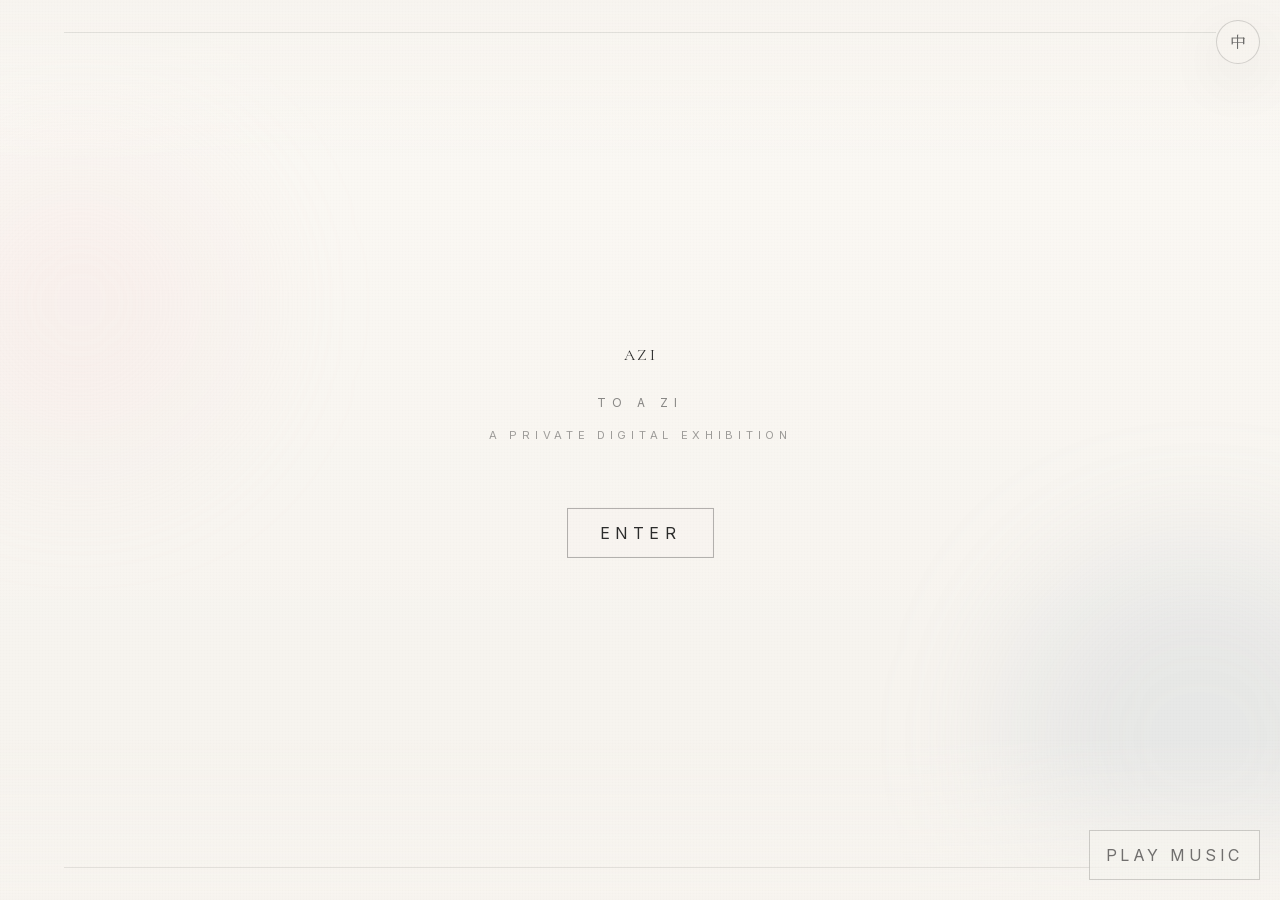
<file: index.html>
<!DOCTYPE html><html lang="zh-CN" class="__variable_67a1af __variable_f367f3 __variable_5d997d"><head><meta charSet="utf-8"/><meta name="viewport" content="width=device-width, initial-scale=1, maximum-scale=1"/><link rel="stylesheet" href="/_next/static/css/e273362e353e5d1d.css" data-precedence="next"/><link rel="stylesheet" href="/_next/static/css/b27948f52e551a61.css" data-precedence="next"/><link rel="stylesheet" href="/_next/static/css/4e3adb55d99a3d8d.css" data-precedence="next"/><link rel="preload" as="script" fetchPriority="low" href="/_next/static/chunks/webpack-47d934d877e5a3d3.js"/><script src="/_next/static/chunks/2200cc46-3b264c02f307c332.js" async=""></script><script src="/_next/static/chunks/945-47a47e292cb5f529.js" async=""></script><script src="/_next/static/chunks/main-app-f9de74b5d39c2b23.js" async=""></script><script src="/_next/static/chunks/app/layout-bba28f02a2846be7.js" async=""></script><script src="/_next/static/chunks/3f9dfec0-65a234e74e39286a.js" async=""></script><script src="/_next/static/chunks/04763798-19aa52490b72876f.js" async=""></script><script src="/_next/static/chunks/929-a294004e56788477.js" async=""></script><script src="/_next/static/chunks/104-3a72d3492928e7bc.js" async=""></script><script src="/_next/static/chunks/app/page-acba26b09bca6a44.js" async=""></script><meta name="theme-color" content="#F7F4EF"/><title>AZI - A Private Digital Exhibition</title><meta name="description" content="A private digital exhibition for A Zi."/><meta name="application-name" content="AZI"/><link rel="manifest" href="/manifest.webmanifest" crossorigin="use-credentials"/><meta name="apple-mobile-web-app-capable" content="yes"/><meta name="apple-mobile-web-app-title" content="AZI"/><meta name="apple-mobile-web-app-status-bar-style" content="default"/><meta property="og:title" content="AZI - A Private Digital Exhibition"/><meta property="og:description" content="A private digital exhibition for A Zi."/><meta property="og:type" content="website"/><meta name="twitter:card" content="summary"/><meta name="twitter:title" content="AZI - A Private Digital Exhibition"/><meta name="twitter:description" content="A private digital exhibition for A Zi."/><script src="/_next/static/chunks/polyfills-42372ed130431b0a.js" noModule=""></script></head><body><main><div aria-hidden="true" class="pointer-events-none fixed inset-0 z-0 overflow-hidden"><div class="absolute -left-20 top-10 h-80 w-80 rounded-full bg-[#F4D8D8]/22 blur-3xl" style="transform:translateY(8%)"></div><div class="absolute -right-28 top-1/3 h-96 w-96 rounded-full bg-[#9EB3C2]/18 blur-3xl" style="transform:translateY(18%)"></div><div class="absolute inset-x-0 top-0 h-40 bg-gradient-to-b from-[#F7F4EF] to-transparent"></div><div class="absolute inset-x-0 bottom-0 h-40 bg-gradient-to-t from-[#F7F4EF] to-transparent"></div></div><div class="grain"></div><button aria-label="Switch to Chinese" class="fixed right-5 top-5 z-50 grid h-11 w-11 place-items-center rounded-full border border-[#2B2B2B]/18 bg-[#F7F4EF]/60 font-cn-serif text-sm text-[#2B2B2B]/68 shadow-[0_18px_60px_rgb(43_43_43_/_0.08)] backdrop-blur-xl transition hover:border-[#2B2B2B]/42 hover:bg-[#F7F4EF]/90 hover:text-[#2B2B2B]">中</button><button class="fixed bottom-5 right-5 z-50 border border-[#2B2B2B]/20 bg-[#F7F4EF]/58 px-4 py-3 text-[0.65rem] uppercase tracking-[0.22em] text-[#2B2B2B]/66 backdrop-blur-xl transition hover:border-[#2B2B2B]/44 hover:bg-[#F7F4EF]/86">Play Music</button><section class="relative grid min-h-[100dvh] place-items-center overflow-hidden px-6"><div aria-hidden="true" class="absolute inset-x-8 top-8 h-px bg-[#2B2B2B]/10 md:inset-x-16" style="opacity:0"></div><div aria-hidden="true" class="absolute inset-x-8 bottom-8 h-px bg-[#2B2B2B]/10 md:inset-x-16" style="opacity:0"></div><div class="text-center" style="opacity:0;filter:blur(18px);transform:scale(0.96)"><button aria-label="Open secret gate" class="font-display text-[4.8rem] leading-none tracking-[0.16em] text-[#2B2B2B] md:text-9xl">AZI</button><p class="mt-7 text-xs uppercase tracking-[0.5em] text-[#2B2B2B]/54">TO A ZI</p><p class="mt-4 text-[0.7rem] uppercase tracking-[0.42em] text-[#2B2B2B]/44">A PRIVATE DIGITAL EXHIBITION</p><button class="museum-button mt-16 px-8 py-3 text-xs uppercase tracking-[0.32em]">ENTER</button></div></section></main><script src="/_next/static/chunks/webpack-47d934d877e5a3d3.js" async=""></script><script>(self.__next_f=self.__next_f||[]).push([0]);self.__next_f.push([2,null])</script><script>self.__next_f.push([1,"1:HL[\"/_next/static/css/e273362e353e5d1d.css\",\"style\"]\n2:HL[\"/_next/static/css/b27948f52e551a61.css\",\"style\"]\n3:HL[\"/_next/static/css/4e3adb55d99a3d8d.css\",\"style\"]\n"])</script><script>self.__next_f.push([1,"4:I[2433,[],\"\"]\n7:I[176,[],\"\"]\n8:I[9414,[],\"\"]\n9:I[7906,[\"185\",\"static/chunks/app/layout-bba28f02a2846be7.js\"],\"PwaRegister\"]\nb:I[8528,[],\"\"]\nc:[]\n"])</script><script>self.__next_f.push([1,"0:[\"$\",\"$L4\",null,{\"buildId\":\"Es-OsiwMF5qoVVPjgPnNE\",\"assetPrefix\":\"\",\"urlParts\":[\"\",\"\"],\"initialTree\":[\"\",{\"children\":[\"__PAGE__\",{}]},\"$undefined\",\"$undefined\",true],\"initialSeedData\":[\"\",{\"children\":[\"__PAGE__\",{},[[\"$L5\",\"$L6\",null],null],null]},[[[[\"$\",\"link\",\"0\",{\"rel\":\"stylesheet\",\"href\":\"/_next/static/css/e273362e353e5d1d.css\",\"precedence\":\"next\",\"crossOrigin\":\"$undefined\"}],[\"$\",\"link\",\"1\",{\"rel\":\"stylesheet\",\"href\":\"/_next/static/css/b27948f52e551a61.css\",\"precedence\":\"next\",\"crossOrigin\":\"$undefined\"}],[\"$\",\"link\",\"2\",{\"rel\":\"stylesheet\",\"href\":\"/_next/static/css/4e3adb55d99a3d8d.css\",\"precedence\":\"next\",\"crossOrigin\":\"$undefined\"}]],[\"$\",\"html\",null,{\"lang\":\"zh-CN\",\"className\":\"__variable_67a1af __variable_f367f3 __variable_5d997d\",\"children\":[\"$\",\"body\",null,{\"children\":[[\"$\",\"$L7\",null,{\"parallelRouterKey\":\"children\",\"segmentPath\":[\"children\"],\"error\":\"$undefined\",\"errorStyles\":\"$undefined\",\"errorScripts\":\"$undefined\",\"template\":[\"$\",\"$L8\",null,{}],\"templateStyles\":\"$undefined\",\"templateScripts\":\"$undefined\",\"notFound\":[[\"$\",\"title\",null,{\"children\":\"404: This page could not be found.\"}],[\"$\",\"div\",null,{\"style\":{\"fontFamily\":\"system-ui,\\\"Segoe UI\\\",Roboto,Helvetica,Arial,sans-serif,\\\"Apple Color Emoji\\\",\\\"Segoe UI Emoji\\\"\",\"height\":\"100vh\",\"textAlign\":\"center\",\"display\":\"flex\",\"flexDirection\":\"column\",\"alignItems\":\"center\",\"justifyContent\":\"center\"},\"children\":[\"$\",\"div\",null,{\"children\":[[\"$\",\"style\",null,{\"dangerouslySetInnerHTML\":{\"__html\":\"body{color:#000;background:#fff;margin:0}.next-error-h1{border-right:1px solid rgba(0,0,0,.3)}@media (prefers-color-scheme:dark){body{color:#fff;background:#000}.next-error-h1{border-right:1px solid rgba(255,255,255,.3)}}\"}}],[\"$\",\"h1\",null,{\"className\":\"next-error-h1\",\"style\":{\"display\":\"inline-block\",\"margin\":\"0 20px 0 0\",\"padding\":\"0 23px 0 0\",\"fontSize\":24,\"fontWeight\":500,\"verticalAlign\":\"top\",\"lineHeight\":\"49px\"},\"children\":\"404\"}],[\"$\",\"div\",null,{\"style\":{\"display\":\"inline-block\"},\"children\":[\"$\",\"h2\",null,{\"style\":{\"fontSize\":14,\"fontWeight\":400,\"lineHeight\":\"49px\",\"margin\":0},\"children\":\"This page could not be found.\"}]}]]}]}]],\"notFoundStyles\":[]}],[\"$\",\"$L9\",null,{}]]}]}]],null],null],\"couldBeIntercepted\":false,\"initialHead\":[null,\"$La\"],\"globalErrorComponent\":\"$b\",\"missingSlots\":\"$Wc\"}]\n"])</script><script>self.__next_f.push([1,"a:[[\"$\",\"meta\",\"0\",{\"name\":\"viewport\",\"content\":\"width=device-width, initial-scale=1, maximum-scale=1\"}],[\"$\",\"meta\",\"1\",{\"name\":\"theme-color\",\"content\":\"#F7F4EF\"}],[\"$\",\"meta\",\"2\",{\"charSet\":\"utf-8\"}],[\"$\",\"title\",\"3\",{\"children\":\"AZI - A Private Digital Exhibition\"}],[\"$\",\"meta\",\"4\",{\"name\":\"description\",\"content\":\"A private digital exhibition for A Zi.\"}],[\"$\",\"meta\",\"5\",{\"name\":\"application-name\",\"content\":\"AZI\"}],[\"$\",\"link\",\"6\",{\"rel\":\"manifest\",\"href\":\"/manifest.webmanifest\",\"crossOrigin\":\"use-credentials\"}],[\"$\",\"meta\",\"7\",{\"name\":\"apple-mobile-web-app-capable\",\"content\":\"yes\"}],[\"$\",\"meta\",\"8\",{\"name\":\"apple-mobile-web-app-title\",\"content\":\"AZI\"}],[\"$\",\"meta\",\"9\",{\"name\":\"apple-mobile-web-app-status-bar-style\",\"content\":\"default\"}],[\"$\",\"meta\",\"10\",{\"property\":\"og:title\",\"content\":\"AZI - A Private Digital Exhibition\"}],[\"$\",\"meta\",\"11\",{\"property\":\"og:description\",\"content\":\"A private digital exhibition for A Zi.\"}],[\"$\",\"meta\",\"12\",{\"property\":\"og:type\",\"content\":\"website\"}],[\"$\",\"meta\",\"13\",{\"name\":\"twitter:card\",\"content\":\"summary\"}],[\"$\",\"meta\",\"14\",{\"name\":\"twitter:title\",\"content\":\"AZI - A Private Digital Exhibition\"}],[\"$\",\"meta\",\"15\",{\"name\":\"twitter:description\",\"content\":\"A private digital exhibition for A Zi.\"}]]\n5:null\n"])</script><script>self.__next_f.push([1,"d:I[6936,[\"413\",\"static/chunks/3f9dfec0-65a234e74e39286a.js\",\"368\",\"static/chunks/04763798-19aa52490b72876f.js\",\"929\",\"static/chunks/929-a294004e56788477.js\",\"104\",\"static/chunks/104-3a72d3492928e7bc.js\",\"931\",\"static/chunks/app/page-acba26b09bca6a44.js\"],\"ExhibitionShell\"]\n"])</script><script>self.__next_f.push([1,"6:[\"$\",\"$Ld\",null,{\"content\":{\"photos\":[{\"id\":\"f015f17b-94e1-4a75-b555-4ef8d06c2f2f\",\"title\":\"be253cb94ccab57278a81b1e6051286d\",\"src\":\"/images/uploads/1782463725295-be253cb94ccab57278a81b1e6051286d-f015f17b.jpg\",\"alt\":\"be253cb94ccab57278a81b1e6051286d\",\"category\":\"guiyuan\",\"width\":900,\"height\":1200,\"createdAt\":\"2026-06-26T08:48:45.318Z\"},{\"id\":\"234016f4-8fa0-492c-8ae8-dac3b54de4e3\",\"title\":\"babc49d9f846103b2a0a54c65316c6e8\",\"src\":\"/images/uploads/1782463723140-babc49d9f846103b2a0a54c65316c6e8-234016f4.jpg\",\"alt\":\"babc49d9f846103b2a0a54c65316c6e8\",\"category\":\"guiyuan\",\"width\":900,\"height\":1200,\"createdAt\":\"2026-06-26T08:48:43.151Z\"},{\"id\":\"4128faae-5996-4150-a87c-20d5c9640cd9\",\"title\":\"7c07b0ebe0420d84437a93509201fc46\",\"src\":\"/images/uploads/1782463721478-7c07b0ebe0420d84437a93509201fc46-4128faae.jpg\",\"alt\":\"7c07b0ebe0420d84437a93509201fc46\",\"category\":\"guiyuan\",\"width\":900,\"height\":1200,\"createdAt\":\"2026-06-26T08:48:41.516Z\"},{\"id\":\"baf39d5b-5826-4634-af02-42721fbcca46\",\"title\":\"d3396240d4d736f65604c806d071eae4\",\"src\":\"/images/uploads/1782463707150-d3396240d4d736f65604c806d071eae4-baf39d5b.jpg\",\"alt\":\"d3396240d4d736f65604c806d071eae4\",\"category\":\"guiyuan\",\"width\":900,\"height\":1200,\"createdAt\":\"2026-06-26T08:48:27.168Z\"},{\"id\":\"a2419d27-9124-4d8c-92fc-33e73f5f826b\",\"title\":\"eade81cc5ac4549dbfc1cb4fe7d6de7b\",\"src\":\"/images/uploads/1782463702383-eade81cc5ac4549dbfc1cb4fe7d6de7b-a2419d27.png\",\"alt\":\"eade81cc5ac4549dbfc1cb4fe7d6de7b\",\"category\":\"guiyuan\",\"width\":900,\"height\":1200,\"createdAt\":\"2026-06-26T08:48:22.399Z\"},{\"id\":\"b97b5ab3-78ce-46b6-a9a0-3d0a1bed892f\",\"title\":\"0b148c91c54308f8c42404db0f4be2cd\",\"src\":\"/images/uploads/1782463669324-0b148c91c54308f8c42404db0f4be2cd-b97b5ab3.jpg\",\"alt\":\"0b148c91c54308f8c42404db0f4be2cd\",\"category\":\"goudan\",\"width\":900,\"height\":1200,\"createdAt\":\"2026-06-26T08:47:49.334Z\"},{\"id\":\"83b4c4cb-4082-4219-8476-7059fed3a9ef\",\"title\":\"78e4fcc6fd72762e6f0b79acca8fa608\",\"src\":\"/images/uploads/1782463659907-78e4fcc6fd72762e6f0b79acca8fa608-83b4c4cb.jpg\",\"alt\":\"78e4fcc6fd72762e6f0b79acca8fa608\",\"category\":\"goudan\",\"width\":900,\"height\":1200,\"createdAt\":\"2026-06-26T08:47:39.943Z\"},{\"id\":\"8715447e-9616-4145-b6c4-8ed22788ad29\",\"title\":\"45af48873c9c614ac4110f902cc35be4\",\"src\":\"/images/uploads/1782463655484-45af48873c9c614ac4110f902cc35be4-8715447e.jpg\",\"alt\":\"45af48873c9c614ac4110f902cc35be4\",\"category\":\"goudan\",\"width\":900,\"height\":1200,\"createdAt\":\"2026-06-26T08:47:35.493Z\"},{\"id\":\"edf6f23f-8b2f-498a-aae2-d6d1ce0ddab8\",\"title\":\"8ff04b86f0517c1e2c9b887bf46aec95\",\"src\":\"/images/uploads/1782463651431-8ff04b86f0517c1e2c9b887bf46aec95-edf6f23f.jpg\",\"alt\":\"8ff04b86f0517c1e2c9b887bf46aec95\",\"category\":\"goudan\",\"width\":900,\"height\":1200,\"createdAt\":\"2026-06-26T08:47:31.447Z\"},{\"id\":\"bd4703fc-f29c-408e-b4e0-906fb24f5953\",\"title\":\"379f33f8f9b8b032ffaaf3b1e6008937\",\"src\":\"/images/uploads/1782463641605-379f33f8f9b8b032ffaaf3b1e6008937-bd4703fc.jpg\",\"alt\":\"379f33f8f9b8b032ffaaf3b1e6008937\",\"category\":\"goudan\",\"width\":900,\"height\":1200,\"createdAt\":\"2026-06-26T08:47:21.620Z\"},{\"id\":\"9491edc7-6f37-4b9a-abf0-e3e26478ff23\",\"title\":\"460500bcdd847235224bdf2926af258c\",\"src\":\"/images/uploads/1782463628892-460500bcdd847235224bdf2926af258c-9491edc7.jpg\",\"alt\":\"460500bcdd847235224bdf2926af258c\",\"category\":\"lizhi\",\"width\":900,\"height\":1200,\"createdAt\":\"2026-06-26T08:47:08.898Z\"},{\"id\":\"30ac1862-36f7-4992-919e-9f18a73adfc6\",\"title\":\"932f2ec33ee289ea971c8f1dc4488459\",\"src\":\"/images/uploads/1782463623174-932f2ec33ee289ea971c8f1dc4488459-30ac1862.jpg\",\"alt\":\"932f2ec33ee289ea971c8f1dc4488459\",\"category\":\"lizhi\",\"width\":900,\"height\":1200,\"createdAt\":\"2026-06-26T08:47:03.178Z\"},{\"id\":\"0b7a8668-4c56-4c8e-8b9c-3ee1b18bd920\",\"title\":\"bb99fa368a521e6de64c2ba8d501ca0d\",\"src\":\"/images/uploads/1782463596095-bb99fa368a521e6de64c2ba8d501ca0d-0b7a8668.jpg\",\"alt\":\"bb99fa368a521e6de64c2ba8d501ca0d\",\"category\":\"lizhi\",\"width\":900,\"height\":1200,\"createdAt\":\"2026-06-26T08:46:36.108Z\"},{\"id\":\"169ae6af-27d1-48db-b23c-78ec14ca0cde\",\"title\":\"24f4f355aa31dcd39ab660b8bba28283\",\"src\":\"/images/uploads/1782463593441-24f4f355aa31dcd39ab660b8bba28283-169ae6af.jpg\",\"alt\":\"24f4f355aa31dcd39ab660b8bba28283\",\"category\":\"lizhi\",\"width\":900,\"height\":1200,\"createdAt\":\"2026-06-26T08:46:33.449Z\"},{\"id\":\"daf8bbf0-6d1c-4c35-91ac-6b3d95d162ac\",\"title\":\"4bfa4733dd9b74cf6c82d44f1988a09d\",\"src\":\"/images/uploads/1782463516486-4bfa4733dd9b74cf6c82d44f1988a09d-daf8bbf0.jpg\",\"alt\":\"4bfa4733dd9b74cf6c82d44f1988a09d\",\"category\":\"drive\",\"width\":900,\"height\":1200,\"createdAt\":\"2026-06-26T08:45:16.490Z\"},{\"id\":\"8ecd23aa-a7a5-4d3c-ba12-b727b484d3f1\",\"title\":\"a5933e309bbc547fbf6fb27f7dbacc8f\",\"src\":\"/images/uploads/1782463502164-a5933e309bbc547fbf6fb27f7dbacc8f-8ecd23aa.png\",\"alt\":\"a5933e309bbc547fbf6fb27f7dbacc8f\",\"category\":\"walk\",\"width\":900,\"height\":1200,\"createdAt\":\"2026-06-26T08:45:02.178Z\"},{\"id\":\"879cf08b-5d94-489d-97b0-6128262ebcbb\",\"title\":\"57db3eabcfa617342c9abd24a91ca701\",\"src\":\"/images/uploads/1782463419336-57db3eabcfa617342c9abd24a91ca701-879cf08b.jpg\",\"alt\":\"57db3eabcfa617342c9abd24a91ca701\",\"category\":\"coffee\",\"width\":900,\"height\":1200,\"createdAt\":\"2026-06-26T08:43:39.342Z\"},{\"id\":\"dd868fef-8c3a-4250-8996-ba5853ec79b7\",\"title\":\"a6b68a7276a5cefc094cda1aa529bc72\",\"src\":\"/images/uploads/1782462935716-a6b68a7276a5cefc094cda1aa529bc72-dd868fef.jpg\",\"alt\":\"a6b68a7276a5cefc094cda1aa529bc72\",\"category\":\"school\",\"width\":900,\"height\":1200,\"createdAt\":\"2026-06-26T08:35:35.721Z\"},{\"id\":\"eb5247d1-8208-4bed-9bdc-a9e67400c0e1\",\"title\":\"a6b68a7276a5cefc094cda1aa529bc72\",\"src\":\"/images/uploads/1782462909335-a6b68a7276a5cefc094cda1aa529bc72-eb5247d1.jpg\",\"alt\":\"a6b68a7276a5cefc094cda1aa529bc72\",\"category\":\"school\",\"width\":900,\"height\":1200,\"createdAt\":\"2026-06-26T08:35:09.340Z\"},{\"id\":\"3fe5810d-8b83-4087-88d8-7561c1bc9709\",\"title\":\"a5933e309bbc547fbf6fb27f7dbacc8f\",\"src\":\"/images/uploads/1782462180360-a5933e309bbc547fbf6fb27f7dbacc8f-3fe5810d.png\",\"alt\":\"a5933e309bbc547fbf6fb27f7dbacc8f\",\"category\":\"couple\",\"width\":900,\"height\":1200,\"createdAt\":\"2026-06-26T08:23:00.379Z\"},{\"id\":\"8f2c1888-60f3-4d45-8755-d60a139e413e\",\"title\":\"cd8c1082d707a18258058edd5ff02de5\",\"src\":\"/images/uploads/1782462081331-cd8c1082d707a18258058edd5ff02de5-8f2c1888.jpg\",\"alt\":\"cd8c1082d707a18258058edd5ff02de5\",\"category\":\"portrait\",\"width\":900,\"height\":1200,\"createdAt\":\"2026-06-26T08:21:21.335Z\"},{\"id\":\"f6b8f3ab-de19-4412-b3fb-b898897797f0\",\"title\":\"460500bcdd847235224bdf2926af258c\",\"src\":\"/images/uploads/1782462076026-460500bcdd847235224bdf2926af258c-f6b8f3ab.jpg\",\"alt\":\"460500bcdd847235224bdf2926af258c\",\"category\":\"portrait\",\"width\":900,\"height\":1200,\"createdAt\":\"2026-06-26T08:21:16.033Z\"},{\"id\":\"2e689e6a-1ca9-4b89-bceb-bf80f15e4352\",\"title\":\"6b0117d79d0e67cf2f84860d4ab091e5\",\"src\":\"/images/uploads/1782462073785-6b0117d79d0e67cf2f84860d4ab091e5-2e689e6a.jpg\",\"alt\":\"6b0117d79d0e67cf2f84860d4ab091e5\",\"category\":\"portrait\",\"width\":900,\"height\":1200,\"createdAt\":\"2026-06-26T08:21:13.793Z\"},{\"id\":\"ad3bb26b-34ce-4c86-9234-e4d927babe64\",\"title\":\"a29a9bb114d0acfeb9d627af5ffb92fc\",\"src\":\"/images/uploads/1782462058665-a29a9bb114d0acfeb9d627af5ffb92fc-ad3bb26b.jpg\",\"alt\":\"a29a9bb114d0acfeb9d627af5ffb92fc\",\"category\":\"portrait\",\"width\":900,\"height\":1200,\"createdAt\":\"2026-06-26T08:20:58.669Z\"},{\"id\":\"35d2921a-ba5b-4710-8cc8-1a6719d6ad14\",\"title\":\"561cd246a82a4983b6fef860cf12eef1\",\"src\":\"/images/uploads/1782461583196-561cd246a82a4983b6fef860cf12eef1-35d2921a.jpg\",\"alt\":\"561cd246a82a4983b6fef860cf12eef1\",\"category\":\"portrait\",\"width\":900,\"height\":1200,\"createdAt\":\"2026-06-26T08:13:03.200Z\"},{\"id\":\"44b9a8db-0594-445f-a092-ecfa7a3e6bfe\",\"title\":\"6a094d68f237b8c81112dfa6fb873d10\",\"src\":\"/images/uploads/1782461581245-6a094d68f237b8c81112dfa6fb873d10-44b9a8db.jpg\",\"alt\":\"6a094d68f237b8c81112dfa6fb873d10\",\"category\":\"portrait\",\"width\":900,\"height\":1200,\"createdAt\":\"2026-06-26T08:13:01.260Z\"},{\"id\":\"08894880-a39a-4956-9f54-6908ef195746\",\"title\":\"3ae04106f86e68e9b5e738420d64f255\",\"src\":\"/images/uploads/1782461577252-3ae04106f86e68e9b5e738420d64f255-08894880.jpg\",\"alt\":\"3ae04106f86e68e9b5e738420d64f255\",\"category\":\"portrait\",\"width\":900,\"height\":1200,\"createdAt\":\"2026-06-26T08:12:57.267Z\"},{\"id\":\"28876353-e786-4737-ae59-e16d146c7b57\",\"title\":\"0c41da4edc10ad047edf1883149de273\",\"src\":\"/images/uploads/1782461574968-0c41da4edc10ad047edf1883149de273-28876353.jpg\",\"alt\":\"0c41da4edc10ad047edf1883149de273\",\"category\":\"portrait\",\"width\":900,\"height\":1200,\"createdAt\":\"2026-06-26T08:12:54.987Z\"},{\"id\":\"37175b51-5a98-4b71-91ce-0c142c5c32a7\",\"title\":\"c17d082a23a8fbff559b1dfbb42e1f85\",\"src\":\"/images/uploads/1782461498008-c17d082a23a8fbff559b1dfbb42e1f85-37175b51.jpg\",\"alt\":\"c17d082a23a8fbff559b1dfbb42e1f85\",\"category\":\"portrait\",\"width\":900,\"height\":1200,\"createdAt\":\"2026-06-26T08:11:38.019Z\"},{\"id\":\"ea09f8d4-579d-4622-8992-521221ad7dc0\",\"title\":\"e72acfd5baefd68e4e2ed92a501d8aba\",\"src\":\"/images/uploads/1782461494522-e72acfd5baefd68e4e2ed92a501d8aba-ea09f8d4.jpg\",\"alt\":\"e72acfd5baefd68e4e2ed92a501d8aba\",\"category\":\"portrait\",\"width\":900,\"height\":1200,\"createdAt\":\"2026-06-26T08:11:34.525Z\"},{\"id\":\"a383a518-b076-47b0-8950-5a7550030c7c\",\"title\":\"93174ddd19e01008b4cb77f6260df9d9\",\"src\":\"/images/uploads/1782461434356-93174ddd19e01008b4cb77f6260df9d9-a383a518.jpg\",\"alt\":\"93174ddd19e01008b4cb77f6260df9d9\",\"category\":\"portrait\",\"width\":900,\"height\":1200,\"createdAt\":\"2026-06-26T08:10:34.358Z\"},{\"id\":\"5a9339d7-8ed6-46be-875e-42a77460b72e\",\"title\":\"a2e41e39d27390f9e4c2768717dbe29a\",\"src\":\"/images/uploads/1782461492421-a2e41e39d27390f9e4c2768717dbe29a-5a9339d7.jpg\",\"alt\":\"a2e41e39d27390f9e4c2768717dbe29a\",\"category\":\"portrait\",\"width\":900,\"height\":1200,\"createdAt\":\"2026-06-26T08:11:32.422Z\"},{\"id\":\"2a4cb69b-b7d0-48cf-8cf0-a79d1eb14198\",\"title\":\"14ebdb0e517be739c63b182c9508df20\",\"src\":\"/images/uploads/1782461490401-14ebdb0e517be739c63b182c9508df20-2a4cb69b.jpg\",\"alt\":\"14ebdb0e517be739c63b182c9508df20\",\"category\":\"portrait\",\"width\":900,\"height\":1200,\"createdAt\":\"2026-06-26T08:11:30.402Z\"},{\"id\":\"d143d539-4c0d-40d6-9091-ef7f22e694f0\",\"title\":\"ef44ac9651a2a783ed3235dfc8efba9c\",\"src\":\"/images/uploads/1782461485620-ef44ac9651a2a783ed3235dfc8efba9c-d143d539.jpg\",\"alt\":\"ef44ac9651a2a783ed3235dfc8efba9c\",\"category\":\"portrait\",\"width\":900,\"height\":1200,\"createdAt\":\"2026-06-26T08:11:25.622Z\"},{\"id\":\"e6de6a0a-70be-4b33-8c77-6032d9ceebe4\",\"title\":\"e68155cd1612a4ee1ba5d3925eef90cb\",\"src\":\"/images/uploads/1782461477461-e68155cd1612a4ee1ba5d3925eef90cb-e6de6a0a.jpg\",\"alt\":\"e68155cd1612a4ee1ba5d3925eef90cb\",\"category\":\"portrait\",\"width\":900,\"height\":1200,\"createdAt\":\"2026-06-26T08:11:17.463Z\"},{\"id\":\"portrait-1\",\"src\":\"/images/placeholders/curated-placeholder.svg\",\"alt\":\"A Zi portrait 1\",\"category\":\"portrait\",\"width\":720,\"height\":960,\"featured\":true,\"caption\":\"$undefined\"},{\"id\":\"portrait-2\",\"src\":\"/images/placeholders/curated-placeholder.svg\",\"alt\":\"A Zi portrait 2\",\"category\":\"portrait\",\"width\":720,\"height\":960,\"featured\":false,\"caption\":\"$undefined\"},{\"id\":\"portrait-3\",\"src\":\"/images/placeholders/curated-placeholder.svg\",\"alt\":\"A Zi portrait 3\",\"category\":\"portrait\",\"width\":900,\"height\":1200,\"featured\":false,\"caption\":\"$undefined\"},{\"id\":\"portrait-4\",\"src\":\"/images/placeholders/curated-placeholder.svg\",\"alt\":\"A Zi portrait 4\",\"category\":\"portrait\",\"width\":720,\"height\":960,\"featured\":false,\"caption\":\"$undefined\"},{\"id\":\"portrait-5\",\"src\":\"/images/placeholders/curated-placeholder.svg\",\"alt\":\"A Zi portrait 5\",\"category\":\"portrait\",\"width\":720,\"height\":960,\"featured\":false,\"caption\":\"A quiet frame, kept for later.\"},{\"id\":\"portrait-6\",\"src\":\"/images/placeholders/curated-placeholder.svg\",\"alt\":\"A Zi portrait 6\",\"category\":\"portrait\",\"width\":900,\"height\":1200,\"featured\":false,\"caption\":\"$undefined\"},{\"id\":\"portrait-7\",\"src\":\"/images/placeholders/curated-placeholder.svg\",\"alt\":\"A Zi portrait 7\",\"category\":\"portrait\",\"width\":720,\"height\":960,\"featured\":true,\"caption\":\"$undefined\"},{\"id\":\"portrait-8\",\"src\":\"/images/placeholders/curated-placeholder.svg\",\"alt\":\"A Zi portrait 8\",\"category\":\"portrait\",\"width\":720,\"height\":960,\"featured\":false,\"caption\":\"$undefined\"},{\"id\":\"portrait-9\",\"src\":\"/images/placeholders/curated-placeholder.svg\",\"alt\":\"A Zi portrait 9\",\"category\":\"portrait\",\"width\":900,\"height\":1200,\"featured\":false,\"caption\":\"$undefined\"},{\"id\":\"portrait-10\",\"src\":\"/images/placeholders/curated-placeholder.svg\",\"alt\":\"A Zi portrait 10\",\"category\":\"portrait\",\"width\":720,\"height\":960,\"featured\":false,\"caption\":\"A quiet frame, kept for later.\"},{\"id\":\"portrait-11\",\"src\":\"/images/placeholders/curated-placeholder.svg\",\"alt\":\"A Zi portrait 11\",\"category\":\"portrait\",\"width\":720,\"height\":960,\"featured\":false,\"caption\":\"$undefined\"},{\"id\":\"portrait-12\",\"src\":\"/images/placeholders/curated-placeholder.svg\",\"alt\":\"A Zi portrait 12\",\"category\":\"portrait\",\"width\":900,\"height\":1200,\"featured\":false,\"caption\":\"$undefined\"}],\"memories\":[{\"id\":\"school\",\"title\":\"wait\",\"kicker\":\"Morning light on ordinary days\",\"body\":\"The places that looked simple while we were inside them become luminous after time passes.\",\"image\":\"/images/placeholders/curated-placeholder.svg\",\"category\":\"school\"},{\"id\":\"coffee\",\"title\":\"joy\",\"kicker\":\"A table, two cups, a slower hour\",\"body\":\"Nothing dramatic. Just the kind of pause that makes a city feel briefly kind.\",\"image\":\"/images/placeholders/curated-placeholder.svg\",\"category\":\"coffee\"},{\"id\":\"walk\",\"title\":\"Walk\",\"kicker\":\"Between streets and small weather\",\"body\":\"Some memories are not events. They are distances walked beside someone.\",\"image\":\"/images/placeholders/curated-placeholder.svg\",\"category\":\"walk\"},{\"id\":\"drive\",\"title\":\"Drive\",\"kicker\":\"Windows, reflections, soft speed\",\"body\":\"The road holds the conversation differently. It lets silence become part of the sentence.\",\"image\":\"/images/placeholders/curated-placeholder.svg\",\"category\":\"drive\"}],\"pets\":[{\"id\":\"lizhi\",\"name\":\"荔枝\",\"portrait\":\"/images/placeholders/curated-placeholder.svg\",\"gallery\":[\"/images/placeholders/curated-placeholder.svg\",\"/images/placeholders/curated-placeholder.svg\",\"/images/placeholders/curated-placeholder.svg\",\"/images/placeholders/curated-placeholder.svg\"],\"profile\":\"陪伴你的小公主\",\"traits\":[\"soft\",\"curious\",\"dramatic\"]},{\"id\":\"guiyuan\",\"name\":\"桂圆\",\"portrait\":\"/images/placeholders/curated-placeholder.svg\",\"gallery\":[\"/images/placeholders/curated-placeholder.svg\",\"/images/placeholders/curated-placeholder.svg\",\"/images/placeholders/curated-placeholder.svg\",\"/images/placeholders/curated-placeholder.svg\"],\"profile\":\"负责观察世界，也负责假装自己什么都没有看见。\",\"traits\":[\"quiet\",\"round\",\"wise\"]},{\"id\":\"goudan\",\"name\":\"狗蛋\",\"portrait\":\"/images/placeholders/curated-placeholder.svg\",\"gallery\":[\"/images/placeholders/curated-placeholder.svg\",\"/images/placeholders/curated-placeholder.svg\",\"/images/placeholders/curated-placeholder.svg\",\"/images/placeholders/curated-placeholder.svg\"],\"profile\":\"调皮捣蛋第一名\",\"traits\":[\"bold\",\"funny\",\"loyal\"]}],\"letters\":[{\"id\":\"letter-1\",\"body\":\"This exhibition begins with one date, but it keeps changing every time I think of you.\",\"signature\":\"A private note\",\"createdAt\":\"2025-11-17T09:00:00.000Z\",\"replies\":[]}],\"capsules\":[{\"id\":\"capsule-2026\",\"title\":\"For 2026\",\"body\":\"This letter is still sleeping.\",\"unlockAt\":\"2026-11-17T00:00:00.000Z\"},{\"id\":\"capsule-2030\",\"title\":\"For 2030\",\"body\":\"This letter is still sleeping.\",\"unlockAt\":\"2030-11-17T00:00:00.000Z\"}]}}]\n"])</script></body></html>
</file>
<file: _next/static/css/e273362e353e5d1d.css>
@font-face{font-family:__Cormorant_Garamond_67a1af;font-style:normal;font-weight:400;font-display:swap;src:url(/_next/static/media/393d45a2251e223a-s.woff2) format("woff2");unicode-range:u+0460-052f,u+1c80-1c8a,u+20b4,u+2de0-2dff,u+a640-a69f,u+fe2e-fe2f}@font-face{font-family:__Cormorant_Garamond_67a1af;font-style:normal;font-weight:400;font-display:swap;src:url(/_next/static/media/8715d2ed531152f4-s.woff2) format("woff2");unicode-range:u+0301,u+0400-045f,u+0490-0491,u+04b0-04b1,u+2116}@font-face{font-family:__Cormorant_Garamond_67a1af;font-style:normal;font-weight:400;font-display:swap;src:url(/_next/static/media/c48b38fe8bb532f3-s.woff2) format("woff2");unicode-range:u+0102-0103,u+0110-0111,u+0128-0129,u+0168-0169,u+01a0-01a1,u+01af-01b0,u+0300-0301,u+0303-0304,u+0308-0309,u+0323,u+0329,u+1ea0-1ef9,u+20ab}@font-face{font-family:__Cormorant_Garamond_67a1af;font-style:normal;font-weight:400;font-display:swap;src:url(/_next/static/media/48410f3df60da620-s.woff2) format("woff2");unicode-range:u+0100-02ba,u+02bd-02c5,u+02c7-02cc,u+02ce-02d7,u+02dd-02ff,u+0304,u+0308,u+0329,u+1d00-1dbf,u+1e00-1e9f,u+1ef2-1eff,u+2020,u+20a0-20ab,u+20ad-20c0,u+2113,u+2c60-2c7f,u+a720-a7ff}@font-face{font-family:__Cormorant_Garamond_67a1af;font-style:normal;font-weight:400;font-display:swap;src:url(/_next/static/media/7b89a4fd5e90ede0-s.p.woff2) format("woff2");unicode-range:u+00??,u+0131,u+0152-0153,u+02bb-02bc,u+02c6,u+02da,u+02dc,u+0304,u+0308,u+0329,u+2000-206f,u+20ac,u+2122,u+2191,u+2193,u+2212,u+2215,u+feff,u+fffd}@font-face{font-family:__Cormorant_Garamond_67a1af;font-style:normal;font-weight:500;font-display:swap;src:url(/_next/static/media/393d45a2251e223a-s.woff2) format("woff2");unicode-range:u+0460-052f,u+1c80-1c8a,u+20b4,u+2de0-2dff,u+a640-a69f,u+fe2e-fe2f}@font-face{font-family:__Cormorant_Garamond_67a1af;font-style:normal;font-weight:500;font-display:swap;src:url(/_next/static/media/8715d2ed531152f4-s.woff2) format("woff2");unicode-range:u+0301,u+0400-045f,u+0490-0491,u+04b0-04b1,u+2116}@font-face{font-family:__Cormorant_Garamond_67a1af;font-style:normal;font-weight:500;font-display:swap;src:url(/_next/static/media/c48b38fe8bb532f3-s.woff2) format("woff2");unicode-range:u+0102-0103,u+0110-0111,u+0128-0129,u+0168-0169,u+01a0-01a1,u+01af-01b0,u+0300-0301,u+0303-0304,u+0308-0309,u+0323,u+0329,u+1ea0-1ef9,u+20ab}@font-face{font-family:__Cormorant_Garamond_67a1af;font-style:normal;font-weight:500;font-display:swap;src:url(/_next/static/media/48410f3df60da620-s.woff2) format("woff2");unicode-range:u+0100-02ba,u+02bd-02c5,u+02c7-02cc,u+02ce-02d7,u+02dd-02ff,u+0304,u+0308,u+0329,u+1d00-1dbf,u+1e00-1e9f,u+1ef2-1eff,u+2020,u+20a0-20ab,u+20ad-20c0,u+2113,u+2c60-2c7f,u+a720-a7ff}@font-face{font-family:__Cormorant_Garamond_67a1af;font-style:normal;font-weight:500;font-display:swap;src:url(/_next/static/media/7b89a4fd5e90ede0-s.p.woff2) format("woff2");unicode-range:u+00??,u+0131,u+0152-0153,u+02bb-02bc,u+02c6,u+02da,u+02dc,u+0304,u+0308,u+0329,u+2000-206f,u+20ac,u+2122,u+2191,u+2193,u+2212,u+2215,u+feff,u+fffd}@font-face{font-family:__Cormorant_Garamond_67a1af;font-style:normal;font-weight:600;font-display:swap;src:url(/_next/static/media/393d45a2251e223a-s.woff2) format("woff2");unicode-range:u+0460-052f,u+1c80-1c8a,u+20b4,u+2de0-2dff,u+a640-a69f,u+fe2e-fe2f}@font-face{font-family:__Cormorant_Garamond_67a1af;font-style:normal;font-weight:600;font-display:swap;src:url(/_next/static/media/8715d2ed531152f4-s.woff2) format("woff2");unicode-range:u+0301,u+0400-045f,u+0490-0491,u+04b0-04b1,u+2116}@font-face{font-family:__Cormorant_Garamond_67a1af;font-style:normal;font-weight:600;font-display:swap;src:url(/_next/static/media/c48b38fe8bb532f3-s.woff2) format("woff2");unicode-range:u+0102-0103,u+0110-0111,u+0128-0129,u+0168-0169,u+01a0-01a1,u+01af-01b0,u+0300-0301,u+0303-0304,u+0308-0309,u+0323,u+0329,u+1ea0-1ef9,u+20ab}@font-face{font-family:__Cormorant_Garamond_67a1af;font-style:normal;font-weight:600;font-display:swap;src:url(/_next/static/media/48410f3df60da620-s.woff2) format("woff2");unicode-range:u+0100-02ba,u+02bd-02c5,u+02c7-02cc,u+02ce-02d7,u+02dd-02ff,u+0304,u+0308,u+0329,u+1d00-1dbf,u+1e00-1e9f,u+1ef2-1eff,u+2020,u+20a0-20ab,u+20ad-20c0,u+2113,u+2c60-2c7f,u+a720-a7ff}@font-face{font-family:__Cormorant_Garamond_67a1af;font-style:normal;font-weight:600;font-display:swap;src:url(/_next/static/media/7b89a4fd5e90ede0-s.p.woff2) format("woff2");unicode-range:u+00??,u+0131,u+0152-0153,u+02bb-02bc,u+02c6,u+02da,u+02dc,u+0304,u+0308,u+0329,u+2000-206f,u+20ac,u+2122,u+2191,u+2193,u+2212,u+2215,u+feff,u+fffd}@font-face{font-family:__Cormorant_Garamond_Fallback_67a1af;src:local("Times New Roman");ascent-override:95.27%;descent-override:29.59%;line-gap-override:0.00%;size-adjust:96.98%}.__className_67a1af{font-family:__Cormorant_Garamond_67a1af,__Cormorant_Garamond_Fallback_67a1af;font-style:normal}.__variable_67a1af{--font-display:"__Cormorant_Garamond_67a1af","__Cormorant_Garamond_Fallback_67a1af"}@font-face{font-family:__Inter_f367f3;font-style:normal;font-weight:100 900;font-display:swap;src:url(/_next/static/media/ba9851c3c22cd980-s.woff2) format("woff2");unicode-range:u+0460-052f,u+1c80-1c8a,u+20b4,u+2de0-2dff,u+a640-a69f,u+fe2e-fe2f}@font-face{font-family:__Inter_f367f3;font-style:normal;font-weight:100 900;font-display:swap;src:url(/_next/static/media/21350d82a1f187e9-s.woff2) format("woff2");unicode-range:u+0301,u+0400-045f,u+0490-0491,u+04b0-04b1,u+2116}@font-face{font-family:__Inter_f367f3;font-style:normal;font-weight:100 900;font-display:swap;src:url(/_next/static/media/c5fe6dc8356a8c31-s.woff2) format("woff2");unicode-range:u+1f??}@font-face{font-family:__Inter_f367f3;font-style:normal;font-weight:100 900;font-display:swap;src:url(/_next/static/media/19cfc7226ec3afaa-s.woff2) format("woff2");unicode-range:u+0370-0377,u+037a-037f,u+0384-038a,u+038c,u+038e-03a1,u+03a3-03ff}@font-face{font-family:__Inter_f367f3;font-style:normal;font-weight:100 900;font-display:swap;src:url(/_next/static/media/df0a9ae256c0569c-s.woff2) format("woff2");unicode-range:u+0102-0103,u+0110-0111,u+0128-0129,u+0168-0169,u+01a0-01a1,u+01af-01b0,u+0300-0301,u+0303-0304,u+0308-0309,u+0323,u+0329,u+1ea0-1ef9,u+20ab}@font-face{font-family:__Inter_f367f3;font-style:normal;font-weight:100 900;font-display:swap;src:url(/_next/static/media/8e9860b6e62d6359-s.woff2) format("woff2");unicode-range:u+0100-02ba,u+02bd-02c5,u+02c7-02cc,u+02ce-02d7,u+02dd-02ff,u+0304,u+0308,u+0329,u+1d00-1dbf,u+1e00-1e9f,u+1ef2-1eff,u+2020,u+20a0-20ab,u+20ad-20c0,u+2113,u+2c60-2c7f,u+a720-a7ff}@font-face{font-family:__Inter_f367f3;font-style:normal;font-weight:100 900;font-display:swap;src:url(/_next/static/media/e4af272ccee01ff0-s.p.woff2) format("woff2");unicode-range:u+00??,u+0131,u+0152-0153,u+02bb-02bc,u+02c6,u+02da,u+02dc,u+0304,u+0308,u+0329,u+2000-206f,u+20ac,u+2122,u+2191,u+2193,u+2212,u+2215,u+feff,u+fffd}@font-face{font-family:__Inter_Fallback_f367f3;src:local("Arial");ascent-override:90.49%;descent-override:22.56%;line-gap-override:0.00%;size-adjust:107.06%}.__className_f367f3{font-family:__Inter_f367f3,__Inter_Fallback_f367f3;font-style:normal}.__variable_f367f3{--font-sans:"__Inter_f367f3","__Inter_Fallback_f367f3"}
</file>
<file: _next/static/css/b27948f52e551a61.css>
@font-face{font-family:"__Noto_Serif_SC_5d997d";font-style:normal;font-weight:400;font-display:swap;src:url(/_next/static/media/5a274ddc03d9a5ab-s.woff2) format("woff2");unicode-range:u+1f1e9-1f1f5,u+1f1f7-1f1ff,u+1f21a,u+1f232,u+1f234-1f237,u+1f250-1f251,u+1f300,u+1f302-1f308,u+1f30a-1f311,u+1f315,u+1f319-1f320,u+1f324,u+1f327,u+1f32a,u+1f32c-1f32d,u+1f330-1f357,u+1f359-1f37e}@font-face{font-family:"__Noto_Serif_SC_5d997d";font-style:normal;font-weight:400;font-display:swap;src:url(/_next/static/media/cfbad6ceeeca5c58-s.woff2) format("woff2");unicode-range:u+fee3,u+fef3,u+ff03-ff04,u+ff07,u+ff0a,u+ff17-ff19,u+ff1c-ff1d,u+ff20-ff3a,u+ff3c,u+ff3e-ff5b,u+ff5d,u+ff61-ff65,u+ff67-ff6a,u+ff6c,u+ff6f-ff78,u+ff7a-ff7d,u+ff80-ff84,u+ff86,u+ff89-ff8e,u+ff92,u+ff97-ff9b,u+ff9d-ff9f,u+ffe0-ffe4,u+ffe6,u+ffe9,u+ffeb,u+ffed,u+fffc,u+1f004,u+1f170-1f171,u+1f192-1f195,u+1f198-1f19a,u+1f1e6-1f1e8}@font-face{font-family:"__Noto_Serif_SC_5d997d";font-style:normal;font-weight:400;font-display:swap;src:url(/_next/static/media/5348b1e69a651725-s.woff2) format("woff2");unicode-range:u+f0a7,u+f0b2,u+f0b7,u+f0c9,u+f0d8,u+f0da,u+f0dc-f0dd,u+f0e0,u+f0e6,u+f0eb,u+f0fc,u+f101,u+f104-f105,u+f107,u+f10b,u+f11b,u+f14b,u+f18a,u+f193,u+f1d6-f1d7,u+f244,u+f27a,u+f296,u+f2ae,u+f471,u+f4b3,u+f610-f611,u+f880-f881,u+f8ec,u+f8f5,u+f8ff,u+f901,u+f90a,u+f92c-f92d,u+f934,u+f937,u+f941,u+f965,u+f967,u+f969,u+f96b,u+f96f,u+f974,u+f978-f979,u+f97e,u+f981,u+f98a,u+f98e,u+f997,u+f99c,u+f9b2,u+f9b5,u+f9ba,u+f9be,u+f9ca,u+f9d0-f9d1,u+f9dd,u+f9e0-f9e1,u+f9e4,u+f9f7,u+fa00-fa01,u+fa08,u+fa0a,u+fa11,u+fb01-fb02,u+fdfc,u+fe0e,u+fe30-fe31,u+fe33-fe44,u+fe49-fe52,u+fe54-fe57,u+fe59-fe66,u+fe68-fe6b,u+fe8e,u+fe92-fe93,u+feae,u+feb8,u+fecb-fecc,u+fee0}@font-face{font-family:"__Noto_Serif_SC_5d997d";font-style:normal;font-weight:400;font-display:swap;src:url(/_next/static/media/be15c189f996aeb2-s.woff2) format("woff2");unicode-range:u+9f83,u+9f85-9f8d,u+9f90-9f91,u+9f94-9f96,u+9f98,u+9f9b-9f9c,u+9f9e,u+9fa0,u+9fa2,u+9ff?,u+a001,u+a007,u+a025,u+a046-a047,u+a057,u+a072,u+a078-a079,u+a083,u+a085,u+a100,u+a118,u+a132,u+a134,u+a1f4,u+a242,u+a4a6,u+a4aa,u+a4b0-a4b1,u+a4b3,u+a9c1-a9c2,u+ac00-ac01,u+ac04,u+ac08,u+ac10-ac11,u+ac13-ac16,u+ac19,u+ac1c-ac1d,u+ac24,u+ac70-ac71,u+ac74,u+ac77-ac78,u+ac80-ac81,u+ac83,u+ac8c,u+ac90,u+ac9f-aca0,u+aca8-aca9,u+acac,u+acb0,u+acbd,u+acc1,u+acc4,u+ace0-ace1,u+ace4,u+ace8,u+acf3,u+acf5,u+acfc-acfd,u+ad00,u+ad0c,u+ad11,u+ad1c,u+ad34,u+ad50,u+ad64,u+ad6c,u+ad70,u+ad74,u+ad7f,u+ad81,u+ad8c,u+adc0,u+adc8,u+addc,u+ade0,u+adf8-adf9,u+adfc,u+ae00,u+ae08-ae09,u+ae0b,u+ae30,u+ae34,u+ae38,u+ae40,u+ae4a,u+ae4c,u+ae54,u+ae68,u+aebc,u+aed8,u+af2c-af2d}@font-face{font-family:"__Noto_Serif_SC_5d997d";font-style:normal;font-weight:400;font-display:swap;src:url(/_next/static/media/8a3a66ae6bb27151-s.woff2) format("woff2");unicode-range:u+9e30-9e33,u+9e35-9e3b,u+9e3e,u+9e40-9e44,u+9e46-9e4e,u+9e51,u+9e53,u+9e55-9e58,u+9e5a-9e5c,u+9e5e-9e63,u+9e66-9e6e,u+9e71,u+9e73,u+9e75,u+9e78-9e79,u+9e7c-9e7e,u+9e82,u+9e86-9e88,u+9e8b-9e8c,u+9e90-9e91,u+9e93,u+9e95,u+9e97,u+9e9d,u+9ea4-9ea5,u+9ea9-9eaa,u+9eb4-9eb5,u+9eb8-9eba,u+9ebc-9ebf,u+9ec3,u+9ec9,u+9ecd,u+9ed0,u+9ed2-9ed3,u+9ed5-9ed6,u+9ed9,u+9edc-9edd,u+9edf-9ee0,u+9ee2,u+9ee5,u+9ee7-9eea,u+9eef,u+9ef1,u+9ef3-9ef4,u+9ef6,u+9ef9,u+9efb-9efc,u+9efe,u+9f0b,u+9f0d,u+9f10,u+9f14,u+9f17,u+9f19,u+9f22,u+9f29,u+9f2c,u+9f2f,u+9f31,u+9f37,u+9f39,u+9f3d-9f3e,u+9f41,u+9f4a-9f4b,u+9f51-9f52,u+9f61-9f63,u+9f66-9f67,u+9f80-9f81}@font-face{font-family:"__Noto_Serif_SC_5d997d";font-style:normal;font-weight:400;font-display:swap;src:url(/_next/static/media/dae37106d788c7c9-s.woff2) format("woff2");unicode-range:u+9c82-9c83,u+9c85-9c8c,u+9c8e-9c92,u+9c94-9c9b,u+9c9e-9ca3,u+9ca5-9ca7,u+9ca9,u+9cab,u+9cad-9cae,u+9cb1-9cb7,u+9cb9-9cbd,u+9cbf-9cc0,u+9cc3,u+9cc5-9cc7,u+9cc9-9cd1,u+9cd3-9cda,u+9cdc-9cdd,u+9cdf,u+9ce1-9ce3,u+9ce5,u+9ce9,u+9cee-9cef,u+9cf3-9cf4,u+9cf6,u+9cfc-9cfd,u+9d02,u+9d08-9d09,u+9d12,u+9d1b,u+9d1e,u+9d26,u+9d28,u+9d37,u+9d3b,u+9d3f,u+9d51,u+9d59,u+9d5c-9d5d,u+9d5f-9d61,u+9d6c,u+9d70,u+9d72,u+9d7a,u+9d7e,u+9d84,u+9d89,u+9d8f,u+9d92,u+9daf,u+9db4,u+9db8,u+9dbc,u+9dc4,u+9dc7,u+9dc9,u+9dd7,u+9ddf,u+9df2,u+9df9-9dfa,u+9e0a,u+9e11,u+9e1a,u+9e1e,u+9e20,u+9e22,u+9e28-9e2c,u+9e2e-9e2f}@font-face{font-family:"__Noto_Serif_SC_5d997d";font-style:normal;font-weight:400;font-display:swap;src:url(/_next/static/media/ca73d0c74010e612-s.woff2) format("woff2");unicode-range:u+9a80,u+9a83,u+9a85,u+9a88-9a8a,u+9a8d-9a8e,u+9a90,u+9a92-9a93,u+9a95-9a96,u+9a98-9a99,u+9a9b-9aa2,u+9aa5,u+9aa7,u+9aaf-9ab1,u+9ab5-9ab6,u+9ab9-9aba,u+9ac0-9ac4,u+9ac8,u+9acb-9acc,u+9ace-9acf,u+9ad1-9ad2,u+9ad9,u+9adf,u+9ae1,u+9ae3,u+9aea-9aeb,u+9aed-9aef,u+9af4,u+9af9,u+9afb,u+9b03-9b04,u+9b06,u+9b08,u+9b0d,u+9b0f-9b10,u+9b13,u+9b18,u+9b1a,u+9b1f,u+9b22-9b23,u+9b25,u+9b27-9b28,u+9b2a,u+9b2f,u+9b31-9b32,u+9b3b,u+9b43,u+9b46-9b49,u+9b4d-9b4e,u+9b51,u+9b56,u+9b58,u+9b5a,u+9b5c,u+9b5f,u+9b61-9b62,u+9b6f,u+9b77,u+9b80,u+9b88,u+9b8b,u+9b8e,u+9b91,u+9b9f-9ba0,u+9ba8,u+9baa-9bab,u+9bad-9bae,u+9bb0-9bb1,u+9bb8,u+9bc9-9bca,u+9bd3,u+9bd6,u+9bdb,u+9be8,u+9bf0-9bf1,u+9c02,u+9c10,u+9c15,u+9c24,u+9c2d,u+9c32,u+9c39,u+9c3b,u+9c40,u+9c47-9c49,u+9c53,u+9c57,u+9c64,u+9c72,u+9c77-9c78,u+9c7b,u+9c7f-9c80}@font-face{font-family:"__Noto_Serif_SC_5d997d";font-style:normal;font-weight:400;font-display:swap;src:url(/_next/static/media/7d58f39a50828c68-s.woff2) format("woff2");unicode-range:u+98dd,u+98e1-98e2,u+98e7-98ea,u+98ec,u+98ee-98ef,u+98f2,u+98f4,u+98fc-98fe,u+9903,u+9905,u+9908,u+990a,u+990c-990d,u+9913-9914,u+9918,u+991a-991b,u+991e,u+9921,u+9928,u+992c,u+992e,u+9935,u+9938-9939,u+993d-993e,u+9945,u+994b-994c,u+9951-9952,u+9954-9955,u+9957,u+995e,u+9963,u+9966-9969,u+996b-996c,u+996f,u+9974-9975,u+9977-9979,u+997d-997e,u+9980-9981,u+9983-9984,u+9987,u+998a-998b,u+998d-9991,u+9993-9995,u+9997-9998,u+99a5,u+99ab,u+99ad-99ae,u+99b1,u+99b3-99b4,u+99bc,u+99bf,u+99c1,u+99c3-99c6,u+99cc,u+99d0,u+99d2,u+99d5,u+99db,u+99dd,u+99e1,u+99ed,u+99f1,u+99ff,u+9a01,u+9a03-9a04,u+9a0e-9a0f,u+9a11-9a13,u+9a19,u+9a1b,u+9a28,u+9a2b,u+9a30,u+9a32,u+9a37,u+9a40,u+9a45,u+9a4a,u+9a4d-9a4e,u+9a52,u+9a55,u+9a57,u+9a5a-9a5b,u+9a5f,u+9a62,u+9a65,u+9a69,u+9a6b,u+9a6e,u+9a75,u+9a77-9a7a,u+9a7d}@font-face{font-family:"__Noto_Serif_SC_5d997d";font-style:normal;font-weight:400;font-display:swap;src:url(/_next/static/media/b2574bc564dca98d-s.woff2) format("woff2");unicode-range:u+975b-975c,u+9763,u+9765-9766,u+976c-976d,u+9773,u+9776,u+977a,u+977c,u+9784-9785,u+978e-978f,u+9791-9792,u+9794-9795,u+9798,u+979a,u+979e,u+97a3,u+97a5-97a6,u+97a8,u+97ab-97ac,u+97ae-97af,u+97b2,u+97b4,u+97c6,u+97cb-97cc,u+97d3,u+97d8,u+97dc,u+97e1,u+97ea-97eb,u+97ee,u+97fb,u+97fe-97ff,u+9801-9803,u+9805-9806,u+9808,u+980c,u+9810-9814,u+9817-9818,u+981e,u+9820-9821,u+9824,u+9828,u+982b-982d,u+9830,u+9834,u+9838-9839,u+983c,u+9846,u+984d-984f,u+9851-9852,u+9854-9855,u+9857-9858,u+985a-985b,u+9862-9863,u+9865,u+9867,u+986b,u+986f-9871,u+9877-9878,u+987c,u+9880,u+9883,u+9885,u+9889,u+988b-988f,u+9893-9895,u+9899-989b,u+989e-989f,u+98a1-98a2,u+98a5-98a7,u+98a9,u+98af,u+98b1,u+98b6,u+98ba,u+98be,u+98c3-98c4,u+98c6-98c8,u+98cf-98d6,u+98da-98db}@font-face{font-family:"__Noto_Serif_SC_5d997d";font-style:normal;font-weight:400;font-display:swap;src:url(/_next/static/media/7eb3f914ae6dd7a0-s.woff2) format("woff2");unicode-range:u+95c4-95ca,u+95cc-95cd,u+95d4-95d6,u+95d8,u+95e1-95e2,u+95e9,u+95f0-95f1,u+95f3,u+95f6,u+95fc,u+95fe-95ff,u+9602-9604,u+9606-960d,u+960f,u+9611-9613,u+9615-9617,u+9619-961b,u+961d,u+9621,u+9628,u+962f,u+963c-963e,u+9641-9642,u+9649,u+9654,u+965b-965f,u+9661,u+9663,u+9665,u+9667-9668,u+966c,u+9670,u+9672-9674,u+9678,u+967a,u+967d,u+9682,u+9685,u+9688,u+968a,u+968d-968e,u+9695,u+9697-9698,u+969e,u+96a0,u+96a3-96a4,u+96a8,u+96aa,u+96b0-96b1,u+96b3-96b4,u+96b7-96b9,u+96bb-96bd,u+96c9,u+96cb,u+96ce,u+96d1-96d2,u+96d6,u+96d9,u+96db-96dc,u+96de,u+96e0,u+96e3,u+96e9,u+96eb,u+96f0-96f2,u+96f9,u+96ff,u+9701-9702,u+9705,u+9708,u+970a,u+970e-970f,u+9711,u+9719,u+9727,u+972a,u+972d,u+9730,u+973d,u+9742,u+9744,u+9748-9749,u+9750-9751,u+975a}@font-face{font-family:"__Noto_Serif_SC_5d997d";font-style:normal;font-weight:400;font-display:swap;src:url(/_next/static/media/3832bef2caf4f297-s.woff2) format("woff2");unicode-range:u+94f5,u+94f7,u+94f9,u+94fb-94fd,u+94ff,u+9503-9504,u+9506-9507,u+9509-950a,u+950d-950f,u+9511-9518,u+951a-9520,u+9522,u+9528-952d,u+9530-953a,u+953c-953f,u+9543-9546,u+9548-9550,u+9552-9555,u+9557-955b,u+955d-9568,u+956a-956d,u+9570-9574,u+9583,u+9586,u+9589,u+958e-958f,u+9591-9592,u+9594,u+9598-9599,u+959e-95a0,u+95a2-95a6,u+95a8-95b2,u+95b4,u+95b8-95c3}@font-face{font-family:"__Noto_Serif_SC_5d997d";font-style:normal;font-weight:400;font-display:swap;src:url(/_next/static/media/63d030730737efae-s.woff2) format("woff2");unicode-range:u+941c-942b,u+942d-942e,u+9432-9433,u+9435,u+9438,u+943a,u+943e,u+9444,u+944a,u+9451-9452,u+945a,u+9462-9463,u+9465,u+9470-9487,u+948a-9492,u+9494-9498,u+949a,u+949c-949d,u+94a1,u+94a3-94a4,u+94a8,u+94aa-94ad,u+94af,u+94b2,u+94b4-94ba,u+94bc-94c0,u+94c4,u+94c6-94db,u+94de-94ec,u+94ee-94f1,u+94f3}@font-face{font-family:"__Noto_Serif_SC_5d997d";font-style:normal;font-weight:400;font-display:swap;src:url(/_next/static/media/8d93dbb77672da11-s.woff2) format("woff2");unicode-range:u+92ec-92ed,u+92f0,u+92f3,u+92f8,u+92fc,u+9304,u+9306,u+9310,u+9312,u+9315,u+9318,u+931a,u+931e,u+9320-9322,u+9324,u+9326-9329,u+932b-932c,u+932f,u+9331-9332,u+9335-9336,u+933e,u+9340-9341,u+934a-9360,u+9362-9363,u+9365-936b,u+936e,u+9375,u+937e,u+9382,u+938a,u+938c,u+938f,u+9393-9394,u+9396-9397,u+939a,u+93a2,u+93a7,u+93ac-93cd,u+93d0-93d1,u+93d6-93d8,u+93de-93df,u+93e1-93e2,u+93e4,u+93f8,u+93fb,u+93fd,u+940e-941a}@font-face{font-family:"__Noto_Serif_SC_5d997d";font-style:normal;font-weight:400;font-display:swap;src:url(/_next/static/media/7d509f4f988023eb-s.woff2) format("woff2");unicode-range:u+9163-9164,u+9169,u+9170,u+9172,u+9174,u+9179-917a,u+917d-917e,u+9182-9183,u+9185,u+918c-918d,u+9190-9191,u+919a,u+919c,u+91a1-91a4,u+91a8,u+91aa-91af,u+91b4-91b5,u+91b8,u+91ba,u+91be,u+91c0-91c1,u+91c6,u+91c8,u+91cb,u+91d0,u+91d2,u+91d7-91d8,u+91dd,u+91e3,u+91e6-91e7,u+91ed,u+91f0,u+91f5,u+91f9,u+9200,u+9205,u+9207-920a,u+920d-920e,u+9210,u+9214-9215,u+921c,u+921e,u+9221,u+9223-9227,u+9229-922a,u+922d,u+9234-9235,u+9237,u+9239-923a,u+923c-9240,u+9244-9246,u+9249,u+924e-924f,u+9251,u+9253,u+9257,u+925b,u+925e,u+9262,u+9264-9266,u+9268,u+926c,u+926f,u+9271,u+927b,u+927e,u+9280,u+9283,u+9285-928a,u+928e,u+9291,u+9293,u+9296,u+9298,u+929c-929d,u+92a8,u+92ab-92ae,u+92b3,u+92b6-92b7,u+92b9,u+92c1,u+92c5-92c6,u+92c8,u+92cc,u+92d0,u+92d2,u+92e4,u+92ea}@font-face{font-family:"__Noto_Serif_SC_5d997d";font-style:normal;font-weight:400;font-display:swap;src:url(/_next/static/media/5feee92221bb8605-s.woff2) format("woff2");unicode-range:u+9004,u+900b,u+9011,u+9015-9016,u+901e,u+9021,u+9026,u+902d,u+902f,u+9031,u+9035-9036,u+9039-903a,u+9041,u+9044-9046,u+904a,u+904f-9052,u+9054-9055,u+9058-9059,u+905b-905e,u+9060-9062,u+9068-9069,u+906f,u+9072,u+9074,u+9076-907a,u+907c-907d,u+9081,u+9083,u+9085,u+9087-908b,u+908f,u+9095,u+9097,u+9099-909b,u+909d,u+90a0-90a1,u+90a8-90a9,u+90ac,u+90b0,u+90b2-90b4,u+90b6,u+90b8,u+90ba,u+90bd-90be,u+90c3-90c5,u+90c7-90c8,u+90cf-90d0,u+90d3,u+90d5,u+90d7,u+90da-90dc,u+90de,u+90e2,u+90e4,u+90e6-90e7,u+90ea-90eb,u+90ef,u+90f4-90f5,u+90f7,u+90fe-9100,u+9104,u+9109,u+910c,u+9112,u+9114-9115,u+9118,u+911c,u+911e,u+9120,u+9122-9123,u+9127,u+912d,u+912f-9132,u+9139-913a,u+9143,u+9146,u+9149-914a,u+914c,u+914e-9150,u+9154,u+9157,u+915a,u+915d-915e,u+9161-9162}@font-face{font-family:"__Noto_Serif_SC_5d997d";font-style:normal;font-weight:400;font-display:swap;src:url(/_next/static/media/ea21a07081db26d0-s.woff2) format("woff2");unicode-range:u+8e41-8e42,u+8e47,u+8e49-8e4b,u+8e50-8e53,u+8e59-8e5a,u+8e5f-8e60,u+8e64,u+8e69,u+8e6c,u+8e70,u+8e74,u+8e76,u+8e7a-8e7c,u+8e7f,u+8e84-8e85,u+8e87,u+8e89,u+8e8b,u+8e8d,u+8e8f-8e90,u+8e94,u+8e99,u+8e9c,u+8e9e,u+8eaa,u+8eac,u+8eb0,u+8eb6,u+8ec0,u+8ec6,u+8eca-8ece,u+8ed2,u+8eda,u+8edf,u+8ee2,u+8eeb,u+8ef8,u+8efb-8efe,u+8f03,u+8f09,u+8f0b,u+8f12-8f15,u+8f1b,u+8f1d,u+8f1f,u+8f29-8f2a,u+8f2f,u+8f36,u+8f38,u+8f3b,u+8f3e-8f3f,u+8f44-8f45,u+8f49,u+8f4d-8f4e,u+8f5f,u+8f6b,u+8f6d,u+8f71-8f73,u+8f75-8f76,u+8f78-8f7a,u+8f7c,u+8f7e,u+8f81-8f82,u+8f84,u+8f87,u+8f8a-8f8b,u+8f8d-8f8f,u+8f94-8f95,u+8f97-8f9a,u+8fa6,u+8fad-8faf,u+8fb2,u+8fb5-8fb7,u+8fba-8fbc,u+8fbf,u+8fc2,u+8fcb,u+8fcd,u+8fd3,u+8fd5,u+8fd7,u+8fda,u+8fe2-8fe5,u+8fe8-8fe9,u+8fee,u+8ff3-8ff4,u+8ff8,u+8ffa}@font-face{font-family:"__Noto_Serif_SC_5d997d";font-style:normal;font-weight:400;font-display:swap;src:url(/_next/static/media/6067d3f78ecc4535-s.woff2) format("woff2");unicode-range:u+8cbd,u+8cbf-8cc4,u+8cc7-8cc8,u+8cca,u+8ccd,u+8cd1,u+8cd3,u+8cdb-8cdc,u+8cde,u+8ce0,u+8ce2-8ce4,u+8ce6-8ce8,u+8cea,u+8ced,u+8cf4,u+8cf8,u+8cfa,u+8cfc-8cfd,u+8d04-8d05,u+8d07-8d08,u+8d0a,u+8d0d,u+8d0f,u+8d13-8d14,u+8d16,u+8d1b,u+8d20,u+8d30,u+8d32-8d33,u+8d36,u+8d3b,u+8d3d,u+8d40,u+8d42-8d43,u+8d45-8d46,u+8d48-8d4a,u+8d4d,u+8d51,u+8d53,u+8d55,u+8d59,u+8d5c-8d5d,u+8d5f,u+8d61,u+8d66-8d67,u+8d6a,u+8d6d,u+8d71,u+8d73,u+8d84,u+8d90-8d91,u+8d94-8d95,u+8d99,u+8da8,u+8daf,u+8db1,u+8db5,u+8db8,u+8dba,u+8dbc,u+8dbf,u+8dc2,u+8dc4,u+8dc6,u+8dcb,u+8dce-8dcf,u+8dd6-8dd7,u+8dda-8ddb,u+8dde,u+8de1,u+8de3-8de4,u+8de9,u+8deb-8dec,u+8df0-8df1,u+8df6-8dfd,u+8e05,u+8e07,u+8e09-8e0a,u+8e0c,u+8e0e,u+8e10,u+8e14,u+8e1d-8e1f,u+8e23,u+8e26,u+8e2b-8e31,u+8e34-8e35,u+8e39-8e3a,u+8e3d,u+8e40}@font-face{font-family:"__Noto_Serif_SC_5d997d";font-style:normal;font-weight:400;font-display:swap;src:url(/_next/static/media/54c50561be23e605-s.woff2) format("woff2");unicode-range:u+8b80,u+8b83,u+8b8a,u+8b8c,u+8b90,u+8b93,u+8b99-8b9a,u+8ba0,u+8ba3,u+8ba5-8ba7,u+8baa-8bac,u+8bb4-8bb5,u+8bb7,u+8bb9,u+8bc2-8bc3,u+8bc5,u+8bcb-8bcc,u+8bce-8bd0,u+8bd2-8bd4,u+8bd6,u+8bd8-8bd9,u+8bdc,u+8bdf,u+8be3-8be4,u+8be7-8be9,u+8beb-8bec,u+8bee,u+8bf0,u+8bf2-8bf3,u+8bf6,u+8bf9,u+8bfc-8bfd,u+8bff-8c00,u+8c02,u+8c04,u+8c06-8c07,u+8c0c,u+8c0f,u+8c11-8c12,u+8c14-8c1b,u+8c1d-8c21,u+8c24-8c25,u+8c27,u+8c2a-8c2c,u+8c2e-8c30,u+8c32-8c36,u+8c3f,u+8c47-8c4c,u+8c4e-8c50,u+8c54-8c56,u+8c62,u+8c68,u+8c6c,u+8c73,u+8c78,u+8c7a,u+8c82,u+8c85,u+8c89-8c8a,u+8c8d-8c8e,u+8c90,u+8c93-8c94,u+8c98,u+8c9d-8c9e,u+8ca0-8ca2,u+8ca7-8cac,u+8caf-8cb0,u+8cb3-8cb4,u+8cb6-8cb9,u+8cbb-8cbc}@font-face{font-family:"__Noto_Serif_SC_5d997d";font-style:normal;font-weight:400;font-display:swap;src:url(/_next/static/media/c5db947ee2561e06-s.woff2) format("woff2");unicode-range:u+8a15-8a18,u+8a1a-8a1b,u+8a1d,u+8a1f,u+8a22-8a23,u+8a25,u+8a2b,u+8a2d,u+8a31,u+8a33-8a34,u+8a36-8a38,u+8a3a,u+8a3c,u+8a3e,u+8a40-8a41,u+8a46,u+8a48,u+8a50,u+8a52,u+8a54-8a55,u+8a58,u+8a5b,u+8a5d-8a63,u+8a66,u+8a69-8a6b,u+8a6d-8a6e,u+8a70,u+8a72-8a73,u+8a7a,u+8a85,u+8a87,u+8a8a,u+8a8c-8a8d,u+8a90-8a92,u+8a95,u+8a98,u+8aa0-8aa1,u+8aa3-8aa6,u+8aa8-8aa9,u+8aac-8aae,u+8ab0,u+8ab2,u+8ab8-8ab9,u+8abc,u+8abe-8abf,u+8ac7,u+8acf,u+8ad2,u+8ad6-8ad7,u+8adb-8adc,u+8adf,u+8ae1,u+8ae6-8ae8,u+8aeb,u+8aed-8aee,u+8af1,u+8af3-8af4,u+8af7-8af8,u+8afa,u+8afe,u+8b00-8b02,u+8b07,u+8b0a,u+8b0c,u+8b0e,u+8b10,u+8b17,u+8b19,u+8b1b,u+8b1d,u+8b20-8b21,u+8b26,u+8b28,u+8b2c,u+8b33,u+8b39,u+8b3e-8b3f,u+8b41,u+8b45,u+8b49,u+8b4c,u+8b4f,u+8b57-8b58,u+8b5a,u+8b5c,u+8b5e,u+8b60,u+8b6c,u+8b6f-8b70,u+8b72,u+8b74,u+8b77,u+8b7d}@font-face{font-family:"__Noto_Serif_SC_5d997d";font-style:normal;font-weight:400;font-display:swap;src:url(/_next/static/media/37ae20ae1d329cc2-s.woff2) format("woff2");unicode-range:u+8882,u+8884-8886,u+8888,u+888f,u+8892-8893,u+889b,u+88a2,u+88a4,u+88a6,u+88a8,u+88aa,u+88ae,u+88b1,u+88b4,u+88b7,u+88bc,u+88c0,u+88c6-88c9,u+88ce-88cf,u+88d1-88d3,u+88d8,u+88db-88dd,u+88df,u+88e1-88e3,u+88e5,u+88e8,u+88ec,u+88f0-88f1,u+88f3-88f4,u+88fc-88fe,u+8900,u+8902,u+8906-8907,u+8909-890c,u+8912-8915,u+8918-891b,u+8921,u+8925,u+892b,u+8930,u+8932,u+8934,u+8936,u+893b,u+893d,u+8941,u+894c,u+8955-8956,u+8959,u+895c,u+895e-8960,u+8966,u+896a,u+896c,u+896f-8970,u+8972,u+897b,u+897e,u+8980,u+8983,u+8985,u+8987-8988,u+898c,u+898f,u+8993,u+8997,u+899a,u+89a1,u+89a7,u+89a9-89aa,u+89b2-89b3,u+89b7,u+89c0,u+89c7,u+89ca-89cc,u+89ce-89d1,u+89d6,u+89da,u+89dc,u+89de,u+89e5,u+89e7,u+89eb,u+89ef,u+89f1,u+89f3-89f4,u+89f8,u+89ff,u+8a01-8a03,u+8a07-8a0a,u+8a0e-8a0f,u+8a13}@font-face{font-family:"__Noto_Serif_SC_5d997d";font-style:normal;font-weight:400;font-display:swap;src:url(/_next/static/media/1249fbbadbb69451-s.woff2) format("woff2");unicode-range:u+86f4,u+86f8-86f9,u+86fb,u+86fe,u+8703,u+8706-870a,u+870d,u+8711-8713,u+871a,u+871e,u+8722-8723,u+8725,u+8729,u+872e,u+8731,u+8734,u+8737,u+873a-873b,u+873e-8740,u+8742,u+8747-8748,u+8753,u+8755,u+8757-8758,u+875d,u+875f,u+8762-8766,u+8768,u+876e,u+8770,u+8772,u+8775,u+8778,u+877b-877e,u+8782,u+8785,u+8788,u+878b,u+8793,u+8797,u+879a,u+879e-87a0,u+87a2-87a3,u+87a8,u+87ab-87ad,u+87af,u+87b3,u+87b5,u+87bd,u+87c0,u+87c4,u+87c6,u+87ca-87cb,u+87d1-87d2,u+87db-87dc,u+87de,u+87e0,u+87e5,u+87ea,u+87ec,u+87ee,u+87f2-87f3,u+87fb,u+87fd-87fe,u+8802-8803,u+8805,u+880a-880b,u+880d,u+8813-8816,u+8819,u+881b,u+881f,u+8821,u+8823,u+8831-8832,u+8835-8836,u+8839,u+883b-883c,u+8844,u+8846,u+884a,u+884e,u+8852-8853,u+8855,u+8859,u+885b,u+885d-885e,u+8862,u+8864,u+8869-886a,u+886e-886f,u+8872,u+8879,u+887d-887f}@font-face{font-family:"__Noto_Serif_SC_5d997d";font-style:normal;font-weight:400;font-display:swap;src:url(/_next/static/media/0cb7a0edc360425e-s.woff2) format("woff2");unicode-range:u+8548,u+854e,u+8553,u+8556-8557,u+8559,u+855e,u+8561,u+8564-8565,u+8568-856a,u+856d,u+856f-8570,u+8572,u+8576,u+8579-857b,u+8580,u+8585-8586,u+8588,u+858a,u+858f,u+8591,u+8594,u+8599,u+859c,u+85a2,u+85a4,u+85a6,u+85a8-85a9,u+85ab-85ac,u+85ae,u+85b7-85b9,u+85be,u+85c1,u+85c7,u+85cd,u+85d0,u+85d3,u+85d5,u+85dc-85dd,u+85df-85e0,u+85e5-85e6,u+85e8-85ea,u+85f4,u+85f9,u+85fe-85ff,u+8602,u+8605-8607,u+860a-860b,u+8616,u+8618,u+861a,u+8627,u+8629,u+862d,u+8638,u+863c,u+863f,u+864d,u+864f,u+8652-8655,u+865b-865c,u+865f,u+8662,u+8667,u+866c,u+866e,u+8671,u+8675,u+867a-867c,u+867f,u+868b,u+868d,u+8693,u+869c-869d,u+86a1,u+86a3-86a4,u+86a7-86a9,u+86ac,u+86af-86b1,u+86b4-86b6,u+86ba,u+86c0,u+86c4,u+86c6,u+86c9-86ca,u+86cd-86d1,u+86d4,u+86d8,u+86de-86df,u+86e4,u+86e6,u+86e9,u+86ed,u+86ef-86f3}@font-face{font-family:"__Noto_Serif_SC_5d997d";font-style:normal;font-weight:400;font-display:swap;src:url(/_next/static/media/efdbc7cff3271ee9-s.woff2) format("woff2");unicode-range:u+83c5,u+83c8-83c9,u+83cb,u+83d1,u+83d3-83d6,u+83d8,u+83db,u+83dd,u+83df,u+83e1,u+83e5,u+83ea-83eb,u+83f0,u+83f4,u+83f8-83f9,u+83fb,u+83fd,u+83ff,u+8401,u+8406,u+840a-840b,u+840f,u+8411,u+8418,u+841c,u+8420,u+8422-8424,u+8426,u+8429,u+842c,u+8438-8439,u+843b-843c,u+843f,u+8446-8447,u+8449,u+844e,u+8451-8452,u+8456,u+8459-845a,u+845c,u+8462,u+8466,u+846d,u+846f-8470,u+8473,u+8476-8478,u+847a,u+847d,u+8484-8485,u+8487,u+8489,u+848c,u+848e,u+8490,u+8493-8494,u+8497,u+849b,u+849e-849f,u+84a1,u+84a5,u+84a8,u+84af,u+84b4,u+84b9-84bf,u+84c1-84c2,u+84c5-84c7,u+84ca-84cb,u+84cd,u+84d0-84d1,u+84d3,u+84d6,u+84df-84e0,u+84e2-84e3,u+84e5-84e7,u+84ee,u+84f3,u+84f6,u+84fa,u+84fc,u+84ff-8500,u+850c,u+8511,u+8514-8515,u+8517-8518,u+851f,u+8523,u+8525-8526,u+8529,u+852b,u+852d,u+8532,u+8534-8535,u+8538-853a,u+853c,u+8543,u+8545}@font-face{font-family:"__Noto_Serif_SC_5d997d";font-style:normal;font-weight:400;font-display:swap;src:url(/_next/static/media/75ae81fea4aec8c5-s.woff2) format("woff2");unicode-range:u+82bc,u+82be,u+82c0-82c2,u+82c4-82c8,u+82ca-82cc,u+82ce,u+82d0,u+82d2-82d3,u+82d5-82d6,u+82d8-82d9,u+82dc-82de,u+82e0-82e4,u+82e7,u+82e9-82eb,u+82ed-82ee,u+82f3-82f4,u+82f7-82f8,u+82fa-8301,u+8306-8308,u+830c-830d,u+830f,u+8311,u+8313-8315,u+8318,u+831a-831b,u+831d,u+8324,u+8327,u+832a,u+832c-832d,u+832f,u+8331-8334,u+833a-833c,u+8340,u+8343-8345,u+8347-8348,u+834a,u+834c,u+834f,u+8351,u+8356,u+8358-835c,u+835e,u+8360,u+8364-8366,u+8368-836a,u+836c-836e,u+8373,u+8378,u+837b-837d,u+837f-8380,u+8382,u+8388,u+838a-838b,u+8392,u+8394,u+8396,u+8398-8399,u+839b-839c,u+83a0,u+83a2-83a3,u+83a8-83aa,u+83ae-83b0,u+83b3-83b4,u+83b6,u+83b8,u+83ba,u+83bc-83bd,u+83bf-83c0,u+83c2}@font-face{font-family:"__Noto_Serif_SC_5d997d";font-style:normal;font-weight:400;font-display:swap;src:url(/_next/static/media/f128be4e72405705-s.woff2) format("woff2");unicode-range:u+8166-8169,u+816b,u+816d,u+8171,u+8173-8174,u+8178,u+817c-817d,u+8182,u+8188,u+8191,u+8198-819b,u+81a0,u+81a3,u+81a5-81a6,u+81a9,u+81b6,u+81ba-81bb,u+81bd,u+81bf,u+81c1,u+81c3,u+81c6,u+81c9-81ca,u+81cc-81cd,u+81d1,u+81d3-81d4,u+81d8,u+81db-81dc,u+81de-81df,u+81e5,u+81e7-81e9,u+81eb-81ec,u+81ee-81ef,u+81f5,u+81f8,u+81fa,u+81fc,u+81fe,u+8200-8202,u+8204,u+8208-820a,u+820e-8210,u+8216-8218,u+821b-821c,u+8221-8224,u+8226-8228,u+822b,u+822d,u+822f,u+8232-8234,u+8237-8238,u+823a-823b,u+823e,u+8244,u+8249,u+824b,u+824f,u+8259-825a,u+825f,u+8266,u+8268,u+826e,u+8271,u+8276-8279,u+827d,u+827f,u+8283-8284,u+8288-828a,u+828d-8291,u+8293-8294,u+8296-8298,u+829f-82a1,u+82a3-82a4,u+82a7-82ab,u+82ae,u+82b0,u+82b2,u+82b4-82b6}@font-face{font-family:"__Noto_Serif_SC_5d997d";font-style:normal;font-weight:400;font-display:swap;src:url(/_next/static/media/77f6534b6a3eb37a-s.woff2) format("woff2");unicode-range:u+8016,u+8018-8019,u+801c,u+801e,u+8026-802a,u+8031,u+8034-8035,u+8037,u+8043,u+804b,u+804d,u+8052,u+8056,u+8059,u+805e,u+8061,u+8068-8069,u+806e-8074,u+8076-8078,u+807c-8080,u+8082,u+8084-8085,u+8088,u+808f,u+8093,u+809c,u+809f,u+80ab,u+80ad-80ae,u+80b1,u+80b6-80b8,u+80bc-80bd,u+80c2,u+80c4,u+80ca,u+80cd,u+80d1,u+80d4,u+80d7,u+80d9-80db,u+80dd,u+80e0,u+80e4-80e5,u+80e7-80ed,u+80ef-80f1,u+80f3-80f4,u+80fc,u+8101,u+8104-8105,u+8107-8108,u+810c-810e,u+8112-8115,u+8117-8119,u+811b-811f,u+8121-8130,u+8132-8134,u+8137,u+8139,u+813f-8140,u+8142,u+8146,u+8148,u+814d-814e,u+8151,u+8153,u+8158-815a,u+815e,u+8160}@font-face{font-family:"__Noto_Serif_SC_5d997d";font-style:normal;font-weight:400;font-display:swap;src:url(/_next/static/media/a53504b22c396db6-s.woff2) format("woff2");unicode-range:u+7ef0-7ef2,u+7ef6,u+7efa-7efb,u+7efe,u+7f01-7f04,u+7f08,u+7f0a-7f12,u+7f17,u+7f19,u+7f1b-7f1c,u+7f1f,u+7f21-7f23,u+7f25-7f28,u+7f2a-7f33,u+7f35-7f37,u+7f3d,u+7f42,u+7f44-7f45,u+7f4c-7f4d,u+7f52,u+7f54,u+7f58-7f59,u+7f5d,u+7f5f-7f61,u+7f63,u+7f65,u+7f68,u+7f70-7f71,u+7f73-7f75,u+7f77,u+7f79,u+7f7d-7f7e,u+7f85-7f86,u+7f88-7f89,u+7f8b-7f8c,u+7f90-7f91,u+7f94-7f96,u+7f98-7f9b,u+7f9d,u+7f9f,u+7fa3,u+7fa7-7fa9,u+7fac-7fb2,u+7fb4,u+7fb6,u+7fb8,u+7fbc,u+7fbf-7fc0,u+7fc3,u+7fca,u+7fcc,u+7fce,u+7fd2,u+7fd5,u+7fd9-7fdb,u+7fdf,u+7fe3,u+7fe5-7fe7,u+7fe9,u+7feb-7fec,u+7fee-7fef,u+7ff1,u+7ff3-7ff4,u+7ff9-7ffa,u+7ffe,u+8004,u+8006,u+800b,u+800e,u+8011-8012,u+8014}@font-face{font-family:"__Noto_Serif_SC_5d997d";font-style:normal;font-weight:400;font-display:swap;src:url(/_next/static/media/966e6d14b6c229fc-s.woff2) format("woff2");unicode-range:u+7dd2,u+7dd4,u+7dd6-7dd8,u+7dda-7de0,u+7de2-7de6,u+7de8-7ded,u+7def,u+7df1-7df5,u+7df7,u+7df9,u+7dfb-7dfc,u+7dfe-7e02,u+7e04,u+7e08-7e0b,u+7e12,u+7e1b,u+7e1e,u+7e20,u+7e22-7e23,u+7e26,u+7e29,u+7e2b,u+7e2e-7e2f,u+7e31,u+7e37,u+7e39-7e3e,u+7e40,u+7e43-7e44,u+7e46-7e47,u+7e4a-7e4b,u+7e4d-7e4e,u+7e51,u+7e54-7e56,u+7e58-7e5b,u+7e5d-7e5e,u+7e61,u+7e66-7e67,u+7e69-7e6b,u+7e6d,u+7e70,u+7e73,u+7e77,u+7e79,u+7e7b-7e7d,u+7e81-7e82,u+7e8c-7e8d,u+7e8f,u+7e92-7e94,u+7e96,u+7e98,u+7e9a-7e9c,u+7e9e-7e9f,u+7ea1,u+7ea3,u+7ea5,u+7ea8-7ea9,u+7eab,u+7ead-7eae,u+7eb0,u+7ebb,u+7ebe,u+7ec0-7ec2,u+7ec9,u+7ecb-7ecc,u+7ed0,u+7ed4,u+7ed7,u+7edb,u+7ee0-7ee2,u+7ee5-7ee6,u+7ee8,u+7eeb}@font-face{font-family:"__Noto_Serif_SC_5d997d";font-style:normal;font-weight:400;font-display:swap;src:url(/_next/static/media/4eb0814ea9e22f45-s.woff2) format("woff2");unicode-range:u+7ce8,u+7cec,u+7cf0,u+7cf5-7cf9,u+7cfc,u+7cfe,u+7d00,u+7d04-7d0b,u+7d0d,u+7d10-7d14,u+7d17-7d19,u+7d1b-7d1f,u+7d21,u+7d24-7d26,u+7d28-7d2a,u+7d2c-7d2e,u+7d30-7d31,u+7d33,u+7d35-7d36,u+7d38-7d3a,u+7d40,u+7d42-7d44,u+7d46,u+7d4b-7d4c,u+7d4f,u+7d51,u+7d54-7d56,u+7d58,u+7d5b-7d5c,u+7d5e,u+7d61-7d63,u+7d66,u+7d68,u+7d6a-7d6c,u+7d6f,u+7d71-7d73,u+7d75-7d77,u+7d79-7d7a,u+7d7e,u+7d81,u+7d84-7d8b,u+7d8d,u+7d8f,u+7d91,u+7d94,u+7d96,u+7d98-7d9a,u+7d9c-7da0,u+7da2,u+7da6,u+7daa-7db1,u+7db4-7db8,u+7dba-7dbf,u+7dc1,u+7dc4,u+7dc7-7dc8,u+7dca-7dcd,u+7dcf,u+7dd1}@font-face{font-family:"__Noto_Serif_SC_5d997d";font-style:normal;font-weight:400;font-display:swap;src:url(/_next/static/media/b6fe4b2295863fe4-s.woff2) format("woff2");unicode-range:u+7bd3-7bd4,u+7bd9-7bda,u+7bdd,u+7be0-7be1,u+7be4-7be6,u+7be9-7bea,u+7bef,u+7bf4,u+7bf6,u+7bfc,u+7bfe,u+7c01,u+7c03,u+7c07-7c08,u+7c0a-7c0d,u+7c0f,u+7c11,u+7c15-7c16,u+7c19,u+7c1e-7c21,u+7c23-7c24,u+7c26,u+7c28-7c33,u+7c35,u+7c37-7c3b,u+7c3d-7c3e,u+7c40-7c41,u+7c43,u+7c47-7c48,u+7c4c,u+7c50,u+7c53-7c54,u+7c59,u+7c5f-7c60,u+7c63-7c65,u+7c6c,u+7c6e,u+7c72,u+7c74,u+7c79-7c7a,u+7c7c,u+7c81-7c82,u+7c84-7c85,u+7c88,u+7c8a-7c91,u+7c93-7c96,u+7c99,u+7c9b-7c9e,u+7ca0-7ca2,u+7ca6-7ca9,u+7cac,u+7caf-7cb3,u+7cb5-7cb7,u+7cba-7cbd,u+7cbf-7cc2,u+7cc5,u+7cc7-7cc9,u+7ccc-7ccd,u+7cd7,u+7cdc,u+7cde,u+7ce0,u+7ce4-7ce5,u+7ce7}@font-face{font-family:"__Noto_Serif_SC_5d997d";font-style:normal;font-weight:400;font-display:swap;src:url(/_next/static/media/4be71ddc6c749643-s.woff2) format("woff2");unicode-range:u+7ae6,u+7af4-7af7,u+7afa-7afb,u+7afd-7b0a,u+7b0c,u+7b0e-7b0f,u+7b13,u+7b15-7b16,u+7b18-7b19,u+7b1e-7b20,u+7b22-7b25,u+7b29-7b2b,u+7b2d-7b2e,u+7b30-7b3b,u+7b3e-7b3f,u+7b41-7b42,u+7b44-7b47,u+7b4a,u+7b4c-7b50,u+7b58,u+7b5a,u+7b5c,u+7b60,u+7b66-7b67,u+7b69,u+7b6c-7b6f,u+7b72-7b76,u+7b7b-7b7d,u+7b7f,u+7b82,u+7b85,u+7b87,u+7b8b-7b96,u+7b98-7b99,u+7b9b-7b9f,u+7ba2-7ba4,u+7ba6-7bac,u+7bae-7bb0,u+7bb4,u+7bb7-7bb9,u+7bbb,u+7bc0-7bc1,u+7bc3-7bc4,u+7bc6,u+7bc8-7bcc,u+7bd1}@font-face{font-family:"__Noto_Serif_SC_5d997d";font-style:normal;font-weight:400;font-display:swap;src:url(/_next/static/media/b201193f76404e13-s.woff2) format("woff2");unicode-range:u+798b-798e,u+7992,u+7994-7995,u+7997-7998,u+799a-799c,u+799f,u+79a3-79a6,u+79a8-79ac,u+79ae-79b1,u+79b3-79b5,u+79b8,u+79ba,u+79bf,u+79c2,u+79c6,u+79c8,u+79cf,u+79d5-79d6,u+79dd-79de,u+79e3,u+79e7-79e8,u+79eb,u+79ed,u+79f4,u+79f7-79f8,u+79fa,u+79fe,u+7a02-7a03,u+7a05,u+7a0a,u+7a14,u+7a17,u+7a19,u+7a1c,u+7a1e-7a1f,u+7a23,u+7a25-7a26,u+7a2c,u+7a2e,u+7a30-7a32,u+7a36-7a37,u+7a39,u+7a3c,u+7a40,u+7a42,u+7a47,u+7a49,u+7a4c-7a4f,u+7a51,u+7a55,u+7a5b,u+7a5d-7a5e,u+7a62-7a63,u+7a66,u+7a68-7a69,u+7a6b,u+7a70,u+7a78,u+7a80,u+7a85-7a88,u+7a8a,u+7a90,u+7a93-7a96,u+7a98,u+7a9b-7a9c,u+7a9e,u+7aa0-7aa1,u+7aa3,u+7aa8-7aaa,u+7aac-7ab0,u+7ab3,u+7ab8,u+7aba,u+7abd-7abf,u+7ac4-7ac5,u+7ac7-7ac8,u+7aca,u+7ad1-7ad2,u+7ada-7add,u+7ae1,u+7ae4}@font-face{font-family:"__Noto_Serif_SC_5d997d";font-style:normal;font-weight:400;font-display:swap;src:url(/_next/static/media/30af2a5bc088caeb-s.woff2) format("woff2");unicode-range:u+784c,u+784e-7854,u+7856-7857,u+7859-785a,u+7865,u+7869-786a,u+786d,u+786f,u+7876-7877,u+787c,u+787e-787f,u+7881,u+7887-7889,u+7893-7894,u+7898-789e,u+78a1,u+78a3,u+78a5,u+78a9,u+78ad,u+78b2,u+78b4,u+78b6,u+78b9-78ba,u+78bc,u+78bf,u+78c3,u+78c9,u+78cb,u+78d0-78d2,u+78d4,u+78d9-78da,u+78dc,u+78de,u+78e1,u+78e5-78e6,u+78ea,u+78ec,u+78ef,u+78f1-78f2,u+78f4,u+78fa-78fb,u+78fe,u+7901-7902,u+7905,u+7907,u+7909,u+790b-790c,u+790e,u+7910,u+7913,u+7919-791b,u+791e-791f,u+7921,u+7924,u+7926,u+792a-792b,u+7934,u+7936,u+7939,u+793b,u+793d,u+7940,u+7942-7943,u+7945-7947,u+7949-794a,u+794c,u+794e-7951,u+7953-7955,u+7957-795a,u+795c,u+795f-7960,u+7962,u+7964,u+7966-7967,u+7969,u+796b,u+796f,u+7972,u+7974,u+7979,u+797b-797c,u+797e-7980,u+7982,u+7986-7987,u+7989-798a}@font-face{font-family:"__Noto_Serif_SC_5d997d";font-style:normal;font-weight:400;font-display:swap;src:url(/_next/static/media/c77ac7f613b44045-s.woff2) format("woff2");unicode-range:u+7722,u+7726,u+7728,u+772b-7730,u+7732-7736,u+7739-773a,u+773d-773f,u+7743,u+7746-7747,u+774c-774f,u+7751-7752,u+7758-775a,u+775c-775e,u+7762,u+7765-7766,u+7768-776a,u+776c-776d,u+7771-7772,u+777a,u+777c-777e,u+7780,u+7785,u+7787,u+778b-778d,u+778f-7791,u+7793,u+779e-77a0,u+77a2,u+77a5,u+77ad,u+77af,u+77b4-77b7,u+77bd-77c0,u+77c2,u+77c5,u+77c7,u+77cd,u+77d6-77d7,u+77d9-77da,u+77dd-77de,u+77e7,u+77ea,u+77ec,u+77ef,u+77f8,u+77fb,u+77fd-77fe,u+7800,u+7803,u+7806,u+7809,u+780f-7812,u+7815,u+7817-7818,u+781a-781f,u+7821-7823,u+7825-7827,u+7829,u+782b-7830,u+7832-7833,u+7835,u+7837,u+7839-783c,u+783e,u+7841-7844,u+7847-7849,u+784b}@font-face{font-family:"__Noto_Serif_SC_5d997d";font-style:normal;font-weight:400;font-display:swap;src:url(/_next/static/media/182682366c265526-s.woff2) format("woff2");unicode-range:u+7613-7619,u+761b-761d,u+761f-7622,u+7625,u+7627-762a,u+762e-7630,u+7632-7635,u+7638-763a,u+763c-763d,u+763f-7640,u+7642-7643,u+7647-7648,u+764d-764e,u+7652,u+7654,u+7658,u+765a,u+765c,u+765e-765f,u+7661-7663,u+7665,u+7669,u+766c,u+766e-766f,u+7671-7673,u+7675-7676,u+7678-767a,u+767f,u+7681,u+7683,u+7688,u+768a-768c,u+768e,u+7690-7692,u+7695,u+7698,u+769a-769b,u+769d-76a0,u+76a2,u+76a4-76a7,u+76ab-76ac,u+76af-76b0,u+76b2,u+76b4-76b5,u+76ba-76bb,u+76bf,u+76c2-76c3,u+76c5,u+76c9,u+76cc-76ce,u+76dc-76de,u+76e1-76ea,u+76f1,u+76f9-76fb,u+76fd,u+76ff-7700,u+7703-7704,u+7707-7708,u+770c-770f,u+7712,u+7714,u+7716,u+7719-771b,u+771e,u+7721}@font-face{font-family:"__Noto_Serif_SC_5d997d";font-style:normal;font-weight:400;font-display:swap;src:url(/_next/static/media/fb6cfff6119f26e8-s.woff2) format("woff2");unicode-range:u+750d,u+750f,u+7511,u+7513,u+7515,u+7517,u+7519,u+7521-7527,u+752a,u+752c-752d,u+752f,u+7534,u+7536,u+753a,u+753e,u+7540,u+7544,u+7547-754b,u+754d-754e,u+7550-7553,u+7556-7557,u+755a-755b,u+755d-755e,u+7560,u+7562,u+7564,u+7566-7568,u+756b-756c,u+756f-7573,u+7575,u+7579-757c,u+757e-757f,u+7581-7584,u+7587,u+7589-758e,u+7590,u+7592,u+7594,u+7596,u+7599-759a,u+759d,u+759f-75a0,u+75a3,u+75a5,u+75a8,u+75ac-75ad,u+75b0-75b1,u+75b3-75b5,u+75b8,u+75bd,u+75c1-75c4,u+75c8-75ca,u+75cc-75cd,u+75d4,u+75d6,u+75d9,u+75de,u+75e0,u+75e2-75e4,u+75e6-75ea,u+75f1-75f3,u+75f7,u+75f9-75fa,u+75fc,u+75fe-7601,u+7603,u+7605-7606,u+7608-760e,u+7610-7612}@font-face{font-family:"__Noto_Serif_SC_5d997d";font-style:normal;font-weight:400;font-display:swap;src:url(/_next/static/media/9877fefe733dd250-s.woff2) format("woff2");unicode-range:u+73f0,u+73f2,u+73f4-73f5,u+73f7,u+73f9-73fa,u+73fc-73fd,u+73ff-7402,u+7404,u+7407-7408,u+740a-740f,u+7418,u+741a-741c,u+741e,u+7424-7425,u+7428-7429,u+742c-7430,u+7432,u+7435-7436,u+7438-743b,u+743e-7441,u+7443-7446,u+7448,u+744a-744b,u+7452,u+7457,u+745b,u+745d,u+7460,u+7462-7465,u+7467-746a,u+746d,u+746f,u+7471,u+7473-7474,u+7477,u+747a,u+747e,u+7481-7482,u+7484,u+7486,u+7488-748b,u+748e-748f,u+7493,u+7498,u+749a,u+749c-74a0,u+74a3,u+74a6,u+74a9-74aa,u+74ae,u+74b0-74b2,u+74b6,u+74b8-74ba,u+74bd,u+74bf,u+74c1,u+74c3,u+74c5,u+74c8,u+74ca,u+74cc,u+74cf,u+74d1-74d2,u+74d4-74d5,u+74d8-74db,u+74de-74e0,u+74e2,u+74e4-74e5,u+74e7-74e9,u+74ee-74ef,u+74f4,u+74ff,u+7501,u+7503,u+7505,u+7508}@font-face{font-family:"__Noto_Serif_SC_5d997d";font-style:normal;font-weight:400;font-display:swap;src:url(/_next/static/media/eaee7682c49bd1c2-s.woff2) format("woff2");unicode-range:u+72e6,u+72e8,u+72ef-72f0,u+72f2-72f4,u+72f6-72f7,u+72f9-72fb,u+72fd,u+7300-7304,u+7307,u+730a-730c,u+7313-7317,u+731d-7322,u+7327,u+7329,u+732c-732d,u+7330-7331,u+7333,u+7335-7337,u+7339,u+733d-733e,u+7340,u+7342,u+7344-7345,u+734a,u+734d-7350,u+7352,u+7355,u+7357,u+7359,u+735f-7360,u+7362-7363,u+7365,u+7368,u+736c-736d,u+736f-7370,u+7372,u+7374-7376,u+7378,u+737a-737b,u+737d-737e,u+7382-7383,u+7386,u+7388,u+738a,u+738c-7393,u+7395,u+7397-739a,u+739c,u+739e,u+73a0-73a3,u+73a5-73a8,u+73aa,u+73ad,u+73b1,u+73b3,u+73b6-73b7,u+73b9,u+73c2,u+73c5-73c9,u+73cc,u+73ce-73d0,u+73d2,u+73d6,u+73d9,u+73db-73de,u+73e3,u+73e5-73ea,u+73ee-73ef}@font-face{font-family:"__Noto_Serif_SC_5d997d";font-style:normal;font-weight:400;font-display:swap;src:url(/_next/static/media/c0d1f6928a1dbc31-s.woff2) format("woff2");unicode-range:u+71a8,u+71af,u+71b1-71bc,u+71be,u+71c1-71c2,u+71c4,u+71c8-71cb,u+71ce-71d0,u+71d2,u+71d4,u+71d9-71da,u+71dc,u+71df-71e0,u+71e6-71e8,u+71ea,u+71ed-71ee,u+71f4,u+71f6,u+71f9,u+71fb-71fc,u+71ff-7200,u+7207,u+720c-720d,u+7210,u+7216,u+721a-721e,u+7223,u+7228,u+722b,u+722d-722e,u+7230,u+7232,u+723a-723c,u+723e-7242,u+7246,u+724b,u+724d-724e,u+7252,u+7256,u+7258,u+725a,u+725c-725d,u+7260,u+7264-7266,u+726a,u+726c,u+726e-726f,u+7271,u+7273-7274,u+7278,u+727b,u+727d-727e,u+7281-7282,u+7284,u+7287,u+728a,u+728d,u+728f,u+7292,u+729b,u+729f-72a0,u+72a7,u+72ad-72ae,u+72b0-72b5,u+72b7-72b8,u+72ba-72be,u+72c0-72c1,u+72c3,u+72c5-72c6,u+72c8,u+72cc-72ce,u+72d2,u+72d6,u+72db,u+72dd-72df,u+72e1,u+72e5}@font-face{font-family:"__Noto_Serif_SC_5d997d";font-style:normal;font-weight:400;font-display:swap;src:url(/_next/static/media/58045d1f8695a418-s.woff2) format("woff2");unicode-range:u+700b,u+700d,u+7015,u+7018,u+701b,u+701d-701f,u+7023,u+7026-7028,u+702c,u+702e-7030,u+7035,u+7037,u+7039-703a,u+703c-703e,u+7044,u+7049-704b,u+704f,u+7051,u+7058,u+705a,u+705c-705e,u+7061,u+7064,u+7066,u+706c,u+707d,u+7080-7081,u+7085-7086,u+708a,u+708f,u+7091,u+7094-7095,u+7098-7099,u+709c-709d,u+709f,u+70a4,u+70a9-70aa,u+70af-70b2,u+70b4-70b7,u+70bb,u+70c0,u+70c3,u+70c7,u+70cb,u+70ce-70cf,u+70d4,u+70d9-70da,u+70dc-70dd,u+70e0,u+70e9,u+70ec,u+70f7,u+70fa,u+70fd,u+70ff,u+7104,u+7108-7109,u+710c,u+7110,u+7113-7114,u+7116-7118,u+711c,u+711e,u+7120,u+712e-712f,u+7131,u+713c,u+7142,u+7144-7147,u+7149-714b,u+7150,u+7152,u+7155-7156,u+7159-715a,u+715c,u+7161,u+7165-7166,u+7168-7169,u+716d,u+7173-7174,u+7176,u+7178,u+717a,u+717d,u+717f-7180,u+7184,u+7186-7188,u+7192,u+7198,u+719c,u+71a0,u+71a4-71a5}@font-face{font-family:"__Noto_Serif_SC_5d997d";font-style:normal;font-weight:400;font-display:swap;src:url(/_next/static/media/829dca987e1e010e-s.woff2) format("woff2");unicode-range:u+6ed9,u+6edb,u+6edd,u+6edf-6ee0,u+6ee2,u+6ee6,u+6eea,u+6eec,u+6eee-6eef,u+6ef2-6ef3,u+6ef7-6efa,u+6efe,u+6f01,u+6f03,u+6f08-6f09,u+6f15-6f16,u+6f19,u+6f22-6f25,u+6f28-6f2a,u+6f2c-6f2d,u+6f2f,u+6f32,u+6f36-6f38,u+6f3f,u+6f43-6f46,u+6f48,u+6f4b,u+6f4e-6f4f,u+6f51,u+6f54-6f57,u+6f59-6f5b,u+6f5e-6f5f,u+6f61,u+6f64-6f67,u+6f69-6f6c,u+6f6f-6f72,u+6f74-6f76,u+6f78-6f7e,u+6f80-6f83,u+6f86,u+6f89,u+6f8b-6f8d,u+6f90,u+6f92,u+6f94,u+6f97-6f98,u+6f9b,u+6fa3-6fa5,u+6fa7,u+6faa,u+6faf,u+6fb1,u+6fb4,u+6fb6,u+6fb9,u+6fc1-6fcb,u+6fd1-6fd3,u+6fd5,u+6fdb,u+6fde-6fe1,u+6fe4,u+6fe9,u+6feb-6fec,u+6fee-6ff1,u+6ffa,u+6ffe,u+7005-7006,u+7009}@font-face{font-family:"__Noto_Serif_SC_5d997d";font-style:normal;font-weight:400;font-display:swap;src:url(/_next/static/media/aabb87babcdda375-s.woff2) format("woff2");unicode-range:u+6dc3,u+6dc5-6dc6,u+6dc9,u+6dcc,u+6dcf,u+6dd2-6dd3,u+6dd6,u+6dd9-6dde,u+6de0,u+6de4,u+6de6,u+6de8-6dea,u+6dec,u+6def-6df0,u+6df5-6df6,u+6df8,u+6dfa,u+6dfc,u+6e03-6e04,u+6e07-6e09,u+6e0b-6e0c,u+6e0e,u+6e11,u+6e13,u+6e15-6e16,u+6e19-6e1b,u+6e1e-6e1f,u+6e22,u+6e25-6e27,u+6e2b-6e2c,u+6e36-6e37,u+6e39-6e3a,u+6e3c-6e41,u+6e44-6e45,u+6e47,u+6e49-6e4b,u+6e4d-6e4e,u+6e51,u+6e53-6e55,u+6e5c-6e5f,u+6e61-6e63,u+6e65-6e67,u+6e6a-6e6b,u+6e6d-6e70,u+6e72-6e74,u+6e76-6e78,u+6e7c,u+6e80-6e82,u+6e86-6e87,u+6e89,u+6e8d,u+6e8f,u+6e96,u+6e98,u+6e9d-6e9f,u+6ea1,u+6ea5-6ea7,u+6eab,u+6eb1-6eb2,u+6eb4,u+6eb7,u+6ebb-6ebd,u+6ebf-6ec6,u+6ec8-6ec9,u+6ecc,u+6ecf-6ed0,u+6ed3-6ed4,u+6ed7-6ed8}@font-face{font-family:"__Noto_Serif_SC_5d997d";font-style:normal;font-weight:400;font-display:swap;src:url(/_next/static/media/ee5d9aad76ea4c0a-s.woff2) format("woff2");unicode-range:u+6cb1-6cb2,u+6cb4-6cb5,u+6cb7,u+6cba,u+6cbc-6cbd,u+6cc1-6cc3,u+6cc5-6cc7,u+6cd0-6cd4,u+6cd6-6cd7,u+6cd9-6cda,u+6cde-6ce0,u+6ce4,u+6ce6,u+6ce9,u+6ceb-6cef,u+6cf1-6cf2,u+6cf6-6cf7,u+6cfa,u+6cfe,u+6d03-6d05,u+6d07-6d08,u+6d0a,u+6d0c,u+6d0e-6d11,u+6d13-6d14,u+6d16,u+6d18-6d1a,u+6d1c,u+6d1f,u+6d22-6d23,u+6d26-6d29,u+6d2b,u+6d2e-6d30,u+6d33,u+6d35-6d36,u+6d38-6d3a,u+6d3c,u+6d3f,u+6d42-6d44,u+6d48-6d49,u+6d4d,u+6d50,u+6d52,u+6d54,u+6d56-6d58,u+6d5a-6d5c,u+6d5e,u+6d60-6d61,u+6d63-6d65,u+6d67,u+6d6c-6d6d,u+6d6f,u+6d75,u+6d7b-6d7d,u+6d87,u+6d8a,u+6d8e,u+6d90-6d9a,u+6d9c-6da0,u+6da2-6da3,u+6da7,u+6daa-6dac,u+6dae,u+6db3-6db4,u+6db6,u+6db8,u+6dbc,u+6dbf,u+6dc2}@font-face{font-family:"__Noto_Serif_SC_5d997d";font-style:normal;font-weight:400;font-display:swap;src:url(/_next/static/media/a00fb5ef1ca68e5d-s.woff2) format("woff2");unicode-range:u+6b83-6b86,u+6b89,u+6b8d,u+6b91-6b93,u+6b95,u+6b97-6b98,u+6b9a-6b9b,u+6b9e,u+6ba1-6ba4,u+6ba9-6baa,u+6bad,u+6baf-6bb0,u+6bb2-6bb3,u+6bba-6bbd,u+6bc0,u+6bc2,u+6bc6,u+6bca-6bcc,u+6bce,u+6bd0-6bd1,u+6bd3,u+6bd6-6bd8,u+6bda,u+6be1,u+6be6,u+6bec,u+6bf1,u+6bf3-6bf5,u+6bf9,u+6bfd,u+6c05-6c08,u+6c0d,u+6c10,u+6c15-6c1a,u+6c21,u+6c23-6c26,u+6c29-6c2d,u+6c30-6c33,u+6c35-6c37,u+6c39-6c3a,u+6c3c-6c3f,u+6c46,u+6c4a-6c4c,u+6c4e-6c50,u+6c54,u+6c56,u+6c59-6c5c,u+6c5e,u+6c63,u+6c67-6c69,u+6c6b,u+6c6d,u+6c6f,u+6c72-6c74,u+6c78-6c7a,u+6c7c,u+6c84-6c87,u+6c8b-6c8c,u+6c8f,u+6c91,u+6c93-6c96,u+6c98,u+6c9a,u+6c9d,u+6ca2-6ca4,u+6ca8-6ca9,u+6cac-6cae}@font-face{font-family:"__Noto_Serif_SC_5d997d";font-style:normal;font-weight:400;font-display:swap;src:url(/_next/static/media/da718921282f76d0-s.woff2) format("woff2");unicode-range:u+69fe-6a01,u+6a06,u+6a09,u+6a0b,u+6a11,u+6a13,u+6a17-6a19,u+6a1b,u+6a1e,u+6a23,u+6a28-6a29,u+6a2b,u+6a2f-6a30,u+6a35,u+6a38-6a40,u+6a46-6a48,u+6a4a-6a4b,u+6a4e,u+6a50,u+6a52,u+6a5b,u+6a5e,u+6a62,u+6a65-6a67,u+6a6b,u+6a79,u+6a7c,u+6a7e-6a7f,u+6a84,u+6a86,u+6a8e,u+6a90-6a91,u+6a94,u+6a97,u+6a9c,u+6a9e,u+6aa0,u+6aa2,u+6aa4,u+6aa9,u+6aab,u+6aae-6ab0,u+6ab2-6ab3,u+6ab5,u+6ab7-6ab8,u+6aba-6abb,u+6abd,u+6abf,u+6ac2-6ac4,u+6ac6,u+6ac8,u+6acc,u+6ace,u+6ad2-6ad3,u+6ad8-6adc,u+6adf-6ae0,u+6ae4-6ae5,u+6ae7-6ae8,u+6afb,u+6b04-6b05,u+6b0d-6b13,u+6b16-6b17,u+6b19,u+6b24-6b25,u+6b2c,u+6b37-6b39,u+6b3b,u+6b3d,u+6b43,u+6b46,u+6b4e,u+6b50,u+6b53-6b54,u+6b58-6b59,u+6b5b,u+6b60,u+6b69,u+6b6d,u+6b6f-6b70,u+6b73-6b74,u+6b77-6b7a,u+6b80-6b82}@font-face{font-family:"__Noto_Serif_SC_5d997d";font-style:normal;font-weight:400;font-display:swap;src:url(/_next/static/media/8051eb8307aa13c8-s.woff2) format("woff2");unicode-range:u+68d3,u+68d7,u+68dd,u+68df,u+68e1,u+68e3-68e4,u+68e6-68ed,u+68ef-68f0,u+68f2,u+68f4,u+68f6-68f7,u+68f9,u+68fb-68fd,u+68ff-6902,u+6906-6908,u+690b,u+6910,u+691a-691c,u+691f-6920,u+6924-6925,u+692a,u+692d,u+6934,u+6939,u+693c-6945,u+694a-694b,u+6952-6954,u+6957,u+6959,u+695b,u+695d,u+695f,u+6962-6964,u+6966,u+6968-696c,u+696e-696f,u+6971,u+6973-6974,u+6978-6979,u+697d,u+697f-6980,u+6985,u+6987-698a,u+698d-698e,u+6994-6999,u+699b,u+69a3-69a4,u+69a6-69a7,u+69ab,u+69ad-69ae,u+69b1,u+69b7,u+69bb-69bc,u+69c1,u+69c3-69c5,u+69c7,u+69ca-69ce,u+69d0-69d1,u+69d3-69d4,u+69d7-69da,u+69e0,u+69e4,u+69e6,u+69ec-69ed,u+69f1-69f3,u+69f8,u+69fa-69fc}@font-face{font-family:"__Noto_Serif_SC_5d997d";font-style:normal;font-weight:400;font-display:swap;src:url(/_next/static/media/4957022da3161c6e-s.woff2) format("woff2");unicode-range:u+678b-678d,u+678f,u+6792-6793,u+6796,u+6798,u+679e-67a1,u+67a5,u+67a7-67a9,u+67ac-67ad,u+67b0-67b1,u+67b3,u+67b5,u+67b7,u+67b9,u+67bb-67bc,u+67c0-67c1,u+67c3,u+67c5-67ca,u+67d1-67d2,u+67d7-67d9,u+67dd-67df,u+67e2-67e4,u+67e6-67e9,u+67f0,u+67f5,u+67f7-67f8,u+67fa-67fb,u+67fd-67fe,u+6800-6801,u+6803-6804,u+6806,u+6809-680a,u+680c,u+680e,u+6812,u+681d-681f,u+6822,u+6824-6829,u+682b-682d,u+6831-6835,u+683b,u+683e,u+6840-6841,u+6844-6845,u+6849,u+684e,u+6853,u+6855-6856,u+685c-685d,u+685f-6862,u+6864,u+6866-6868,u+686b,u+686f,u+6872,u+6874,u+6877,u+687f,u+6883,u+6886,u+688f,u+689b,u+689f-68a0,u+68a2-68a3,u+68b1,u+68b6,u+68b9-68ba,u+68bc-68bf,u+68c1-68c4,u+68c6,u+68c8,u+68ca,u+68cc,u+68d0-68d1}@font-face{font-family:"__Noto_Serif_SC_5d997d";font-style:normal;font-weight:400;font-display:swap;src:url(/_next/static/media/5022b11bb4a81e48-s.woff2) format("woff2");unicode-range:u+6631,u+6633-6634,u+6636,u+663a-663b,u+663d,u+6641,u+6644-6645,u+6649,u+664c,u+664f,u+6654,u+6659,u+665b,u+665d-665e,u+6660-6667,u+6669,u+666b-666c,u+6671,u+6673,u+6677-6679,u+667c,u+6680-6681,u+6684-6685,u+6688-6689,u+668b-668e,u+6690,u+6692,u+6695,u+6698,u+669a,u+669d,u+669f-66a0,u+66a2-66a3,u+66a6,u+66aa-66ab,u+66b1-66b2,u+66b5,u+66b8-66b9,u+66bb,u+66be,u+66c1,u+66c6-66c9,u+66cc,u+66d5-66d8,u+66da-66dc,u+66de-66e2,u+66e8-66ea,u+66ec,u+66f1,u+66f3,u+66f7,u+66fa,u+66fd,u+6702,u+6705,u+670a,u+670f-6710,u+6713,u+6715,u+6719,u+6722-6723,u+6725-6727,u+6729,u+672d-672e,u+6732-6733,u+6736,u+6739,u+673b,u+673f,u+6744,u+6748,u+674c-674d,u+6753,u+6755,u+6762,u+6767,u+6769-676c,u+676e,u+6772-6773,u+6775,u+6777,u+677a-677d,u+6782-6783,u+6787,u+678a}@font-face{font-family:"__Noto_Serif_SC_5d997d";font-style:normal;font-weight:400;font-display:swap;src:url(/_next/static/media/48d86e2f8821c61e-s.woff2) format("woff2");unicode-range:u+64f1-64f2,u+64f4,u+64f7-64f8,u+64fa,u+64fc,u+64fe-64ff,u+6503,u+6509,u+650f,u+6514,u+6518,u+651c-651e,u+6522-6525,u+652a-652c,u+652e,u+6530-6532,u+6534-6535,u+6537-6538,u+653a,u+653c-653d,u+6542,u+6549-654b,u+654d-654e,u+6553-6555,u+6557-6558,u+655d,u+6564,u+6569,u+656b,u+656d-656f,u+6571,u+6573,u+6575-6576,u+6578-657e,u+6581-6583,u+6585-6586,u+6589,u+658e-658f,u+6592-6593,u+6595-6596,u+659b,u+659d,u+659f-65a1,u+65a3,u+65ab-65ac,u+65b2,u+65b6-65b7,u+65ba-65bb,u+65be-65c0,u+65c2-65c4,u+65c6-65c8,u+65cc,u+65ce,u+65d0,u+65d2-65d3,u+65d6,u+65db,u+65dd,u+65e1,u+65e3,u+65ee-65f0,u+65f3-65f5,u+65f8,u+65fb-65fc,u+65fe-6600,u+6603,u+6607,u+6609,u+660b,u+6610-6611,u+6619-661a,u+661c-661e,u+6621,u+6624,u+6626,u+662a-662c,u+662e,u+6630}@font-face{font-family:"__Noto_Serif_SC_5d997d";font-style:normal;font-weight:400;font-display:swap;src:url(/_next/static/media/567d6f765096ee76-s.woff2) format("woff2");unicode-range:u+63b8-63bc,u+63be,u+63c0,u+63c3-63c4,u+63c6,u+63c8,u+63cd-63ce,u+63d1,u+63d6,u+63da-63db,u+63de,u+63e0,u+63e3,u+63e9-63ea,u+63ee,u+63f2,u+63f5-63fa,u+63fc,u+63fe-6400,u+6406,u+640b-640d,u+6410,u+6414,u+6416-6417,u+641b,u+6420-6423,u+6425-6428,u+642a,u+6431-6432,u+6434-6437,u+643d-6442,u+6445,u+6448,u+6450-6452,u+645b-645f,u+6462,u+6465,u+6468,u+646d,u+646f-6471,u+6473,u+6477,u+6479-647d,u+6482-6485,u+6487-6488,u+648c,u+6490,u+6493,u+6496-649a,u+649d,u+64a0,u+64a5,u+64ab-64ac,u+64b1-64b7,u+64b9-64bb,u+64be-64c1,u+64c4,u+64c7,u+64c9-64cb,u+64d0,u+64d4,u+64d7-64d8,u+64da,u+64de,u+64e0-64e2,u+64e4,u+64e9,u+64ec,u+64f0}@font-face{font-family:"__Noto_Serif_SC_5d997d";font-style:normal;font-weight:400;font-display:swap;src:url(/_next/static/media/45c8f5377f81d417-s.woff2) format("woff2");unicode-range:u+622c,u+622e-6230,u+6232,u+6238,u+623b,u+623d-623e,u+6243,u+6246,u+6248-6249,u+624c,u+6255,u+6259,u+625e,u+6260-6261,u+6265-6266,u+626a,u+6271,u+627a,u+627c-627d,u+6283,u+6286,u+6289,u+628e,u+6294,u+629c,u+629e-629f,u+62a1,u+62a8,u+62ba-62bb,u+62bf,u+62c2,u+62c4,u+62c8,u+62ca-62cb,u+62cf,u+62d1,u+62d7,u+62d9-62da,u+62dd,u+62e0-62e1,u+62e3-62e4,u+62e7,u+62eb,u+62ee,u+62f0,u+62f4-62f6,u+6308,u+630a-630e,u+6310,u+6312-6313,u+6317,u+6319,u+631b,u+631d-631f,u+6322,u+6326,u+6329,u+6331-6332,u+6334-6337,u+6339,u+633b-633c,u+633e-6340,u+6343,u+6347,u+634b-634e,u+6354,u+635c-635d,u+6368-6369,u+636d,u+636f-6372,u+6376,u+637a-637b,u+637d,u+6382-6383,u+6387,u+638a-638b,u+638d-638e,u+6391,u+6393-6397,u+6399,u+639b,u+639e-639f,u+63a1,u+63a3-63a4,u+63ac-63ae,u+63b1-63b5}@font-face{font-family:"__Noto_Serif_SC_5d997d";font-style:normal;font-weight:400;font-display:swap;src:url(/_next/static/media/0de82041d2acf4c3-s.woff2) format("woff2");unicode-range:u+60ed-60ee,u+60f0-60f1,u+60f4,u+60f6,u+60fa,u+6100,u+6106,u+610d-610e,u+6112,u+6114-6115,u+6119,u+611c,u+6120,u+6122-6123,u+6126,u+6128-6130,u+6136-6137,u+613a,u+613d-613e,u+6144,u+6146-6147,u+614a-614b,u+6151,u+6153,u+6158,u+615a,u+615c-615d,u+615f,u+6161,u+6163-6165,u+616b-616c,u+616e,u+6171,u+6173-6177,u+617e,u+6182,u+6187,u+618a,u+618d-618e,u+6190-6191,u+6194,u+6199-619a,u+619c,u+619f,u+61a1,u+61a3-61a4,u+61a7-61a9,u+61ab-61ad,u+61b2-61b3,u+61b5-61b7,u+61ba-61bb,u+61bf,u+61c3-61c4,u+61c6-61c7,u+61c9-61cb,u+61d0-61d1,u+61d3-61d4,u+61d7,u+61da,u+61df-61e1,u+61e6,u+61ee,u+61f0,u+61f2,u+61f6-61f8,u+61fa,u+61fc-61fe,u+6200,u+6206-6207,u+6209,u+620b,u+620d-620e,u+6213-6215,u+6217,u+6219,u+621b-6223,u+6225-6226}@font-face{font-family:"__Noto_Serif_SC_5d997d";font-style:normal;font-weight:400;font-display:swap;src:url(/_next/static/media/e100c7a7874aebd9-s.woff2) format("woff2");unicode-range:u+5fc4,u+5fc9,u+5fcb,u+5fce-5fd6,u+5fda-5fde,u+5fe1-5fe2,u+5fe4-5fe5,u+5fea,u+5fed-5fee,u+5ff1-5ff3,u+5ff6,u+5ff8,u+5ffb,u+5ffe-5fff,u+6002-6006,u+600a,u+600d,u+600f,u+6014,u+6019,u+601b,u+6020,u+6023,u+6026,u+6029,u+602b,u+602e-602f,u+6031,u+6033,u+6035,u+6039,u+603f,u+6041-6043,u+6046,u+604f,u+6053-6054,u+6058-605b,u+605d-605e,u+6060,u+6063,u+6065,u+6067,u+606a-606c,u+6075,u+6078-6079,u+607b,u+607d,u+607f,u+6083,u+6085-6087,u+608a,u+608c,u+608e-608f,u+6092-6093,u+6095-6097,u+609b-609d,u+60a2,u+60a7,u+60a9-60ab,u+60ad,u+60af-60b1,u+60b3-60b6,u+60b8,u+60bb,u+60bd-60be,u+60c0-60c3,u+60c6-60c9,u+60cb,u+60ce,u+60d3-60d4,u+60d7-60db,u+60dd,u+60e1-60e4,u+60e6,u+60ea,u+60ec}@font-face{font-family:"__Noto_Serif_SC_5d997d";font-style:normal;font-weight:400;font-display:swap;src:url(/_next/static/media/3b6ebd4dd223d8c1-s.woff2) format("woff2");unicode-range:u+5e98,u+5e9b,u+5e9d,u+5ea0-5ea5,u+5ea8,u+5eab,u+5eaf,u+5eb3,u+5eb5-5eb6,u+5eb9,u+5ebe,u+5ec1-5ec3,u+5ec6,u+5ec8,u+5ecb-5ecc,u+5ed1-5ed2,u+5ed4,u+5ed9-5edb,u+5edd,u+5edf-5ee0,u+5ee2-5ee3,u+5ee8,u+5eea,u+5eec,u+5eef-5ef0,u+5ef3-5ef4,u+5ef8,u+5efb-5efc,u+5efe-5eff,u+5f01,u+5f07,u+5f0b-5f0e,u+5f10-5f12,u+5f14,u+5f1a,u+5f22,u+5f28-5f29,u+5f2c-5f2d,u+5f35-5f36,u+5f38,u+5f3b-5f43,u+5f45-5f4a,u+5f4c-5f4e,u+5f50,u+5f54,u+5f56-5f59,u+5f5b-5f5f,u+5f61,u+5f63,u+5f65,u+5f67-5f68,u+5f6b,u+5f6e-5f6f,u+5f72-5f78,u+5f7a,u+5f7e-5f7f,u+5f82-5f83,u+5f87,u+5f89-5f8a,u+5f8d,u+5f91,u+5f93,u+5f95,u+5f98-5f99,u+5f9c,u+5f9e,u+5fa0,u+5fa6-5fa9,u+5fac-5fad,u+5faf,u+5fb3-5fb5,u+5fb9,u+5fbc}@font-face{font-family:"__Noto_Serif_SC_5d997d";font-style:normal;font-weight:400;font-display:swap;src:url(/_next/static/media/a310fb84e6868735-s.woff2) format("woff2");unicode-range:u+5d26-5d27,u+5d2e-5d34,u+5d3c-5d3e,u+5d41-5d44,u+5d46-5d48,u+5d4a-5d4b,u+5d4e,u+5d50,u+5d52,u+5d55-5d58,u+5d5a-5d5d,u+5d68-5d69,u+5d6b-5d6c,u+5d6f,u+5d74,u+5d7f,u+5d82-5d89,u+5d8b-5d8c,u+5d8f,u+5d92-5d93,u+5d99,u+5d9d,u+5db2,u+5db6-5db7,u+5dba,u+5dbc-5dbd,u+5dc2-5dc3,u+5dc6-5dc7,u+5dc9,u+5dcc,u+5dd2,u+5dd4,u+5dd6-5dd8,u+5ddb-5ddc,u+5de3,u+5ded,u+5def,u+5df3,u+5df6,u+5dfa-5dfd,u+5dff-5e00,u+5e07,u+5e0f,u+5e11,u+5e13-5e14,u+5e19-5e1b,u+5e22,u+5e25,u+5e28,u+5e2a,u+5e2f-5e31,u+5e33-5e34,u+5e36,u+5e39-5e3c,u+5e3e,u+5e40,u+5e44,u+5e46-5e48,u+5e4c,u+5e4f,u+5e53-5e54,u+5e57,u+5e59,u+5e5b,u+5e5e-5e5f,u+5e61,u+5e63,u+5e6a-5e6b,u+5e75,u+5e77,u+5e79-5e7a,u+5e7e,u+5e80-5e81,u+5e83,u+5e85,u+5e87,u+5e8b,u+5e91-5e92,u+5e96}@font-face{font-family:"__Noto_Serif_SC_5d997d";font-style:normal;font-weight:400;font-display:swap;src:url(/_next/static/media/a171b1d72388367c-s.woff2) format("woff2");unicode-range:u+5bec,u+5bee-5bf0,u+5bf2-5bf3,u+5bf5-5bf6,u+5bfe,u+5c02-5c03,u+5c05,u+5c07-5c09,u+5c0b-5c0c,u+5c0e,u+5c10,u+5c12-5c13,u+5c15,u+5c17,u+5c19,u+5c1b-5c1c,u+5c1e-5c1f,u+5c22,u+5c25,u+5c28,u+5c2a-5c2b,u+5c2f-5c30,u+5c37,u+5c3b,u+5c43-5c44,u+5c46-5c47,u+5c4d,u+5c50,u+5c59,u+5c5b-5c5c,u+5c62-5c64,u+5c66,u+5c6c,u+5c6e,u+5c74,u+5c78-5c7e,u+5c80,u+5c83-5c84,u+5c88,u+5c8b-5c8d,u+5c91,u+5c94-5c96,u+5c98-5c99,u+5c9c,u+5c9e,u+5ca1-5ca3,u+5cab-5cac,u+5cb1,u+5cb5,u+5cb7,u+5cba,u+5cbd-5cbf,u+5cc1,u+5cc3-5cc4,u+5cc7,u+5ccb,u+5cd2,u+5cd8-5cd9,u+5cdf-5ce0,u+5ce3-5ce6,u+5ce8-5cea,u+5ced,u+5cef,u+5cf3-5cf4,u+5cf6,u+5cf8,u+5cfd,u+5d00-5d04,u+5d06,u+5d08,u+5d0b-5d0d,u+5d0f-5d13,u+5d15,u+5d17-5d1a,u+5d1d-5d22,u+5d24-5d25}@font-face{font-family:"__Noto_Serif_SC_5d997d";font-style:normal;font-weight:400;font-display:swap;src:url(/_next/static/media/5080c55e2dccd63d-s.woff2) format("woff2");unicode-range:u+5aa0,u+5aa3-5aa4,u+5aaa,u+5aae-5aaf,u+5ab1-5ab2,u+5ab4-5ab5,u+5ab7-5aba,u+5abd-5abf,u+5ac3-5ac4,u+5ac6-5ac8,u+5aca-5acb,u+5acd,u+5acf-5ad2,u+5ad4,u+5ad8-5ada,u+5adc,u+5adf-5ae2,u+5ae4,u+5ae6,u+5ae8,u+5aea-5aed,u+5af0-5af3,u+5af5,u+5af9-5afb,u+5afd,u+5b01,u+5b05,u+5b08,u+5b0b-5b0c,u+5b11,u+5b16-5b17,u+5b1b,u+5b21-5b22,u+5b24,u+5b27-5b2e,u+5b30,u+5b32,u+5b34,u+5b36-5b38,u+5b3e-5b40,u+5b43,u+5b45,u+5b4a-5b4b,u+5b51-5b53,u+5b56,u+5b5a-5b5b,u+5b62,u+5b65,u+5b67,u+5b6a-5b6e,u+5b70-5b71,u+5b73,u+5b7a-5b7b,u+5b7f-5b80,u+5b84,u+5b8d,u+5b91,u+5b93-5b95,u+5b9f,u+5ba5-5ba6,u+5bac,u+5bae,u+5bb8,u+5bc0,u+5bc3,u+5bcb,u+5bd0-5bd1,u+5bd4-5bd8,u+5bda-5bdc,u+5be2,u+5be4-5be5,u+5be7,u+5be9,u+5beb}@font-face{font-family:"__Noto_Serif_SC_5d997d";font-style:normal;font-weight:400;font-display:swap;src:url(/_next/static/media/060fd7a2ba6f57dc-s.woff2) format("woff2");unicode-range:u+596a,u+596c-596e,u+5977,u+597b-597c,u+5981,u+598f,u+5997-5998,u+599a,u+599c-599d,u+59a0-59a1,u+59a3-59a4,u+59a7,u+59aa-59ad,u+59af,u+59b2-59b3,u+59b5-59b6,u+59b8,u+59ba,u+59bd-59be,u+59c0-59c1,u+59c3-59c4,u+59c7-59ca,u+59cc-59cd,u+59cf,u+59d2,u+59d5-59d6,u+59d8-59d9,u+59db,u+59dd-59e0,u+59e2-59e7,u+59e9-59eb,u+59ee,u+59f1,u+59f3,u+59f5,u+59f7-59f9,u+59fd,u+5a06,u+5a08-5a0a,u+5a0c-5a0d,u+5a11-5a13,u+5a15-5a16,u+5a1a-5a1b,u+5a21-5a23,u+5a2d-5a2f,u+5a32,u+5a38,u+5a3c,u+5a3e-5a45,u+5a47,u+5a4a,u+5a4c-5a4d,u+5a4f-5a51,u+5a53,u+5a55-5a57,u+5a5e,u+5a60,u+5a62,u+5a65-5a67,u+5a6a,u+5a6c-5a6d,u+5a72-5a73,u+5a75-5a76,u+5a79-5a7c,u+5a81-5a84,u+5a8c,u+5a8e,u+5a93,u+5a96-5a97,u+5a9c,u+5a9e}@font-face{font-family:"__Noto_Serif_SC_5d997d";font-style:normal;font-weight:400;font-display:swap;src:url(/_next/static/media/246116fa49278f72-s.woff2) format("woff2");unicode-range:u+5820,u+5822-5823,u+5825-5826,u+582c,u+582f,u+5831,u+583a,u+583d,u+583f-5842,u+5844-5846,u+5848,u+584a,u+584d,u+5852,u+5857,u+5859-585a,u+585c-585d,u+5862,u+5868-5869,u+586c-586d,u+586f-5873,u+5875,u+5879,u+587d-587e,u+5880-5881,u+5888-588a,u+588d,u+5892,u+5896-5898,u+589a,u+589c-589d,u+58a0-58a1,u+58a3,u+58a6,u+58a9,u+58ab-58ae,u+58b0,u+58b3,u+58bb-58bf,u+58c2-58c3,u+58c5-58c8,u+58ca,u+58cc,u+58ce,u+58d1-58d3,u+58d5,u+58d8-58d9,u+58de-58df,u+58e2,u+58e9,u+58ec,u+58ef,u+58f1-58f2,u+58f5,u+58f7-58f8,u+58fa,u+58fd,u+5900,u+5902,u+5906,u+5908-590c,u+590e,u+5910,u+5914,u+5919,u+591b,u+591d-591e,u+5920,u+5922-5925,u+5928,u+592c-592d,u+592f,u+5932,u+5936,u+593c,u+593e,u+5940-5942,u+5944,u+594c-594d,u+5950,u+5953,u+5958,u+595a,u+5961,u+5966-5968}@font-face{font-family:"__Noto_Serif_SC_5d997d";font-style:normal;font-weight:400;font-display:swap;src:url(/_next/static/media/4dc4381bbf526d04-s.woff2) format("woff2");unicode-range:u+56f9,u+56fc,u+56ff-5700,u+5703-5704,u+5709-570a,u+570c-570d,u+570f,u+5712-5713,u+5718-5719,u+571c,u+571e,u+5725,u+5727,u+5729-572a,u+572c,u+572e-572f,u+5734-5735,u+5739,u+573b,u+5741,u+5743,u+5745,u+5749,u+574c-574d,u+575c,u+5763,u+5768-5769,u+576b,u+576d-576e,u+5770,u+5773,u+5775,u+5777,u+577b-577c,u+5785-5786,u+5788,u+578c,u+578e-578f,u+5793-5795,u+5799-57a1,u+57a3-57a4,u+57a6-57aa,u+57ac-57ad,u+57af-57b2,u+57b4-57b6,u+57b8-57b9,u+57bd-57bf,u+57c2,u+57c4-57c8,u+57cc-57cd,u+57cf,u+57d2,u+57d5-57de,u+57e1-57e2,u+57e4-57e5,u+57e7,u+57eb,u+57ed,u+57ef,u+57f4-57f8,u+57fc-57fd,u+5800-5801,u+5803,u+5805,u+5807,u+5809,u+580b-580e,u+5811,u+5814,u+5819,u+581b-581f}@font-face{font-family:"__Noto_Serif_SC_5d997d";font-style:normal;font-weight:400;font-display:swap;src:url(/_next/static/media/09d8b46d011a8a55-s.woff2) format("woff2");unicode-range:u+55f5-55f7,u+55fb,u+55fe,u+5600-5601,u+5605-5606,u+5608,u+560c-560d,u+560f,u+5614,u+5616-5617,u+561a,u+561c,u+561e,u+5621-5625,u+5627,u+5629,u+562b-5630,u+5636,u+5638-563a,u+563c,u+5640-5642,u+5649,u+564c-5650,u+5653-5655,u+5657-565b,u+5660,u+5663-5664,u+5666,u+566b,u+566f-5671,u+5673-567c,u+567e,u+5684-5687,u+568c,u+568e-5693,u+5695,u+5697,u+569b-569c,u+569e-569f,u+56a1-56a2,u+56a4-56a9,u+56ac-56af,u+56b1,u+56b4,u+56b6-56b8,u+56bf,u+56c1-56c3,u+56c9,u+56cd,u+56d1,u+56d4,u+56d6-56d9,u+56dd,u+56df,u+56e1,u+56e3-56e6,u+56e8-56ec,u+56ee-56ef,u+56f1-56f3,u+56f5,u+56f7-56f8}@font-face{font-family:"__Noto_Serif_SC_5d997d";font-style:normal;font-weight:400;font-display:swap;src:url(/_next/static/media/fd516adbc3328c82-s.woff2) format("woff2");unicode-range:u+550f,u+5511-5514,u+5516-5517,u+5519,u+551b,u+551d-551e,u+5520,u+5522-5523,u+5526-5527,u+552a-552c,u+5530,u+5532-5535,u+5537-5538,u+553b-5541,u+5543-5544,u+5547-5549,u+554b,u+554d,u+5550,u+5553,u+5555-5558,u+555b-555f,u+5567-5569,u+556b-5572,u+5574-5577,u+557b-557c,u+557e-557f,u+5581,u+5583,u+5585-5586,u+5588,u+558b-558c,u+558e-5591,u+5593,u+5599-559a,u+559f,u+55a5-55a6,u+55a8-55ac,u+55ae,u+55b0-55b3,u+55b6,u+55b9-55ba,u+55bc-55be,u+55c4,u+55c6-55c7,u+55c9,u+55cc-55d2,u+55d4-55db,u+55dd-55df,u+55e1,u+55e3-55e6,u+55ea-55ee,u+55f0-55f3}@font-face{font-family:"__Noto_Serif_SC_5d997d";font-style:normal;font-weight:400;font-display:swap;src:url(/_next/static/media/bb8ff9c700288292-s.woff2) format("woff2");unicode-range:u+53e7-53e9,u+53f1,u+53f4-53f5,u+53fa-5400,u+5402,u+5405-5407,u+540b,u+540f,u+5412,u+5414,u+5416,u+5418-541a,u+541d,u+5420-5423,u+5425,u+5429-542a,u+542d-542e,u+5431-5433,u+5436,u+543d,u+543f,u+5442-5443,u+5449,u+544b-544c,u+544e,u+5451-5454,u+5456,u+5459,u+545b-545c,u+5461,u+5463-5464,u+546a-5472,u+5474,u+5476-5478,u+547a,u+547e-5484,u+5486,u+548a,u+548d-548e,u+5490-5491,u+5494,u+5497-5499,u+549b,u+549d,u+54a1-54a7,u+54a9,u+54ab,u+54ad,u+54b4-54b5,u+54b9,u+54bb,u+54be-54bf,u+54c2-54c3,u+54c9-54cc,u+54cf-54d0,u+54d3,u+54d5-54d6,u+54d9-54da,u+54dc-54de,u+54e2,u+54e7,u+54f3-54f4,u+54f8-54f9,u+54fd-54ff,u+5501,u+5504-5506,u+550c-550e}@font-face{font-family:"__Noto_Serif_SC_5d997d";font-style:normal;font-weight:400;font-display:swap;src:url(/_next/static/media/7513cc52807669ca-s.woff2) format("woff2");unicode-range:u+5289,u+528b,u+528d,u+528f,u+5291-5293,u+529a,u+52a2,u+52a6-52a7,u+52ac-52ad,u+52af,u+52b4-52b5,u+52b9,u+52bb-52bc,u+52be,u+52c1,u+52c5,u+52ca,u+52cd,u+52d0,u+52d6-52d7,u+52d9,u+52db,u+52dd-52de,u+52e0,u+52e2-52e3,u+52e5,u+52e7-52f0,u+52f2-52f3,u+52f5-52f9,u+52fb-52fc,u+5302,u+5304,u+530b,u+530d,u+530f-5310,u+5315,u+531a,u+531c-531d,u+5321,u+5323,u+5326,u+532e-5331,u+5338,u+533c-533e,u+5344-5345,u+534b-534d,u+5350,u+5354,u+5358,u+535d-535f,u+5363,u+5368-5369,u+536c,u+536e-536f,u+5372,u+5379-537b,u+537d,u+538d-538e,u+5390,u+5393-5394,u+5396,u+539b-539d,u+53a0-53a1,u+53a3-53a5,u+53a9,u+53ad-53ae,u+53b0,u+53b2-53b3,u+53b5-53b8,u+53bc,u+53be,u+53c1,u+53c3-53c7,u+53ce-53cf,u+53d2-53d3,u+53d5,u+53da,u+53de-53df,u+53e1-53e2}@font-face{font-family:"__Noto_Serif_SC_5d997d";font-style:normal;font-weight:400;font-display:swap;src:url(/_next/static/media/9c57f4420502d43a-s.woff2) format("woff2");unicode-range:u+5104,u+5106-5107,u+5109-510b,u+510d,u+510f-5110,u+5113,u+5115,u+5117-5118,u+511a-511c,u+511e-511f,u+5121,u+5128,u+512b-512d,u+5131-5135,u+5137-5139,u+513c,u+5140,u+5142,u+5147,u+514c,u+514e-5150,u+5155-5158,u+5162,u+5169,u+5172,u+517f,u+5181-5184,u+5186-5187,u+518b,u+518f,u+5191,u+5195-5197,u+519a,u+51a2-51a3,u+51a6-51ab,u+51ad-51ae,u+51b1,u+51b4,u+51bc-51bd,u+51bf,u+51c3,u+51c7-51c8,u+51ca-51cb,u+51cd-51ce,u+51d4,u+51d6,u+51db-51dc,u+51e6,u+51e8-51eb,u+51f1,u+51f5,u+51fc,u+51ff,u+5202,u+5205,u+5208,u+520b,u+520d-520e,u+5215-5216,u+5228,u+522a,u+522c-522d,u+5233,u+523c-523d,u+523f-5240,u+5245,u+5247,u+5249,u+524b-524c,u+524e,u+5250,u+525b-525f,u+5261,u+5263-5264,u+5270,u+5273,u+5275,u+5277,u+527d,u+527f,u+5281-5285,u+5287}@font-face{font-family:"__Noto_Serif_SC_5d997d";font-style:normal;font-weight:400;font-display:swap;src:url(/_next/static/media/61a11ca45429493a-s.woff2) format("woff2");unicode-range:u+4fd1,u+4fd3,u+4fda-4fdc,u+4fdf-4fe0,u+4fe2-4fe4,u+4fe6,u+4fe8,u+4feb-4fed,u+4ff3,u+4ff5-4ff6,u+4ff8,u+4ffe,u+5001,u+5005-5006,u+5009,u+500c,u+500f,u+5013-5018,u+501b-501e,u+5022-5025,u+5027-5028,u+502b-502e,u+5030,u+5033-5034,u+5036-5039,u+503b,u+5041-5043,u+5045-5046,u+5048-504a,u+504c-504e,u+5051,u+5053,u+5055-5057,u+505b,u+505e,u+5060,u+5062-5063,u+5067,u+506a,u+506c,u+5070-5072,u+5074-5075,u+5078,u+507b,u+507d-507e,u+5080,u+5088-5089,u+5091-5092,u+5095,u+5097-509e,u+50a2-50a3,u+50a5-50a7,u+50a9,u+50ad,u+50b3,u+50b5,u+50b7,u+50ba,u+50be,u+50c4-50c5,u+50c7,u+50ca,u+50cd,u+50d1,u+50d5-50d6,u+50da,u+50de,u+50e5-50e6,u+50ec-50ee,u+50f0-50f1,u+50f3,u+50f9-50fb,u+50fe-5102}@font-face{font-family:"__Noto_Serif_SC_5d997d";font-style:normal;font-weight:400;font-display:swap;src:url(/_next/static/media/842f675c7a332a48-s.woff2) format("woff2");unicode-range:u+4ea3,u+4ea5,u+4eb0-4eb1,u+4eb3-4eb6,u+4eb8-4eb9,u+4ebb-4ebe,u+4ec2-4ec4,u+4ec8-4ec9,u+4ecc,u+4ecf-4ed0,u+4ed2,u+4eda-4edb,u+4edd-4ee1,u+4ee6-4ee9,u+4eeb,u+4eee-4eef,u+4ef3-4ef5,u+4ef8-4efa,u+4efc,u+4f00,u+4f03-4f05,u+4f08-4f09,u+4f0b,u+4f0e,u+4f12-4f13,u+4f15,u+4f1b,u+4f1d,u+4f21-4f22,u+4f25,u+4f27-4f29,u+4f2b-4f2e,u+4f31-4f33,u+4f36-4f37,u+4f39,u+4f3e,u+4f40-4f41,u+4f43,u+4f47-4f49,u+4f54,u+4f57-4f58,u+4f5d-4f5e,u+4f61-4f62,u+4f64-4f65,u+4f67,u+4f6a,u+4f6e-4f6f,u+4f72,u+4f74-4f7e,u+4f80-4f82,u+4f84,u+4f89-4f8a,u+4f8e-4f98,u+4f9e,u+4fa1,u+4fa5,u+4fa9-4faa,u+4fac,u+4fb3,u+4fb6-4fb8,u+4fbd,u+4fc2,u+4fc5-4fc6,u+4fcd-4fce,u+4fd0}@font-face{font-family:"__Noto_Serif_SC_5d997d";font-style:normal;font-weight:400;font-display:swap;src:url(/_next/static/media/01bdb1c2bb2f530a-s.woff2) format("woff2");unicode-range:u+3129,u+3131,u+3134,u+3137,u+3139,u+3141-3142,u+3145,u+3147-3148,u+314b,u+314d-314e,u+315c,u+3160-3161,u+3163-3164,u+3186,u+318d,u+3192,u+3196-3198,u+319e-319f,u+3220-3229,u+3231,u+3268,u+3297,u+3299,u+32a3,u+338e-338f,u+3395,u+339c-339e,u+33c4,u+33d1-33d2,u+33d5,u+3434,u+34dc,u+34ee,u+353e,u+355d,u+3566,u+3575,u+3592,u+35a0-35a1,u+35ad,u+35ce,u+36a2,u+36ab,u+38a8,u+3dab,u+3de7,u+3deb,u+3e1a,u+3f1b,u+3f6d,u+4495,u+4723,u+48fa,u+4ca3,u+4db6-4dbf,u+4e02,u+4e04-4e06,u+4e0c,u+4e0f,u+4e15,u+4e17,u+4e1f-4e21,u+4e26,u+4e29,u+4e2c,u+4e2f,u+4e31,u+4e35,u+4e37,u+4e3c,u+4e3f-4e42,u+4e44,u+4e46-4e47,u+4e57,u+4e5a-4e5c,u+4e64-4e65,u+4e67,u+4e69,u+4e6d,u+4e78,u+4e7f-4e82,u+4e85,u+4e87,u+4e8a,u+4e8d,u+4e93,u+4e96,u+4e98-4e99,u+4e9c,u+4e9e-4ea0,u+4ea2}@font-face{font-family:"__Noto_Serif_SC_5d997d";font-style:normal;font-weight:400;font-display:swap;src:url(/_next/static/media/7db71cc013812f1c-s.woff2) format("woff2");unicode-range:u+279f-27a2,u+27a4-27a5,u+27a8,u+27b0,u+27b2-27b3,u+27b9,u+27e8-27e9,u+27f6,u+2800,u+28ec,u+2913,u+2921-2922,u+2934-2935,u+2a2f,u+2b05-2b07,u+2b50,u+2b55,u+2bc5-2bc6,u+2e1c-2e1d,u+2ebb,u+2f00,u+2f08,u+2f24,u+2f2d,u+2f2f-2f30,u+2f3c,u+2f45,u+2f63-2f64,u+2f74,u+2f83,u+2f8f,u+2fbc,u+3003,u+3005-3007,u+3012-3013,u+301c-301e,u+3021,u+3023-3024,u+3030,u+3034-3035,u+3041,u+3043,u+3045,u+3047,u+3049,u+3056,u+3058,u+305c,u+305e,u+3062,u+306c,u+3074,u+3077,u+307a,u+307c-307d,u+3080,u+308e,u+3090-3091,u+3099-309b,u+309d-309e,u+30a5,u+30bc,u+30be,u+30c2,u+30c5,u+30cc,u+30d8,u+30e2,u+30e8,u+30ee,u+30f0-30f2,u+30f4-30f6,u+30fd-30fe,u+3105-3126,u+3128}@font-face{font-family:"__Noto_Serif_SC_5d997d";font-style:normal;font-weight:400;font-display:swap;src:url(/_next/static/media/9cedd2ad7b0bcf3d-s.woff2) format("woff2");unicode-range:u+2651-2655,u+2658,u+265a-265b,u+265d-265e,u+2660-266d,u+266f,u+267b,u+2688,u+2693-2696,u+2698-2699,u+269c,u+26a0-26a1,u+26a4,u+26aa-26ab,u+26bd-26be,u+26c4-26c5,u+26d4,u+26e9,u+26f0-26f1,u+26f3,u+26f5,u+26fd,u+2702,u+2704-2706,u+2708-270f,u+2712-2718,u+271a-271b,u+271d,u+271f,u+2721,u+2724-2730,u+2732-2734,u+273a,u+273d-2744,u+2747-2749,u+274c,u+274e-274f,u+2753-2757,u+275b,u+275d-275e,u+2763,u+2765-2767,u+276e-276f,u+2776-277e,u+2780-2782,u+278a-278c,u+278e,u+2794-2796,u+279c}@font-face{font-family:"__Noto_Serif_SC_5d997d";font-style:normal;font-weight:400;font-display:swap;src:url(/_next/static/media/0ac3ab6b6a54cd96-s.woff2) format("woff2");unicode-range:u+2550-2551,u+2554,u+2557,u+255a-255b,u+255d,u+255f-2560,u+2562-2563,u+2565-2567,u+2569-256a,u+256c-2572,u+2579,u+2580-2595,u+25a1,u+25a3,u+25a9-25ad,u+25b0,u+25b3-25bb,u+25bd-25c2,u+25c4,u+25c8-25cb,u+25cd,u+25d0-25d1,u+25d4-25d5,u+25d8,u+25dc-25e6,u+25ea-25eb,u+25ef,u+25fe,u+2600-2604,u+2609,u+260e-260f,u+2611,u+2614-2615,u+2618,u+261a-2620,u+2622-2623,u+262a,u+262d-2630,u+2639-2640,u+2642,u+2648-2650}@font-face{font-family:"__Noto_Serif_SC_5d997d";font-style:normal;font-weight:400;font-display:swap;src:url(/_next/static/media/d2c7d5e8db7ce20a-s.woff2) format("woff2");unicode-range:u+23f0,u+23f3,u+2445,u+2449,u+2465-2471,u+2474-249b,u+24b8,u+24c2,u+24c7,u+24c9,u+24d0,u+24d2,u+24d4,u+24d8,u+24dd-24de,u+24e3,u+24e6,u+24e8,u+2500-2509,u+250b-2526,u+2528-2534,u+2536-2537,u+253b-2548,u+254a-254b}@font-face{font-family:"__Noto_Serif_SC_5d997d";font-style:normal;font-weight:400;font-display:swap;src:url(/_next/static/media/bc1ccfae4ae17995-s.woff2) format("woff2");unicode-range:u+207c-2083,u+208c-208e,u+2092,u+20a6,u+20a8-20ad,u+20af,u+20b1,u+20b4-20b5,u+20b8-20ba,u+20bd,u+20db,u+20dd,u+20e0,u+20e3,u+2105,u+2109,u+2113,u+2116-2117,u+2120-2121,u+2126,u+212b,u+2133,u+2139,u+2194,u+2196-2199,u+21a0,u+21a9-21aa,u+21af,u+21b3,u+21b5,u+21ba-21bb,u+21c4,u+21ca,u+21cc,u+21d0-21d4,u+21e1,u+21e6-21e9,u+2200,u+2202,u+2205-2208,u+220f,u+2211-2212,u+2215,u+2217-2219,u+221d-2220,u+2223,u+2225,u+2227-222b,u+222e,u+2234-2237,u+223c-223d,u+2248,u+224c,u+2252,u+2256,u+2260-2261,u+2266-2267,u+226a-226b,u+226e-226f,u+2282-2283,u+2295,u+2297,u+2299,u+22a5,u+22b0-22b1,u+22b9,u+22bf,u+22c5-22c6,u+22ef,u+2304,u+2307,u+230b,u+2312-2314,u+2318,u+231a-231b,u+2323,u+239b,u+239d-239e,u+23a0,u+23e9}@font-face{font-family:"__Noto_Serif_SC_5d997d";font-style:normal;font-weight:400;font-display:swap;src:url(/_next/static/media/866e2e7b0cbc2cb4-s.woff2) format("woff2");unicode-range:u+1d34-1d35,u+1d38-1d3a,u+1d3c,u+1d3f-1d40,u+1d49,u+1d4e-1d4f,u+1d52,u+1d55,u+1d5b,u+1d5e,u+1d9c,u+1da0,u+1dc4-1dc5,u+1e69,u+1e73,u+1ea0-1ea9,u+1eab-1ead,u+1eaf,u+1eb1,u+1eb3,u+1eb5,u+1eb7,u+1eb9,u+1ebb,u+1ebd-1ebe,u+1ec0-1ec3,u+1ec5-1ec6,u+1ec9-1ecd,u+1ecf-1ed3,u+1ed5,u+1ed7-1edf,u+1ee1,u+1ee3,u+1ee5-1eeb,u+1eed,u+1eef-1ef1,u+1ef3,u+1ef7,u+1ef9,u+1f62,u+1f7b,u+2001-2002,u+2004-2006,u+2009-200a,u+200c-2012,u+2015-2016,u+201a,u+201e-2021,u+2023,u+2025,u+2028,u+202a-202d,u+202f-2030,u+2032-2033,u+2035,u+2038,u+203c,u+203e-203f,u+2043-2044,u+2049,u+204d-204e,u+2060-2061,u+2070,u+2074-2078,u+207a-207b}@font-face{font-family:"__Noto_Serif_SC_5d997d";font-style:normal;font-weight:400;font-display:swap;src:url(/_next/static/media/2ad4a039dd2c0f35-s.woff2) format("woff2");unicode-range:u+2ae-2b3,u+2b5-2bf,u+2c2-2c3,u+2c6-2d1,u+2d8-2da,u+2dc,u+2e1-2e3,u+2e5,u+2eb,u+2ee-2f0,u+2f2-2f7,u+2f9-2ff,u+302-30d,u+311,u+31b,u+321-325,u+327-329,u+32b-32c,u+32e-32f,u+331-339,u+33c-33d,u+33f,u+348,u+352,u+35c,u+35e-35f,u+361,u+363,u+368,u+36c,u+36f,u+530-540,u+55d-55e,u+561,u+563,u+565,u+56b,u+56e-579}@font-face{font-family:"__Noto_Serif_SC_5d997d";font-style:normal;font-weight:400;font-display:swap;src:url(/_next/static/media/8b56b70f6d577d9f-s.woff2) format("woff2");unicode-range:u+176-17f,u+192,u+194,u+19a-19b,u+19d,u+1a0-1a1,u+1a3-1a4,u+1aa,u+1ac-1ad,u+1af-1bf,u+1d2,u+1d4,u+1d6,u+1d8,u+1da,u+1dc,u+1e3,u+1e7,u+1e9,u+1ee,u+1f0-1f1,u+1f3,u+1f5-1ff,u+219-21b,u+221,u+223-226,u+228,u+22b,u+22f,u+231,u+234-237,u+23a-23b,u+23d,u+250-252,u+254-255,u+259-25e,u+261-263,u+265,u+268,u+26a-26b,u+26f-277,u+279,u+27b-280,u+282-283,u+285,u+28a,u+28c,u+28f,u+292,u+294-296,u+298-29a,u+29c,u+29f,u+2a1-2a4,u+2a6-2a7,u+2a9,u+2ab}@font-face{font-family:"__Noto_Serif_SC_5d997d";font-style:normal;font-weight:400;font-display:swap;src:url(/_next/static/media/06d755a5cd3e2b96-s.woff2) format("woff2");unicode-range:u+a1-a4,u+a6-a8,u+aa,u+ac,u+af,u+b1,u+b3-b6,u+b8-ba,u+bc-d6,u+d8-de,u+e6,u+eb,u+ee-f0,u+f5,u+f7-f8,u+fb,u+fd-100,u+102,u+104-107,u+10d,u+10f-112,u+115,u+117,u+119,u+11b,u+11e-11f,u+121,u+123,u+125-127,u+129-12a,u+12d,u+12f-13f,u+141-142,u+144,u+146,u+14b-14c,u+14f-153,u+158-15b,u+15e-160,u+163-165,u+168-16a,u+16d-175}@font-face{font-family:"__Noto_Serif_SC_5d997d";font-style:normal;font-weight:400;font-display:swap;src:url(/_next/static/media/e26dff18031f4a7e-s.woff2) format("woff2");unicode-range:u+221a,u+2264,u+2464,u+25a0,u+3008,u+4e10,u+512a,u+5152,u+5201,u+5241,u+5340,u+5352,u+549a,u+54b2,u+54c6,u+54d7,u+54e1,u+5509,u+55c5,u+5618,u+5716,u+576f,u+5784,u+57a2,u+589f,u+5a20,u+5a25,u+5a29,u+5a34,u+5a7f,u+5ad6,u+5b09,u+5b5c,u+5bc7,u+5be6,u+5c27,u+5d2d,u+5dcd,u+5f1b,u+5f37,u+604d,u+6055,u+6073,u+60eb,u+61ff,u+62ce,u+62ed,u+6345,u+6390,u+63b0,u+63b7,u+64ae,u+64c2,u+64d2,u+6556,u+663c,u+667e,u+66d9,u+66f8,u+6756,u+6789,u+689d,u+68f1,u+695e,u+6975,u+6a1f,u+6b0a,u+6b61,u+6b87,u+6c5d,u+6c7e,u+6c92,u+6d31,u+6df9,u+6e0d,u+6e2d,u+6f31,u+6f3e,u+70b3,u+70bd,u+70ca,u+70e8,u+725f,u+733f,u+7396,u+739f,u+7459,u+74a7,u+75a1,u+75f0,u+76cf,u+76d4,u+7729,u+77aa,u+77b0,u+77e3,u+780c,u+78d5,u+7941,u+7977,u+797a,u+79c3,u+7a20,u+7a92,u+7b71,u+7bf1,u+7c9f,u+7eb6,u+7eca,u+7ef7,u+7f07,u+7f09,u+7f15,u+7f81,u+7fb9,u+8038,u+8098,u+80b4,u+8110,u+814b-814c,u+816e,u+818a,u+8205,u+8235,u+828b,u+82a5,u+82b7,u+82d4,u+82db,u+82df,u+8317,u+8338,u+8385-8386,u+83c1,u+83cf,u+8537,u+853b,u+854a,u+8715,u+8783,u+892a,u+8a71,u+8bb3,u+8d2e,u+8d58,u+8dbe,u+8f67,u+8fab,u+8fc4,u+8fe6,u+9023,u+9084,u+9091,u+916a,u+91c9,u+91dc,u+94b3,u+9502,u+9523,u+9551,u+956f,u+960e,u+962a,u+962e,u+9647,u+96f3,u+9739,u+97a0,u+97ed,u+983b,u+985e,u+988a,u+99ac,u+9a6f,u+9a87,u+9a8b,u+9ab7,u+9abc,u+9ac5,u+9e25,u+e608,u+e621,u+ff06,u+ff14-ff16}@font-face{font-family:"__Noto_Serif_SC_5d997d";font-style:normal;font-weight:400;font-display:swap;src:url(/_next/static/media/782d4006a26041e7-s.woff2) format("woff2");unicode-range:u+161,u+926,u+928,u+939,u+93f-940,u+94d,u+e17,u+e22,u+e44,u+25c7,u+25ce,u+2764,u+3009,u+3016-3017,u+4e4d,u+4e53,u+4f5a,u+4f70,u+4fae,u+4fd8,u+4ffa,u+5011,u+501a,u+51c4,u+5225,u+547b,u+5495,u+54e8,u+54ee,u+5594,u+55d3,u+55dc,u+55fd,u+560e,u+565c,u+5662,u+5669,u+566c,u+56bc,u+5742,u+5824,u+5834,u+598a,u+5992,u+59a9,u+5a04,u+5ac9,u+5b75,u+5b7d,u+5bc5,u+5c49,u+5c90,u+5e1c,u+5e27,u+5e2b,u+5e37,u+5e90,u+618b,u+61f5,u+620a,u+620c,u+6273,u+62c7,u+62f7,u+6320,u+6342,u+6401-6402,u+6413,u+6512,u+655b,u+65a7,u+65f1,u+65f7,u+665f,u+6687,u+66a7,u+673d,u+67b8,u+6854,u+68d8,u+68fa,u+696d,u+6a02,u+6a0a,u+6a80,u+6b7c,u+6bd9,u+6c2e,u+6c76,u+6cf8,u+6d4a,u+6d85,u+6e24,u+6e32,u+6ec7,u+6f88,u+700f,u+701a,u+7078,u+707c,u+70ac,u+70c1,u+72e9,u+7409,u+7422,u+745a,u+7480,u+74a8,u+752b,u+7574,u+7656,u+7699,u+7737,u+785d,u+78be,u+79b9,u+7a3d,u+7a91,u+7a9f,u+7ae3,u+7b77,u+7c3f,u+7d1a,u+7d50,u+7d93,u+8042,u+808b,u+8236,u+82b8-82b9,u+82ef,u+8309,u+836b,u+83ef,u+8431,u+85c9,u+865e,u+868c,u+8759,u+8760,u+8845,u+89ba,u+8a2a,u+8aaa,u+8c41,u+8d2c,u+8d4e,u+8e66,u+8e6d,u+8eaf,u+902e,u+914b,u+916e,u+919b,u+949b,u+94a0,u+94b0,u+9541-9542,u+9556,u+95eb,u+95f5,u+964b,u+968b,u+96cc-96cd,u+96cf,u+9713,u+9890,u+98a8,u+9985,u+9992,u+9a6d,u+9a81,u+9a86,u+9ab8,u+9ca4,u+e606-e607,u+e60a,u+e60c,u+e60e,u+fe0f,u+ff02,u+ff1e}@font-face{font-family:"__Noto_Serif_SC_5d997d";font-style:normal;font-weight:400;font-display:swap;src:url(/_next/static/media/e5b759c1d5c42d99-s.woff2) format("woff2");unicode-range:u+10c,u+627-629,u+639,u+644,u+64a,u+203b,u+2265,u+2463,u+2573,u+25b2,u+3448-3449,u+4e1e,u+4e5e,u+4f3a,u+4f5f,u+4fea,u+5026,u+508d,u+516e,u+5189,u+5254,u+5288,u+52d8,u+52fa,u+5306,u+5308,u+5364,u+5384,u+53ed,u+543c,u+5450,u+5455,u+5466,u+54c4,u+5578,u+55a7,u+561f,u+5631,u+572d,u+575f,u+57ae,u+57e0,u+5830,u+594e,u+5984,u+5993,u+5bdd,u+5c0d,u+5c7f,u+5c82,u+5e62,u+5ed3,u+5f08,u+607a,u+60bc,u+625b,u+6292,u+62e2,u+6363,u+6467,u+6714,u+675e,u+6771,u+67a2,u+67ff,u+6805,u+68a7,u+68e0,u+6930,u+6986,u+69a8,u+69df,u+6a44,u+6a5f,u+6c13,u+6c1f,u+6c22,u+6c2f,u+6c40,u+6c81,u+6c9b,u+6ca5,u+6da4,u+6df3,u+6e85,u+6eba,u+6ed5,u+6f13,u+6f33,u+6f62,u+715e,u+72c4,u+73d1,u+7405,u+7487,u+7578,u+75a4,u+75eb,u+7693,u+7738,u+7741,u+776b,u+7792,u+77a7,u+77a9,u+77b3,u+788c,u+7984,u+79a7,u+79e4,u+7a1a,u+7a57,u+7aa6,u+7b0b,u+7b5d,u+7c27,u+7c7d,u+7caa,u+7cd9,u+7cef,u+7eda,u+7ede,u+7f24,u+803f,u+8046,u+80fa,u+81fb,u+8207,u+8258,u+8335,u+8339,u+8354,u+840e,u+85b0,u+85fb,u+8695,u+86aa,u+8717,u+8749,u+874c,u+8996,u+89bd,u+89c5,u+8bdb,u+8bf5,u+8c5a,u+8cec,u+8d3f,u+8d9f,u+8e44,u+8fed,u+9005,u+9019,u+9082,u+90af,u+90dd,u+90e1,u+90f8,u+916f,u+9176,u+949e,u+94a7,u+94c2,u+9525,u+9580,u+95dc,u+96e2,u+96fb,u+9704,u+9a7c,u+9a7f,u+9b41,u+9ca8,u+9cc4,u+9cde,u+9e92,u+9ede,u+9f9a,u+e60b,u+e610,u+ff10,u+ff13,u+ff3b,u+ff3d,u+f012b}@font-face{font-family:"__Noto_Serif_SC_5d997d";font-style:normal;font-weight:400;font-display:swap;src:url(/_next/static/media/2cd94acf7f6a8cd1-s.woff2) format("woff2");unicode-range:u+60,u+631,u+2606,u+3014-3015,u+309c,u+33a1,u+4e52,u+4ec6,u+4f86,u+4f8d,u+4fde,u+4fef,u+500b,u+502a,u+515c,u+518a,u+51a5,u+51f3,u+5243,u+52c9,u+52d5,u+53a2,u+53ee,u+54ce,u+54fa,u+54fc,u+5580,u+5587,u+563f,u+56da,u+5792,u+5815,u+5960,u+59d7,u+5b78,u+5b9b,u+5be1,u+5c4e,u+5c51,u+5c6f,u+5c9a,u+5cfb,u+5d16,u+5ed6,u+5f27,u+5f6a,u+609a,u+60df,u+6168,u+61c8,u+6236,u+62f1,u+62fd,u+631a,u+6328,u+632b,u+6346,u+638f,u+63a0,u+63c9,u+655e,u+6590,u+6615,u+6627,u+66ae,u+66e6,u+66f0,u+67da,u+67ec,u+6813,u+6816,u+6869,u+6893,u+68ad,u+68f5,u+6977,u+6984,u+69db,u+6b72,u+6bb7,u+6ce3,u+6cfb,u+6d47,u+6da1,u+6dc4,u+6e43,u+6eaf,u+6eff,u+6f8e,u+7011,u+7063,u+7076,u+7096,u+70ba,u+70db,u+70ef,u+7119-711a,u+7172,u+718f,u+7194,u+727a,u+72d9,u+72ed,u+7325,u+73ae,u+73ba,u+73c0,u+73fe,u+7410,u+7426,u+7455,u+7554,u+7576,u+75ae,u+75b9,u+762b,u+766b,u+7682,u+7750,u+7779,u+7784,u+77eb,u+77ee,u+78f7,u+79e9,u+7a79,u+7b1b,u+7b28,u+7bf7,u+7db2,u+7ec5,u+7eee,u+7f14,u+7f1a,u+7fe1,u+8087,u+809b,u+81b3,u+8231,u+830e,u+835f,u+83e9,u+849c,u+851a,u+868a,u+8718,u+874e,u+8822,u+8910,u+8944,u+8a3b,u+8bb6,u+8bbc,u+8e72,u+8f9c,u+900d,u+904b,u+904e,u+9063,u+90a2,u+90b9,u+9119,u+94f2,u+952f,u+9576-9577,u+9593,u+95f8,u+961c,u+969b,u+96a7,u+96c1,u+9716,u+9761,u+97ad,u+97e7,u+98a4,u+997a,u+9a73,u+9b44,u+9e3d,u+9ecf,u+9ed4,u+ff11-ff12,u+fffd}@font-face{font-family:"__Noto_Serif_SC_5d997d";font-style:normal;font-weight:400;font-display:swap;src:url(/_next/static/media/86b38dc7f713ddda-s.woff2) format("woff2");unicode-range:u+2003,u+2193,u+2462,u+4e19,u+4e2b,u+4e36,u+4ea8,u+4ed1,u+4ed7,u+4f51,u+4f63,u+4f83,u+50e7,u+5112,u+5167,u+51a4,u+51b6,u+5239,u+5265,u+532a,u+5351,u+537f,u+5401,u+548f,u+5492,u+54af,u+54b3,u+54bd,u+54d1,u+54df,u+554f,u+5564,u+5598,u+5632,u+56a3,u+56e7,u+574e,u+575d-575e,u+57d4,u+584c,u+58e4,u+5937,u+5955,u+5a05,u+5a1f,u+5a49,u+5ac2,u+5c39,u+5c61,u+5d0e,u+5de9,u+5e9a,u+5eb8,u+5f0a,u+5f13,u+5f6c,u+5f8c,u+603c,u+608d,u+611b,u+6127,u+62a0,u+62d0,u+634f,u+635e,u+63fd,u+6577,u+658b,u+65bc,u+660a,u+6643,u+6656,u+6703,u+6760,u+67af,u+67c4,u+67e0,u+6817,u+68cd,u+690e,u+6960,u+69b4,u+6a71,u+6aac,u+6b67,u+6bb4,u+6c55,u+6c70,u+6c82,u+6ca6,u+6cb8,u+6cbe,u+6ede,u+6ee5,u+6f4d,u+6f84,u+6f9c,u+7115,u+7121,u+722a,u+7261,u+7272,u+7280,u+72f8,u+7504,u+754f,u+75d8,u+767c,u+76ef,u+778e,u+77bb,u+77f6,u+786b,u+78b1,u+7948,u+7985,u+79be,u+7a83,u+7a8d,u+7eac,u+7eef,u+7ef8,u+7efd,u+7f00,u+803d,u+8086,u+810a,u+8165,u+819d,u+81a8,u+8214,u+829c,u+831c,u+832b,u+8367,u+83e0,u+83f1,u+8403,u+846b,u+8475,u+84b2,u+8513,u+8574,u+85af,u+86d9,u+86db,u+8acb,u+8bbd,u+8be0-8be1,u+8c0e,u+8d29,u+8d50,u+8d63,u+8f7f,u+9032,u+9042,u+90b1,u+90b5,u+9165,u+9175,u+94a6,u+94c5,u+950c,u+9610,u+9631,u+9699,u+973e,u+978d,u+97ec,u+97f6,u+984c,u+987d,u+9882,u+9965,u+996a,u+9972,u+9a8f,u+9ad3,u+9ae6,u+9cb8,u+9edb,u+e600,u+e60f,u+e611,u+ff05,u+ff0b}@font-face{font-family:"__Noto_Serif_SC_5d997d";font-style:normal;font-weight:400;font-display:swap;src:url(/_next/static/media/8f5c2d0a25b8f50c-s.woff2) format("woff2");unicode-range:u+5e,u+2190,u+250a,u+25bc,u+25cf,u+4e56,u+4ea9,u+4f3d,u+4f6c,u+4f88,u+4fa8,u+4fcf,u+5029,u+5188,u+51f9,u+5203,u+524a,u+5256,u+529d,u+5375,u+53db,u+541f,u+5435,u+5457,u+548b,u+54c7,u+54d4,u+54e9,u+556a,u+5589,u+55bb,u+55e8,u+55ef,u+563b,u+566a,u+576a,u+58f9,u+598d,u+599e,u+59a8,u+5a9b,u+5ae3,u+5bb0,u+5bde,u+5c4c,u+5c60,u+5d1b,u+5deb,u+5df7,u+5e18,u+5f26,u+5f64,u+601c,u+6084,u+60e9,u+614c,u+6208,u+621a,u+6233,u+6254,u+62d8,u+62e6,u+62ef,u+6323,u+632a,u+633d,u+6361,u+6405,u+640f,u+6614,u+6642,u+6657,u+67a3,u+6808,u+683d,u+6850,u+6897,u+68b3,u+68b5,u+68d5,u+6a58,u+6b47,u+6b6a,u+6c28,u+6c90,u+6ca7,u+6cf5,u+6d51,u+6da9,u+6dc7,u+6dd1,u+6e0a,u+6e5b,u+6e9c,u+6f47,u+6f6d,u+70ad,u+70f9,u+710a,u+7130,u+71ac,u+745f,u+7476,u+7490,u+7529,u+7538,u+75d2,u+7696,u+76b1,u+76fc,u+777f,u+77dc,u+789f,u+795b,u+79bd,u+79c9,u+7a3b,u+7a46,u+7aa5,u+7ad6,u+7ca5,u+7cb9,u+7cdf,u+7d6e,u+7f06,u+7f38,u+7fa1,u+7fc1,u+8015,u+803b,u+80a2,u+80aa,u+8116,u+813e,u+82bd,u+8305,u+8328,u+8346,u+846c,u+8549,u+859b,u+8611,u+8680,u+87f9,u+884d,u+8877,u+888d,u+88d4,u+898b,u+8a79,u+8a93,u+8c05,u+8c0d,u+8c26,u+8d1e,u+8d31,u+8d81,u+8e22,u+8e81,u+8f90,u+8f96,u+90ca,u+916c,u+917f,u+9187,u+918b,u+9499,u+94a9,u+9524,u+9540,u+958b,u+9600,u+9640,u+96b6,u+96c7,u+96ef,u+98d9,u+9976,u+997f,u+9a74,u+9a84,u+9c8d,u+9e26,u+9e9f,u+ad6d,u+c5b4,u+d55c,u+ff0f}@font-face{font-family:"__Noto_Serif_SC_5d997d";font-style:normal;font-weight:400;font-display:swap;src:url(/_next/static/media/09341845bc7215c3-s.woff2) format("woff2");unicode-range:u+b0,u+2191,u+2460-2461,u+25c6,u+300e-300f,u+4e1b,u+4e7e,u+4ed5,u+4ef2,u+4f10,u+4f1e,u+4f50,u+4fa6,u+4faf,u+5021,u+50f5,u+5179,u+5180,u+51d1,u+522e,u+52a3,u+52c3,u+52cb,u+5300,u+5319,u+5320,u+5349,u+5395,u+53d9,u+541e,u+5428,u+543e,u+54b1,u+54c0,u+54d2,u+570b,u+5858,u+58f6,u+5974,u+59a5,u+59e8,u+59ec,u+5a36,u+5a9a,u+5ab3,u+5b99,u+5baa,u+5ce1,u+5d14,u+5d4c,u+5dc5,u+5de2,u+5e99,u+5e9e,u+5f18,u+5f66,u+5f70,u+6070,u+60d5,u+60e7,u+6101,u+611a,u+61be,u+6241,u+6252,u+626f,u+6296,u+62bc,u+62cc,u+6380,u+63a9,u+644a,u+6454,u+64a9,u+64b8,u+6500,u+6572,u+65a5,u+65a9,u+65ec,u+660f,u+6749,u+6795,u+67ab,u+68da,u+6912,u+6bbf,u+6bef,u+6cab,u+6cca,u+6ccc,u+6cfc,u+6d3d,u+6d78,u+6dee,u+6e17,u+6e34,u+6e83,u+6ea2,u+6eb6,u+6f20,u+6fa1,u+707f,u+70d8,u+70eb,u+714c,u+714e,u+7235,u+7239,u+73ca,u+743c,u+745c,u+7624,u+763e,u+76f2,u+77db,u+77e9,u+780d,u+7838,u+7845,u+78ca,u+796d,u+7a84,u+7aed,u+7b3c,u+7eb2,u+7f05,u+7f20,u+7f34,u+7f62,u+7fc5,u+7fd8,u+7ff0,u+800d,u+8036,u+80ba,u+80be,u+80c0-80c1,u+8155,u+817a,u+8180,u+81e3,u+8206,u+8247,u+8270,u+8299,u+82ad,u+8304,u+8393,u+83b9,u+840d,u+8427,u+8469,u+8471,u+84c4,u+84ec,u+853d,u+8681-8682,u+8721,u+8854,u+88d5,u+88f9,u+8bc0,u+8c0a,u+8c29,u+8c2d,u+8d41,u+8dea,u+8eb2,u+8f9f,u+903b,u+903e,u+9102,u+9493,u+94a5,u+94f8,u+95f7,u+9706,u+9709,u+9774,u+98a0,u+9e64,u+9f9f,u+e603}@font-face{font-family:"__Noto_Serif_SC_5d997d";font-style:normal;font-weight:400;font-display:swap;src:url(/_next/static/media/d2c6107607eb7d44-s.woff2) format("woff2");unicode-range:u+200b,u+2103,u+4e18,u+4e27-4e28,u+4e38,u+4e59,u+4e8f,u+4ead,u+4ec7,u+4fe9,u+503a,u+5085,u+5146,u+51af,u+51f8,u+52ab,u+5339,u+535c,u+5378,u+538c,u+5398,u+53f9,u+5415,u+5475,u+54aa,u+54ac,u+54b8,u+5582,u+5760,u+5764,u+57cb,u+5835,u+5885,u+5951,u+5983,u+59da,u+5a77,u+5b5d,u+5b5f,u+5bb5,u+5bc2,u+5be8,u+5bfa,u+5c2c,u+5c34,u+5c41,u+5c48,u+5c65,u+5cad,u+5e06,u+5e42,u+5ef7,u+5f17,u+5f25,u+5f6d,u+5f79,u+6028,u+6064,u+6068,u+606d,u+607c,u+6094,u+6109,u+6124,u+6247,u+626d,u+6291,u+629a,u+62ac,u+62b9,u+62fe,u+6324,u+6349,u+6367,u+6398,u+6495,u+64a4,u+64b0,u+64bc,u+64ce,u+658c,u+65ed,u+6602,u+6674,u+6691,u+66a8,u+674f,u+679a,u+67ef,u+67f4,u+680b,u+6876,u+68a8,u+6a59,u+6a61,u+6b20,u+6bc5,u+6d12,u+6d46,u+6d8c,u+6dc0,u+6e14,u+6e23,u+6f06,u+7164,u+716e,u+7199,u+71e5,u+72ac,u+742a,u+755c,u+75ab,u+75b2,u+75f4,u+7897,u+78b3,u+78c5,u+7978,u+79fd,u+7a74,u+7b4b,u+7b5b,u+7ece,u+7ed2,u+7ee3,u+7ef3,u+7f50,u+7f55,u+7f9e,u+7fe0,u+809d,u+8106,u+814a,u+8154,u+817b,u+818f,u+81c2,u+81ed,u+821f,u+82a6,u+82d1,u+8302,u+83c7,u+83ca,u+845b,u+848b,u+84c9,u+85e4,u+86ee,u+8700,u+8774,u+8881,u+8c1c,u+8c79,u+8d2a,u+8d3c,u+8eba,u+8f70,u+8fa9,u+8fb1,u+900a,u+9017,u+901d,u+9022,u+906e,u+946b,u+94dd,u+94ed,u+953b,u+95ef,u+95fa,u+95fd,u+96c0,u+971e,u+9753,u+9756,u+97e6,u+9881,u+9887,u+9b4f,u+9e2d,u+9f0e,u+e601-e602,u+e604-e605,u+ff5c}@font-face{font-family:"__Noto_Serif_SC_5d997d";font-style:normal;font-weight:400;font-display:swap;src:url(/_next/static/media/373befd5a68230ff-s.woff2) format("woff2");unicode-range:u+24,u+4e08,u+4e43,u+4e4f,u+4ef0,u+4f2a,u+507f,u+50ac,u+50bb,u+5151,u+51bb,u+51f6,u+51fd,u+5272,u+52fe,u+5362,u+53c9,u+53d4,u+53e0,u+543b,u+54f2,u+5507,u+5524,u+558a,u+55b5,u+561b,u+56ca,u+5782,u+57c3,u+5893,u+5915,u+5949,u+5962,u+59ae,u+59dc,u+59fb,u+5bd3,u+5c38,u+5cb3,u+5d07,u+5d29,u+5de1,u+5dfe,u+5e15,u+5eca,u+5f2f,u+5f7c,u+5fcc,u+6021,u+609f,u+60f9,u+6108,u+6148,u+6155,u+6170,u+61d2,u+6251,u+629b,u+62ab,u+62e8,u+62f3,u+6321,u+6350,u+6566,u+659c,u+65e8,u+6635,u+6655,u+6670,u+66f9,u+6734,u+679d,u+6851,u+6905,u+6b49,u+6b96,u+6c1b,u+6c41,u+6c6a,u+6c83,u+6cf3,u+6d9b,u+6dcb,u+6e1d,u+6e20-6e21,u+6eaa,u+6ee4,u+6ee9,u+6f58,u+70e4,u+722c,u+7262,u+7267,u+72b9,u+72e0,u+72ee,u+72f1,u+7334,u+73ab,u+7433,u+7470,u+758f,u+75d5,u+764c,u+7686,u+76c6,u+76fe,u+7720,u+77e2,u+7802,u+7816,u+788d,u+7891,u+7a00,u+7a9d,u+7b52,u+7bad,u+7c98,u+7cca,u+7eba,u+7eea,u+7ef5,u+7f1d,u+7f69,u+806a,u+809a,u+80bf,u+80c3,u+81c0,u+820c,u+82ac,u+82af,u+82cd,u+82d7,u+838e,u+839e,u+8404,u+84b8,u+852c,u+8587,u+8650,u+8679,u+86c7,u+8702,u+87ba,u+886b-886c,u+8870,u+8c10,u+8c23,u+8c6b,u+8d3e,u+8d4b-8d4c,u+8d64,u+8d6b,u+8d74,u+8e29,u+8f69,u+8f74,u+8fb0,u+8fdf,u+901b,u+9038,u+9093,u+9171,u+9489,u+94ae,u+94c3,u+9508,u+9510,u+9601,u+9614,u+964c,u+9675,u+971c,u+97f5,u+9888,u+98d8,u+9971,u+9aa4,u+9e3f,u+9e45,u+9e4f,u+9e70,u+9f7f,u+e715}@font-face{font-family:"__Noto_Serif_SC_5d997d";font-style:normal;font-weight:400;font-display:swap;src:url(/_next/static/media/3117748ae3be552d-s.woff2) format("woff2");unicode-range:u+a5,u+2192,u+2605,u+4e11,u+4e22,u+4e32,u+4f0d,u+4f0f,u+4f69,u+4ff1,u+50b2,u+5154,u+51dd,u+51f0,u+5211,u+5269,u+533f,u+5366-5367,u+5389,u+5413,u+5440,u+5446,u+5561,u+574a,u+5751,u+57ab,u+5806,u+5821,u+582a,u+58f3,u+5938,u+5948,u+5978,u+59d1,u+5a03,u+5a07,u+5ac1,u+5acc,u+5ae9,u+5bb4,u+5bc4,u+5c3f,u+5e3d,u+5e7d,u+5f92,u+5faa,u+5fe0,u+5ffd,u+6016,u+60a0,u+60dc,u+60e8,u+614e,u+6212,u+6284,u+62c6,u+62d3-62d4,u+63f4,u+642c,u+6478,u+6491-6492,u+64e6,u+6591,u+65a4,u+664b,u+6735,u+6746,u+67f1,u+67f3,u+6842,u+68af,u+68c9,u+68cb,u+6a31,u+6b3a,u+6bc1,u+6c0f,u+6c27,u+6c57,u+6cc4,u+6ce5,u+6d2a,u+6d66,u+6d69,u+6daf,u+6e58,u+6ecb,u+6ef4,u+707e,u+7092,u+70ab,u+71d5,u+7275,u+7384,u+73b2,u+7434,u+74e6,u+74f7,u+75bc,u+76c8,u+76d0,u+7709,u+77ac,u+7855,u+78a7,u+78c1,u+7a77,u+7b79,u+7c92,u+7cae,u+7cd5,u+7ea4,u+7eb5,u+7ebd,u+7f5a,u+7fd4,u+7ffc,u+8083,u+8096,u+80a0,u+80d6,u+80de,u+8102,u+8109,u+810f,u+8179,u+8292,u+82b3,u+8352,u+8361,u+83cc,u+841d,u+8461,u+8482,u+8521,u+857e,u+85aa,u+866b,u+8776,u+8896,u+889c,u+88f8,u+8a9e,u+8bc8,u+8bf8,u+8c0b,u+8c28,u+8d2b,u+8d2f,u+8d37,u+8d3a,u+8d54,u+8dc3,u+8dcc,u+8df5,u+8e0f,u+8e48,u+8f86,u+8f88,u+8f9e,u+8fc1,u+8fc8,u+8feb,u+9065,u+90a6,u+90aa,u+90bb,u+90c1,u+94dc,u+9521,u+9676,u+96d5,u+970d,u+9897,u+997c,u+9a70,u+9a76,u+9a9a,u+9ad4,u+9e23,u+9e7f,u+9f3b,u+e675,u+e6b9,u+ffe5}@font-face{font-family:"__Noto_Serif_SC_5d997d";font-style:normal;font-weight:400;font-display:swap;src:url(/_next/static/media/afe75c8050c8fd4e-s.woff2) format("woff2");unicode-range:u+300c-300d,u+4e54,u+4e58,u+4e95,u+4ec1,u+4f2f,u+4f38,u+4fa3,u+4fca,u+503e,u+5141,u+5144,u+517c,u+51cc,u+51ed,u+5242,u+52b2,u+52d2,u+52e4,u+540a,u+5439,u+5448,u+5496,u+54ed,u+5565,u+5761,u+5766,u+58ee,u+593a,u+594b,u+594f,u+5954,u+5996,u+59c6,u+59ff,u+5b64,u+5bff,u+5c18,u+5c1d,u+5c97,u+5ca9,u+5cb8,u+5e9f,u+5ec9,u+5f04,u+5f7b,u+5fa1,u+5fcd,u+6012,u+60a6,u+60ac,u+60b2,u+60ef,u+626e,u+6270,u+6276,u+62d6,u+62dc,u+6316,u+632f,u+633a,u+6355,u+63aa,u+6447,u+649e,u+64c5,u+654c,u+65c1,u+65cb,u+65e6,u+6606,u+6731,u+675c,u+67cf,u+67dc,u+6846,u+6b8b,u+6beb,u+6c61,u+6c88,u+6cbf,u+6cdb,u+6cea,u+6d45,u+6d53,u+6d74,u+6d82,u+6da8,u+6db5,u+6deb,u+6eda,u+6ee8,u+6f0f,u+706d,u+708e,u+70ae,u+70bc,u+70c2,u+70e6,u+7237-7238,u+72fc,u+730e,u+731b,u+739b,u+73bb,u+7483,u+74dc,u+74f6,u+7586,u+7626,u+775b,u+77ff,u+788e,u+78b0,u+7956,u+7965,u+79e6,u+7af9,u+7bee,u+7c97,u+7eb1,u+7eb7,u+7ed1,u+7ed5,u+7f6a,u+7f72,u+7fbd,u+8017,u+808c,u+80a9,u+80c6,u+80ce,u+8150,u+8170,u+819c,u+820d,u+8230,u+8239,u+827e,u+8377,u+8389,u+83b2,u+8428,u+8463,u+867e,u+88c2,u+88d9,u+8986,u+8bca,u+8bde,u+8c13,u+8c8c,u+8d21,u+8d24,u+8d56,u+8d60,u+8d8b,u+8db4,u+8e2a,u+8f68,u+8f89,u+8f9b,u+8fa8,u+8fbd,u+9003,u+90ce,u+90ed,u+9189,u+94bb,u+9505,u+95f9,u+963b,u+9655,u+966a,u+9677,u+96fe,u+9896,u+99a8,u+9a71,u+9a82,u+9a91,u+9b45,u+9ece,u+9f20,u+feff,u+ff0d}@font-face{font-family:"__Noto_Serif_SC_5d997d";font-style:normal;font-weight:400;font-display:swap;src:url(/_next/static/media/3da25081fc21e3b2-s.woff2) format("woff2");unicode-range:u+4e4c,u+4e88,u+4ea1,u+4ea6,u+4ed3-4ed4,u+4eff,u+4f30,u+4fa7,u+4fc4,u+4fd7,u+500d,u+504f,u+5076-5077,u+517d,u+5192,u+51c9,u+51ef,u+5238,u+5251,u+526a,u+52c7,u+52df,u+52ff,u+53a6,u+53a8,u+53ec,u+5410,u+559d,u+55b7,u+5634,u+573e,u+5783,u+585e,u+586b,u+58a8,u+5999,u+59d3,u+5a1c,u+5a46,u+5b54-5b55,u+5b85,u+5b8b,u+5b8f,u+5bbf,u+5bd2,u+5c16,u+5c24,u+5e05,u+5e45,u+5e7c,u+5e84,u+5f03,u+5f1f,u+5f31,u+5f84,u+5f90,u+5fbd,u+5fc6,u+5fd9,u+5fe7,u+6052,u+6062,u+6089,u+60a3,u+60d1,u+6167,u+622a,u+6234,u+624e,u+6269,u+626c,u+62b5,u+62d2,u+6325,u+63e1,u+643a,u+6446,u+6562,u+656c,u+65e2,u+65fa,u+660c,u+6628,u+6652,u+6668,u+6676,u+66fc,u+66ff,u+6717,u+676d,u+67aa,u+67d4,u+6843,u+6881,u+68d2,u+695a,u+69fd,u+6a2a,u+6b8a,u+6c60,u+6c64,u+6c9f,u+6caa,u+6cc9,u+6ce1,u+6cfd,u+6d1b,u+6d1e,u+6d6e,u+6de1,u+6e10,u+6e7f,u+6f5c,u+704c,u+7070,u+7089,u+70b8,u+718a,u+71c3,u+723d,u+732a,u+73cd,u+7518,u+756a,u+75af,u+75be,u+75c7,u+76d2,u+76d7,u+7763,u+78e8,u+795d,u+79df,u+7c4d,u+7d2f,u+7ee9,u+7f13,u+7f8a,u+8000,u+8010,u+80af,u+80f6,u+80f8,u+8212,u+8273,u+82f9,u+83ab,u+83b1,u+83f2,u+8584,u+871c,u+8861,u+888b,u+88c1,u+88e4,u+8bd1,u+8bf1,u+8c31,u+8d5a,u+8d75-8d76,u+8de8,u+8f85,u+8fa3,u+8fc5,u+9006,u+903c,u+904d,u+9075,u+9178,u+9274,u+950b,u+9526,u+95ea,u+9636,u+9686,u+978b,u+987f,u+9a7e,u+9b42,u+9e1f,u+9ea6,u+9f13,u+9f84,u+ff5e}@font-face{font-family:"__Noto_Serif_SC_5d997d";font-style:normal;font-weight:400;font-display:swap;src:url(/_next/static/media/b6a1339c290590d0-s.woff2) format("woff2");unicode-range:u+23,u+3d,u+4e01,u+4e39,u+4e73,u+4ecd,u+4ed9,u+4eea,u+4f0a,u+4f1f,u+4f5b,u+4fa0,u+4fc3,u+501f,u+50a8,u+515a,u+5175,u+51a0,u+51c0,u+51e1,u+51e4,u+5200,u+520a,u+5224,u+523a,u+52aa,u+52b1,u+52b3,u+5348,u+5353,u+5360,u+5371,u+5377,u+539a,u+541b,u+5434,u+547c,u+54e6,u+5510,u+5531,u+5609,u+56f0,u+56fa,u+5733,u+574f,u+5851,u+5854,u+5899,u+58c1,u+592e,u+5939,u+5976,u+5986,u+59bb,u+5a18,u+5a74,u+5b59,u+5b87,u+5b97,u+5ba0,u+5bab,u+5bbd-5bbe,u+5bf8,u+5c0a,u+5c3a,u+5c4a,u+5e16,u+5e1d,u+5e2d,u+5e8a,u+6015,u+602a,u+6050,u+6069,u+6162,u+61c2,u+6293,u+6297,u+62b1,u+62bd,u+62df,u+62fc,u+6302,u+635f,u+638c,u+63ed,u+6458,u+6469,u+6563,u+6620,u+6653,u+6696-6697,u+66dd,u+675f,u+676f-6770,u+67d0,u+67d3,u+684c,u+6865,u+6885,u+68b0,u+68ee,u+690d,u+6b23,u+6b32,u+6bd5,u+6c89,u+6d01,u+6d25,u+6d89,u+6da6,u+6db2,u+6df7,u+6ed1,u+6f02,u+70c8,u+70df,u+70e7,u+7126,u+7236,u+7259,u+731c,u+745e,u+74e3,u+751a,u+751c,u+7532,u+7545,u+75db,u+7761,u+7a0d,u+7b51,u+7ca4,u+7cd6,u+7d2b,u+7ea0,u+7eb9,u+7ed8,u+7f18,u+7f29,u+8033,u+804a,u+80a4-80a5,u+80e1,u+817f,u+829d,u+82e6,u+8336,u+840c,u+8499,u+864e,u+8651,u+865a,u+88ad,u+89e6,u+8bd7,u+8bfa,u+8c37,u+8d25,u+8d38,u+8ddd,u+8fea,u+9010,u+9012,u+906d,u+907f-9080,u+90d1,u+9177,u+91ca,u+94fa,u+9501,u+9634-9635,u+9694,u+9707,u+9738,u+9769,u+9a7b,u+9a97,u+9aa8,u+9b3c,u+9c81,u+9ed8}@font-face{font-family:"__Noto_Serif_SC_5d997d";font-style:normal;font-weight:400;font-display:swap;src:url(/_next/static/media/41870aeb5505be99-s.woff2) format("woff2");unicode-range:u+26,u+3c,u+d7,u+4e4e,u+4e61,u+4e71,u+4ebf,u+4f26,u+5012,u+51ac,u+51b0,u+51b2,u+51b7,u+5218,u+521a,u+5220,u+5237,u+523b,u+526f,u+5385,u+53bf,u+53e5,u+53eb,u+53f3,u+53f6,u+5409,u+5438,u+54c8,u+54e5,u+552f,u+5584,u+5706,u+5723,u+5750,u+575a,u+5987-5988,u+59b9,u+59d0,u+59d4,u+5b88,u+5b9c,u+5bdf,u+5bfb,u+5c01,u+5c04,u+5c3e,u+5c4b,u+5c4f,u+5c9b,u+5cf0,u+5ddd,u+5de6,u+5de8,u+5e01,u+5e78,u+5e7b,u+5e9c,u+5ead,u+5ef6,u+5f39,u+5fd8,u+6000,u+6025,u+604b,u+6076,u+613f,u+6258,u+6263,u+6267,u+6298,u+62a2,u+62e5,u+62ec,u+6311,u+6377,u+6388-6389,u+63a2,u+63d2,u+641e,u+642d,u+654f,u+6551,u+6597,u+65cf,u+65d7,u+65e7,u+6682,u+66f2,u+671d,u+672b,u+6740,u+6751,u+6768,u+6811,u+6863,u+6982,u+6bd2,u+6cf0,u+6d0b,u+6d17,u+6d59,u+6dd8,u+6dfb,u+6e7e,u+6f6e,u+6fb3,u+706f,u+719f,u+72af,u+72d0,u+72d7,u+732b,u+732e,u+7389,u+73e0,u+7530,u+7687,u+76d6,u+76db,u+7840,u+786c,u+79cb,u+79d2,u+7a0e,u+7a33,u+7a3f,u+7a97,u+7ade-7adf,u+7b26,u+7e41,u+7ec3,u+7f3a,u+8089,u+80dc,u+811a,u+8131,u+8138,u+821e,u+8349,u+83dc,u+8457,u+867d,u+86cb,u+8a89,u+8ba8,u+8bad,u+8bef,u+8bfe,u+8c6a,u+8d1d,u+8d4f,u+8d62,u+8dd1,u+8df3,u+8f6e,u+8ff9,u+900f,u+9014,u+9057,u+9192,u+91ce,u+9488,u+94a2,u+9547,u+955c,u+95f2,u+9644,u+964d,u+96c4-96c5,u+96e8,u+96f6-96f7,u+9732,u+9759,u+9760,u+987a,u+989c,u+9910,u+996d-996e,u+9b54,u+9e21,u+9ebb,u+9f50}@font-face{font-family:"__Noto_Serif_SC_5d997d";font-style:normal;font-weight:400;font-display:swap;src:url(/_next/static/media/3eb545844a1630b6-s.woff2) format("woff2");unicode-range:u+7e,u+2026,u+4e03,u+4e25,u+4e30,u+4e34,u+4e45,u+4e5d,u+4e89,u+4eae,u+4ed8,u+4f11,u+4f19,u+4f24,u+4f34,u+4f59,u+4f73,u+4f9d,u+4fb5,u+5047,u+505c,u+5170,u+519c,u+51cf,u+5267,u+5356,u+5374,u+5382,u+538b,u+53e6,u+5426,u+542b,u+542f,u+5462,u+5473,u+554a,u+5566,u+5708,u+571f,u+5757,u+57df,u+57f9,u+5802,u+590f,u+591c,u+591f,u+592b,u+5965,u+5979,u+5a01,u+5a5a,u+5b63,u+5b69,u+5b81,u+5ba1,u+5ba3,u+5c3c,u+5c42,u+5c81,u+5de7,u+5dee,u+5e0c,u+5e10,u+5e55,u+5e86,u+5e8f,u+5ea7,u+5f02,u+5f52,u+5f81,u+5ff5,u+60ca,u+60e0,u+6279,u+62c5,u+62ff,u+63cf,u+6444,u+64cd,u+653b,u+65bd,u+65e9,u+665a,u+66b4,u+66fe,u+6728,u+6742,u+677e,u+67b6,u+680f,u+68a6,u+68c0,u+699c,u+6b4c,u+6b66,u+6b7b,u+6bcd,u+6bdb,u+6c38,u+6c47,u+6c49,u+6cb3,u+6cb9,u+6ce2,u+6d32,u+6d3e,u+6d4f,u+6e56,u+6fc0,u+7075,u+7206,u+725b,u+72c2,u+73ed,u+7565,u+7591,u+7597,u+75c5,u+76ae,u+76d1,u+76df,u+7834,u+7968,u+7981,u+79c0,u+7a7f,u+7a81,u+7ae5,u+7b14,u+7c89,u+7d27,u+7eaf,u+7eb3,u+7eb8,u+7ec7,u+7ee7,u+7eff,u+7f57,u+7ffb,u+805a,u+80a1,u+822c,u+82cf,u+82e5,u+8363,u+836f,u+84dd,u+878d,u+8840,u+8857,u+8863,u+8865,u+8b66,u+8bb2,u+8bda,u+8c01,u+8c08,u+8c46,u+8d1f,u+8d35,u+8d5b,u+8d5e,u+8da3,u+8ddf,u+8f93,u+8fdd,u+8ff0,u+8ff7,u+8ffd,u+9000,u+9047,u+9152,u+949f,u+94c1,u+94f6,u+9646,u+9648,u+9669,u+969c,u+96ea,u+97e9,u+987b,u+987e,u+989d,u+9970,u+9986,u+9c7c,u+9c9c}@font-face{font-family:"__Noto_Serif_SC_5d997d";font-style:normal;font-weight:400;font-display:swap;src:url(/_next/static/media/4f86cf50532e0e9b-s.woff2) format("woff2");unicode-range:u+25,u+4e14,u+4e1d,u+4e3d,u+4e49,u+4e60,u+4e9a,u+4eb2,u+4ec5,u+4efd,u+4f3c,u+4f4f,u+4f8b,u+4fbf,u+5019,u+5145,u+514b,u+516b,u+516d,u+5174,u+5178,u+517b,u+5199,u+519b,u+51b3,u+51b5,u+5207,u+5212,u+5219,u+521d,u+52bf,u+533b,u+5343,u+5347,u+534a,u+536b,u+5370,u+53e4,u+53f2,u+5403,u+542c,u+547d,u+54a8,u+54cd,u+54ea,u+552e,u+56f4,u+5747,u+575b,u+5883,u+589e,u+5931,u+5947,u+5956-5957,u+5a92,u+5b83,u+5ba4,u+5bb3,u+5bcc,u+5c14,u+5c1a,u+5c3d,u+5c40,u+5c45,u+5c5e,u+5df4,u+5e72,u+5e95,u+5f80,u+5f85,u+5fb7,u+5fd7,u+601d,u+626b,u+627f,u+62c9,u+62cd,u+6309,u+63a7,u+6545,u+65ad,u+65af,u+65c5,u+666e,u+667a,u+670b,u+671b,u+674e,u+677f,u+6781,u+6790,u+6797,u+6821,u+6838-6839,u+697c,u+6b27,u+6b62,u+6bb5,u+6c7d,u+6c99,u+6d4b,u+6d4e,u+6d6a,u+6e29,u+6e2f,u+6ee1,u+6f14,u+6f2b,u+72b6,u+72ec,u+7387,u+7533,u+753b,u+76ca,u+76d8,u+7701,u+773c,u+77ed,u+77f3,u+7814,u+793c,u+79bb,u+79c1,u+79d8,u+79ef,u+79fb,u+7a76,u+7b11,u+7b54,u+7b56,u+7b97,u+7bc7,u+7c73,u+7d20,u+7eaa,u+7ec8,u+7edd,u+7eed,u+7efc,u+7fa4,u+804c,u+8058,u+80cc,u+8111,u+817e,u+826f,u+8303,u+843d,u+89c9,u+89d2,u+8ba2,u+8bbf,u+8bc9,u+8bcd,u+8be6,u+8c22,u+8c61,u+8d22,u+8d26-8d27,u+8d8a,u+8f6f,u+8f7b,u+8f83,u+8f91,u+8fb9,u+8fd4,u+8fdc,u+9002,u+94b1,u+9519,u+95ed,u+961f,u+9632-9633,u+963f,u+968f-9690,u+96be,u+9876,u+9884,u+98de,u+9988,u+9999,u+9ec4,u+ff1b}@font-face{font-family:"__Noto_Serif_SC_5d997d";font-style:normal;font-weight:400;font-display:swap;src:url(/_next/static/media/6dc0bae4a5666821-s.woff2) format("woff2");unicode-range:u+2b,u+40,u+3000,u+300a-300b,u+4e16,u+4e66,u+4e70,u+4e91-4e92,u+4e94,u+4e9b,u+4ec0,u+4eca,u+4f01,u+4f17-4f18,u+4f46,u+4f4e,u+4f9b,u+4fee,u+503c,u+5065,u+50cf,u+513f,u+5148,u+518d,u+51c6,u+51e0,u+5217,u+529e-529f,u+5341,u+534f,u+5361,u+5386,u+53c2,u+53c8,u+53cc,u+53d7-53d8,u+53ea,u+5404,u+5411,u+5417,u+5427,u+5468,u+559c,u+5668,u+56e0,u+56e2,u+56ed,u+5740,u+57fa,u+58eb,u+5904,u+592a,u+59cb,u+5a31,u+5b58,u+5b9d,u+5bc6,u+5c71,u+5dde,u+5df1,u+5e08,u+5e26,u+5e2e,u+5e93,u+5e97,u+5eb7,u+5f15,u+5f20,u+5f3a,u+5f62,u+5f69,u+5f88,u+5f8b,u+5fc5,u+600e,u+620f,u+6218,u+623f,u+627e,u+628a,u+62a4,u+62db,u+62e9,u+6307,u+6362,u+636e,u+64ad,u+6539,u+653f,u+6548,u+6574,u+6613,u+6625,u+663e,u+666f,u+672a,u+6750,u+6784,u+6a21,u+6b3e,u+6b65,u+6bcf,u+6c11,u+6c5f,u+6df1,u+706b,u+7167,u+724c,u+738b,u+73a9,u+73af,u+7403,u+7537,u+754c,u+7559,u+767d,u+7740,u+786e,u+795e,u+798f,u+79f0,u+7aef,u+7b7e,u+7bb1,u+7ea2,u+7ea6,u+7ec4,u+7ec6,u+7ecd,u+7edc,u+7ef4,u+8003,u+80b2,u+81f3-81f4,u+822a,u+827a,u+82f1,u+83b7,u+8425,u+89c2,u+89c8,u+8ba9,u+8bb8,u+8bc6,u+8bd5,u+8be2,u+8be5,u+8bed,u+8c03,u+8d23,u+8d2d,u+8d34,u+8d70,u+8db3,u+8fbe,u+8fce,u+8fd1,u+8fde,u+9001,u+901f-9020,u+90a3,u+914d,u+91c7,u+94fe,u+9500,u+952e,u+9605,u+9645,u+9662,u+9664,u+9700,u+9752,u+975e,u+97f3,u+9879,u+9886,u+98df,u+9a6c,u+9a8c,u+9ed1,u+9f99}@font-face{font-family:"__Noto_Serif_SC_5d997d";font-style:normal;font-weight:400;font-display:swap;src:url(/_next/static/media/d24aebb82f01e48d-s.woff2) format("woff2");unicode-range:u+4e,u+201c-201d,u+3010-3011,u+4e07,u+4e1c,u+4e24,u+4e3e,u+4e48,u+4e50,u+4e5f,u+4e8b-4e8c,u+4ea4,u+4eab-4eac,u+4ecb,u+4ece,u+4ed6,u+4ee3,u+4ef6-4ef7,u+4efb,u+4f20,u+4f55,u+4f7f,u+4fdd,u+505a,u+5143,u+5149,u+514d,u+5171,u+5177,u+518c,u+51fb,u+521b,u+5229,u+522b,u+52a9,u+5305,u+5317,u+534e,u+5355,u+5357,u+535a,u+5373,u+539f,u+53bb,u+53ca,u+53cd,u+53d6,u+53e3,u+53f0,u+5458,u+5546,u+56db,u+573a,u+578b,u+57ce,u+58f0,u+590d,u+5934,u+5973,u+5b57,u+5b8c,u+5b98,u+5bb9,u+5bfc,u+5c06,u+5c11,u+5c31,u+5c55,u+5df2,u+5e03,u+5e38,u+5e76,u+5e94,u+5efa,u+5f71,u+5f97,u+5feb,u+6001,u+603b,u+60f3,u+611f,u+6216,u+624d,u+6253,u+6295,u+6301,u+6392,u+641c,u+652f,u+653e,u+6559,u+6599,u+661f,u+671f,u+672f,u+6761,u+67e5,u+6807,u+6837,u+683c,u+6848,u+6b22,u+6b64,u+6bd4,u+6c14,u+6c34,u+6c42,u+6ca1,u+6d41,u+6d77,u+6d88,u+6e05,u+6e38,u+6e90,u+7136,u+7231,u+7531,u+767e,u+76ee,u+76f4,u+771f,u+7801,u+793a,u+79cd,u+7a0b,u+7a7a,u+7acb,u+7ae0,u+7b2c,u+7b80,u+7ba1,u+7cbe,u+7d22,u+7ea7,u+7ed3,u+7ed9,u+7edf,u+7f16,u+7f6e,u+8001,u+800c,u+8272,u+8282,u+82b1,u+8350,u+88ab,u+88c5,u+897f,u+89c1,u+89c4,u+89e3,u+8a00,u+8ba1,u+8ba4,u+8bae-8bb0,u+8bbe,u+8bc1,u+8bc4,u+8bfb,u+8d28,u+8d39,u+8d77,u+8d85,u+8def,u+8eab,u+8f66,u+8f6c,u+8f7d,u+8fd0,u+9009,u+90ae,u+90fd,u+91cc-91cd,u+91cf,u+95fb,u+9650,u+96c6,u+9891,u+98ce,u+ff1f}@font-face{font-family:"__Noto_Serif_SC_5d997d";font-style:normal;font-weight:400;font-display:swap;src:url(/_next/static/media/c36d8bb68a53eb60-s.woff2) format("woff2");unicode-range:u+d,u+3e,u+5f,u+7c,u+a0,u+a9,u+4e09-4e0b,u+4e0d-4e0e,u+4e13,u+4e1a,u+4e2a,u+4e3a-4e3b,u+4e4b,u+4e86,u+4e8e,u+4ea7,u+4eba,u+4ee4-4ee5,u+4eec,u+4f1a,u+4f4d,u+4f53,u+4f5c,u+4f60,u+4fe1,u+5165,u+5168,u+516c,u+5173,u+5176,u+5185,u+51fa,u+5206,u+5230,u+5236,u+524d,u+529b,u+52a0-52a1,u+52a8,u+5316,u+533a,u+53cb,u+53d1,u+53ef,u+53f7-53f8,u+5408,u+540c-540e,u+544a,u+548c,u+54c1,u+56de,u+56fd-56fe,u+5728,u+5730,u+5907,u+5916,u+591a,u+5927,u+5929,u+597d,u+5982,u+5b50,u+5b66,u+5b89,u+5b9a,u+5b9e,u+5ba2,u+5bb6,u+5bf9,u+5c0f,u+5de5,u+5e02,u+5e73-5e74,u+5e7f,u+5ea6,u+5f00,u+5f0f,u+5f53,u+5f55,u+5fae,u+5fc3,u+6027,u+606f,u+60a8,u+60c5,u+610f,u+6210-6211,u+6237,u+6240,u+624b,u+6280,u+62a5,u+63a5,u+63a8,u+63d0,u+6536,u+6570,u+6587,u+65b9,u+65e0,u+65f6,u+660e,u+662d,u+662f,u+66f4,u+6700,u+670d,u+672c,u+673a,u+6743,u+6765,u+679c,u+682a,u+6b21,u+6b63,u+6cbb,u+6cd5,u+6ce8,u+6d3b,u+70ed,u+7247-7248,u+7269,u+7279,u+73b0,u+7406,u+751f,u+7528,u+7535,u+767b,u+76f8,u+770b,u+77e5,u+793e,u+79d1,u+7ad9,u+7b49,u+7c7b,u+7cfb,u+7ebf,u+7ecf,u+7f8e,u+8005,u+8054,u+80fd,u+81ea,u+85cf,u+884c,u+8868,u+8981,u+89c6,u+8bba,u+8bdd,u+8bf4,u+8bf7,u+8d44,u+8fc7,u+8fd8-8fd9,u+8fdb,u+901a,u+9053,u+90e8,u+91d1,u+957f,u+95e8,u+95ee,u+95f4,u+9762,u+9875,u+9898,u+9996,u+9ad8,u+ff01,u+ff08-ff09}@font-face{font-family:"__Noto_Serif_SC_5d997d";font-style:normal;font-weight:400;font-display:swap;src:url(/_next/static/media/e0d4cd45847004a4-s.woff2) format("woff2");unicode-range:u+20-22,u+27-2a,u+2c-3b,u+3f,u+41-4d,u+4f-5d,u+61-7b,u+7d,u+ab,u+ae,u+b2,u+b7,u+bb,u+df-e5,u+e7-ea,u+ec-ed,u+f1-f4,u+f6,u+f9-fa,u+fc,u+101,u+103,u+113,u+12b,u+148,u+14d,u+16b,u+1ce,u+1d0,u+300-301,u+1ebf,u+1ec7,u+2013-2014,u+2022,u+2027,u+2039-203a,u+2122,u+3001-3002,u+3042,u+3044,u+3046,u+3048,u+304a-3055,u+3057,u+3059-305b,u+305d,u+305f-3061,u+3063-306b,u+306d-3073,u+3075-3076,u+3078-3079,u+307b,u+307e-307f,u+3081-308d,u+308f,u+3092-3093,u+30a1-30a4,u+30a6-30bb,u+30bd,u+30bf-30c1,u+30c3-30c4,u+30c6-30cb,u+30cd-30d7,u+30d9-30e1,u+30e3-30e7,u+30e9-30ed,u+30ef,u+30f3,u+30fb-30fc,u+3127,u+4e00,u+4e2d,u+65b0,u+65e5,u+6708-6709,u+70b9,u+7684,u+7f51,u+ff0c,u+ff0e,u+ff1a}@font-face{font-family:"__Noto_Serif_SC_5d997d";font-style:normal;font-weight:400;font-display:swap;src:url(/_next/static/media/d51f7558abc55aa6-s.woff2) format("woff2");unicode-range:u+0301,u+0400-045f,u+0490-0491,u+04b0-04b1,u+2116}@font-face{font-family:"__Noto_Serif_SC_5d997d";font-style:normal;font-weight:400;font-display:swap;src:url(/_next/static/media/6bd056ddce336924-s.woff2) format("woff2");unicode-range:u+0102-0103,u+0110-0111,u+0128-0129,u+0168-0169,u+01a0-01a1,u+01af-01b0,u+0300-0301,u+0303-0304,u+0308-0309,u+0323,u+0329,u+1ea0-1ef9,u+20ab}@font-face{font-family:"__Noto_Serif_SC_5d997d";font-style:normal;font-weight:400;font-display:swap;src:url(/_next/static/media/ec408158b9e08aea-s.woff2) format("woff2");unicode-range:u+0100-02ba,u+02bd-02c5,u+02c7-02cc,u+02ce-02d7,u+02dd-02ff,u+0304,u+0308,u+0329,u+1d00-1dbf,u+1e00-1e9f,u+1ef2-1eff,u+2020,u+20a0-20ab,u+20ad-20c0,u+2113,u+2c60-2c7f,u+a720-a7ff}@font-face{font-family:"__Noto_Serif_SC_5d997d";font-style:normal;font-weight:400;font-display:swap;src:url(/_next/static/media/b20daecae68a588f-s.p.woff2) format("woff2");unicode-range:u+00??,u+0131,u+0152-0153,u+02bb-02bc,u+02c6,u+02da,u+02dc,u+0304,u+0308,u+0329,u+2000-206f,u+20ac,u+2122,u+2191,u+2193,u+2212,u+2215,u+feff,u+fffd}@font-face{font-family:"__Noto_Serif_SC_5d997d";font-style:normal;font-weight:500;font-display:swap;src:url(/_next/static/media/5a274ddc03d9a5ab-s.woff2) format("woff2");unicode-range:u+1f1e9-1f1f5,u+1f1f7-1f1ff,u+1f21a,u+1f232,u+1f234-1f237,u+1f250-1f251,u+1f300,u+1f302-1f308,u+1f30a-1f311,u+1f315,u+1f319-1f320,u+1f324,u+1f327,u+1f32a,u+1f32c-1f32d,u+1f330-1f357,u+1f359-1f37e}@font-face{font-family:"__Noto_Serif_SC_5d997d";font-style:normal;font-weight:500;font-display:swap;src:url(/_next/static/media/cfbad6ceeeca5c58-s.woff2) format("woff2");unicode-range:u+fee3,u+fef3,u+ff03-ff04,u+ff07,u+ff0a,u+ff17-ff19,u+ff1c-ff1d,u+ff20-ff3a,u+ff3c,u+ff3e-ff5b,u+ff5d,u+ff61-ff65,u+ff67-ff6a,u+ff6c,u+ff6f-ff78,u+ff7a-ff7d,u+ff80-ff84,u+ff86,u+ff89-ff8e,u+ff92,u+ff97-ff9b,u+ff9d-ff9f,u+ffe0-ffe4,u+ffe6,u+ffe9,u+ffeb,u+ffed,u+fffc,u+1f004,u+1f170-1f171,u+1f192-1f195,u+1f198-1f19a,u+1f1e6-1f1e8}@font-face{font-family:"__Noto_Serif_SC_5d997d";font-style:normal;font-weight:500;font-display:swap;src:url(/_next/static/media/5348b1e69a651725-s.woff2) format("woff2");unicode-range:u+f0a7,u+f0b2,u+f0b7,u+f0c9,u+f0d8,u+f0da,u+f0dc-f0dd,u+f0e0,u+f0e6,u+f0eb,u+f0fc,u+f101,u+f104-f105,u+f107,u+f10b,u+f11b,u+f14b,u+f18a,u+f193,u+f1d6-f1d7,u+f244,u+f27a,u+f296,u+f2ae,u+f471,u+f4b3,u+f610-f611,u+f880-f881,u+f8ec,u+f8f5,u+f8ff,u+f901,u+f90a,u+f92c-f92d,u+f934,u+f937,u+f941,u+f965,u+f967,u+f969,u+f96b,u+f96f,u+f974,u+f978-f979,u+f97e,u+f981,u+f98a,u+f98e,u+f997,u+f99c,u+f9b2,u+f9b5,u+f9ba,u+f9be,u+f9ca,u+f9d0-f9d1,u+f9dd,u+f9e0-f9e1,u+f9e4,u+f9f7,u+fa00-fa01,u+fa08,u+fa0a,u+fa11,u+fb01-fb02,u+fdfc,u+fe0e,u+fe30-fe31,u+fe33-fe44,u+fe49-fe52,u+fe54-fe57,u+fe59-fe66,u+fe68-fe6b,u+fe8e,u+fe92-fe93,u+feae,u+feb8,u+fecb-fecc,u+fee0}@font-face{font-family:"__Noto_Serif_SC_5d997d";font-style:normal;font-weight:500;font-display:swap;src:url(/_next/static/media/be15c189f996aeb2-s.woff2) format("woff2");unicode-range:u+9f83,u+9f85-9f8d,u+9f90-9f91,u+9f94-9f96,u+9f98,u+9f9b-9f9c,u+9f9e,u+9fa0,u+9fa2,u+9ff?,u+a001,u+a007,u+a025,u+a046-a047,u+a057,u+a072,u+a078-a079,u+a083,u+a085,u+a100,u+a118,u+a132,u+a134,u+a1f4,u+a242,u+a4a6,u+a4aa,u+a4b0-a4b1,u+a4b3,u+a9c1-a9c2,u+ac00-ac01,u+ac04,u+ac08,u+ac10-ac11,u+ac13-ac16,u+ac19,u+ac1c-ac1d,u+ac24,u+ac70-ac71,u+ac74,u+ac77-ac78,u+ac80-ac81,u+ac83,u+ac8c,u+ac90,u+ac9f-aca0,u+aca8-aca9,u+acac,u+acb0,u+acbd,u+acc1,u+acc4,u+ace0-ace1,u+ace4,u+ace8,u+acf3,u+acf5,u+acfc-acfd,u+ad00,u+ad0c,u+ad11,u+ad1c,u+ad34,u+ad50,u+ad64,u+ad6c,u+ad70,u+ad74,u+ad7f,u+ad81,u+ad8c,u+adc0,u+adc8,u+addc,u+ade0,u+adf8-adf9,u+adfc,u+ae00,u+ae08-ae09,u+ae0b,u+ae30,u+ae34,u+ae38,u+ae40,u+ae4a,u+ae4c,u+ae54,u+ae68,u+aebc,u+aed8,u+af2c-af2d}@font-face{font-family:"__Noto_Serif_SC_5d997d";font-style:normal;font-weight:500;font-display:swap;src:url(/_next/static/media/8a3a66ae6bb27151-s.woff2) format("woff2");unicode-range:u+9e30-9e33,u+9e35-9e3b,u+9e3e,u+9e40-9e44,u+9e46-9e4e,u+9e51,u+9e53,u+9e55-9e58,u+9e5a-9e5c,u+9e5e-9e63,u+9e66-9e6e,u+9e71,u+9e73,u+9e75,u+9e78-9e79,u+9e7c-9e7e,u+9e82,u+9e86-9e88,u+9e8b-9e8c,u+9e90-9e91,u+9e93,u+9e95,u+9e97,u+9e9d,u+9ea4-9ea5,u+9ea9-9eaa,u+9eb4-9eb5,u+9eb8-9eba,u+9ebc-9ebf,u+9ec3,u+9ec9,u+9ecd,u+9ed0,u+9ed2-9ed3,u+9ed5-9ed6,u+9ed9,u+9edc-9edd,u+9edf-9ee0,u+9ee2,u+9ee5,u+9ee7-9eea,u+9eef,u+9ef1,u+9ef3-9ef4,u+9ef6,u+9ef9,u+9efb-9efc,u+9efe,u+9f0b,u+9f0d,u+9f10,u+9f14,u+9f17,u+9f19,u+9f22,u+9f29,u+9f2c,u+9f2f,u+9f31,u+9f37,u+9f39,u+9f3d-9f3e,u+9f41,u+9f4a-9f4b,u+9f51-9f52,u+9f61-9f63,u+9f66-9f67,u+9f80-9f81}@font-face{font-family:"__Noto_Serif_SC_5d997d";font-style:normal;font-weight:500;font-display:swap;src:url(/_next/static/media/dae37106d788c7c9-s.woff2) format("woff2");unicode-range:u+9c82-9c83,u+9c85-9c8c,u+9c8e-9c92,u+9c94-9c9b,u+9c9e-9ca3,u+9ca5-9ca7,u+9ca9,u+9cab,u+9cad-9cae,u+9cb1-9cb7,u+9cb9-9cbd,u+9cbf-9cc0,u+9cc3,u+9cc5-9cc7,u+9cc9-9cd1,u+9cd3-9cda,u+9cdc-9cdd,u+9cdf,u+9ce1-9ce3,u+9ce5,u+9ce9,u+9cee-9cef,u+9cf3-9cf4,u+9cf6,u+9cfc-9cfd,u+9d02,u+9d08-9d09,u+9d12,u+9d1b,u+9d1e,u+9d26,u+9d28,u+9d37,u+9d3b,u+9d3f,u+9d51,u+9d59,u+9d5c-9d5d,u+9d5f-9d61,u+9d6c,u+9d70,u+9d72,u+9d7a,u+9d7e,u+9d84,u+9d89,u+9d8f,u+9d92,u+9daf,u+9db4,u+9db8,u+9dbc,u+9dc4,u+9dc7,u+9dc9,u+9dd7,u+9ddf,u+9df2,u+9df9-9dfa,u+9e0a,u+9e11,u+9e1a,u+9e1e,u+9e20,u+9e22,u+9e28-9e2c,u+9e2e-9e2f}@font-face{font-family:"__Noto_Serif_SC_5d997d";font-style:normal;font-weight:500;font-display:swap;src:url(/_next/static/media/ca73d0c74010e612-s.woff2) format("woff2");unicode-range:u+9a80,u+9a83,u+9a85,u+9a88-9a8a,u+9a8d-9a8e,u+9a90,u+9a92-9a93,u+9a95-9a96,u+9a98-9a99,u+9a9b-9aa2,u+9aa5,u+9aa7,u+9aaf-9ab1,u+9ab5-9ab6,u+9ab9-9aba,u+9ac0-9ac4,u+9ac8,u+9acb-9acc,u+9ace-9acf,u+9ad1-9ad2,u+9ad9,u+9adf,u+9ae1,u+9ae3,u+9aea-9aeb,u+9aed-9aef,u+9af4,u+9af9,u+9afb,u+9b03-9b04,u+9b06,u+9b08,u+9b0d,u+9b0f-9b10,u+9b13,u+9b18,u+9b1a,u+9b1f,u+9b22-9b23,u+9b25,u+9b27-9b28,u+9b2a,u+9b2f,u+9b31-9b32,u+9b3b,u+9b43,u+9b46-9b49,u+9b4d-9b4e,u+9b51,u+9b56,u+9b58,u+9b5a,u+9b5c,u+9b5f,u+9b61-9b62,u+9b6f,u+9b77,u+9b80,u+9b88,u+9b8b,u+9b8e,u+9b91,u+9b9f-9ba0,u+9ba8,u+9baa-9bab,u+9bad-9bae,u+9bb0-9bb1,u+9bb8,u+9bc9-9bca,u+9bd3,u+9bd6,u+9bdb,u+9be8,u+9bf0-9bf1,u+9c02,u+9c10,u+9c15,u+9c24,u+9c2d,u+9c32,u+9c39,u+9c3b,u+9c40,u+9c47-9c49,u+9c53,u+9c57,u+9c64,u+9c72,u+9c77-9c78,u+9c7b,u+9c7f-9c80}@font-face{font-family:"__Noto_Serif_SC_5d997d";font-style:normal;font-weight:500;font-display:swap;src:url(/_next/static/media/7d58f39a50828c68-s.woff2) format("woff2");unicode-range:u+98dd,u+98e1-98e2,u+98e7-98ea,u+98ec,u+98ee-98ef,u+98f2,u+98f4,u+98fc-98fe,u+9903,u+9905,u+9908,u+990a,u+990c-990d,u+9913-9914,u+9918,u+991a-991b,u+991e,u+9921,u+9928,u+992c,u+992e,u+9935,u+9938-9939,u+993d-993e,u+9945,u+994b-994c,u+9951-9952,u+9954-9955,u+9957,u+995e,u+9963,u+9966-9969,u+996b-996c,u+996f,u+9974-9975,u+9977-9979,u+997d-997e,u+9980-9981,u+9983-9984,u+9987,u+998a-998b,u+998d-9991,u+9993-9995,u+9997-9998,u+99a5,u+99ab,u+99ad-99ae,u+99b1,u+99b3-99b4,u+99bc,u+99bf,u+99c1,u+99c3-99c6,u+99cc,u+99d0,u+99d2,u+99d5,u+99db,u+99dd,u+99e1,u+99ed,u+99f1,u+99ff,u+9a01,u+9a03-9a04,u+9a0e-9a0f,u+9a11-9a13,u+9a19,u+9a1b,u+9a28,u+9a2b,u+9a30,u+9a32,u+9a37,u+9a40,u+9a45,u+9a4a,u+9a4d-9a4e,u+9a52,u+9a55,u+9a57,u+9a5a-9a5b,u+9a5f,u+9a62,u+9a65,u+9a69,u+9a6b,u+9a6e,u+9a75,u+9a77-9a7a,u+9a7d}@font-face{font-family:"__Noto_Serif_SC_5d997d";font-style:normal;font-weight:500;font-display:swap;src:url(/_next/static/media/b2574bc564dca98d-s.woff2) format("woff2");unicode-range:u+975b-975c,u+9763,u+9765-9766,u+976c-976d,u+9773,u+9776,u+977a,u+977c,u+9784-9785,u+978e-978f,u+9791-9792,u+9794-9795,u+9798,u+979a,u+979e,u+97a3,u+97a5-97a6,u+97a8,u+97ab-97ac,u+97ae-97af,u+97b2,u+97b4,u+97c6,u+97cb-97cc,u+97d3,u+97d8,u+97dc,u+97e1,u+97ea-97eb,u+97ee,u+97fb,u+97fe-97ff,u+9801-9803,u+9805-9806,u+9808,u+980c,u+9810-9814,u+9817-9818,u+981e,u+9820-9821,u+9824,u+9828,u+982b-982d,u+9830,u+9834,u+9838-9839,u+983c,u+9846,u+984d-984f,u+9851-9852,u+9854-9855,u+9857-9858,u+985a-985b,u+9862-9863,u+9865,u+9867,u+986b,u+986f-9871,u+9877-9878,u+987c,u+9880,u+9883,u+9885,u+9889,u+988b-988f,u+9893-9895,u+9899-989b,u+989e-989f,u+98a1-98a2,u+98a5-98a7,u+98a9,u+98af,u+98b1,u+98b6,u+98ba,u+98be,u+98c3-98c4,u+98c6-98c8,u+98cf-98d6,u+98da-98db}@font-face{font-family:"__Noto_Serif_SC_5d997d";font-style:normal;font-weight:500;font-display:swap;src:url(/_next/static/media/7eb3f914ae6dd7a0-s.woff2) format("woff2");unicode-range:u+95c4-95ca,u+95cc-95cd,u+95d4-95d6,u+95d8,u+95e1-95e2,u+95e9,u+95f0-95f1,u+95f3,u+95f6,u+95fc,u+95fe-95ff,u+9602-9604,u+9606-960d,u+960f,u+9611-9613,u+9615-9617,u+9619-961b,u+961d,u+9621,u+9628,u+962f,u+963c-963e,u+9641-9642,u+9649,u+9654,u+965b-965f,u+9661,u+9663,u+9665,u+9667-9668,u+966c,u+9670,u+9672-9674,u+9678,u+967a,u+967d,u+9682,u+9685,u+9688,u+968a,u+968d-968e,u+9695,u+9697-9698,u+969e,u+96a0,u+96a3-96a4,u+96a8,u+96aa,u+96b0-96b1,u+96b3-96b4,u+96b7-96b9,u+96bb-96bd,u+96c9,u+96cb,u+96ce,u+96d1-96d2,u+96d6,u+96d9,u+96db-96dc,u+96de,u+96e0,u+96e3,u+96e9,u+96eb,u+96f0-96f2,u+96f9,u+96ff,u+9701-9702,u+9705,u+9708,u+970a,u+970e-970f,u+9711,u+9719,u+9727,u+972a,u+972d,u+9730,u+973d,u+9742,u+9744,u+9748-9749,u+9750-9751,u+975a}@font-face{font-family:"__Noto_Serif_SC_5d997d";font-style:normal;font-weight:500;font-display:swap;src:url(/_next/static/media/3832bef2caf4f297-s.woff2) format("woff2");unicode-range:u+94f5,u+94f7,u+94f9,u+94fb-94fd,u+94ff,u+9503-9504,u+9506-9507,u+9509-950a,u+950d-950f,u+9511-9518,u+951a-9520,u+9522,u+9528-952d,u+9530-953a,u+953c-953f,u+9543-9546,u+9548-9550,u+9552-9555,u+9557-955b,u+955d-9568,u+956a-956d,u+9570-9574,u+9583,u+9586,u+9589,u+958e-958f,u+9591-9592,u+9594,u+9598-9599,u+959e-95a0,u+95a2-95a6,u+95a8-95b2,u+95b4,u+95b8-95c3}@font-face{font-family:"__Noto_Serif_SC_5d997d";font-style:normal;font-weight:500;font-display:swap;src:url(/_next/static/media/63d030730737efae-s.woff2) format("woff2");unicode-range:u+941c-942b,u+942d-942e,u+9432-9433,u+9435,u+9438,u+943a,u+943e,u+9444,u+944a,u+9451-9452,u+945a,u+9462-9463,u+9465,u+9470-9487,u+948a-9492,u+9494-9498,u+949a,u+949c-949d,u+94a1,u+94a3-94a4,u+94a8,u+94aa-94ad,u+94af,u+94b2,u+94b4-94ba,u+94bc-94c0,u+94c4,u+94c6-94db,u+94de-94ec,u+94ee-94f1,u+94f3}@font-face{font-family:"__Noto_Serif_SC_5d997d";font-style:normal;font-weight:500;font-display:swap;src:url(/_next/static/media/8d93dbb77672da11-s.woff2) format("woff2");unicode-range:u+92ec-92ed,u+92f0,u+92f3,u+92f8,u+92fc,u+9304,u+9306,u+9310,u+9312,u+9315,u+9318,u+931a,u+931e,u+9320-9322,u+9324,u+9326-9329,u+932b-932c,u+932f,u+9331-9332,u+9335-9336,u+933e,u+9340-9341,u+934a-9360,u+9362-9363,u+9365-936b,u+936e,u+9375,u+937e,u+9382,u+938a,u+938c,u+938f,u+9393-9394,u+9396-9397,u+939a,u+93a2,u+93a7,u+93ac-93cd,u+93d0-93d1,u+93d6-93d8,u+93de-93df,u+93e1-93e2,u+93e4,u+93f8,u+93fb,u+93fd,u+940e-941a}@font-face{font-family:"__Noto_Serif_SC_5d997d";font-style:normal;font-weight:500;font-display:swap;src:url(/_next/static/media/7d509f4f988023eb-s.woff2) format("woff2");unicode-range:u+9163-9164,u+9169,u+9170,u+9172,u+9174,u+9179-917a,u+917d-917e,u+9182-9183,u+9185,u+918c-918d,u+9190-9191,u+919a,u+919c,u+91a1-91a4,u+91a8,u+91aa-91af,u+91b4-91b5,u+91b8,u+91ba,u+91be,u+91c0-91c1,u+91c6,u+91c8,u+91cb,u+91d0,u+91d2,u+91d7-91d8,u+91dd,u+91e3,u+91e6-91e7,u+91ed,u+91f0,u+91f5,u+91f9,u+9200,u+9205,u+9207-920a,u+920d-920e,u+9210,u+9214-9215,u+921c,u+921e,u+9221,u+9223-9227,u+9229-922a,u+922d,u+9234-9235,u+9237,u+9239-923a,u+923c-9240,u+9244-9246,u+9249,u+924e-924f,u+9251,u+9253,u+9257,u+925b,u+925e,u+9262,u+9264-9266,u+9268,u+926c,u+926f,u+9271,u+927b,u+927e,u+9280,u+9283,u+9285-928a,u+928e,u+9291,u+9293,u+9296,u+9298,u+929c-929d,u+92a8,u+92ab-92ae,u+92b3,u+92b6-92b7,u+92b9,u+92c1,u+92c5-92c6,u+92c8,u+92cc,u+92d0,u+92d2,u+92e4,u+92ea}@font-face{font-family:"__Noto_Serif_SC_5d997d";font-style:normal;font-weight:500;font-display:swap;src:url(/_next/static/media/5feee92221bb8605-s.woff2) format("woff2");unicode-range:u+9004,u+900b,u+9011,u+9015-9016,u+901e,u+9021,u+9026,u+902d,u+902f,u+9031,u+9035-9036,u+9039-903a,u+9041,u+9044-9046,u+904a,u+904f-9052,u+9054-9055,u+9058-9059,u+905b-905e,u+9060-9062,u+9068-9069,u+906f,u+9072,u+9074,u+9076-907a,u+907c-907d,u+9081,u+9083,u+9085,u+9087-908b,u+908f,u+9095,u+9097,u+9099-909b,u+909d,u+90a0-90a1,u+90a8-90a9,u+90ac,u+90b0,u+90b2-90b4,u+90b6,u+90b8,u+90ba,u+90bd-90be,u+90c3-90c5,u+90c7-90c8,u+90cf-90d0,u+90d3,u+90d5,u+90d7,u+90da-90dc,u+90de,u+90e2,u+90e4,u+90e6-90e7,u+90ea-90eb,u+90ef,u+90f4-90f5,u+90f7,u+90fe-9100,u+9104,u+9109,u+910c,u+9112,u+9114-9115,u+9118,u+911c,u+911e,u+9120,u+9122-9123,u+9127,u+912d,u+912f-9132,u+9139-913a,u+9143,u+9146,u+9149-914a,u+914c,u+914e-9150,u+9154,u+9157,u+915a,u+915d-915e,u+9161-9162}@font-face{font-family:"__Noto_Serif_SC_5d997d";font-style:normal;font-weight:500;font-display:swap;src:url(/_next/static/media/ea21a07081db26d0-s.woff2) format("woff2");unicode-range:u+8e41-8e42,u+8e47,u+8e49-8e4b,u+8e50-8e53,u+8e59-8e5a,u+8e5f-8e60,u+8e64,u+8e69,u+8e6c,u+8e70,u+8e74,u+8e76,u+8e7a-8e7c,u+8e7f,u+8e84-8e85,u+8e87,u+8e89,u+8e8b,u+8e8d,u+8e8f-8e90,u+8e94,u+8e99,u+8e9c,u+8e9e,u+8eaa,u+8eac,u+8eb0,u+8eb6,u+8ec0,u+8ec6,u+8eca-8ece,u+8ed2,u+8eda,u+8edf,u+8ee2,u+8eeb,u+8ef8,u+8efb-8efe,u+8f03,u+8f09,u+8f0b,u+8f12-8f15,u+8f1b,u+8f1d,u+8f1f,u+8f29-8f2a,u+8f2f,u+8f36,u+8f38,u+8f3b,u+8f3e-8f3f,u+8f44-8f45,u+8f49,u+8f4d-8f4e,u+8f5f,u+8f6b,u+8f6d,u+8f71-8f73,u+8f75-8f76,u+8f78-8f7a,u+8f7c,u+8f7e,u+8f81-8f82,u+8f84,u+8f87,u+8f8a-8f8b,u+8f8d-8f8f,u+8f94-8f95,u+8f97-8f9a,u+8fa6,u+8fad-8faf,u+8fb2,u+8fb5-8fb7,u+8fba-8fbc,u+8fbf,u+8fc2,u+8fcb,u+8fcd,u+8fd3,u+8fd5,u+8fd7,u+8fda,u+8fe2-8fe5,u+8fe8-8fe9,u+8fee,u+8ff3-8ff4,u+8ff8,u+8ffa}@font-face{font-family:"__Noto_Serif_SC_5d997d";font-style:normal;font-weight:500;font-display:swap;src:url(/_next/static/media/6067d3f78ecc4535-s.woff2) format("woff2");unicode-range:u+8cbd,u+8cbf-8cc4,u+8cc7-8cc8,u+8cca,u+8ccd,u+8cd1,u+8cd3,u+8cdb-8cdc,u+8cde,u+8ce0,u+8ce2-8ce4,u+8ce6-8ce8,u+8cea,u+8ced,u+8cf4,u+8cf8,u+8cfa,u+8cfc-8cfd,u+8d04-8d05,u+8d07-8d08,u+8d0a,u+8d0d,u+8d0f,u+8d13-8d14,u+8d16,u+8d1b,u+8d20,u+8d30,u+8d32-8d33,u+8d36,u+8d3b,u+8d3d,u+8d40,u+8d42-8d43,u+8d45-8d46,u+8d48-8d4a,u+8d4d,u+8d51,u+8d53,u+8d55,u+8d59,u+8d5c-8d5d,u+8d5f,u+8d61,u+8d66-8d67,u+8d6a,u+8d6d,u+8d71,u+8d73,u+8d84,u+8d90-8d91,u+8d94-8d95,u+8d99,u+8da8,u+8daf,u+8db1,u+8db5,u+8db8,u+8dba,u+8dbc,u+8dbf,u+8dc2,u+8dc4,u+8dc6,u+8dcb,u+8dce-8dcf,u+8dd6-8dd7,u+8dda-8ddb,u+8dde,u+8de1,u+8de3-8de4,u+8de9,u+8deb-8dec,u+8df0-8df1,u+8df6-8dfd,u+8e05,u+8e07,u+8e09-8e0a,u+8e0c,u+8e0e,u+8e10,u+8e14,u+8e1d-8e1f,u+8e23,u+8e26,u+8e2b-8e31,u+8e34-8e35,u+8e39-8e3a,u+8e3d,u+8e40}@font-face{font-family:"__Noto_Serif_SC_5d997d";font-style:normal;font-weight:500;font-display:swap;src:url(/_next/static/media/54c50561be23e605-s.woff2) format("woff2");unicode-range:u+8b80,u+8b83,u+8b8a,u+8b8c,u+8b90,u+8b93,u+8b99-8b9a,u+8ba0,u+8ba3,u+8ba5-8ba7,u+8baa-8bac,u+8bb4-8bb5,u+8bb7,u+8bb9,u+8bc2-8bc3,u+8bc5,u+8bcb-8bcc,u+8bce-8bd0,u+8bd2-8bd4,u+8bd6,u+8bd8-8bd9,u+8bdc,u+8bdf,u+8be3-8be4,u+8be7-8be9,u+8beb-8bec,u+8bee,u+8bf0,u+8bf2-8bf3,u+8bf6,u+8bf9,u+8bfc-8bfd,u+8bff-8c00,u+8c02,u+8c04,u+8c06-8c07,u+8c0c,u+8c0f,u+8c11-8c12,u+8c14-8c1b,u+8c1d-8c21,u+8c24-8c25,u+8c27,u+8c2a-8c2c,u+8c2e-8c30,u+8c32-8c36,u+8c3f,u+8c47-8c4c,u+8c4e-8c50,u+8c54-8c56,u+8c62,u+8c68,u+8c6c,u+8c73,u+8c78,u+8c7a,u+8c82,u+8c85,u+8c89-8c8a,u+8c8d-8c8e,u+8c90,u+8c93-8c94,u+8c98,u+8c9d-8c9e,u+8ca0-8ca2,u+8ca7-8cac,u+8caf-8cb0,u+8cb3-8cb4,u+8cb6-8cb9,u+8cbb-8cbc}@font-face{font-family:"__Noto_Serif_SC_5d997d";font-style:normal;font-weight:500;font-display:swap;src:url(/_next/static/media/c5db947ee2561e06-s.woff2) format("woff2");unicode-range:u+8a15-8a18,u+8a1a-8a1b,u+8a1d,u+8a1f,u+8a22-8a23,u+8a25,u+8a2b,u+8a2d,u+8a31,u+8a33-8a34,u+8a36-8a38,u+8a3a,u+8a3c,u+8a3e,u+8a40-8a41,u+8a46,u+8a48,u+8a50,u+8a52,u+8a54-8a55,u+8a58,u+8a5b,u+8a5d-8a63,u+8a66,u+8a69-8a6b,u+8a6d-8a6e,u+8a70,u+8a72-8a73,u+8a7a,u+8a85,u+8a87,u+8a8a,u+8a8c-8a8d,u+8a90-8a92,u+8a95,u+8a98,u+8aa0-8aa1,u+8aa3-8aa6,u+8aa8-8aa9,u+8aac-8aae,u+8ab0,u+8ab2,u+8ab8-8ab9,u+8abc,u+8abe-8abf,u+8ac7,u+8acf,u+8ad2,u+8ad6-8ad7,u+8adb-8adc,u+8adf,u+8ae1,u+8ae6-8ae8,u+8aeb,u+8aed-8aee,u+8af1,u+8af3-8af4,u+8af7-8af8,u+8afa,u+8afe,u+8b00-8b02,u+8b07,u+8b0a,u+8b0c,u+8b0e,u+8b10,u+8b17,u+8b19,u+8b1b,u+8b1d,u+8b20-8b21,u+8b26,u+8b28,u+8b2c,u+8b33,u+8b39,u+8b3e-8b3f,u+8b41,u+8b45,u+8b49,u+8b4c,u+8b4f,u+8b57-8b58,u+8b5a,u+8b5c,u+8b5e,u+8b60,u+8b6c,u+8b6f-8b70,u+8b72,u+8b74,u+8b77,u+8b7d}@font-face{font-family:"__Noto_Serif_SC_5d997d";font-style:normal;font-weight:500;font-display:swap;src:url(/_next/static/media/37ae20ae1d329cc2-s.woff2) format("woff2");unicode-range:u+8882,u+8884-8886,u+8888,u+888f,u+8892-8893,u+889b,u+88a2,u+88a4,u+88a6,u+88a8,u+88aa,u+88ae,u+88b1,u+88b4,u+88b7,u+88bc,u+88c0,u+88c6-88c9,u+88ce-88cf,u+88d1-88d3,u+88d8,u+88db-88dd,u+88df,u+88e1-88e3,u+88e5,u+88e8,u+88ec,u+88f0-88f1,u+88f3-88f4,u+88fc-88fe,u+8900,u+8902,u+8906-8907,u+8909-890c,u+8912-8915,u+8918-891b,u+8921,u+8925,u+892b,u+8930,u+8932,u+8934,u+8936,u+893b,u+893d,u+8941,u+894c,u+8955-8956,u+8959,u+895c,u+895e-8960,u+8966,u+896a,u+896c,u+896f-8970,u+8972,u+897b,u+897e,u+8980,u+8983,u+8985,u+8987-8988,u+898c,u+898f,u+8993,u+8997,u+899a,u+89a1,u+89a7,u+89a9-89aa,u+89b2-89b3,u+89b7,u+89c0,u+89c7,u+89ca-89cc,u+89ce-89d1,u+89d6,u+89da,u+89dc,u+89de,u+89e5,u+89e7,u+89eb,u+89ef,u+89f1,u+89f3-89f4,u+89f8,u+89ff,u+8a01-8a03,u+8a07-8a0a,u+8a0e-8a0f,u+8a13}@font-face{font-family:"__Noto_Serif_SC_5d997d";font-style:normal;font-weight:500;font-display:swap;src:url(/_next/static/media/1249fbbadbb69451-s.woff2) format("woff2");unicode-range:u+86f4,u+86f8-86f9,u+86fb,u+86fe,u+8703,u+8706-870a,u+870d,u+8711-8713,u+871a,u+871e,u+8722-8723,u+8725,u+8729,u+872e,u+8731,u+8734,u+8737,u+873a-873b,u+873e-8740,u+8742,u+8747-8748,u+8753,u+8755,u+8757-8758,u+875d,u+875f,u+8762-8766,u+8768,u+876e,u+8770,u+8772,u+8775,u+8778,u+877b-877e,u+8782,u+8785,u+8788,u+878b,u+8793,u+8797,u+879a,u+879e-87a0,u+87a2-87a3,u+87a8,u+87ab-87ad,u+87af,u+87b3,u+87b5,u+87bd,u+87c0,u+87c4,u+87c6,u+87ca-87cb,u+87d1-87d2,u+87db-87dc,u+87de,u+87e0,u+87e5,u+87ea,u+87ec,u+87ee,u+87f2-87f3,u+87fb,u+87fd-87fe,u+8802-8803,u+8805,u+880a-880b,u+880d,u+8813-8816,u+8819,u+881b,u+881f,u+8821,u+8823,u+8831-8832,u+8835-8836,u+8839,u+883b-883c,u+8844,u+8846,u+884a,u+884e,u+8852-8853,u+8855,u+8859,u+885b,u+885d-885e,u+8862,u+8864,u+8869-886a,u+886e-886f,u+8872,u+8879,u+887d-887f}@font-face{font-family:"__Noto_Serif_SC_5d997d";font-style:normal;font-weight:500;font-display:swap;src:url(/_next/static/media/0cb7a0edc360425e-s.woff2) format("woff2");unicode-range:u+8548,u+854e,u+8553,u+8556-8557,u+8559,u+855e,u+8561,u+8564-8565,u+8568-856a,u+856d,u+856f-8570,u+8572,u+8576,u+8579-857b,u+8580,u+8585-8586,u+8588,u+858a,u+858f,u+8591,u+8594,u+8599,u+859c,u+85a2,u+85a4,u+85a6,u+85a8-85a9,u+85ab-85ac,u+85ae,u+85b7-85b9,u+85be,u+85c1,u+85c7,u+85cd,u+85d0,u+85d3,u+85d5,u+85dc-85dd,u+85df-85e0,u+85e5-85e6,u+85e8-85ea,u+85f4,u+85f9,u+85fe-85ff,u+8602,u+8605-8607,u+860a-860b,u+8616,u+8618,u+861a,u+8627,u+8629,u+862d,u+8638,u+863c,u+863f,u+864d,u+864f,u+8652-8655,u+865b-865c,u+865f,u+8662,u+8667,u+866c,u+866e,u+8671,u+8675,u+867a-867c,u+867f,u+868b,u+868d,u+8693,u+869c-869d,u+86a1,u+86a3-86a4,u+86a7-86a9,u+86ac,u+86af-86b1,u+86b4-86b6,u+86ba,u+86c0,u+86c4,u+86c6,u+86c9-86ca,u+86cd-86d1,u+86d4,u+86d8,u+86de-86df,u+86e4,u+86e6,u+86e9,u+86ed,u+86ef-86f3}@font-face{font-family:"__Noto_Serif_SC_5d997d";font-style:normal;font-weight:500;font-display:swap;src:url(/_next/static/media/efdbc7cff3271ee9-s.woff2) format("woff2");unicode-range:u+83c5,u+83c8-83c9,u+83cb,u+83d1,u+83d3-83d6,u+83d8,u+83db,u+83dd,u+83df,u+83e1,u+83e5,u+83ea-83eb,u+83f0,u+83f4,u+83f8-83f9,u+83fb,u+83fd,u+83ff,u+8401,u+8406,u+840a-840b,u+840f,u+8411,u+8418,u+841c,u+8420,u+8422-8424,u+8426,u+8429,u+842c,u+8438-8439,u+843b-843c,u+843f,u+8446-8447,u+8449,u+844e,u+8451-8452,u+8456,u+8459-845a,u+845c,u+8462,u+8466,u+846d,u+846f-8470,u+8473,u+8476-8478,u+847a,u+847d,u+8484-8485,u+8487,u+8489,u+848c,u+848e,u+8490,u+8493-8494,u+8497,u+849b,u+849e-849f,u+84a1,u+84a5,u+84a8,u+84af,u+84b4,u+84b9-84bf,u+84c1-84c2,u+84c5-84c7,u+84ca-84cb,u+84cd,u+84d0-84d1,u+84d3,u+84d6,u+84df-84e0,u+84e2-84e3,u+84e5-84e7,u+84ee,u+84f3,u+84f6,u+84fa,u+84fc,u+84ff-8500,u+850c,u+8511,u+8514-8515,u+8517-8518,u+851f,u+8523,u+8525-8526,u+8529,u+852b,u+852d,u+8532,u+8534-8535,u+8538-853a,u+853c,u+8543,u+8545}@font-face{font-family:"__Noto_Serif_SC_5d997d";font-style:normal;font-weight:500;font-display:swap;src:url(/_next/static/media/75ae81fea4aec8c5-s.woff2) format("woff2");unicode-range:u+82bc,u+82be,u+82c0-82c2,u+82c4-82c8,u+82ca-82cc,u+82ce,u+82d0,u+82d2-82d3,u+82d5-82d6,u+82d8-82d9,u+82dc-82de,u+82e0-82e4,u+82e7,u+82e9-82eb,u+82ed-82ee,u+82f3-82f4,u+82f7-82f8,u+82fa-8301,u+8306-8308,u+830c-830d,u+830f,u+8311,u+8313-8315,u+8318,u+831a-831b,u+831d,u+8324,u+8327,u+832a,u+832c-832d,u+832f,u+8331-8334,u+833a-833c,u+8340,u+8343-8345,u+8347-8348,u+834a,u+834c,u+834f,u+8351,u+8356,u+8358-835c,u+835e,u+8360,u+8364-8366,u+8368-836a,u+836c-836e,u+8373,u+8378,u+837b-837d,u+837f-8380,u+8382,u+8388,u+838a-838b,u+8392,u+8394,u+8396,u+8398-8399,u+839b-839c,u+83a0,u+83a2-83a3,u+83a8-83aa,u+83ae-83b0,u+83b3-83b4,u+83b6,u+83b8,u+83ba,u+83bc-83bd,u+83bf-83c0,u+83c2}@font-face{font-family:"__Noto_Serif_SC_5d997d";font-style:normal;font-weight:500;font-display:swap;src:url(/_next/static/media/f128be4e72405705-s.woff2) format("woff2");unicode-range:u+8166-8169,u+816b,u+816d,u+8171,u+8173-8174,u+8178,u+817c-817d,u+8182,u+8188,u+8191,u+8198-819b,u+81a0,u+81a3,u+81a5-81a6,u+81a9,u+81b6,u+81ba-81bb,u+81bd,u+81bf,u+81c1,u+81c3,u+81c6,u+81c9-81ca,u+81cc-81cd,u+81d1,u+81d3-81d4,u+81d8,u+81db-81dc,u+81de-81df,u+81e5,u+81e7-81e9,u+81eb-81ec,u+81ee-81ef,u+81f5,u+81f8,u+81fa,u+81fc,u+81fe,u+8200-8202,u+8204,u+8208-820a,u+820e-8210,u+8216-8218,u+821b-821c,u+8221-8224,u+8226-8228,u+822b,u+822d,u+822f,u+8232-8234,u+8237-8238,u+823a-823b,u+823e,u+8244,u+8249,u+824b,u+824f,u+8259-825a,u+825f,u+8266,u+8268,u+826e,u+8271,u+8276-8279,u+827d,u+827f,u+8283-8284,u+8288-828a,u+828d-8291,u+8293-8294,u+8296-8298,u+829f-82a1,u+82a3-82a4,u+82a7-82ab,u+82ae,u+82b0,u+82b2,u+82b4-82b6}@font-face{font-family:"__Noto_Serif_SC_5d997d";font-style:normal;font-weight:500;font-display:swap;src:url(/_next/static/media/77f6534b6a3eb37a-s.woff2) format("woff2");unicode-range:u+8016,u+8018-8019,u+801c,u+801e,u+8026-802a,u+8031,u+8034-8035,u+8037,u+8043,u+804b,u+804d,u+8052,u+8056,u+8059,u+805e,u+8061,u+8068-8069,u+806e-8074,u+8076-8078,u+807c-8080,u+8082,u+8084-8085,u+8088,u+808f,u+8093,u+809c,u+809f,u+80ab,u+80ad-80ae,u+80b1,u+80b6-80b8,u+80bc-80bd,u+80c2,u+80c4,u+80ca,u+80cd,u+80d1,u+80d4,u+80d7,u+80d9-80db,u+80dd,u+80e0,u+80e4-80e5,u+80e7-80ed,u+80ef-80f1,u+80f3-80f4,u+80fc,u+8101,u+8104-8105,u+8107-8108,u+810c-810e,u+8112-8115,u+8117-8119,u+811b-811f,u+8121-8130,u+8132-8134,u+8137,u+8139,u+813f-8140,u+8142,u+8146,u+8148,u+814d-814e,u+8151,u+8153,u+8158-815a,u+815e,u+8160}@font-face{font-family:"__Noto_Serif_SC_5d997d";font-style:normal;font-weight:500;font-display:swap;src:url(/_next/static/media/a53504b22c396db6-s.woff2) format("woff2");unicode-range:u+7ef0-7ef2,u+7ef6,u+7efa-7efb,u+7efe,u+7f01-7f04,u+7f08,u+7f0a-7f12,u+7f17,u+7f19,u+7f1b-7f1c,u+7f1f,u+7f21-7f23,u+7f25-7f28,u+7f2a-7f33,u+7f35-7f37,u+7f3d,u+7f42,u+7f44-7f45,u+7f4c-7f4d,u+7f52,u+7f54,u+7f58-7f59,u+7f5d,u+7f5f-7f61,u+7f63,u+7f65,u+7f68,u+7f70-7f71,u+7f73-7f75,u+7f77,u+7f79,u+7f7d-7f7e,u+7f85-7f86,u+7f88-7f89,u+7f8b-7f8c,u+7f90-7f91,u+7f94-7f96,u+7f98-7f9b,u+7f9d,u+7f9f,u+7fa3,u+7fa7-7fa9,u+7fac-7fb2,u+7fb4,u+7fb6,u+7fb8,u+7fbc,u+7fbf-7fc0,u+7fc3,u+7fca,u+7fcc,u+7fce,u+7fd2,u+7fd5,u+7fd9-7fdb,u+7fdf,u+7fe3,u+7fe5-7fe7,u+7fe9,u+7feb-7fec,u+7fee-7fef,u+7ff1,u+7ff3-7ff4,u+7ff9-7ffa,u+7ffe,u+8004,u+8006,u+800b,u+800e,u+8011-8012,u+8014}@font-face{font-family:"__Noto_Serif_SC_5d997d";font-style:normal;font-weight:500;font-display:swap;src:url(/_next/static/media/966e6d14b6c229fc-s.woff2) format("woff2");unicode-range:u+7dd2,u+7dd4,u+7dd6-7dd8,u+7dda-7de0,u+7de2-7de6,u+7de8-7ded,u+7def,u+7df1-7df5,u+7df7,u+7df9,u+7dfb-7dfc,u+7dfe-7e02,u+7e04,u+7e08-7e0b,u+7e12,u+7e1b,u+7e1e,u+7e20,u+7e22-7e23,u+7e26,u+7e29,u+7e2b,u+7e2e-7e2f,u+7e31,u+7e37,u+7e39-7e3e,u+7e40,u+7e43-7e44,u+7e46-7e47,u+7e4a-7e4b,u+7e4d-7e4e,u+7e51,u+7e54-7e56,u+7e58-7e5b,u+7e5d-7e5e,u+7e61,u+7e66-7e67,u+7e69-7e6b,u+7e6d,u+7e70,u+7e73,u+7e77,u+7e79,u+7e7b-7e7d,u+7e81-7e82,u+7e8c-7e8d,u+7e8f,u+7e92-7e94,u+7e96,u+7e98,u+7e9a-7e9c,u+7e9e-7e9f,u+7ea1,u+7ea3,u+7ea5,u+7ea8-7ea9,u+7eab,u+7ead-7eae,u+7eb0,u+7ebb,u+7ebe,u+7ec0-7ec2,u+7ec9,u+7ecb-7ecc,u+7ed0,u+7ed4,u+7ed7,u+7edb,u+7ee0-7ee2,u+7ee5-7ee6,u+7ee8,u+7eeb}@font-face{font-family:"__Noto_Serif_SC_5d997d";font-style:normal;font-weight:500;font-display:swap;src:url(/_next/static/media/4eb0814ea9e22f45-s.woff2) format("woff2");unicode-range:u+7ce8,u+7cec,u+7cf0,u+7cf5-7cf9,u+7cfc,u+7cfe,u+7d00,u+7d04-7d0b,u+7d0d,u+7d10-7d14,u+7d17-7d19,u+7d1b-7d1f,u+7d21,u+7d24-7d26,u+7d28-7d2a,u+7d2c-7d2e,u+7d30-7d31,u+7d33,u+7d35-7d36,u+7d38-7d3a,u+7d40,u+7d42-7d44,u+7d46,u+7d4b-7d4c,u+7d4f,u+7d51,u+7d54-7d56,u+7d58,u+7d5b-7d5c,u+7d5e,u+7d61-7d63,u+7d66,u+7d68,u+7d6a-7d6c,u+7d6f,u+7d71-7d73,u+7d75-7d77,u+7d79-7d7a,u+7d7e,u+7d81,u+7d84-7d8b,u+7d8d,u+7d8f,u+7d91,u+7d94,u+7d96,u+7d98-7d9a,u+7d9c-7da0,u+7da2,u+7da6,u+7daa-7db1,u+7db4-7db8,u+7dba-7dbf,u+7dc1,u+7dc4,u+7dc7-7dc8,u+7dca-7dcd,u+7dcf,u+7dd1}@font-face{font-family:"__Noto_Serif_SC_5d997d";font-style:normal;font-weight:500;font-display:swap;src:url(/_next/static/media/b6fe4b2295863fe4-s.woff2) format("woff2");unicode-range:u+7bd3-7bd4,u+7bd9-7bda,u+7bdd,u+7be0-7be1,u+7be4-7be6,u+7be9-7bea,u+7bef,u+7bf4,u+7bf6,u+7bfc,u+7bfe,u+7c01,u+7c03,u+7c07-7c08,u+7c0a-7c0d,u+7c0f,u+7c11,u+7c15-7c16,u+7c19,u+7c1e-7c21,u+7c23-7c24,u+7c26,u+7c28-7c33,u+7c35,u+7c37-7c3b,u+7c3d-7c3e,u+7c40-7c41,u+7c43,u+7c47-7c48,u+7c4c,u+7c50,u+7c53-7c54,u+7c59,u+7c5f-7c60,u+7c63-7c65,u+7c6c,u+7c6e,u+7c72,u+7c74,u+7c79-7c7a,u+7c7c,u+7c81-7c82,u+7c84-7c85,u+7c88,u+7c8a-7c91,u+7c93-7c96,u+7c99,u+7c9b-7c9e,u+7ca0-7ca2,u+7ca6-7ca9,u+7cac,u+7caf-7cb3,u+7cb5-7cb7,u+7cba-7cbd,u+7cbf-7cc2,u+7cc5,u+7cc7-7cc9,u+7ccc-7ccd,u+7cd7,u+7cdc,u+7cde,u+7ce0,u+7ce4-7ce5,u+7ce7}@font-face{font-family:"__Noto_Serif_SC_5d997d";font-style:normal;font-weight:500;font-display:swap;src:url(/_next/static/media/4be71ddc6c749643-s.woff2) format("woff2");unicode-range:u+7ae6,u+7af4-7af7,u+7afa-7afb,u+7afd-7b0a,u+7b0c,u+7b0e-7b0f,u+7b13,u+7b15-7b16,u+7b18-7b19,u+7b1e-7b20,u+7b22-7b25,u+7b29-7b2b,u+7b2d-7b2e,u+7b30-7b3b,u+7b3e-7b3f,u+7b41-7b42,u+7b44-7b47,u+7b4a,u+7b4c-7b50,u+7b58,u+7b5a,u+7b5c,u+7b60,u+7b66-7b67,u+7b69,u+7b6c-7b6f,u+7b72-7b76,u+7b7b-7b7d,u+7b7f,u+7b82,u+7b85,u+7b87,u+7b8b-7b96,u+7b98-7b99,u+7b9b-7b9f,u+7ba2-7ba4,u+7ba6-7bac,u+7bae-7bb0,u+7bb4,u+7bb7-7bb9,u+7bbb,u+7bc0-7bc1,u+7bc3-7bc4,u+7bc6,u+7bc8-7bcc,u+7bd1}@font-face{font-family:"__Noto_Serif_SC_5d997d";font-style:normal;font-weight:500;font-display:swap;src:url(/_next/static/media/b201193f76404e13-s.woff2) format("woff2");unicode-range:u+798b-798e,u+7992,u+7994-7995,u+7997-7998,u+799a-799c,u+799f,u+79a3-79a6,u+79a8-79ac,u+79ae-79b1,u+79b3-79b5,u+79b8,u+79ba,u+79bf,u+79c2,u+79c6,u+79c8,u+79cf,u+79d5-79d6,u+79dd-79de,u+79e3,u+79e7-79e8,u+79eb,u+79ed,u+79f4,u+79f7-79f8,u+79fa,u+79fe,u+7a02-7a03,u+7a05,u+7a0a,u+7a14,u+7a17,u+7a19,u+7a1c,u+7a1e-7a1f,u+7a23,u+7a25-7a26,u+7a2c,u+7a2e,u+7a30-7a32,u+7a36-7a37,u+7a39,u+7a3c,u+7a40,u+7a42,u+7a47,u+7a49,u+7a4c-7a4f,u+7a51,u+7a55,u+7a5b,u+7a5d-7a5e,u+7a62-7a63,u+7a66,u+7a68-7a69,u+7a6b,u+7a70,u+7a78,u+7a80,u+7a85-7a88,u+7a8a,u+7a90,u+7a93-7a96,u+7a98,u+7a9b-7a9c,u+7a9e,u+7aa0-7aa1,u+7aa3,u+7aa8-7aaa,u+7aac-7ab0,u+7ab3,u+7ab8,u+7aba,u+7abd-7abf,u+7ac4-7ac5,u+7ac7-7ac8,u+7aca,u+7ad1-7ad2,u+7ada-7add,u+7ae1,u+7ae4}@font-face{font-family:"__Noto_Serif_SC_5d997d";font-style:normal;font-weight:500;font-display:swap;src:url(/_next/static/media/30af2a5bc088caeb-s.woff2) format("woff2");unicode-range:u+784c,u+784e-7854,u+7856-7857,u+7859-785a,u+7865,u+7869-786a,u+786d,u+786f,u+7876-7877,u+787c,u+787e-787f,u+7881,u+7887-7889,u+7893-7894,u+7898-789e,u+78a1,u+78a3,u+78a5,u+78a9,u+78ad,u+78b2,u+78b4,u+78b6,u+78b9-78ba,u+78bc,u+78bf,u+78c3,u+78c9,u+78cb,u+78d0-78d2,u+78d4,u+78d9-78da,u+78dc,u+78de,u+78e1,u+78e5-78e6,u+78ea,u+78ec,u+78ef,u+78f1-78f2,u+78f4,u+78fa-78fb,u+78fe,u+7901-7902,u+7905,u+7907,u+7909,u+790b-790c,u+790e,u+7910,u+7913,u+7919-791b,u+791e-791f,u+7921,u+7924,u+7926,u+792a-792b,u+7934,u+7936,u+7939,u+793b,u+793d,u+7940,u+7942-7943,u+7945-7947,u+7949-794a,u+794c,u+794e-7951,u+7953-7955,u+7957-795a,u+795c,u+795f-7960,u+7962,u+7964,u+7966-7967,u+7969,u+796b,u+796f,u+7972,u+7974,u+7979,u+797b-797c,u+797e-7980,u+7982,u+7986-7987,u+7989-798a}@font-face{font-family:"__Noto_Serif_SC_5d997d";font-style:normal;font-weight:500;font-display:swap;src:url(/_next/static/media/c77ac7f613b44045-s.woff2) format("woff2");unicode-range:u+7722,u+7726,u+7728,u+772b-7730,u+7732-7736,u+7739-773a,u+773d-773f,u+7743,u+7746-7747,u+774c-774f,u+7751-7752,u+7758-775a,u+775c-775e,u+7762,u+7765-7766,u+7768-776a,u+776c-776d,u+7771-7772,u+777a,u+777c-777e,u+7780,u+7785,u+7787,u+778b-778d,u+778f-7791,u+7793,u+779e-77a0,u+77a2,u+77a5,u+77ad,u+77af,u+77b4-77b7,u+77bd-77c0,u+77c2,u+77c5,u+77c7,u+77cd,u+77d6-77d7,u+77d9-77da,u+77dd-77de,u+77e7,u+77ea,u+77ec,u+77ef,u+77f8,u+77fb,u+77fd-77fe,u+7800,u+7803,u+7806,u+7809,u+780f-7812,u+7815,u+7817-7818,u+781a-781f,u+7821-7823,u+7825-7827,u+7829,u+782b-7830,u+7832-7833,u+7835,u+7837,u+7839-783c,u+783e,u+7841-7844,u+7847-7849,u+784b}@font-face{font-family:"__Noto_Serif_SC_5d997d";font-style:normal;font-weight:500;font-display:swap;src:url(/_next/static/media/182682366c265526-s.woff2) format("woff2");unicode-range:u+7613-7619,u+761b-761d,u+761f-7622,u+7625,u+7627-762a,u+762e-7630,u+7632-7635,u+7638-763a,u+763c-763d,u+763f-7640,u+7642-7643,u+7647-7648,u+764d-764e,u+7652,u+7654,u+7658,u+765a,u+765c,u+765e-765f,u+7661-7663,u+7665,u+7669,u+766c,u+766e-766f,u+7671-7673,u+7675-7676,u+7678-767a,u+767f,u+7681,u+7683,u+7688,u+768a-768c,u+768e,u+7690-7692,u+7695,u+7698,u+769a-769b,u+769d-76a0,u+76a2,u+76a4-76a7,u+76ab-76ac,u+76af-76b0,u+76b2,u+76b4-76b5,u+76ba-76bb,u+76bf,u+76c2-76c3,u+76c5,u+76c9,u+76cc-76ce,u+76dc-76de,u+76e1-76ea,u+76f1,u+76f9-76fb,u+76fd,u+76ff-7700,u+7703-7704,u+7707-7708,u+770c-770f,u+7712,u+7714,u+7716,u+7719-771b,u+771e,u+7721}@font-face{font-family:"__Noto_Serif_SC_5d997d";font-style:normal;font-weight:500;font-display:swap;src:url(/_next/static/media/fb6cfff6119f26e8-s.woff2) format("woff2");unicode-range:u+750d,u+750f,u+7511,u+7513,u+7515,u+7517,u+7519,u+7521-7527,u+752a,u+752c-752d,u+752f,u+7534,u+7536,u+753a,u+753e,u+7540,u+7544,u+7547-754b,u+754d-754e,u+7550-7553,u+7556-7557,u+755a-755b,u+755d-755e,u+7560,u+7562,u+7564,u+7566-7568,u+756b-756c,u+756f-7573,u+7575,u+7579-757c,u+757e-757f,u+7581-7584,u+7587,u+7589-758e,u+7590,u+7592,u+7594,u+7596,u+7599-759a,u+759d,u+759f-75a0,u+75a3,u+75a5,u+75a8,u+75ac-75ad,u+75b0-75b1,u+75b3-75b5,u+75b8,u+75bd,u+75c1-75c4,u+75c8-75ca,u+75cc-75cd,u+75d4,u+75d6,u+75d9,u+75de,u+75e0,u+75e2-75e4,u+75e6-75ea,u+75f1-75f3,u+75f7,u+75f9-75fa,u+75fc,u+75fe-7601,u+7603,u+7605-7606,u+7608-760e,u+7610-7612}@font-face{font-family:"__Noto_Serif_SC_5d997d";font-style:normal;font-weight:500;font-display:swap;src:url(/_next/static/media/9877fefe733dd250-s.woff2) format("woff2");unicode-range:u+73f0,u+73f2,u+73f4-73f5,u+73f7,u+73f9-73fa,u+73fc-73fd,u+73ff-7402,u+7404,u+7407-7408,u+740a-740f,u+7418,u+741a-741c,u+741e,u+7424-7425,u+7428-7429,u+742c-7430,u+7432,u+7435-7436,u+7438-743b,u+743e-7441,u+7443-7446,u+7448,u+744a-744b,u+7452,u+7457,u+745b,u+745d,u+7460,u+7462-7465,u+7467-746a,u+746d,u+746f,u+7471,u+7473-7474,u+7477,u+747a,u+747e,u+7481-7482,u+7484,u+7486,u+7488-748b,u+748e-748f,u+7493,u+7498,u+749a,u+749c-74a0,u+74a3,u+74a6,u+74a9-74aa,u+74ae,u+74b0-74b2,u+74b6,u+74b8-74ba,u+74bd,u+74bf,u+74c1,u+74c3,u+74c5,u+74c8,u+74ca,u+74cc,u+74cf,u+74d1-74d2,u+74d4-74d5,u+74d8-74db,u+74de-74e0,u+74e2,u+74e4-74e5,u+74e7-74e9,u+74ee-74ef,u+74f4,u+74ff,u+7501,u+7503,u+7505,u+7508}@font-face{font-family:"__Noto_Serif_SC_5d997d";font-style:normal;font-weight:500;font-display:swap;src:url(/_next/static/media/eaee7682c49bd1c2-s.woff2) format("woff2");unicode-range:u+72e6,u+72e8,u+72ef-72f0,u+72f2-72f4,u+72f6-72f7,u+72f9-72fb,u+72fd,u+7300-7304,u+7307,u+730a-730c,u+7313-7317,u+731d-7322,u+7327,u+7329,u+732c-732d,u+7330-7331,u+7333,u+7335-7337,u+7339,u+733d-733e,u+7340,u+7342,u+7344-7345,u+734a,u+734d-7350,u+7352,u+7355,u+7357,u+7359,u+735f-7360,u+7362-7363,u+7365,u+7368,u+736c-736d,u+736f-7370,u+7372,u+7374-7376,u+7378,u+737a-737b,u+737d-737e,u+7382-7383,u+7386,u+7388,u+738a,u+738c-7393,u+7395,u+7397-739a,u+739c,u+739e,u+73a0-73a3,u+73a5-73a8,u+73aa,u+73ad,u+73b1,u+73b3,u+73b6-73b7,u+73b9,u+73c2,u+73c5-73c9,u+73cc,u+73ce-73d0,u+73d2,u+73d6,u+73d9,u+73db-73de,u+73e3,u+73e5-73ea,u+73ee-73ef}@font-face{font-family:"__Noto_Serif_SC_5d997d";font-style:normal;font-weight:500;font-display:swap;src:url(/_next/static/media/c0d1f6928a1dbc31-s.woff2) format("woff2");unicode-range:u+71a8,u+71af,u+71b1-71bc,u+71be,u+71c1-71c2,u+71c4,u+71c8-71cb,u+71ce-71d0,u+71d2,u+71d4,u+71d9-71da,u+71dc,u+71df-71e0,u+71e6-71e8,u+71ea,u+71ed-71ee,u+71f4,u+71f6,u+71f9,u+71fb-71fc,u+71ff-7200,u+7207,u+720c-720d,u+7210,u+7216,u+721a-721e,u+7223,u+7228,u+722b,u+722d-722e,u+7230,u+7232,u+723a-723c,u+723e-7242,u+7246,u+724b,u+724d-724e,u+7252,u+7256,u+7258,u+725a,u+725c-725d,u+7260,u+7264-7266,u+726a,u+726c,u+726e-726f,u+7271,u+7273-7274,u+7278,u+727b,u+727d-727e,u+7281-7282,u+7284,u+7287,u+728a,u+728d,u+728f,u+7292,u+729b,u+729f-72a0,u+72a7,u+72ad-72ae,u+72b0-72b5,u+72b7-72b8,u+72ba-72be,u+72c0-72c1,u+72c3,u+72c5-72c6,u+72c8,u+72cc-72ce,u+72d2,u+72d6,u+72db,u+72dd-72df,u+72e1,u+72e5}@font-face{font-family:"__Noto_Serif_SC_5d997d";font-style:normal;font-weight:500;font-display:swap;src:url(/_next/static/media/58045d1f8695a418-s.woff2) format("woff2");unicode-range:u+700b,u+700d,u+7015,u+7018,u+701b,u+701d-701f,u+7023,u+7026-7028,u+702c,u+702e-7030,u+7035,u+7037,u+7039-703a,u+703c-703e,u+7044,u+7049-704b,u+704f,u+7051,u+7058,u+705a,u+705c-705e,u+7061,u+7064,u+7066,u+706c,u+707d,u+7080-7081,u+7085-7086,u+708a,u+708f,u+7091,u+7094-7095,u+7098-7099,u+709c-709d,u+709f,u+70a4,u+70a9-70aa,u+70af-70b2,u+70b4-70b7,u+70bb,u+70c0,u+70c3,u+70c7,u+70cb,u+70ce-70cf,u+70d4,u+70d9-70da,u+70dc-70dd,u+70e0,u+70e9,u+70ec,u+70f7,u+70fa,u+70fd,u+70ff,u+7104,u+7108-7109,u+710c,u+7110,u+7113-7114,u+7116-7118,u+711c,u+711e,u+7120,u+712e-712f,u+7131,u+713c,u+7142,u+7144-7147,u+7149-714b,u+7150,u+7152,u+7155-7156,u+7159-715a,u+715c,u+7161,u+7165-7166,u+7168-7169,u+716d,u+7173-7174,u+7176,u+7178,u+717a,u+717d,u+717f-7180,u+7184,u+7186-7188,u+7192,u+7198,u+719c,u+71a0,u+71a4-71a5}@font-face{font-family:"__Noto_Serif_SC_5d997d";font-style:normal;font-weight:500;font-display:swap;src:url(/_next/static/media/829dca987e1e010e-s.woff2) format("woff2");unicode-range:u+6ed9,u+6edb,u+6edd,u+6edf-6ee0,u+6ee2,u+6ee6,u+6eea,u+6eec,u+6eee-6eef,u+6ef2-6ef3,u+6ef7-6efa,u+6efe,u+6f01,u+6f03,u+6f08-6f09,u+6f15-6f16,u+6f19,u+6f22-6f25,u+6f28-6f2a,u+6f2c-6f2d,u+6f2f,u+6f32,u+6f36-6f38,u+6f3f,u+6f43-6f46,u+6f48,u+6f4b,u+6f4e-6f4f,u+6f51,u+6f54-6f57,u+6f59-6f5b,u+6f5e-6f5f,u+6f61,u+6f64-6f67,u+6f69-6f6c,u+6f6f-6f72,u+6f74-6f76,u+6f78-6f7e,u+6f80-6f83,u+6f86,u+6f89,u+6f8b-6f8d,u+6f90,u+6f92,u+6f94,u+6f97-6f98,u+6f9b,u+6fa3-6fa5,u+6fa7,u+6faa,u+6faf,u+6fb1,u+6fb4,u+6fb6,u+6fb9,u+6fc1-6fcb,u+6fd1-6fd3,u+6fd5,u+6fdb,u+6fde-6fe1,u+6fe4,u+6fe9,u+6feb-6fec,u+6fee-6ff1,u+6ffa,u+6ffe,u+7005-7006,u+7009}@font-face{font-family:"__Noto_Serif_SC_5d997d";font-style:normal;font-weight:500;font-display:swap;src:url(/_next/static/media/aabb87babcdda375-s.woff2) format("woff2");unicode-range:u+6dc3,u+6dc5-6dc6,u+6dc9,u+6dcc,u+6dcf,u+6dd2-6dd3,u+6dd6,u+6dd9-6dde,u+6de0,u+6de4,u+6de6,u+6de8-6dea,u+6dec,u+6def-6df0,u+6df5-6df6,u+6df8,u+6dfa,u+6dfc,u+6e03-6e04,u+6e07-6e09,u+6e0b-6e0c,u+6e0e,u+6e11,u+6e13,u+6e15-6e16,u+6e19-6e1b,u+6e1e-6e1f,u+6e22,u+6e25-6e27,u+6e2b-6e2c,u+6e36-6e37,u+6e39-6e3a,u+6e3c-6e41,u+6e44-6e45,u+6e47,u+6e49-6e4b,u+6e4d-6e4e,u+6e51,u+6e53-6e55,u+6e5c-6e5f,u+6e61-6e63,u+6e65-6e67,u+6e6a-6e6b,u+6e6d-6e70,u+6e72-6e74,u+6e76-6e78,u+6e7c,u+6e80-6e82,u+6e86-6e87,u+6e89,u+6e8d,u+6e8f,u+6e96,u+6e98,u+6e9d-6e9f,u+6ea1,u+6ea5-6ea7,u+6eab,u+6eb1-6eb2,u+6eb4,u+6eb7,u+6ebb-6ebd,u+6ebf-6ec6,u+6ec8-6ec9,u+6ecc,u+6ecf-6ed0,u+6ed3-6ed4,u+6ed7-6ed8}@font-face{font-family:"__Noto_Serif_SC_5d997d";font-style:normal;font-weight:500;font-display:swap;src:url(/_next/static/media/ee5d9aad76ea4c0a-s.woff2) format("woff2");unicode-range:u+6cb1-6cb2,u+6cb4-6cb5,u+6cb7,u+6cba,u+6cbc-6cbd,u+6cc1-6cc3,u+6cc5-6cc7,u+6cd0-6cd4,u+6cd6-6cd7,u+6cd9-6cda,u+6cde-6ce0,u+6ce4,u+6ce6,u+6ce9,u+6ceb-6cef,u+6cf1-6cf2,u+6cf6-6cf7,u+6cfa,u+6cfe,u+6d03-6d05,u+6d07-6d08,u+6d0a,u+6d0c,u+6d0e-6d11,u+6d13-6d14,u+6d16,u+6d18-6d1a,u+6d1c,u+6d1f,u+6d22-6d23,u+6d26-6d29,u+6d2b,u+6d2e-6d30,u+6d33,u+6d35-6d36,u+6d38-6d3a,u+6d3c,u+6d3f,u+6d42-6d44,u+6d48-6d49,u+6d4d,u+6d50,u+6d52,u+6d54,u+6d56-6d58,u+6d5a-6d5c,u+6d5e,u+6d60-6d61,u+6d63-6d65,u+6d67,u+6d6c-6d6d,u+6d6f,u+6d75,u+6d7b-6d7d,u+6d87,u+6d8a,u+6d8e,u+6d90-6d9a,u+6d9c-6da0,u+6da2-6da3,u+6da7,u+6daa-6dac,u+6dae,u+6db3-6db4,u+6db6,u+6db8,u+6dbc,u+6dbf,u+6dc2}@font-face{font-family:"__Noto_Serif_SC_5d997d";font-style:normal;font-weight:500;font-display:swap;src:url(/_next/static/media/a00fb5ef1ca68e5d-s.woff2) format("woff2");unicode-range:u+6b83-6b86,u+6b89,u+6b8d,u+6b91-6b93,u+6b95,u+6b97-6b98,u+6b9a-6b9b,u+6b9e,u+6ba1-6ba4,u+6ba9-6baa,u+6bad,u+6baf-6bb0,u+6bb2-6bb3,u+6bba-6bbd,u+6bc0,u+6bc2,u+6bc6,u+6bca-6bcc,u+6bce,u+6bd0-6bd1,u+6bd3,u+6bd6-6bd8,u+6bda,u+6be1,u+6be6,u+6bec,u+6bf1,u+6bf3-6bf5,u+6bf9,u+6bfd,u+6c05-6c08,u+6c0d,u+6c10,u+6c15-6c1a,u+6c21,u+6c23-6c26,u+6c29-6c2d,u+6c30-6c33,u+6c35-6c37,u+6c39-6c3a,u+6c3c-6c3f,u+6c46,u+6c4a-6c4c,u+6c4e-6c50,u+6c54,u+6c56,u+6c59-6c5c,u+6c5e,u+6c63,u+6c67-6c69,u+6c6b,u+6c6d,u+6c6f,u+6c72-6c74,u+6c78-6c7a,u+6c7c,u+6c84-6c87,u+6c8b-6c8c,u+6c8f,u+6c91,u+6c93-6c96,u+6c98,u+6c9a,u+6c9d,u+6ca2-6ca4,u+6ca8-6ca9,u+6cac-6cae}@font-face{font-family:"__Noto_Serif_SC_5d997d";font-style:normal;font-weight:500;font-display:swap;src:url(/_next/static/media/da718921282f76d0-s.woff2) format("woff2");unicode-range:u+69fe-6a01,u+6a06,u+6a09,u+6a0b,u+6a11,u+6a13,u+6a17-6a19,u+6a1b,u+6a1e,u+6a23,u+6a28-6a29,u+6a2b,u+6a2f-6a30,u+6a35,u+6a38-6a40,u+6a46-6a48,u+6a4a-6a4b,u+6a4e,u+6a50,u+6a52,u+6a5b,u+6a5e,u+6a62,u+6a65-6a67,u+6a6b,u+6a79,u+6a7c,u+6a7e-6a7f,u+6a84,u+6a86,u+6a8e,u+6a90-6a91,u+6a94,u+6a97,u+6a9c,u+6a9e,u+6aa0,u+6aa2,u+6aa4,u+6aa9,u+6aab,u+6aae-6ab0,u+6ab2-6ab3,u+6ab5,u+6ab7-6ab8,u+6aba-6abb,u+6abd,u+6abf,u+6ac2-6ac4,u+6ac6,u+6ac8,u+6acc,u+6ace,u+6ad2-6ad3,u+6ad8-6adc,u+6adf-6ae0,u+6ae4-6ae5,u+6ae7-6ae8,u+6afb,u+6b04-6b05,u+6b0d-6b13,u+6b16-6b17,u+6b19,u+6b24-6b25,u+6b2c,u+6b37-6b39,u+6b3b,u+6b3d,u+6b43,u+6b46,u+6b4e,u+6b50,u+6b53-6b54,u+6b58-6b59,u+6b5b,u+6b60,u+6b69,u+6b6d,u+6b6f-6b70,u+6b73-6b74,u+6b77-6b7a,u+6b80-6b82}@font-face{font-family:"__Noto_Serif_SC_5d997d";font-style:normal;font-weight:500;font-display:swap;src:url(/_next/static/media/8051eb8307aa13c8-s.woff2) format("woff2");unicode-range:u+68d3,u+68d7,u+68dd,u+68df,u+68e1,u+68e3-68e4,u+68e6-68ed,u+68ef-68f0,u+68f2,u+68f4,u+68f6-68f7,u+68f9,u+68fb-68fd,u+68ff-6902,u+6906-6908,u+690b,u+6910,u+691a-691c,u+691f-6920,u+6924-6925,u+692a,u+692d,u+6934,u+6939,u+693c-6945,u+694a-694b,u+6952-6954,u+6957,u+6959,u+695b,u+695d,u+695f,u+6962-6964,u+6966,u+6968-696c,u+696e-696f,u+6971,u+6973-6974,u+6978-6979,u+697d,u+697f-6980,u+6985,u+6987-698a,u+698d-698e,u+6994-6999,u+699b,u+69a3-69a4,u+69a6-69a7,u+69ab,u+69ad-69ae,u+69b1,u+69b7,u+69bb-69bc,u+69c1,u+69c3-69c5,u+69c7,u+69ca-69ce,u+69d0-69d1,u+69d3-69d4,u+69d7-69da,u+69e0,u+69e4,u+69e6,u+69ec-69ed,u+69f1-69f3,u+69f8,u+69fa-69fc}@font-face{font-family:"__Noto_Serif_SC_5d997d";font-style:normal;font-weight:500;font-display:swap;src:url(/_next/static/media/4957022da3161c6e-s.woff2) format("woff2");unicode-range:u+678b-678d,u+678f,u+6792-6793,u+6796,u+6798,u+679e-67a1,u+67a5,u+67a7-67a9,u+67ac-67ad,u+67b0-67b1,u+67b3,u+67b5,u+67b7,u+67b9,u+67bb-67bc,u+67c0-67c1,u+67c3,u+67c5-67ca,u+67d1-67d2,u+67d7-67d9,u+67dd-67df,u+67e2-67e4,u+67e6-67e9,u+67f0,u+67f5,u+67f7-67f8,u+67fa-67fb,u+67fd-67fe,u+6800-6801,u+6803-6804,u+6806,u+6809-680a,u+680c,u+680e,u+6812,u+681d-681f,u+6822,u+6824-6829,u+682b-682d,u+6831-6835,u+683b,u+683e,u+6840-6841,u+6844-6845,u+6849,u+684e,u+6853,u+6855-6856,u+685c-685d,u+685f-6862,u+6864,u+6866-6868,u+686b,u+686f,u+6872,u+6874,u+6877,u+687f,u+6883,u+6886,u+688f,u+689b,u+689f-68a0,u+68a2-68a3,u+68b1,u+68b6,u+68b9-68ba,u+68bc-68bf,u+68c1-68c4,u+68c6,u+68c8,u+68ca,u+68cc,u+68d0-68d1}@font-face{font-family:"__Noto_Serif_SC_5d997d";font-style:normal;font-weight:500;font-display:swap;src:url(/_next/static/media/5022b11bb4a81e48-s.woff2) format("woff2");unicode-range:u+6631,u+6633-6634,u+6636,u+663a-663b,u+663d,u+6641,u+6644-6645,u+6649,u+664c,u+664f,u+6654,u+6659,u+665b,u+665d-665e,u+6660-6667,u+6669,u+666b-666c,u+6671,u+6673,u+6677-6679,u+667c,u+6680-6681,u+6684-6685,u+6688-6689,u+668b-668e,u+6690,u+6692,u+6695,u+6698,u+669a,u+669d,u+669f-66a0,u+66a2-66a3,u+66a6,u+66aa-66ab,u+66b1-66b2,u+66b5,u+66b8-66b9,u+66bb,u+66be,u+66c1,u+66c6-66c9,u+66cc,u+66d5-66d8,u+66da-66dc,u+66de-66e2,u+66e8-66ea,u+66ec,u+66f1,u+66f3,u+66f7,u+66fa,u+66fd,u+6702,u+6705,u+670a,u+670f-6710,u+6713,u+6715,u+6719,u+6722-6723,u+6725-6727,u+6729,u+672d-672e,u+6732-6733,u+6736,u+6739,u+673b,u+673f,u+6744,u+6748,u+674c-674d,u+6753,u+6755,u+6762,u+6767,u+6769-676c,u+676e,u+6772-6773,u+6775,u+6777,u+677a-677d,u+6782-6783,u+6787,u+678a}@font-face{font-family:"__Noto_Serif_SC_5d997d";font-style:normal;font-weight:500;font-display:swap;src:url(/_next/static/media/48d86e2f8821c61e-s.woff2) format("woff2");unicode-range:u+64f1-64f2,u+64f4,u+64f7-64f8,u+64fa,u+64fc,u+64fe-64ff,u+6503,u+6509,u+650f,u+6514,u+6518,u+651c-651e,u+6522-6525,u+652a-652c,u+652e,u+6530-6532,u+6534-6535,u+6537-6538,u+653a,u+653c-653d,u+6542,u+6549-654b,u+654d-654e,u+6553-6555,u+6557-6558,u+655d,u+6564,u+6569,u+656b,u+656d-656f,u+6571,u+6573,u+6575-6576,u+6578-657e,u+6581-6583,u+6585-6586,u+6589,u+658e-658f,u+6592-6593,u+6595-6596,u+659b,u+659d,u+659f-65a1,u+65a3,u+65ab-65ac,u+65b2,u+65b6-65b7,u+65ba-65bb,u+65be-65c0,u+65c2-65c4,u+65c6-65c8,u+65cc,u+65ce,u+65d0,u+65d2-65d3,u+65d6,u+65db,u+65dd,u+65e1,u+65e3,u+65ee-65f0,u+65f3-65f5,u+65f8,u+65fb-65fc,u+65fe-6600,u+6603,u+6607,u+6609,u+660b,u+6610-6611,u+6619-661a,u+661c-661e,u+6621,u+6624,u+6626,u+662a-662c,u+662e,u+6630}@font-face{font-family:"__Noto_Serif_SC_5d997d";font-style:normal;font-weight:500;font-display:swap;src:url(/_next/static/media/567d6f765096ee76-s.woff2) format("woff2");unicode-range:u+63b8-63bc,u+63be,u+63c0,u+63c3-63c4,u+63c6,u+63c8,u+63cd-63ce,u+63d1,u+63d6,u+63da-63db,u+63de,u+63e0,u+63e3,u+63e9-63ea,u+63ee,u+63f2,u+63f5-63fa,u+63fc,u+63fe-6400,u+6406,u+640b-640d,u+6410,u+6414,u+6416-6417,u+641b,u+6420-6423,u+6425-6428,u+642a,u+6431-6432,u+6434-6437,u+643d-6442,u+6445,u+6448,u+6450-6452,u+645b-645f,u+6462,u+6465,u+6468,u+646d,u+646f-6471,u+6473,u+6477,u+6479-647d,u+6482-6485,u+6487-6488,u+648c,u+6490,u+6493,u+6496-649a,u+649d,u+64a0,u+64a5,u+64ab-64ac,u+64b1-64b7,u+64b9-64bb,u+64be-64c1,u+64c4,u+64c7,u+64c9-64cb,u+64d0,u+64d4,u+64d7-64d8,u+64da,u+64de,u+64e0-64e2,u+64e4,u+64e9,u+64ec,u+64f0}@font-face{font-family:"__Noto_Serif_SC_5d997d";font-style:normal;font-weight:500;font-display:swap;src:url(/_next/static/media/45c8f5377f81d417-s.woff2) format("woff2");unicode-range:u+622c,u+622e-6230,u+6232,u+6238,u+623b,u+623d-623e,u+6243,u+6246,u+6248-6249,u+624c,u+6255,u+6259,u+625e,u+6260-6261,u+6265-6266,u+626a,u+6271,u+627a,u+627c-627d,u+6283,u+6286,u+6289,u+628e,u+6294,u+629c,u+629e-629f,u+62a1,u+62a8,u+62ba-62bb,u+62bf,u+62c2,u+62c4,u+62c8,u+62ca-62cb,u+62cf,u+62d1,u+62d7,u+62d9-62da,u+62dd,u+62e0-62e1,u+62e3-62e4,u+62e7,u+62eb,u+62ee,u+62f0,u+62f4-62f6,u+6308,u+630a-630e,u+6310,u+6312-6313,u+6317,u+6319,u+631b,u+631d-631f,u+6322,u+6326,u+6329,u+6331-6332,u+6334-6337,u+6339,u+633b-633c,u+633e-6340,u+6343,u+6347,u+634b-634e,u+6354,u+635c-635d,u+6368-6369,u+636d,u+636f-6372,u+6376,u+637a-637b,u+637d,u+6382-6383,u+6387,u+638a-638b,u+638d-638e,u+6391,u+6393-6397,u+6399,u+639b,u+639e-639f,u+63a1,u+63a3-63a4,u+63ac-63ae,u+63b1-63b5}@font-face{font-family:"__Noto_Serif_SC_5d997d";font-style:normal;font-weight:500;font-display:swap;src:url(/_next/static/media/0de82041d2acf4c3-s.woff2) format("woff2");unicode-range:u+60ed-60ee,u+60f0-60f1,u+60f4,u+60f6,u+60fa,u+6100,u+6106,u+610d-610e,u+6112,u+6114-6115,u+6119,u+611c,u+6120,u+6122-6123,u+6126,u+6128-6130,u+6136-6137,u+613a,u+613d-613e,u+6144,u+6146-6147,u+614a-614b,u+6151,u+6153,u+6158,u+615a,u+615c-615d,u+615f,u+6161,u+6163-6165,u+616b-616c,u+616e,u+6171,u+6173-6177,u+617e,u+6182,u+6187,u+618a,u+618d-618e,u+6190-6191,u+6194,u+6199-619a,u+619c,u+619f,u+61a1,u+61a3-61a4,u+61a7-61a9,u+61ab-61ad,u+61b2-61b3,u+61b5-61b7,u+61ba-61bb,u+61bf,u+61c3-61c4,u+61c6-61c7,u+61c9-61cb,u+61d0-61d1,u+61d3-61d4,u+61d7,u+61da,u+61df-61e1,u+61e6,u+61ee,u+61f0,u+61f2,u+61f6-61f8,u+61fa,u+61fc-61fe,u+6200,u+6206-6207,u+6209,u+620b,u+620d-620e,u+6213-6215,u+6217,u+6219,u+621b-6223,u+6225-6226}@font-face{font-family:"__Noto_Serif_SC_5d997d";font-style:normal;font-weight:500;font-display:swap;src:url(/_next/static/media/e100c7a7874aebd9-s.woff2) format("woff2");unicode-range:u+5fc4,u+5fc9,u+5fcb,u+5fce-5fd6,u+5fda-5fde,u+5fe1-5fe2,u+5fe4-5fe5,u+5fea,u+5fed-5fee,u+5ff1-5ff3,u+5ff6,u+5ff8,u+5ffb,u+5ffe-5fff,u+6002-6006,u+600a,u+600d,u+600f,u+6014,u+6019,u+601b,u+6020,u+6023,u+6026,u+6029,u+602b,u+602e-602f,u+6031,u+6033,u+6035,u+6039,u+603f,u+6041-6043,u+6046,u+604f,u+6053-6054,u+6058-605b,u+605d-605e,u+6060,u+6063,u+6065,u+6067,u+606a-606c,u+6075,u+6078-6079,u+607b,u+607d,u+607f,u+6083,u+6085-6087,u+608a,u+608c,u+608e-608f,u+6092-6093,u+6095-6097,u+609b-609d,u+60a2,u+60a7,u+60a9-60ab,u+60ad,u+60af-60b1,u+60b3-60b6,u+60b8,u+60bb,u+60bd-60be,u+60c0-60c3,u+60c6-60c9,u+60cb,u+60ce,u+60d3-60d4,u+60d7-60db,u+60dd,u+60e1-60e4,u+60e6,u+60ea,u+60ec}@font-face{font-family:"__Noto_Serif_SC_5d997d";font-style:normal;font-weight:500;font-display:swap;src:url(/_next/static/media/3b6ebd4dd223d8c1-s.woff2) format("woff2");unicode-range:u+5e98,u+5e9b,u+5e9d,u+5ea0-5ea5,u+5ea8,u+5eab,u+5eaf,u+5eb3,u+5eb5-5eb6,u+5eb9,u+5ebe,u+5ec1-5ec3,u+5ec6,u+5ec8,u+5ecb-5ecc,u+5ed1-5ed2,u+5ed4,u+5ed9-5edb,u+5edd,u+5edf-5ee0,u+5ee2-5ee3,u+5ee8,u+5eea,u+5eec,u+5eef-5ef0,u+5ef3-5ef4,u+5ef8,u+5efb-5efc,u+5efe-5eff,u+5f01,u+5f07,u+5f0b-5f0e,u+5f10-5f12,u+5f14,u+5f1a,u+5f22,u+5f28-5f29,u+5f2c-5f2d,u+5f35-5f36,u+5f38,u+5f3b-5f43,u+5f45-5f4a,u+5f4c-5f4e,u+5f50,u+5f54,u+5f56-5f59,u+5f5b-5f5f,u+5f61,u+5f63,u+5f65,u+5f67-5f68,u+5f6b,u+5f6e-5f6f,u+5f72-5f78,u+5f7a,u+5f7e-5f7f,u+5f82-5f83,u+5f87,u+5f89-5f8a,u+5f8d,u+5f91,u+5f93,u+5f95,u+5f98-5f99,u+5f9c,u+5f9e,u+5fa0,u+5fa6-5fa9,u+5fac-5fad,u+5faf,u+5fb3-5fb5,u+5fb9,u+5fbc}@font-face{font-family:"__Noto_Serif_SC_5d997d";font-style:normal;font-weight:500;font-display:swap;src:url(/_next/static/media/a310fb84e6868735-s.woff2) format("woff2");unicode-range:u+5d26-5d27,u+5d2e-5d34,u+5d3c-5d3e,u+5d41-5d44,u+5d46-5d48,u+5d4a-5d4b,u+5d4e,u+5d50,u+5d52,u+5d55-5d58,u+5d5a-5d5d,u+5d68-5d69,u+5d6b-5d6c,u+5d6f,u+5d74,u+5d7f,u+5d82-5d89,u+5d8b-5d8c,u+5d8f,u+5d92-5d93,u+5d99,u+5d9d,u+5db2,u+5db6-5db7,u+5dba,u+5dbc-5dbd,u+5dc2-5dc3,u+5dc6-5dc7,u+5dc9,u+5dcc,u+5dd2,u+5dd4,u+5dd6-5dd8,u+5ddb-5ddc,u+5de3,u+5ded,u+5def,u+5df3,u+5df6,u+5dfa-5dfd,u+5dff-5e00,u+5e07,u+5e0f,u+5e11,u+5e13-5e14,u+5e19-5e1b,u+5e22,u+5e25,u+5e28,u+5e2a,u+5e2f-5e31,u+5e33-5e34,u+5e36,u+5e39-5e3c,u+5e3e,u+5e40,u+5e44,u+5e46-5e48,u+5e4c,u+5e4f,u+5e53-5e54,u+5e57,u+5e59,u+5e5b,u+5e5e-5e5f,u+5e61,u+5e63,u+5e6a-5e6b,u+5e75,u+5e77,u+5e79-5e7a,u+5e7e,u+5e80-5e81,u+5e83,u+5e85,u+5e87,u+5e8b,u+5e91-5e92,u+5e96}@font-face{font-family:"__Noto_Serif_SC_5d997d";font-style:normal;font-weight:500;font-display:swap;src:url(/_next/static/media/a171b1d72388367c-s.woff2) format("woff2");unicode-range:u+5bec,u+5bee-5bf0,u+5bf2-5bf3,u+5bf5-5bf6,u+5bfe,u+5c02-5c03,u+5c05,u+5c07-5c09,u+5c0b-5c0c,u+5c0e,u+5c10,u+5c12-5c13,u+5c15,u+5c17,u+5c19,u+5c1b-5c1c,u+5c1e-5c1f,u+5c22,u+5c25,u+5c28,u+5c2a-5c2b,u+5c2f-5c30,u+5c37,u+5c3b,u+5c43-5c44,u+5c46-5c47,u+5c4d,u+5c50,u+5c59,u+5c5b-5c5c,u+5c62-5c64,u+5c66,u+5c6c,u+5c6e,u+5c74,u+5c78-5c7e,u+5c80,u+5c83-5c84,u+5c88,u+5c8b-5c8d,u+5c91,u+5c94-5c96,u+5c98-5c99,u+5c9c,u+5c9e,u+5ca1-5ca3,u+5cab-5cac,u+5cb1,u+5cb5,u+5cb7,u+5cba,u+5cbd-5cbf,u+5cc1,u+5cc3-5cc4,u+5cc7,u+5ccb,u+5cd2,u+5cd8-5cd9,u+5cdf-5ce0,u+5ce3-5ce6,u+5ce8-5cea,u+5ced,u+5cef,u+5cf3-5cf4,u+5cf6,u+5cf8,u+5cfd,u+5d00-5d04,u+5d06,u+5d08,u+5d0b-5d0d,u+5d0f-5d13,u+5d15,u+5d17-5d1a,u+5d1d-5d22,u+5d24-5d25}@font-face{font-family:"__Noto_Serif_SC_5d997d";font-style:normal;font-weight:500;font-display:swap;src:url(/_next/static/media/5080c55e2dccd63d-s.woff2) format("woff2");unicode-range:u+5aa0,u+5aa3-5aa4,u+5aaa,u+5aae-5aaf,u+5ab1-5ab2,u+5ab4-5ab5,u+5ab7-5aba,u+5abd-5abf,u+5ac3-5ac4,u+5ac6-5ac8,u+5aca-5acb,u+5acd,u+5acf-5ad2,u+5ad4,u+5ad8-5ada,u+5adc,u+5adf-5ae2,u+5ae4,u+5ae6,u+5ae8,u+5aea-5aed,u+5af0-5af3,u+5af5,u+5af9-5afb,u+5afd,u+5b01,u+5b05,u+5b08,u+5b0b-5b0c,u+5b11,u+5b16-5b17,u+5b1b,u+5b21-5b22,u+5b24,u+5b27-5b2e,u+5b30,u+5b32,u+5b34,u+5b36-5b38,u+5b3e-5b40,u+5b43,u+5b45,u+5b4a-5b4b,u+5b51-5b53,u+5b56,u+5b5a-5b5b,u+5b62,u+5b65,u+5b67,u+5b6a-5b6e,u+5b70-5b71,u+5b73,u+5b7a-5b7b,u+5b7f-5b80,u+5b84,u+5b8d,u+5b91,u+5b93-5b95,u+5b9f,u+5ba5-5ba6,u+5bac,u+5bae,u+5bb8,u+5bc0,u+5bc3,u+5bcb,u+5bd0-5bd1,u+5bd4-5bd8,u+5bda-5bdc,u+5be2,u+5be4-5be5,u+5be7,u+5be9,u+5beb}@font-face{font-family:"__Noto_Serif_SC_5d997d";font-style:normal;font-weight:500;font-display:swap;src:url(/_next/static/media/060fd7a2ba6f57dc-s.woff2) format("woff2");unicode-range:u+596a,u+596c-596e,u+5977,u+597b-597c,u+5981,u+598f,u+5997-5998,u+599a,u+599c-599d,u+59a0-59a1,u+59a3-59a4,u+59a7,u+59aa-59ad,u+59af,u+59b2-59b3,u+59b5-59b6,u+59b8,u+59ba,u+59bd-59be,u+59c0-59c1,u+59c3-59c4,u+59c7-59ca,u+59cc-59cd,u+59cf,u+59d2,u+59d5-59d6,u+59d8-59d9,u+59db,u+59dd-59e0,u+59e2-59e7,u+59e9-59eb,u+59ee,u+59f1,u+59f3,u+59f5,u+59f7-59f9,u+59fd,u+5a06,u+5a08-5a0a,u+5a0c-5a0d,u+5a11-5a13,u+5a15-5a16,u+5a1a-5a1b,u+5a21-5a23,u+5a2d-5a2f,u+5a32,u+5a38,u+5a3c,u+5a3e-5a45,u+5a47,u+5a4a,u+5a4c-5a4d,u+5a4f-5a51,u+5a53,u+5a55-5a57,u+5a5e,u+5a60,u+5a62,u+5a65-5a67,u+5a6a,u+5a6c-5a6d,u+5a72-5a73,u+5a75-5a76,u+5a79-5a7c,u+5a81-5a84,u+5a8c,u+5a8e,u+5a93,u+5a96-5a97,u+5a9c,u+5a9e}@font-face{font-family:"__Noto_Serif_SC_5d997d";font-style:normal;font-weight:500;font-display:swap;src:url(/_next/static/media/246116fa49278f72-s.woff2) format("woff2");unicode-range:u+5820,u+5822-5823,u+5825-5826,u+582c,u+582f,u+5831,u+583a,u+583d,u+583f-5842,u+5844-5846,u+5848,u+584a,u+584d,u+5852,u+5857,u+5859-585a,u+585c-585d,u+5862,u+5868-5869,u+586c-586d,u+586f-5873,u+5875,u+5879,u+587d-587e,u+5880-5881,u+5888-588a,u+588d,u+5892,u+5896-5898,u+589a,u+589c-589d,u+58a0-58a1,u+58a3,u+58a6,u+58a9,u+58ab-58ae,u+58b0,u+58b3,u+58bb-58bf,u+58c2-58c3,u+58c5-58c8,u+58ca,u+58cc,u+58ce,u+58d1-58d3,u+58d5,u+58d8-58d9,u+58de-58df,u+58e2,u+58e9,u+58ec,u+58ef,u+58f1-58f2,u+58f5,u+58f7-58f8,u+58fa,u+58fd,u+5900,u+5902,u+5906,u+5908-590c,u+590e,u+5910,u+5914,u+5919,u+591b,u+591d-591e,u+5920,u+5922-5925,u+5928,u+592c-592d,u+592f,u+5932,u+5936,u+593c,u+593e,u+5940-5942,u+5944,u+594c-594d,u+5950,u+5953,u+5958,u+595a,u+5961,u+5966-5968}@font-face{font-family:"__Noto_Serif_SC_5d997d";font-style:normal;font-weight:500;font-display:swap;src:url(/_next/static/media/4dc4381bbf526d04-s.woff2) format("woff2");unicode-range:u+56f9,u+56fc,u+56ff-5700,u+5703-5704,u+5709-570a,u+570c-570d,u+570f,u+5712-5713,u+5718-5719,u+571c,u+571e,u+5725,u+5727,u+5729-572a,u+572c,u+572e-572f,u+5734-5735,u+5739,u+573b,u+5741,u+5743,u+5745,u+5749,u+574c-574d,u+575c,u+5763,u+5768-5769,u+576b,u+576d-576e,u+5770,u+5773,u+5775,u+5777,u+577b-577c,u+5785-5786,u+5788,u+578c,u+578e-578f,u+5793-5795,u+5799-57a1,u+57a3-57a4,u+57a6-57aa,u+57ac-57ad,u+57af-57b2,u+57b4-57b6,u+57b8-57b9,u+57bd-57bf,u+57c2,u+57c4-57c8,u+57cc-57cd,u+57cf,u+57d2,u+57d5-57de,u+57e1-57e2,u+57e4-57e5,u+57e7,u+57eb,u+57ed,u+57ef,u+57f4-57f8,u+57fc-57fd,u+5800-5801,u+5803,u+5805,u+5807,u+5809,u+580b-580e,u+5811,u+5814,u+5819,u+581b-581f}@font-face{font-family:"__Noto_Serif_SC_5d997d";font-style:normal;font-weight:500;font-display:swap;src:url(/_next/static/media/09d8b46d011a8a55-s.woff2) format("woff2");unicode-range:u+55f5-55f7,u+55fb,u+55fe,u+5600-5601,u+5605-5606,u+5608,u+560c-560d,u+560f,u+5614,u+5616-5617,u+561a,u+561c,u+561e,u+5621-5625,u+5627,u+5629,u+562b-5630,u+5636,u+5638-563a,u+563c,u+5640-5642,u+5649,u+564c-5650,u+5653-5655,u+5657-565b,u+5660,u+5663-5664,u+5666,u+566b,u+566f-5671,u+5673-567c,u+567e,u+5684-5687,u+568c,u+568e-5693,u+5695,u+5697,u+569b-569c,u+569e-569f,u+56a1-56a2,u+56a4-56a9,u+56ac-56af,u+56b1,u+56b4,u+56b6-56b8,u+56bf,u+56c1-56c3,u+56c9,u+56cd,u+56d1,u+56d4,u+56d6-56d9,u+56dd,u+56df,u+56e1,u+56e3-56e6,u+56e8-56ec,u+56ee-56ef,u+56f1-56f3,u+56f5,u+56f7-56f8}@font-face{font-family:"__Noto_Serif_SC_5d997d";font-style:normal;font-weight:500;font-display:swap;src:url(/_next/static/media/fd516adbc3328c82-s.woff2) format("woff2");unicode-range:u+550f,u+5511-5514,u+5516-5517,u+5519,u+551b,u+551d-551e,u+5520,u+5522-5523,u+5526-5527,u+552a-552c,u+5530,u+5532-5535,u+5537-5538,u+553b-5541,u+5543-5544,u+5547-5549,u+554b,u+554d,u+5550,u+5553,u+5555-5558,u+555b-555f,u+5567-5569,u+556b-5572,u+5574-5577,u+557b-557c,u+557e-557f,u+5581,u+5583,u+5585-5586,u+5588,u+558b-558c,u+558e-5591,u+5593,u+5599-559a,u+559f,u+55a5-55a6,u+55a8-55ac,u+55ae,u+55b0-55b3,u+55b6,u+55b9-55ba,u+55bc-55be,u+55c4,u+55c6-55c7,u+55c9,u+55cc-55d2,u+55d4-55db,u+55dd-55df,u+55e1,u+55e3-55e6,u+55ea-55ee,u+55f0-55f3}@font-face{font-family:"__Noto_Serif_SC_5d997d";font-style:normal;font-weight:500;font-display:swap;src:url(/_next/static/media/bb8ff9c700288292-s.woff2) format("woff2");unicode-range:u+53e7-53e9,u+53f1,u+53f4-53f5,u+53fa-5400,u+5402,u+5405-5407,u+540b,u+540f,u+5412,u+5414,u+5416,u+5418-541a,u+541d,u+5420-5423,u+5425,u+5429-542a,u+542d-542e,u+5431-5433,u+5436,u+543d,u+543f,u+5442-5443,u+5449,u+544b-544c,u+544e,u+5451-5454,u+5456,u+5459,u+545b-545c,u+5461,u+5463-5464,u+546a-5472,u+5474,u+5476-5478,u+547a,u+547e-5484,u+5486,u+548a,u+548d-548e,u+5490-5491,u+5494,u+5497-5499,u+549b,u+549d,u+54a1-54a7,u+54a9,u+54ab,u+54ad,u+54b4-54b5,u+54b9,u+54bb,u+54be-54bf,u+54c2-54c3,u+54c9-54cc,u+54cf-54d0,u+54d3,u+54d5-54d6,u+54d9-54da,u+54dc-54de,u+54e2,u+54e7,u+54f3-54f4,u+54f8-54f9,u+54fd-54ff,u+5501,u+5504-5506,u+550c-550e}@font-face{font-family:"__Noto_Serif_SC_5d997d";font-style:normal;font-weight:500;font-display:swap;src:url(/_next/static/media/7513cc52807669ca-s.woff2) format("woff2");unicode-range:u+5289,u+528b,u+528d,u+528f,u+5291-5293,u+529a,u+52a2,u+52a6-52a7,u+52ac-52ad,u+52af,u+52b4-52b5,u+52b9,u+52bb-52bc,u+52be,u+52c1,u+52c5,u+52ca,u+52cd,u+52d0,u+52d6-52d7,u+52d9,u+52db,u+52dd-52de,u+52e0,u+52e2-52e3,u+52e5,u+52e7-52f0,u+52f2-52f3,u+52f5-52f9,u+52fb-52fc,u+5302,u+5304,u+530b,u+530d,u+530f-5310,u+5315,u+531a,u+531c-531d,u+5321,u+5323,u+5326,u+532e-5331,u+5338,u+533c-533e,u+5344-5345,u+534b-534d,u+5350,u+5354,u+5358,u+535d-535f,u+5363,u+5368-5369,u+536c,u+536e-536f,u+5372,u+5379-537b,u+537d,u+538d-538e,u+5390,u+5393-5394,u+5396,u+539b-539d,u+53a0-53a1,u+53a3-53a5,u+53a9,u+53ad-53ae,u+53b0,u+53b2-53b3,u+53b5-53b8,u+53bc,u+53be,u+53c1,u+53c3-53c7,u+53ce-53cf,u+53d2-53d3,u+53d5,u+53da,u+53de-53df,u+53e1-53e2}@font-face{font-family:"__Noto_Serif_SC_5d997d";font-style:normal;font-weight:500;font-display:swap;src:url(/_next/static/media/9c57f4420502d43a-s.woff2) format("woff2");unicode-range:u+5104,u+5106-5107,u+5109-510b,u+510d,u+510f-5110,u+5113,u+5115,u+5117-5118,u+511a-511c,u+511e-511f,u+5121,u+5128,u+512b-512d,u+5131-5135,u+5137-5139,u+513c,u+5140,u+5142,u+5147,u+514c,u+514e-5150,u+5155-5158,u+5162,u+5169,u+5172,u+517f,u+5181-5184,u+5186-5187,u+518b,u+518f,u+5191,u+5195-5197,u+519a,u+51a2-51a3,u+51a6-51ab,u+51ad-51ae,u+51b1,u+51b4,u+51bc-51bd,u+51bf,u+51c3,u+51c7-51c8,u+51ca-51cb,u+51cd-51ce,u+51d4,u+51d6,u+51db-51dc,u+51e6,u+51e8-51eb,u+51f1,u+51f5,u+51fc,u+51ff,u+5202,u+5205,u+5208,u+520b,u+520d-520e,u+5215-5216,u+5228,u+522a,u+522c-522d,u+5233,u+523c-523d,u+523f-5240,u+5245,u+5247,u+5249,u+524b-524c,u+524e,u+5250,u+525b-525f,u+5261,u+5263-5264,u+5270,u+5273,u+5275,u+5277,u+527d,u+527f,u+5281-5285,u+5287}@font-face{font-family:"__Noto_Serif_SC_5d997d";font-style:normal;font-weight:500;font-display:swap;src:url(/_next/static/media/61a11ca45429493a-s.woff2) format("woff2");unicode-range:u+4fd1,u+4fd3,u+4fda-4fdc,u+4fdf-4fe0,u+4fe2-4fe4,u+4fe6,u+4fe8,u+4feb-4fed,u+4ff3,u+4ff5-4ff6,u+4ff8,u+4ffe,u+5001,u+5005-5006,u+5009,u+500c,u+500f,u+5013-5018,u+501b-501e,u+5022-5025,u+5027-5028,u+502b-502e,u+5030,u+5033-5034,u+5036-5039,u+503b,u+5041-5043,u+5045-5046,u+5048-504a,u+504c-504e,u+5051,u+5053,u+5055-5057,u+505b,u+505e,u+5060,u+5062-5063,u+5067,u+506a,u+506c,u+5070-5072,u+5074-5075,u+5078,u+507b,u+507d-507e,u+5080,u+5088-5089,u+5091-5092,u+5095,u+5097-509e,u+50a2-50a3,u+50a5-50a7,u+50a9,u+50ad,u+50b3,u+50b5,u+50b7,u+50ba,u+50be,u+50c4-50c5,u+50c7,u+50ca,u+50cd,u+50d1,u+50d5-50d6,u+50da,u+50de,u+50e5-50e6,u+50ec-50ee,u+50f0-50f1,u+50f3,u+50f9-50fb,u+50fe-5102}@font-face{font-family:"__Noto_Serif_SC_5d997d";font-style:normal;font-weight:500;font-display:swap;src:url(/_next/static/media/842f675c7a332a48-s.woff2) format("woff2");unicode-range:u+4ea3,u+4ea5,u+4eb0-4eb1,u+4eb3-4eb6,u+4eb8-4eb9,u+4ebb-4ebe,u+4ec2-4ec4,u+4ec8-4ec9,u+4ecc,u+4ecf-4ed0,u+4ed2,u+4eda-4edb,u+4edd-4ee1,u+4ee6-4ee9,u+4eeb,u+4eee-4eef,u+4ef3-4ef5,u+4ef8-4efa,u+4efc,u+4f00,u+4f03-4f05,u+4f08-4f09,u+4f0b,u+4f0e,u+4f12-4f13,u+4f15,u+4f1b,u+4f1d,u+4f21-4f22,u+4f25,u+4f27-4f29,u+4f2b-4f2e,u+4f31-4f33,u+4f36-4f37,u+4f39,u+4f3e,u+4f40-4f41,u+4f43,u+4f47-4f49,u+4f54,u+4f57-4f58,u+4f5d-4f5e,u+4f61-4f62,u+4f64-4f65,u+4f67,u+4f6a,u+4f6e-4f6f,u+4f72,u+4f74-4f7e,u+4f80-4f82,u+4f84,u+4f89-4f8a,u+4f8e-4f98,u+4f9e,u+4fa1,u+4fa5,u+4fa9-4faa,u+4fac,u+4fb3,u+4fb6-4fb8,u+4fbd,u+4fc2,u+4fc5-4fc6,u+4fcd-4fce,u+4fd0}@font-face{font-family:"__Noto_Serif_SC_5d997d";font-style:normal;font-weight:500;font-display:swap;src:url(/_next/static/media/01bdb1c2bb2f530a-s.woff2) format("woff2");unicode-range:u+3129,u+3131,u+3134,u+3137,u+3139,u+3141-3142,u+3145,u+3147-3148,u+314b,u+314d-314e,u+315c,u+3160-3161,u+3163-3164,u+3186,u+318d,u+3192,u+3196-3198,u+319e-319f,u+3220-3229,u+3231,u+3268,u+3297,u+3299,u+32a3,u+338e-338f,u+3395,u+339c-339e,u+33c4,u+33d1-33d2,u+33d5,u+3434,u+34dc,u+34ee,u+353e,u+355d,u+3566,u+3575,u+3592,u+35a0-35a1,u+35ad,u+35ce,u+36a2,u+36ab,u+38a8,u+3dab,u+3de7,u+3deb,u+3e1a,u+3f1b,u+3f6d,u+4495,u+4723,u+48fa,u+4ca3,u+4db6-4dbf,u+4e02,u+4e04-4e06,u+4e0c,u+4e0f,u+4e15,u+4e17,u+4e1f-4e21,u+4e26,u+4e29,u+4e2c,u+4e2f,u+4e31,u+4e35,u+4e37,u+4e3c,u+4e3f-4e42,u+4e44,u+4e46-4e47,u+4e57,u+4e5a-4e5c,u+4e64-4e65,u+4e67,u+4e69,u+4e6d,u+4e78,u+4e7f-4e82,u+4e85,u+4e87,u+4e8a,u+4e8d,u+4e93,u+4e96,u+4e98-4e99,u+4e9c,u+4e9e-4ea0,u+4ea2}@font-face{font-family:"__Noto_Serif_SC_5d997d";font-style:normal;font-weight:500;font-display:swap;src:url(/_next/static/media/7db71cc013812f1c-s.woff2) format("woff2");unicode-range:u+279f-27a2,u+27a4-27a5,u+27a8,u+27b0,u+27b2-27b3,u+27b9,u+27e8-27e9,u+27f6,u+2800,u+28ec,u+2913,u+2921-2922,u+2934-2935,u+2a2f,u+2b05-2b07,u+2b50,u+2b55,u+2bc5-2bc6,u+2e1c-2e1d,u+2ebb,u+2f00,u+2f08,u+2f24,u+2f2d,u+2f2f-2f30,u+2f3c,u+2f45,u+2f63-2f64,u+2f74,u+2f83,u+2f8f,u+2fbc,u+3003,u+3005-3007,u+3012-3013,u+301c-301e,u+3021,u+3023-3024,u+3030,u+3034-3035,u+3041,u+3043,u+3045,u+3047,u+3049,u+3056,u+3058,u+305c,u+305e,u+3062,u+306c,u+3074,u+3077,u+307a,u+307c-307d,u+3080,u+308e,u+3090-3091,u+3099-309b,u+309d-309e,u+30a5,u+30bc,u+30be,u+30c2,u+30c5,u+30cc,u+30d8,u+30e2,u+30e8,u+30ee,u+30f0-30f2,u+30f4-30f6,u+30fd-30fe,u+3105-3126,u+3128}@font-face{font-family:"__Noto_Serif_SC_5d997d";font-style:normal;font-weight:500;font-display:swap;src:url(/_next/static/media/9cedd2ad7b0bcf3d-s.woff2) format("woff2");unicode-range:u+2651-2655,u+2658,u+265a-265b,u+265d-265e,u+2660-266d,u+266f,u+267b,u+2688,u+2693-2696,u+2698-2699,u+269c,u+26a0-26a1,u+26a4,u+26aa-26ab,u+26bd-26be,u+26c4-26c5,u+26d4,u+26e9,u+26f0-26f1,u+26f3,u+26f5,u+26fd,u+2702,u+2704-2706,u+2708-270f,u+2712-2718,u+271a-271b,u+271d,u+271f,u+2721,u+2724-2730,u+2732-2734,u+273a,u+273d-2744,u+2747-2749,u+274c,u+274e-274f,u+2753-2757,u+275b,u+275d-275e,u+2763,u+2765-2767,u+276e-276f,u+2776-277e,u+2780-2782,u+278a-278c,u+278e,u+2794-2796,u+279c}@font-face{font-family:"__Noto_Serif_SC_5d997d";font-style:normal;font-weight:500;font-display:swap;src:url(/_next/static/media/0ac3ab6b6a54cd96-s.woff2) format("woff2");unicode-range:u+2550-2551,u+2554,u+2557,u+255a-255b,u+255d,u+255f-2560,u+2562-2563,u+2565-2567,u+2569-256a,u+256c-2572,u+2579,u+2580-2595,u+25a1,u+25a3,u+25a9-25ad,u+25b0,u+25b3-25bb,u+25bd-25c2,u+25c4,u+25c8-25cb,u+25cd,u+25d0-25d1,u+25d4-25d5,u+25d8,u+25dc-25e6,u+25ea-25eb,u+25ef,u+25fe,u+2600-2604,u+2609,u+260e-260f,u+2611,u+2614-2615,u+2618,u+261a-2620,u+2622-2623,u+262a,u+262d-2630,u+2639-2640,u+2642,u+2648-2650}@font-face{font-family:"__Noto_Serif_SC_5d997d";font-style:normal;font-weight:500;font-display:swap;src:url(/_next/static/media/d2c7d5e8db7ce20a-s.woff2) format("woff2");unicode-range:u+23f0,u+23f3,u+2445,u+2449,u+2465-2471,u+2474-249b,u+24b8,u+24c2,u+24c7,u+24c9,u+24d0,u+24d2,u+24d4,u+24d8,u+24dd-24de,u+24e3,u+24e6,u+24e8,u+2500-2509,u+250b-2526,u+2528-2534,u+2536-2537,u+253b-2548,u+254a-254b}@font-face{font-family:"__Noto_Serif_SC_5d997d";font-style:normal;font-weight:500;font-display:swap;src:url(/_next/static/media/bc1ccfae4ae17995-s.woff2) format("woff2");unicode-range:u+207c-2083,u+208c-208e,u+2092,u+20a6,u+20a8-20ad,u+20af,u+20b1,u+20b4-20b5,u+20b8-20ba,u+20bd,u+20db,u+20dd,u+20e0,u+20e3,u+2105,u+2109,u+2113,u+2116-2117,u+2120-2121,u+2126,u+212b,u+2133,u+2139,u+2194,u+2196-2199,u+21a0,u+21a9-21aa,u+21af,u+21b3,u+21b5,u+21ba-21bb,u+21c4,u+21ca,u+21cc,u+21d0-21d4,u+21e1,u+21e6-21e9,u+2200,u+2202,u+2205-2208,u+220f,u+2211-2212,u+2215,u+2217-2219,u+221d-2220,u+2223,u+2225,u+2227-222b,u+222e,u+2234-2237,u+223c-223d,u+2248,u+224c,u+2252,u+2256,u+2260-2261,u+2266-2267,u+226a-226b,u+226e-226f,u+2282-2283,u+2295,u+2297,u+2299,u+22a5,u+22b0-22b1,u+22b9,u+22bf,u+22c5-22c6,u+22ef,u+2304,u+2307,u+230b,u+2312-2314,u+2318,u+231a-231b,u+2323,u+239b,u+239d-239e,u+23a0,u+23e9}@font-face{font-family:"__Noto_Serif_SC_5d997d";font-style:normal;font-weight:500;font-display:swap;src:url(/_next/static/media/866e2e7b0cbc2cb4-s.woff2) format("woff2");unicode-range:u+1d34-1d35,u+1d38-1d3a,u+1d3c,u+1d3f-1d40,u+1d49,u+1d4e-1d4f,u+1d52,u+1d55,u+1d5b,u+1d5e,u+1d9c,u+1da0,u+1dc4-1dc5,u+1e69,u+1e73,u+1ea0-1ea9,u+1eab-1ead,u+1eaf,u+1eb1,u+1eb3,u+1eb5,u+1eb7,u+1eb9,u+1ebb,u+1ebd-1ebe,u+1ec0-1ec3,u+1ec5-1ec6,u+1ec9-1ecd,u+1ecf-1ed3,u+1ed5,u+1ed7-1edf,u+1ee1,u+1ee3,u+1ee5-1eeb,u+1eed,u+1eef-1ef1,u+1ef3,u+1ef7,u+1ef9,u+1f62,u+1f7b,u+2001-2002,u+2004-2006,u+2009-200a,u+200c-2012,u+2015-2016,u+201a,u+201e-2021,u+2023,u+2025,u+2028,u+202a-202d,u+202f-2030,u+2032-2033,u+2035,u+2038,u+203c,u+203e-203f,u+2043-2044,u+2049,u+204d-204e,u+2060-2061,u+2070,u+2074-2078,u+207a-207b}@font-face{font-family:"__Noto_Serif_SC_5d997d";font-style:normal;font-weight:500;font-display:swap;src:url(/_next/static/media/2ad4a039dd2c0f35-s.woff2) format("woff2");unicode-range:u+2ae-2b3,u+2b5-2bf,u+2c2-2c3,u+2c6-2d1,u+2d8-2da,u+2dc,u+2e1-2e3,u+2e5,u+2eb,u+2ee-2f0,u+2f2-2f7,u+2f9-2ff,u+302-30d,u+311,u+31b,u+321-325,u+327-329,u+32b-32c,u+32e-32f,u+331-339,u+33c-33d,u+33f,u+348,u+352,u+35c,u+35e-35f,u+361,u+363,u+368,u+36c,u+36f,u+530-540,u+55d-55e,u+561,u+563,u+565,u+56b,u+56e-579}@font-face{font-family:"__Noto_Serif_SC_5d997d";font-style:normal;font-weight:500;font-display:swap;src:url(/_next/static/media/8b56b70f6d577d9f-s.woff2) format("woff2");unicode-range:u+176-17f,u+192,u+194,u+19a-19b,u+19d,u+1a0-1a1,u+1a3-1a4,u+1aa,u+1ac-1ad,u+1af-1bf,u+1d2,u+1d4,u+1d6,u+1d8,u+1da,u+1dc,u+1e3,u+1e7,u+1e9,u+1ee,u+1f0-1f1,u+1f3,u+1f5-1ff,u+219-21b,u+221,u+223-226,u+228,u+22b,u+22f,u+231,u+234-237,u+23a-23b,u+23d,u+250-252,u+254-255,u+259-25e,u+261-263,u+265,u+268,u+26a-26b,u+26f-277,u+279,u+27b-280,u+282-283,u+285,u+28a,u+28c,u+28f,u+292,u+294-296,u+298-29a,u+29c,u+29f,u+2a1-2a4,u+2a6-2a7,u+2a9,u+2ab}@font-face{font-family:"__Noto_Serif_SC_5d997d";font-style:normal;font-weight:500;font-display:swap;src:url(/_next/static/media/06d755a5cd3e2b96-s.woff2) format("woff2");unicode-range:u+a1-a4,u+a6-a8,u+aa,u+ac,u+af,u+b1,u+b3-b6,u+b8-ba,u+bc-d6,u+d8-de,u+e6,u+eb,u+ee-f0,u+f5,u+f7-f8,u+fb,u+fd-100,u+102,u+104-107,u+10d,u+10f-112,u+115,u+117,u+119,u+11b,u+11e-11f,u+121,u+123,u+125-127,u+129-12a,u+12d,u+12f-13f,u+141-142,u+144,u+146,u+14b-14c,u+14f-153,u+158-15b,u+15e-160,u+163-165,u+168-16a,u+16d-175}@font-face{font-family:"__Noto_Serif_SC_5d997d";font-style:normal;font-weight:500;font-display:swap;src:url(/_next/static/media/e26dff18031f4a7e-s.woff2) format("woff2");unicode-range:u+221a,u+2264,u+2464,u+25a0,u+3008,u+4e10,u+512a,u+5152,u+5201,u+5241,u+5340,u+5352,u+549a,u+54b2,u+54c6,u+54d7,u+54e1,u+5509,u+55c5,u+5618,u+5716,u+576f,u+5784,u+57a2,u+589f,u+5a20,u+5a25,u+5a29,u+5a34,u+5a7f,u+5ad6,u+5b09,u+5b5c,u+5bc7,u+5be6,u+5c27,u+5d2d,u+5dcd,u+5f1b,u+5f37,u+604d,u+6055,u+6073,u+60eb,u+61ff,u+62ce,u+62ed,u+6345,u+6390,u+63b0,u+63b7,u+64ae,u+64c2,u+64d2,u+6556,u+663c,u+667e,u+66d9,u+66f8,u+6756,u+6789,u+689d,u+68f1,u+695e,u+6975,u+6a1f,u+6b0a,u+6b61,u+6b87,u+6c5d,u+6c7e,u+6c92,u+6d31,u+6df9,u+6e0d,u+6e2d,u+6f31,u+6f3e,u+70b3,u+70bd,u+70ca,u+70e8,u+725f,u+733f,u+7396,u+739f,u+7459,u+74a7,u+75a1,u+75f0,u+76cf,u+76d4,u+7729,u+77aa,u+77b0,u+77e3,u+780c,u+78d5,u+7941,u+7977,u+797a,u+79c3,u+7a20,u+7a92,u+7b71,u+7bf1,u+7c9f,u+7eb6,u+7eca,u+7ef7,u+7f07,u+7f09,u+7f15,u+7f81,u+7fb9,u+8038,u+8098,u+80b4,u+8110,u+814b-814c,u+816e,u+818a,u+8205,u+8235,u+828b,u+82a5,u+82b7,u+82d4,u+82db,u+82df,u+8317,u+8338,u+8385-8386,u+83c1,u+83cf,u+8537,u+853b,u+854a,u+8715,u+8783,u+892a,u+8a71,u+8bb3,u+8d2e,u+8d58,u+8dbe,u+8f67,u+8fab,u+8fc4,u+8fe6,u+9023,u+9084,u+9091,u+916a,u+91c9,u+91dc,u+94b3,u+9502,u+9523,u+9551,u+956f,u+960e,u+962a,u+962e,u+9647,u+96f3,u+9739,u+97a0,u+97ed,u+983b,u+985e,u+988a,u+99ac,u+9a6f,u+9a87,u+9a8b,u+9ab7,u+9abc,u+9ac5,u+9e25,u+e608,u+e621,u+ff06,u+ff14-ff16}@font-face{font-family:"__Noto_Serif_SC_5d997d";font-style:normal;font-weight:500;font-display:swap;src:url(/_next/static/media/782d4006a26041e7-s.woff2) format("woff2");unicode-range:u+161,u+926,u+928,u+939,u+93f-940,u+94d,u+e17,u+e22,u+e44,u+25c7,u+25ce,u+2764,u+3009,u+3016-3017,u+4e4d,u+4e53,u+4f5a,u+4f70,u+4fae,u+4fd8,u+4ffa,u+5011,u+501a,u+51c4,u+5225,u+547b,u+5495,u+54e8,u+54ee,u+5594,u+55d3,u+55dc,u+55fd,u+560e,u+565c,u+5662,u+5669,u+566c,u+56bc,u+5742,u+5824,u+5834,u+598a,u+5992,u+59a9,u+5a04,u+5ac9,u+5b75,u+5b7d,u+5bc5,u+5c49,u+5c90,u+5e1c,u+5e27,u+5e2b,u+5e37,u+5e90,u+618b,u+61f5,u+620a,u+620c,u+6273,u+62c7,u+62f7,u+6320,u+6342,u+6401-6402,u+6413,u+6512,u+655b,u+65a7,u+65f1,u+65f7,u+665f,u+6687,u+66a7,u+673d,u+67b8,u+6854,u+68d8,u+68fa,u+696d,u+6a02,u+6a0a,u+6a80,u+6b7c,u+6bd9,u+6c2e,u+6c76,u+6cf8,u+6d4a,u+6d85,u+6e24,u+6e32,u+6ec7,u+6f88,u+700f,u+701a,u+7078,u+707c,u+70ac,u+70c1,u+72e9,u+7409,u+7422,u+745a,u+7480,u+74a8,u+752b,u+7574,u+7656,u+7699,u+7737,u+785d,u+78be,u+79b9,u+7a3d,u+7a91,u+7a9f,u+7ae3,u+7b77,u+7c3f,u+7d1a,u+7d50,u+7d93,u+8042,u+808b,u+8236,u+82b8-82b9,u+82ef,u+8309,u+836b,u+83ef,u+8431,u+85c9,u+865e,u+868c,u+8759,u+8760,u+8845,u+89ba,u+8a2a,u+8aaa,u+8c41,u+8d2c,u+8d4e,u+8e66,u+8e6d,u+8eaf,u+902e,u+914b,u+916e,u+919b,u+949b,u+94a0,u+94b0,u+9541-9542,u+9556,u+95eb,u+95f5,u+964b,u+968b,u+96cc-96cd,u+96cf,u+9713,u+9890,u+98a8,u+9985,u+9992,u+9a6d,u+9a81,u+9a86,u+9ab8,u+9ca4,u+e606-e607,u+e60a,u+e60c,u+e60e,u+fe0f,u+ff02,u+ff1e}@font-face{font-family:"__Noto_Serif_SC_5d997d";font-style:normal;font-weight:500;font-display:swap;src:url(/_next/static/media/e5b759c1d5c42d99-s.woff2) format("woff2");unicode-range:u+10c,u+627-629,u+639,u+644,u+64a,u+203b,u+2265,u+2463,u+2573,u+25b2,u+3448-3449,u+4e1e,u+4e5e,u+4f3a,u+4f5f,u+4fea,u+5026,u+508d,u+516e,u+5189,u+5254,u+5288,u+52d8,u+52fa,u+5306,u+5308,u+5364,u+5384,u+53ed,u+543c,u+5450,u+5455,u+5466,u+54c4,u+5578,u+55a7,u+561f,u+5631,u+572d,u+575f,u+57ae,u+57e0,u+5830,u+594e,u+5984,u+5993,u+5bdd,u+5c0d,u+5c7f,u+5c82,u+5e62,u+5ed3,u+5f08,u+607a,u+60bc,u+625b,u+6292,u+62e2,u+6363,u+6467,u+6714,u+675e,u+6771,u+67a2,u+67ff,u+6805,u+68a7,u+68e0,u+6930,u+6986,u+69a8,u+69df,u+6a44,u+6a5f,u+6c13,u+6c1f,u+6c22,u+6c2f,u+6c40,u+6c81,u+6c9b,u+6ca5,u+6da4,u+6df3,u+6e85,u+6eba,u+6ed5,u+6f13,u+6f33,u+6f62,u+715e,u+72c4,u+73d1,u+7405,u+7487,u+7578,u+75a4,u+75eb,u+7693,u+7738,u+7741,u+776b,u+7792,u+77a7,u+77a9,u+77b3,u+788c,u+7984,u+79a7,u+79e4,u+7a1a,u+7a57,u+7aa6,u+7b0b,u+7b5d,u+7c27,u+7c7d,u+7caa,u+7cd9,u+7cef,u+7eda,u+7ede,u+7f24,u+803f,u+8046,u+80fa,u+81fb,u+8207,u+8258,u+8335,u+8339,u+8354,u+840e,u+85b0,u+85fb,u+8695,u+86aa,u+8717,u+8749,u+874c,u+8996,u+89bd,u+89c5,u+8bdb,u+8bf5,u+8c5a,u+8cec,u+8d3f,u+8d9f,u+8e44,u+8fed,u+9005,u+9019,u+9082,u+90af,u+90dd,u+90e1,u+90f8,u+916f,u+9176,u+949e,u+94a7,u+94c2,u+9525,u+9580,u+95dc,u+96e2,u+96fb,u+9704,u+9a7c,u+9a7f,u+9b41,u+9ca8,u+9cc4,u+9cde,u+9e92,u+9ede,u+9f9a,u+e60b,u+e610,u+ff10,u+ff13,u+ff3b,u+ff3d,u+f012b}@font-face{font-family:"__Noto_Serif_SC_5d997d";font-style:normal;font-weight:500;font-display:swap;src:url(/_next/static/media/2cd94acf7f6a8cd1-s.woff2) format("woff2");unicode-range:u+60,u+631,u+2606,u+3014-3015,u+309c,u+33a1,u+4e52,u+4ec6,u+4f86,u+4f8d,u+4fde,u+4fef,u+500b,u+502a,u+515c,u+518a,u+51a5,u+51f3,u+5243,u+52c9,u+52d5,u+53a2,u+53ee,u+54ce,u+54fa,u+54fc,u+5580,u+5587,u+563f,u+56da,u+5792,u+5815,u+5960,u+59d7,u+5b78,u+5b9b,u+5be1,u+5c4e,u+5c51,u+5c6f,u+5c9a,u+5cfb,u+5d16,u+5ed6,u+5f27,u+5f6a,u+609a,u+60df,u+6168,u+61c8,u+6236,u+62f1,u+62fd,u+631a,u+6328,u+632b,u+6346,u+638f,u+63a0,u+63c9,u+655e,u+6590,u+6615,u+6627,u+66ae,u+66e6,u+66f0,u+67da,u+67ec,u+6813,u+6816,u+6869,u+6893,u+68ad,u+68f5,u+6977,u+6984,u+69db,u+6b72,u+6bb7,u+6ce3,u+6cfb,u+6d47,u+6da1,u+6dc4,u+6e43,u+6eaf,u+6eff,u+6f8e,u+7011,u+7063,u+7076,u+7096,u+70ba,u+70db,u+70ef,u+7119-711a,u+7172,u+718f,u+7194,u+727a,u+72d9,u+72ed,u+7325,u+73ae,u+73ba,u+73c0,u+73fe,u+7410,u+7426,u+7455,u+7554,u+7576,u+75ae,u+75b9,u+762b,u+766b,u+7682,u+7750,u+7779,u+7784,u+77eb,u+77ee,u+78f7,u+79e9,u+7a79,u+7b1b,u+7b28,u+7bf7,u+7db2,u+7ec5,u+7eee,u+7f14,u+7f1a,u+7fe1,u+8087,u+809b,u+81b3,u+8231,u+830e,u+835f,u+83e9,u+849c,u+851a,u+868a,u+8718,u+874e,u+8822,u+8910,u+8944,u+8a3b,u+8bb6,u+8bbc,u+8e72,u+8f9c,u+900d,u+904b,u+904e,u+9063,u+90a2,u+90b9,u+9119,u+94f2,u+952f,u+9576-9577,u+9593,u+95f8,u+961c,u+969b,u+96a7,u+96c1,u+9716,u+9761,u+97ad,u+97e7,u+98a4,u+997a,u+9a73,u+9b44,u+9e3d,u+9ecf,u+9ed4,u+ff11-ff12,u+fffd}@font-face{font-family:"__Noto_Serif_SC_5d997d";font-style:normal;font-weight:500;font-display:swap;src:url(/_next/static/media/86b38dc7f713ddda-s.woff2) format("woff2");unicode-range:u+2003,u+2193,u+2462,u+4e19,u+4e2b,u+4e36,u+4ea8,u+4ed1,u+4ed7,u+4f51,u+4f63,u+4f83,u+50e7,u+5112,u+5167,u+51a4,u+51b6,u+5239,u+5265,u+532a,u+5351,u+537f,u+5401,u+548f,u+5492,u+54af,u+54b3,u+54bd,u+54d1,u+54df,u+554f,u+5564,u+5598,u+5632,u+56a3,u+56e7,u+574e,u+575d-575e,u+57d4,u+584c,u+58e4,u+5937,u+5955,u+5a05,u+5a1f,u+5a49,u+5ac2,u+5c39,u+5c61,u+5d0e,u+5de9,u+5e9a,u+5eb8,u+5f0a,u+5f13,u+5f6c,u+5f8c,u+603c,u+608d,u+611b,u+6127,u+62a0,u+62d0,u+634f,u+635e,u+63fd,u+6577,u+658b,u+65bc,u+660a,u+6643,u+6656,u+6703,u+6760,u+67af,u+67c4,u+67e0,u+6817,u+68cd,u+690e,u+6960,u+69b4,u+6a71,u+6aac,u+6b67,u+6bb4,u+6c55,u+6c70,u+6c82,u+6ca6,u+6cb8,u+6cbe,u+6ede,u+6ee5,u+6f4d,u+6f84,u+6f9c,u+7115,u+7121,u+722a,u+7261,u+7272,u+7280,u+72f8,u+7504,u+754f,u+75d8,u+767c,u+76ef,u+778e,u+77bb,u+77f6,u+786b,u+78b1,u+7948,u+7985,u+79be,u+7a83,u+7a8d,u+7eac,u+7eef,u+7ef8,u+7efd,u+7f00,u+803d,u+8086,u+810a,u+8165,u+819d,u+81a8,u+8214,u+829c,u+831c,u+832b,u+8367,u+83e0,u+83f1,u+8403,u+846b,u+8475,u+84b2,u+8513,u+8574,u+85af,u+86d9,u+86db,u+8acb,u+8bbd,u+8be0-8be1,u+8c0e,u+8d29,u+8d50,u+8d63,u+8f7f,u+9032,u+9042,u+90b1,u+90b5,u+9165,u+9175,u+94a6,u+94c5,u+950c,u+9610,u+9631,u+9699,u+973e,u+978d,u+97ec,u+97f6,u+984c,u+987d,u+9882,u+9965,u+996a,u+9972,u+9a8f,u+9ad3,u+9ae6,u+9cb8,u+9edb,u+e600,u+e60f,u+e611,u+ff05,u+ff0b}@font-face{font-family:"__Noto_Serif_SC_5d997d";font-style:normal;font-weight:500;font-display:swap;src:url(/_next/static/media/8f5c2d0a25b8f50c-s.woff2) format("woff2");unicode-range:u+5e,u+2190,u+250a,u+25bc,u+25cf,u+4e56,u+4ea9,u+4f3d,u+4f6c,u+4f88,u+4fa8,u+4fcf,u+5029,u+5188,u+51f9,u+5203,u+524a,u+5256,u+529d,u+5375,u+53db,u+541f,u+5435,u+5457,u+548b,u+54c7,u+54d4,u+54e9,u+556a,u+5589,u+55bb,u+55e8,u+55ef,u+563b,u+566a,u+576a,u+58f9,u+598d,u+599e,u+59a8,u+5a9b,u+5ae3,u+5bb0,u+5bde,u+5c4c,u+5c60,u+5d1b,u+5deb,u+5df7,u+5e18,u+5f26,u+5f64,u+601c,u+6084,u+60e9,u+614c,u+6208,u+621a,u+6233,u+6254,u+62d8,u+62e6,u+62ef,u+6323,u+632a,u+633d,u+6361,u+6405,u+640f,u+6614,u+6642,u+6657,u+67a3,u+6808,u+683d,u+6850,u+6897,u+68b3,u+68b5,u+68d5,u+6a58,u+6b47,u+6b6a,u+6c28,u+6c90,u+6ca7,u+6cf5,u+6d51,u+6da9,u+6dc7,u+6dd1,u+6e0a,u+6e5b,u+6e9c,u+6f47,u+6f6d,u+70ad,u+70f9,u+710a,u+7130,u+71ac,u+745f,u+7476,u+7490,u+7529,u+7538,u+75d2,u+7696,u+76b1,u+76fc,u+777f,u+77dc,u+789f,u+795b,u+79bd,u+79c9,u+7a3b,u+7a46,u+7aa5,u+7ad6,u+7ca5,u+7cb9,u+7cdf,u+7d6e,u+7f06,u+7f38,u+7fa1,u+7fc1,u+8015,u+803b,u+80a2,u+80aa,u+8116,u+813e,u+82bd,u+8305,u+8328,u+8346,u+846c,u+8549,u+859b,u+8611,u+8680,u+87f9,u+884d,u+8877,u+888d,u+88d4,u+898b,u+8a79,u+8a93,u+8c05,u+8c0d,u+8c26,u+8d1e,u+8d31,u+8d81,u+8e22,u+8e81,u+8f90,u+8f96,u+90ca,u+916c,u+917f,u+9187,u+918b,u+9499,u+94a9,u+9524,u+9540,u+958b,u+9600,u+9640,u+96b6,u+96c7,u+96ef,u+98d9,u+9976,u+997f,u+9a74,u+9a84,u+9c8d,u+9e26,u+9e9f,u+ad6d,u+c5b4,u+d55c,u+ff0f}@font-face{font-family:"__Noto_Serif_SC_5d997d";font-style:normal;font-weight:500;font-display:swap;src:url(/_next/static/media/09341845bc7215c3-s.woff2) format("woff2");unicode-range:u+b0,u+2191,u+2460-2461,u+25c6,u+300e-300f,u+4e1b,u+4e7e,u+4ed5,u+4ef2,u+4f10,u+4f1e,u+4f50,u+4fa6,u+4faf,u+5021,u+50f5,u+5179,u+5180,u+51d1,u+522e,u+52a3,u+52c3,u+52cb,u+5300,u+5319,u+5320,u+5349,u+5395,u+53d9,u+541e,u+5428,u+543e,u+54b1,u+54c0,u+54d2,u+570b,u+5858,u+58f6,u+5974,u+59a5,u+59e8,u+59ec,u+5a36,u+5a9a,u+5ab3,u+5b99,u+5baa,u+5ce1,u+5d14,u+5d4c,u+5dc5,u+5de2,u+5e99,u+5e9e,u+5f18,u+5f66,u+5f70,u+6070,u+60d5,u+60e7,u+6101,u+611a,u+61be,u+6241,u+6252,u+626f,u+6296,u+62bc,u+62cc,u+6380,u+63a9,u+644a,u+6454,u+64a9,u+64b8,u+6500,u+6572,u+65a5,u+65a9,u+65ec,u+660f,u+6749,u+6795,u+67ab,u+68da,u+6912,u+6bbf,u+6bef,u+6cab,u+6cca,u+6ccc,u+6cfc,u+6d3d,u+6d78,u+6dee,u+6e17,u+6e34,u+6e83,u+6ea2,u+6eb6,u+6f20,u+6fa1,u+707f,u+70d8,u+70eb,u+714c,u+714e,u+7235,u+7239,u+73ca,u+743c,u+745c,u+7624,u+763e,u+76f2,u+77db,u+77e9,u+780d,u+7838,u+7845,u+78ca,u+796d,u+7a84,u+7aed,u+7b3c,u+7eb2,u+7f05,u+7f20,u+7f34,u+7f62,u+7fc5,u+7fd8,u+7ff0,u+800d,u+8036,u+80ba,u+80be,u+80c0-80c1,u+8155,u+817a,u+8180,u+81e3,u+8206,u+8247,u+8270,u+8299,u+82ad,u+8304,u+8393,u+83b9,u+840d,u+8427,u+8469,u+8471,u+84c4,u+84ec,u+853d,u+8681-8682,u+8721,u+8854,u+88d5,u+88f9,u+8bc0,u+8c0a,u+8c29,u+8c2d,u+8d41,u+8dea,u+8eb2,u+8f9f,u+903b,u+903e,u+9102,u+9493,u+94a5,u+94f8,u+95f7,u+9706,u+9709,u+9774,u+98a0,u+9e64,u+9f9f,u+e603}@font-face{font-family:"__Noto_Serif_SC_5d997d";font-style:normal;font-weight:500;font-display:swap;src:url(/_next/static/media/d2c6107607eb7d44-s.woff2) format("woff2");unicode-range:u+200b,u+2103,u+4e18,u+4e27-4e28,u+4e38,u+4e59,u+4e8f,u+4ead,u+4ec7,u+4fe9,u+503a,u+5085,u+5146,u+51af,u+51f8,u+52ab,u+5339,u+535c,u+5378,u+538c,u+5398,u+53f9,u+5415,u+5475,u+54aa,u+54ac,u+54b8,u+5582,u+5760,u+5764,u+57cb,u+5835,u+5885,u+5951,u+5983,u+59da,u+5a77,u+5b5d,u+5b5f,u+5bb5,u+5bc2,u+5be8,u+5bfa,u+5c2c,u+5c34,u+5c41,u+5c48,u+5c65,u+5cad,u+5e06,u+5e42,u+5ef7,u+5f17,u+5f25,u+5f6d,u+5f79,u+6028,u+6064,u+6068,u+606d,u+607c,u+6094,u+6109,u+6124,u+6247,u+626d,u+6291,u+629a,u+62ac,u+62b9,u+62fe,u+6324,u+6349,u+6367,u+6398,u+6495,u+64a4,u+64b0,u+64bc,u+64ce,u+658c,u+65ed,u+6602,u+6674,u+6691,u+66a8,u+674f,u+679a,u+67ef,u+67f4,u+680b,u+6876,u+68a8,u+6a59,u+6a61,u+6b20,u+6bc5,u+6d12,u+6d46,u+6d8c,u+6dc0,u+6e14,u+6e23,u+6f06,u+7164,u+716e,u+7199,u+71e5,u+72ac,u+742a,u+755c,u+75ab,u+75b2,u+75f4,u+7897,u+78b3,u+78c5,u+7978,u+79fd,u+7a74,u+7b4b,u+7b5b,u+7ece,u+7ed2,u+7ee3,u+7ef3,u+7f50,u+7f55,u+7f9e,u+7fe0,u+809d,u+8106,u+814a,u+8154,u+817b,u+818f,u+81c2,u+81ed,u+821f,u+82a6,u+82d1,u+8302,u+83c7,u+83ca,u+845b,u+848b,u+84c9,u+85e4,u+86ee,u+8700,u+8774,u+8881,u+8c1c,u+8c79,u+8d2a,u+8d3c,u+8eba,u+8f70,u+8fa9,u+8fb1,u+900a,u+9017,u+901d,u+9022,u+906e,u+946b,u+94dd,u+94ed,u+953b,u+95ef,u+95fa,u+95fd,u+96c0,u+971e,u+9753,u+9756,u+97e6,u+9881,u+9887,u+9b4f,u+9e2d,u+9f0e,u+e601-e602,u+e604-e605,u+ff5c}@font-face{font-family:"__Noto_Serif_SC_5d997d";font-style:normal;font-weight:500;font-display:swap;src:url(/_next/static/media/373befd5a68230ff-s.woff2) format("woff2");unicode-range:u+24,u+4e08,u+4e43,u+4e4f,u+4ef0,u+4f2a,u+507f,u+50ac,u+50bb,u+5151,u+51bb,u+51f6,u+51fd,u+5272,u+52fe,u+5362,u+53c9,u+53d4,u+53e0,u+543b,u+54f2,u+5507,u+5524,u+558a,u+55b5,u+561b,u+56ca,u+5782,u+57c3,u+5893,u+5915,u+5949,u+5962,u+59ae,u+59dc,u+59fb,u+5bd3,u+5c38,u+5cb3,u+5d07,u+5d29,u+5de1,u+5dfe,u+5e15,u+5eca,u+5f2f,u+5f7c,u+5fcc,u+6021,u+609f,u+60f9,u+6108,u+6148,u+6155,u+6170,u+61d2,u+6251,u+629b,u+62ab,u+62e8,u+62f3,u+6321,u+6350,u+6566,u+659c,u+65e8,u+6635,u+6655,u+6670,u+66f9,u+6734,u+679d,u+6851,u+6905,u+6b49,u+6b96,u+6c1b,u+6c41,u+6c6a,u+6c83,u+6cf3,u+6d9b,u+6dcb,u+6e1d,u+6e20-6e21,u+6eaa,u+6ee4,u+6ee9,u+6f58,u+70e4,u+722c,u+7262,u+7267,u+72b9,u+72e0,u+72ee,u+72f1,u+7334,u+73ab,u+7433,u+7470,u+758f,u+75d5,u+764c,u+7686,u+76c6,u+76fe,u+7720,u+77e2,u+7802,u+7816,u+788d,u+7891,u+7a00,u+7a9d,u+7b52,u+7bad,u+7c98,u+7cca,u+7eba,u+7eea,u+7ef5,u+7f1d,u+7f69,u+806a,u+809a,u+80bf,u+80c3,u+81c0,u+820c,u+82ac,u+82af,u+82cd,u+82d7,u+838e,u+839e,u+8404,u+84b8,u+852c,u+8587,u+8650,u+8679,u+86c7,u+8702,u+87ba,u+886b-886c,u+8870,u+8c10,u+8c23,u+8c6b,u+8d3e,u+8d4b-8d4c,u+8d64,u+8d6b,u+8d74,u+8e29,u+8f69,u+8f74,u+8fb0,u+8fdf,u+901b,u+9038,u+9093,u+9171,u+9489,u+94ae,u+94c3,u+9508,u+9510,u+9601,u+9614,u+964c,u+9675,u+971c,u+97f5,u+9888,u+98d8,u+9971,u+9aa4,u+9e3f,u+9e45,u+9e4f,u+9e70,u+9f7f,u+e715}@font-face{font-family:"__Noto_Serif_SC_5d997d";font-style:normal;font-weight:500;font-display:swap;src:url(/_next/static/media/3117748ae3be552d-s.woff2) format("woff2");unicode-range:u+a5,u+2192,u+2605,u+4e11,u+4e22,u+4e32,u+4f0d,u+4f0f,u+4f69,u+4ff1,u+50b2,u+5154,u+51dd,u+51f0,u+5211,u+5269,u+533f,u+5366-5367,u+5389,u+5413,u+5440,u+5446,u+5561,u+574a,u+5751,u+57ab,u+5806,u+5821,u+582a,u+58f3,u+5938,u+5948,u+5978,u+59d1,u+5a03,u+5a07,u+5ac1,u+5acc,u+5ae9,u+5bb4,u+5bc4,u+5c3f,u+5e3d,u+5e7d,u+5f92,u+5faa,u+5fe0,u+5ffd,u+6016,u+60a0,u+60dc,u+60e8,u+614e,u+6212,u+6284,u+62c6,u+62d3-62d4,u+63f4,u+642c,u+6478,u+6491-6492,u+64e6,u+6591,u+65a4,u+664b,u+6735,u+6746,u+67f1,u+67f3,u+6842,u+68af,u+68c9,u+68cb,u+6a31,u+6b3a,u+6bc1,u+6c0f,u+6c27,u+6c57,u+6cc4,u+6ce5,u+6d2a,u+6d66,u+6d69,u+6daf,u+6e58,u+6ecb,u+6ef4,u+707e,u+7092,u+70ab,u+71d5,u+7275,u+7384,u+73b2,u+7434,u+74e6,u+74f7,u+75bc,u+76c8,u+76d0,u+7709,u+77ac,u+7855,u+78a7,u+78c1,u+7a77,u+7b79,u+7c92,u+7cae,u+7cd5,u+7ea4,u+7eb5,u+7ebd,u+7f5a,u+7fd4,u+7ffc,u+8083,u+8096,u+80a0,u+80d6,u+80de,u+8102,u+8109,u+810f,u+8179,u+8292,u+82b3,u+8352,u+8361,u+83cc,u+841d,u+8461,u+8482,u+8521,u+857e,u+85aa,u+866b,u+8776,u+8896,u+889c,u+88f8,u+8a9e,u+8bc8,u+8bf8,u+8c0b,u+8c28,u+8d2b,u+8d2f,u+8d37,u+8d3a,u+8d54,u+8dc3,u+8dcc,u+8df5,u+8e0f,u+8e48,u+8f86,u+8f88,u+8f9e,u+8fc1,u+8fc8,u+8feb,u+9065,u+90a6,u+90aa,u+90bb,u+90c1,u+94dc,u+9521,u+9676,u+96d5,u+970d,u+9897,u+997c,u+9a70,u+9a76,u+9a9a,u+9ad4,u+9e23,u+9e7f,u+9f3b,u+e675,u+e6b9,u+ffe5}@font-face{font-family:"__Noto_Serif_SC_5d997d";font-style:normal;font-weight:500;font-display:swap;src:url(/_next/static/media/afe75c8050c8fd4e-s.woff2) format("woff2");unicode-range:u+300c-300d,u+4e54,u+4e58,u+4e95,u+4ec1,u+4f2f,u+4f38,u+4fa3,u+4fca,u+503e,u+5141,u+5144,u+517c,u+51cc,u+51ed,u+5242,u+52b2,u+52d2,u+52e4,u+540a,u+5439,u+5448,u+5496,u+54ed,u+5565,u+5761,u+5766,u+58ee,u+593a,u+594b,u+594f,u+5954,u+5996,u+59c6,u+59ff,u+5b64,u+5bff,u+5c18,u+5c1d,u+5c97,u+5ca9,u+5cb8,u+5e9f,u+5ec9,u+5f04,u+5f7b,u+5fa1,u+5fcd,u+6012,u+60a6,u+60ac,u+60b2,u+60ef,u+626e,u+6270,u+6276,u+62d6,u+62dc,u+6316,u+632f,u+633a,u+6355,u+63aa,u+6447,u+649e,u+64c5,u+654c,u+65c1,u+65cb,u+65e6,u+6606,u+6731,u+675c,u+67cf,u+67dc,u+6846,u+6b8b,u+6beb,u+6c61,u+6c88,u+6cbf,u+6cdb,u+6cea,u+6d45,u+6d53,u+6d74,u+6d82,u+6da8,u+6db5,u+6deb,u+6eda,u+6ee8,u+6f0f,u+706d,u+708e,u+70ae,u+70bc,u+70c2,u+70e6,u+7237-7238,u+72fc,u+730e,u+731b,u+739b,u+73bb,u+7483,u+74dc,u+74f6,u+7586,u+7626,u+775b,u+77ff,u+788e,u+78b0,u+7956,u+7965,u+79e6,u+7af9,u+7bee,u+7c97,u+7eb1,u+7eb7,u+7ed1,u+7ed5,u+7f6a,u+7f72,u+7fbd,u+8017,u+808c,u+80a9,u+80c6,u+80ce,u+8150,u+8170,u+819c,u+820d,u+8230,u+8239,u+827e,u+8377,u+8389,u+83b2,u+8428,u+8463,u+867e,u+88c2,u+88d9,u+8986,u+8bca,u+8bde,u+8c13,u+8c8c,u+8d21,u+8d24,u+8d56,u+8d60,u+8d8b,u+8db4,u+8e2a,u+8f68,u+8f89,u+8f9b,u+8fa8,u+8fbd,u+9003,u+90ce,u+90ed,u+9189,u+94bb,u+9505,u+95f9,u+963b,u+9655,u+966a,u+9677,u+96fe,u+9896,u+99a8,u+9a71,u+9a82,u+9a91,u+9b45,u+9ece,u+9f20,u+feff,u+ff0d}@font-face{font-family:"__Noto_Serif_SC_5d997d";font-style:normal;font-weight:500;font-display:swap;src:url(/_next/static/media/3da25081fc21e3b2-s.woff2) format("woff2");unicode-range:u+4e4c,u+4e88,u+4ea1,u+4ea6,u+4ed3-4ed4,u+4eff,u+4f30,u+4fa7,u+4fc4,u+4fd7,u+500d,u+504f,u+5076-5077,u+517d,u+5192,u+51c9,u+51ef,u+5238,u+5251,u+526a,u+52c7,u+52df,u+52ff,u+53a6,u+53a8,u+53ec,u+5410,u+559d,u+55b7,u+5634,u+573e,u+5783,u+585e,u+586b,u+58a8,u+5999,u+59d3,u+5a1c,u+5a46,u+5b54-5b55,u+5b85,u+5b8b,u+5b8f,u+5bbf,u+5bd2,u+5c16,u+5c24,u+5e05,u+5e45,u+5e7c,u+5e84,u+5f03,u+5f1f,u+5f31,u+5f84,u+5f90,u+5fbd,u+5fc6,u+5fd9,u+5fe7,u+6052,u+6062,u+6089,u+60a3,u+60d1,u+6167,u+622a,u+6234,u+624e,u+6269,u+626c,u+62b5,u+62d2,u+6325,u+63e1,u+643a,u+6446,u+6562,u+656c,u+65e2,u+65fa,u+660c,u+6628,u+6652,u+6668,u+6676,u+66fc,u+66ff,u+6717,u+676d,u+67aa,u+67d4,u+6843,u+6881,u+68d2,u+695a,u+69fd,u+6a2a,u+6b8a,u+6c60,u+6c64,u+6c9f,u+6caa,u+6cc9,u+6ce1,u+6cfd,u+6d1b,u+6d1e,u+6d6e,u+6de1,u+6e10,u+6e7f,u+6f5c,u+704c,u+7070,u+7089,u+70b8,u+718a,u+71c3,u+723d,u+732a,u+73cd,u+7518,u+756a,u+75af,u+75be,u+75c7,u+76d2,u+76d7,u+7763,u+78e8,u+795d,u+79df,u+7c4d,u+7d2f,u+7ee9,u+7f13,u+7f8a,u+8000,u+8010,u+80af,u+80f6,u+80f8,u+8212,u+8273,u+82f9,u+83ab,u+83b1,u+83f2,u+8584,u+871c,u+8861,u+888b,u+88c1,u+88e4,u+8bd1,u+8bf1,u+8c31,u+8d5a,u+8d75-8d76,u+8de8,u+8f85,u+8fa3,u+8fc5,u+9006,u+903c,u+904d,u+9075,u+9178,u+9274,u+950b,u+9526,u+95ea,u+9636,u+9686,u+978b,u+987f,u+9a7e,u+9b42,u+9e1f,u+9ea6,u+9f13,u+9f84,u+ff5e}@font-face{font-family:"__Noto_Serif_SC_5d997d";font-style:normal;font-weight:500;font-display:swap;src:url(/_next/static/media/b6a1339c290590d0-s.woff2) format("woff2");unicode-range:u+23,u+3d,u+4e01,u+4e39,u+4e73,u+4ecd,u+4ed9,u+4eea,u+4f0a,u+4f1f,u+4f5b,u+4fa0,u+4fc3,u+501f,u+50a8,u+515a,u+5175,u+51a0,u+51c0,u+51e1,u+51e4,u+5200,u+520a,u+5224,u+523a,u+52aa,u+52b1,u+52b3,u+5348,u+5353,u+5360,u+5371,u+5377,u+539a,u+541b,u+5434,u+547c,u+54e6,u+5510,u+5531,u+5609,u+56f0,u+56fa,u+5733,u+574f,u+5851,u+5854,u+5899,u+58c1,u+592e,u+5939,u+5976,u+5986,u+59bb,u+5a18,u+5a74,u+5b59,u+5b87,u+5b97,u+5ba0,u+5bab,u+5bbd-5bbe,u+5bf8,u+5c0a,u+5c3a,u+5c4a,u+5e16,u+5e1d,u+5e2d,u+5e8a,u+6015,u+602a,u+6050,u+6069,u+6162,u+61c2,u+6293,u+6297,u+62b1,u+62bd,u+62df,u+62fc,u+6302,u+635f,u+638c,u+63ed,u+6458,u+6469,u+6563,u+6620,u+6653,u+6696-6697,u+66dd,u+675f,u+676f-6770,u+67d0,u+67d3,u+684c,u+6865,u+6885,u+68b0,u+68ee,u+690d,u+6b23,u+6b32,u+6bd5,u+6c89,u+6d01,u+6d25,u+6d89,u+6da6,u+6db2,u+6df7,u+6ed1,u+6f02,u+70c8,u+70df,u+70e7,u+7126,u+7236,u+7259,u+731c,u+745e,u+74e3,u+751a,u+751c,u+7532,u+7545,u+75db,u+7761,u+7a0d,u+7b51,u+7ca4,u+7cd6,u+7d2b,u+7ea0,u+7eb9,u+7ed8,u+7f18,u+7f29,u+8033,u+804a,u+80a4-80a5,u+80e1,u+817f,u+829d,u+82e6,u+8336,u+840c,u+8499,u+864e,u+8651,u+865a,u+88ad,u+89e6,u+8bd7,u+8bfa,u+8c37,u+8d25,u+8d38,u+8ddd,u+8fea,u+9010,u+9012,u+906d,u+907f-9080,u+90d1,u+9177,u+91ca,u+94fa,u+9501,u+9634-9635,u+9694,u+9707,u+9738,u+9769,u+9a7b,u+9a97,u+9aa8,u+9b3c,u+9c81,u+9ed8}@font-face{font-family:"__Noto_Serif_SC_5d997d";font-style:normal;font-weight:500;font-display:swap;src:url(/_next/static/media/41870aeb5505be99-s.woff2) format("woff2");unicode-range:u+26,u+3c,u+d7,u+4e4e,u+4e61,u+4e71,u+4ebf,u+4f26,u+5012,u+51ac,u+51b0,u+51b2,u+51b7,u+5218,u+521a,u+5220,u+5237,u+523b,u+526f,u+5385,u+53bf,u+53e5,u+53eb,u+53f3,u+53f6,u+5409,u+5438,u+54c8,u+54e5,u+552f,u+5584,u+5706,u+5723,u+5750,u+575a,u+5987-5988,u+59b9,u+59d0,u+59d4,u+5b88,u+5b9c,u+5bdf,u+5bfb,u+5c01,u+5c04,u+5c3e,u+5c4b,u+5c4f,u+5c9b,u+5cf0,u+5ddd,u+5de6,u+5de8,u+5e01,u+5e78,u+5e7b,u+5e9c,u+5ead,u+5ef6,u+5f39,u+5fd8,u+6000,u+6025,u+604b,u+6076,u+613f,u+6258,u+6263,u+6267,u+6298,u+62a2,u+62e5,u+62ec,u+6311,u+6377,u+6388-6389,u+63a2,u+63d2,u+641e,u+642d,u+654f,u+6551,u+6597,u+65cf,u+65d7,u+65e7,u+6682,u+66f2,u+671d,u+672b,u+6740,u+6751,u+6768,u+6811,u+6863,u+6982,u+6bd2,u+6cf0,u+6d0b,u+6d17,u+6d59,u+6dd8,u+6dfb,u+6e7e,u+6f6e,u+6fb3,u+706f,u+719f,u+72af,u+72d0,u+72d7,u+732b,u+732e,u+7389,u+73e0,u+7530,u+7687,u+76d6,u+76db,u+7840,u+786c,u+79cb,u+79d2,u+7a0e,u+7a33,u+7a3f,u+7a97,u+7ade-7adf,u+7b26,u+7e41,u+7ec3,u+7f3a,u+8089,u+80dc,u+811a,u+8131,u+8138,u+821e,u+8349,u+83dc,u+8457,u+867d,u+86cb,u+8a89,u+8ba8,u+8bad,u+8bef,u+8bfe,u+8c6a,u+8d1d,u+8d4f,u+8d62,u+8dd1,u+8df3,u+8f6e,u+8ff9,u+900f,u+9014,u+9057,u+9192,u+91ce,u+9488,u+94a2,u+9547,u+955c,u+95f2,u+9644,u+964d,u+96c4-96c5,u+96e8,u+96f6-96f7,u+9732,u+9759,u+9760,u+987a,u+989c,u+9910,u+996d-996e,u+9b54,u+9e21,u+9ebb,u+9f50}@font-face{font-family:"__Noto_Serif_SC_5d997d";font-style:normal;font-weight:500;font-display:swap;src:url(/_next/static/media/3eb545844a1630b6-s.woff2) format("woff2");unicode-range:u+7e,u+2026,u+4e03,u+4e25,u+4e30,u+4e34,u+4e45,u+4e5d,u+4e89,u+4eae,u+4ed8,u+4f11,u+4f19,u+4f24,u+4f34,u+4f59,u+4f73,u+4f9d,u+4fb5,u+5047,u+505c,u+5170,u+519c,u+51cf,u+5267,u+5356,u+5374,u+5382,u+538b,u+53e6,u+5426,u+542b,u+542f,u+5462,u+5473,u+554a,u+5566,u+5708,u+571f,u+5757,u+57df,u+57f9,u+5802,u+590f,u+591c,u+591f,u+592b,u+5965,u+5979,u+5a01,u+5a5a,u+5b63,u+5b69,u+5b81,u+5ba1,u+5ba3,u+5c3c,u+5c42,u+5c81,u+5de7,u+5dee,u+5e0c,u+5e10,u+5e55,u+5e86,u+5e8f,u+5ea7,u+5f02,u+5f52,u+5f81,u+5ff5,u+60ca,u+60e0,u+6279,u+62c5,u+62ff,u+63cf,u+6444,u+64cd,u+653b,u+65bd,u+65e9,u+665a,u+66b4,u+66fe,u+6728,u+6742,u+677e,u+67b6,u+680f,u+68a6,u+68c0,u+699c,u+6b4c,u+6b66,u+6b7b,u+6bcd,u+6bdb,u+6c38,u+6c47,u+6c49,u+6cb3,u+6cb9,u+6ce2,u+6d32,u+6d3e,u+6d4f,u+6e56,u+6fc0,u+7075,u+7206,u+725b,u+72c2,u+73ed,u+7565,u+7591,u+7597,u+75c5,u+76ae,u+76d1,u+76df,u+7834,u+7968,u+7981,u+79c0,u+7a7f,u+7a81,u+7ae5,u+7b14,u+7c89,u+7d27,u+7eaf,u+7eb3,u+7eb8,u+7ec7,u+7ee7,u+7eff,u+7f57,u+7ffb,u+805a,u+80a1,u+822c,u+82cf,u+82e5,u+8363,u+836f,u+84dd,u+878d,u+8840,u+8857,u+8863,u+8865,u+8b66,u+8bb2,u+8bda,u+8c01,u+8c08,u+8c46,u+8d1f,u+8d35,u+8d5b,u+8d5e,u+8da3,u+8ddf,u+8f93,u+8fdd,u+8ff0,u+8ff7,u+8ffd,u+9000,u+9047,u+9152,u+949f,u+94c1,u+94f6,u+9646,u+9648,u+9669,u+969c,u+96ea,u+97e9,u+987b,u+987e,u+989d,u+9970,u+9986,u+9c7c,u+9c9c}@font-face{font-family:"__Noto_Serif_SC_5d997d";font-style:normal;font-weight:500;font-display:swap;src:url(/_next/static/media/4f86cf50532e0e9b-s.woff2) format("woff2");unicode-range:u+25,u+4e14,u+4e1d,u+4e3d,u+4e49,u+4e60,u+4e9a,u+4eb2,u+4ec5,u+4efd,u+4f3c,u+4f4f,u+4f8b,u+4fbf,u+5019,u+5145,u+514b,u+516b,u+516d,u+5174,u+5178,u+517b,u+5199,u+519b,u+51b3,u+51b5,u+5207,u+5212,u+5219,u+521d,u+52bf,u+533b,u+5343,u+5347,u+534a,u+536b,u+5370,u+53e4,u+53f2,u+5403,u+542c,u+547d,u+54a8,u+54cd,u+54ea,u+552e,u+56f4,u+5747,u+575b,u+5883,u+589e,u+5931,u+5947,u+5956-5957,u+5a92,u+5b83,u+5ba4,u+5bb3,u+5bcc,u+5c14,u+5c1a,u+5c3d,u+5c40,u+5c45,u+5c5e,u+5df4,u+5e72,u+5e95,u+5f80,u+5f85,u+5fb7,u+5fd7,u+601d,u+626b,u+627f,u+62c9,u+62cd,u+6309,u+63a7,u+6545,u+65ad,u+65af,u+65c5,u+666e,u+667a,u+670b,u+671b,u+674e,u+677f,u+6781,u+6790,u+6797,u+6821,u+6838-6839,u+697c,u+6b27,u+6b62,u+6bb5,u+6c7d,u+6c99,u+6d4b,u+6d4e,u+6d6a,u+6e29,u+6e2f,u+6ee1,u+6f14,u+6f2b,u+72b6,u+72ec,u+7387,u+7533,u+753b,u+76ca,u+76d8,u+7701,u+773c,u+77ed,u+77f3,u+7814,u+793c,u+79bb,u+79c1,u+79d8,u+79ef,u+79fb,u+7a76,u+7b11,u+7b54,u+7b56,u+7b97,u+7bc7,u+7c73,u+7d20,u+7eaa,u+7ec8,u+7edd,u+7eed,u+7efc,u+7fa4,u+804c,u+8058,u+80cc,u+8111,u+817e,u+826f,u+8303,u+843d,u+89c9,u+89d2,u+8ba2,u+8bbf,u+8bc9,u+8bcd,u+8be6,u+8c22,u+8c61,u+8d22,u+8d26-8d27,u+8d8a,u+8f6f,u+8f7b,u+8f83,u+8f91,u+8fb9,u+8fd4,u+8fdc,u+9002,u+94b1,u+9519,u+95ed,u+961f,u+9632-9633,u+963f,u+968f-9690,u+96be,u+9876,u+9884,u+98de,u+9988,u+9999,u+9ec4,u+ff1b}@font-face{font-family:"__Noto_Serif_SC_5d997d";font-style:normal;font-weight:500;font-display:swap;src:url(/_next/static/media/6dc0bae4a5666821-s.woff2) format("woff2");unicode-range:u+2b,u+40,u+3000,u+300a-300b,u+4e16,u+4e66,u+4e70,u+4e91-4e92,u+4e94,u+4e9b,u+4ec0,u+4eca,u+4f01,u+4f17-4f18,u+4f46,u+4f4e,u+4f9b,u+4fee,u+503c,u+5065,u+50cf,u+513f,u+5148,u+518d,u+51c6,u+51e0,u+5217,u+529e-529f,u+5341,u+534f,u+5361,u+5386,u+53c2,u+53c8,u+53cc,u+53d7-53d8,u+53ea,u+5404,u+5411,u+5417,u+5427,u+5468,u+559c,u+5668,u+56e0,u+56e2,u+56ed,u+5740,u+57fa,u+58eb,u+5904,u+592a,u+59cb,u+5a31,u+5b58,u+5b9d,u+5bc6,u+5c71,u+5dde,u+5df1,u+5e08,u+5e26,u+5e2e,u+5e93,u+5e97,u+5eb7,u+5f15,u+5f20,u+5f3a,u+5f62,u+5f69,u+5f88,u+5f8b,u+5fc5,u+600e,u+620f,u+6218,u+623f,u+627e,u+628a,u+62a4,u+62db,u+62e9,u+6307,u+6362,u+636e,u+64ad,u+6539,u+653f,u+6548,u+6574,u+6613,u+6625,u+663e,u+666f,u+672a,u+6750,u+6784,u+6a21,u+6b3e,u+6b65,u+6bcf,u+6c11,u+6c5f,u+6df1,u+706b,u+7167,u+724c,u+738b,u+73a9,u+73af,u+7403,u+7537,u+754c,u+7559,u+767d,u+7740,u+786e,u+795e,u+798f,u+79f0,u+7aef,u+7b7e,u+7bb1,u+7ea2,u+7ea6,u+7ec4,u+7ec6,u+7ecd,u+7edc,u+7ef4,u+8003,u+80b2,u+81f3-81f4,u+822a,u+827a,u+82f1,u+83b7,u+8425,u+89c2,u+89c8,u+8ba9,u+8bb8,u+8bc6,u+8bd5,u+8be2,u+8be5,u+8bed,u+8c03,u+8d23,u+8d2d,u+8d34,u+8d70,u+8db3,u+8fbe,u+8fce,u+8fd1,u+8fde,u+9001,u+901f-9020,u+90a3,u+914d,u+91c7,u+94fe,u+9500,u+952e,u+9605,u+9645,u+9662,u+9664,u+9700,u+9752,u+975e,u+97f3,u+9879,u+9886,u+98df,u+9a6c,u+9a8c,u+9ed1,u+9f99}@font-face{font-family:"__Noto_Serif_SC_5d997d";font-style:normal;font-weight:500;font-display:swap;src:url(/_next/static/media/d24aebb82f01e48d-s.woff2) format("woff2");unicode-range:u+4e,u+201c-201d,u+3010-3011,u+4e07,u+4e1c,u+4e24,u+4e3e,u+4e48,u+4e50,u+4e5f,u+4e8b-4e8c,u+4ea4,u+4eab-4eac,u+4ecb,u+4ece,u+4ed6,u+4ee3,u+4ef6-4ef7,u+4efb,u+4f20,u+4f55,u+4f7f,u+4fdd,u+505a,u+5143,u+5149,u+514d,u+5171,u+5177,u+518c,u+51fb,u+521b,u+5229,u+522b,u+52a9,u+5305,u+5317,u+534e,u+5355,u+5357,u+535a,u+5373,u+539f,u+53bb,u+53ca,u+53cd,u+53d6,u+53e3,u+53f0,u+5458,u+5546,u+56db,u+573a,u+578b,u+57ce,u+58f0,u+590d,u+5934,u+5973,u+5b57,u+5b8c,u+5b98,u+5bb9,u+5bfc,u+5c06,u+5c11,u+5c31,u+5c55,u+5df2,u+5e03,u+5e38,u+5e76,u+5e94,u+5efa,u+5f71,u+5f97,u+5feb,u+6001,u+603b,u+60f3,u+611f,u+6216,u+624d,u+6253,u+6295,u+6301,u+6392,u+641c,u+652f,u+653e,u+6559,u+6599,u+661f,u+671f,u+672f,u+6761,u+67e5,u+6807,u+6837,u+683c,u+6848,u+6b22,u+6b64,u+6bd4,u+6c14,u+6c34,u+6c42,u+6ca1,u+6d41,u+6d77,u+6d88,u+6e05,u+6e38,u+6e90,u+7136,u+7231,u+7531,u+767e,u+76ee,u+76f4,u+771f,u+7801,u+793a,u+79cd,u+7a0b,u+7a7a,u+7acb,u+7ae0,u+7b2c,u+7b80,u+7ba1,u+7cbe,u+7d22,u+7ea7,u+7ed3,u+7ed9,u+7edf,u+7f16,u+7f6e,u+8001,u+800c,u+8272,u+8282,u+82b1,u+8350,u+88ab,u+88c5,u+897f,u+89c1,u+89c4,u+89e3,u+8a00,u+8ba1,u+8ba4,u+8bae-8bb0,u+8bbe,u+8bc1,u+8bc4,u+8bfb,u+8d28,u+8d39,u+8d77,u+8d85,u+8def,u+8eab,u+8f66,u+8f6c,u+8f7d,u+8fd0,u+9009,u+90ae,u+90fd,u+91cc-91cd,u+91cf,u+95fb,u+9650,u+96c6,u+9891,u+98ce,u+ff1f}@font-face{font-family:"__Noto_Serif_SC_5d997d";font-style:normal;font-weight:500;font-display:swap;src:url(/_next/static/media/c36d8bb68a53eb60-s.woff2) format("woff2");unicode-range:u+d,u+3e,u+5f,u+7c,u+a0,u+a9,u+4e09-4e0b,u+4e0d-4e0e,u+4e13,u+4e1a,u+4e2a,u+4e3a-4e3b,u+4e4b,u+4e86,u+4e8e,u+4ea7,u+4eba,u+4ee4-4ee5,u+4eec,u+4f1a,u+4f4d,u+4f53,u+4f5c,u+4f60,u+4fe1,u+5165,u+5168,u+516c,u+5173,u+5176,u+5185,u+51fa,u+5206,u+5230,u+5236,u+524d,u+529b,u+52a0-52a1,u+52a8,u+5316,u+533a,u+53cb,u+53d1,u+53ef,u+53f7-53f8,u+5408,u+540c-540e,u+544a,u+548c,u+54c1,u+56de,u+56fd-56fe,u+5728,u+5730,u+5907,u+5916,u+591a,u+5927,u+5929,u+597d,u+5982,u+5b50,u+5b66,u+5b89,u+5b9a,u+5b9e,u+5ba2,u+5bb6,u+5bf9,u+5c0f,u+5de5,u+5e02,u+5e73-5e74,u+5e7f,u+5ea6,u+5f00,u+5f0f,u+5f53,u+5f55,u+5fae,u+5fc3,u+6027,u+606f,u+60a8,u+60c5,u+610f,u+6210-6211,u+6237,u+6240,u+624b,u+6280,u+62a5,u+63a5,u+63a8,u+63d0,u+6536,u+6570,u+6587,u+65b9,u+65e0,u+65f6,u+660e,u+662d,u+662f,u+66f4,u+6700,u+670d,u+672c,u+673a,u+6743,u+6765,u+679c,u+682a,u+6b21,u+6b63,u+6cbb,u+6cd5,u+6ce8,u+6d3b,u+70ed,u+7247-7248,u+7269,u+7279,u+73b0,u+7406,u+751f,u+7528,u+7535,u+767b,u+76f8,u+770b,u+77e5,u+793e,u+79d1,u+7ad9,u+7b49,u+7c7b,u+7cfb,u+7ebf,u+7ecf,u+7f8e,u+8005,u+8054,u+80fd,u+81ea,u+85cf,u+884c,u+8868,u+8981,u+89c6,u+8bba,u+8bdd,u+8bf4,u+8bf7,u+8d44,u+8fc7,u+8fd8-8fd9,u+8fdb,u+901a,u+9053,u+90e8,u+91d1,u+957f,u+95e8,u+95ee,u+95f4,u+9762,u+9875,u+9898,u+9996,u+9ad8,u+ff01,u+ff08-ff09}@font-face{font-family:"__Noto_Serif_SC_5d997d";font-style:normal;font-weight:500;font-display:swap;src:url(/_next/static/media/e0d4cd45847004a4-s.woff2) format("woff2");unicode-range:u+20-22,u+27-2a,u+2c-3b,u+3f,u+41-4d,u+4f-5d,u+61-7b,u+7d,u+ab,u+ae,u+b2,u+b7,u+bb,u+df-e5,u+e7-ea,u+ec-ed,u+f1-f4,u+f6,u+f9-fa,u+fc,u+101,u+103,u+113,u+12b,u+148,u+14d,u+16b,u+1ce,u+1d0,u+300-301,u+1ebf,u+1ec7,u+2013-2014,u+2022,u+2027,u+2039-203a,u+2122,u+3001-3002,u+3042,u+3044,u+3046,u+3048,u+304a-3055,u+3057,u+3059-305b,u+305d,u+305f-3061,u+3063-306b,u+306d-3073,u+3075-3076,u+3078-3079,u+307b,u+307e-307f,u+3081-308d,u+308f,u+3092-3093,u+30a1-30a4,u+30a6-30bb,u+30bd,u+30bf-30c1,u+30c3-30c4,u+30c6-30cb,u+30cd-30d7,u+30d9-30e1,u+30e3-30e7,u+30e9-30ed,u+30ef,u+30f3,u+30fb-30fc,u+3127,u+4e00,u+4e2d,u+65b0,u+65e5,u+6708-6709,u+70b9,u+7684,u+7f51,u+ff0c,u+ff0e,u+ff1a}@font-face{font-family:"__Noto_Serif_SC_5d997d";font-style:normal;font-weight:500;font-display:swap;src:url(/_next/static/media/d51f7558abc55aa6-s.woff2) format("woff2");unicode-range:u+0301,u+0400-045f,u+0490-0491,u+04b0-04b1,u+2116}@font-face{font-family:"__Noto_Serif_SC_5d997d";font-style:normal;font-weight:500;font-display:swap;src:url(/_next/static/media/6bd056ddce336924-s.woff2) format("woff2");unicode-range:u+0102-0103,u+0110-0111,u+0128-0129,u+0168-0169,u+01a0-01a1,u+01af-01b0,u+0300-0301,u+0303-0304,u+0308-0309,u+0323,u+0329,u+1ea0-1ef9,u+20ab}@font-face{font-family:"__Noto_Serif_SC_5d997d";font-style:normal;font-weight:500;font-display:swap;src:url(/_next/static/media/ec408158b9e08aea-s.woff2) format("woff2");unicode-range:u+0100-02ba,u+02bd-02c5,u+02c7-02cc,u+02ce-02d7,u+02dd-02ff,u+0304,u+0308,u+0329,u+1d00-1dbf,u+1e00-1e9f,u+1ef2-1eff,u+2020,u+20a0-20ab,u+20ad-20c0,u+2113,u+2c60-2c7f,u+a720-a7ff}@font-face{font-family:"__Noto_Serif_SC_5d997d";font-style:normal;font-weight:500;font-display:swap;src:url(/_next/static/media/b20daecae68a588f-s.p.woff2) format("woff2");unicode-range:u+00??,u+0131,u+0152-0153,u+02bb-02bc,u+02c6,u+02da,u+02dc,u+0304,u+0308,u+0329,u+2000-206f,u+20ac,u+2122,u+2191,u+2193,u+2212,u+2215,u+feff,u+fffd}@font-face{font-family:"__Noto_Serif_SC_5d997d";font-style:normal;font-weight:600;font-display:swap;src:url(/_next/static/media/5a274ddc03d9a5ab-s.woff2) format("woff2");unicode-range:u+1f1e9-1f1f5,u+1f1f7-1f1ff,u+1f21a,u+1f232,u+1f234-1f237,u+1f250-1f251,u+1f300,u+1f302-1f308,u+1f30a-1f311,u+1f315,u+1f319-1f320,u+1f324,u+1f327,u+1f32a,u+1f32c-1f32d,u+1f330-1f357,u+1f359-1f37e}@font-face{font-family:"__Noto_Serif_SC_5d997d";font-style:normal;font-weight:600;font-display:swap;src:url(/_next/static/media/cfbad6ceeeca5c58-s.woff2) format("woff2");unicode-range:u+fee3,u+fef3,u+ff03-ff04,u+ff07,u+ff0a,u+ff17-ff19,u+ff1c-ff1d,u+ff20-ff3a,u+ff3c,u+ff3e-ff5b,u+ff5d,u+ff61-ff65,u+ff67-ff6a,u+ff6c,u+ff6f-ff78,u+ff7a-ff7d,u+ff80-ff84,u+ff86,u+ff89-ff8e,u+ff92,u+ff97-ff9b,u+ff9d-ff9f,u+ffe0-ffe4,u+ffe6,u+ffe9,u+ffeb,u+ffed,u+fffc,u+1f004,u+1f170-1f171,u+1f192-1f195,u+1f198-1f19a,u+1f1e6-1f1e8}@font-face{font-family:"__Noto_Serif_SC_5d997d";font-style:normal;font-weight:600;font-display:swap;src:url(/_next/static/media/5348b1e69a651725-s.woff2) format("woff2");unicode-range:u+f0a7,u+f0b2,u+f0b7,u+f0c9,u+f0d8,u+f0da,u+f0dc-f0dd,u+f0e0,u+f0e6,u+f0eb,u+f0fc,u+f101,u+f104-f105,u+f107,u+f10b,u+f11b,u+f14b,u+f18a,u+f193,u+f1d6-f1d7,u+f244,u+f27a,u+f296,u+f2ae,u+f471,u+f4b3,u+f610-f611,u+f880-f881,u+f8ec,u+f8f5,u+f8ff,u+f901,u+f90a,u+f92c-f92d,u+f934,u+f937,u+f941,u+f965,u+f967,u+f969,u+f96b,u+f96f,u+f974,u+f978-f979,u+f97e,u+f981,u+f98a,u+f98e,u+f997,u+f99c,u+f9b2,u+f9b5,u+f9ba,u+f9be,u+f9ca,u+f9d0-f9d1,u+f9dd,u+f9e0-f9e1,u+f9e4,u+f9f7,u+fa00-fa01,u+fa08,u+fa0a,u+fa11,u+fb01-fb02,u+fdfc,u+fe0e,u+fe30-fe31,u+fe33-fe44,u+fe49-fe52,u+fe54-fe57,u+fe59-fe66,u+fe68-fe6b,u+fe8e,u+fe92-fe93,u+feae,u+feb8,u+fecb-fecc,u+fee0}@font-face{font-family:"__Noto_Serif_SC_5d997d";font-style:normal;font-weight:600;font-display:swap;src:url(/_next/static/media/be15c189f996aeb2-s.woff2) format("woff2");unicode-range:u+9f83,u+9f85-9f8d,u+9f90-9f91,u+9f94-9f96,u+9f98,u+9f9b-9f9c,u+9f9e,u+9fa0,u+9fa2,u+9ff?,u+a001,u+a007,u+a025,u+a046-a047,u+a057,u+a072,u+a078-a079,u+a083,u+a085,u+a100,u+a118,u+a132,u+a134,u+a1f4,u+a242,u+a4a6,u+a4aa,u+a4b0-a4b1,u+a4b3,u+a9c1-a9c2,u+ac00-ac01,u+ac04,u+ac08,u+ac10-ac11,u+ac13-ac16,u+ac19,u+ac1c-ac1d,u+ac24,u+ac70-ac71,u+ac74,u+ac77-ac78,u+ac80-ac81,u+ac83,u+ac8c,u+ac90,u+ac9f-aca0,u+aca8-aca9,u+acac,u+acb0,u+acbd,u+acc1,u+acc4,u+ace0-ace1,u+ace4,u+ace8,u+acf3,u+acf5,u+acfc-acfd,u+ad00,u+ad0c,u+ad11,u+ad1c,u+ad34,u+ad50,u+ad64,u+ad6c,u+ad70,u+ad74,u+ad7f,u+ad81,u+ad8c,u+adc0,u+adc8,u+addc,u+ade0,u+adf8-adf9,u+adfc,u+ae00,u+ae08-ae09,u+ae0b,u+ae30,u+ae34,u+ae38,u+ae40,u+ae4a,u+ae4c,u+ae54,u+ae68,u+aebc,u+aed8,u+af2c-af2d}@font-face{font-family:"__Noto_Serif_SC_5d997d";font-style:normal;font-weight:600;font-display:swap;src:url(/_next/static/media/8a3a66ae6bb27151-s.woff2) format("woff2");unicode-range:u+9e30-9e33,u+9e35-9e3b,u+9e3e,u+9e40-9e44,u+9e46-9e4e,u+9e51,u+9e53,u+9e55-9e58,u+9e5a-9e5c,u+9e5e-9e63,u+9e66-9e6e,u+9e71,u+9e73,u+9e75,u+9e78-9e79,u+9e7c-9e7e,u+9e82,u+9e86-9e88,u+9e8b-9e8c,u+9e90-9e91,u+9e93,u+9e95,u+9e97,u+9e9d,u+9ea4-9ea5,u+9ea9-9eaa,u+9eb4-9eb5,u+9eb8-9eba,u+9ebc-9ebf,u+9ec3,u+9ec9,u+9ecd,u+9ed0,u+9ed2-9ed3,u+9ed5-9ed6,u+9ed9,u+9edc-9edd,u+9edf-9ee0,u+9ee2,u+9ee5,u+9ee7-9eea,u+9eef,u+9ef1,u+9ef3-9ef4,u+9ef6,u+9ef9,u+9efb-9efc,u+9efe,u+9f0b,u+9f0d,u+9f10,u+9f14,u+9f17,u+9f19,u+9f22,u+9f29,u+9f2c,u+9f2f,u+9f31,u+9f37,u+9f39,u+9f3d-9f3e,u+9f41,u+9f4a-9f4b,u+9f51-9f52,u+9f61-9f63,u+9f66-9f67,u+9f80-9f81}@font-face{font-family:"__Noto_Serif_SC_5d997d";font-style:normal;font-weight:600;font-display:swap;src:url(/_next/static/media/dae37106d788c7c9-s.woff2) format("woff2");unicode-range:u+9c82-9c83,u+9c85-9c8c,u+9c8e-9c92,u+9c94-9c9b,u+9c9e-9ca3,u+9ca5-9ca7,u+9ca9,u+9cab,u+9cad-9cae,u+9cb1-9cb7,u+9cb9-9cbd,u+9cbf-9cc0,u+9cc3,u+9cc5-9cc7,u+9cc9-9cd1,u+9cd3-9cda,u+9cdc-9cdd,u+9cdf,u+9ce1-9ce3,u+9ce5,u+9ce9,u+9cee-9cef,u+9cf3-9cf4,u+9cf6,u+9cfc-9cfd,u+9d02,u+9d08-9d09,u+9d12,u+9d1b,u+9d1e,u+9d26,u+9d28,u+9d37,u+9d3b,u+9d3f,u+9d51,u+9d59,u+9d5c-9d5d,u+9d5f-9d61,u+9d6c,u+9d70,u+9d72,u+9d7a,u+9d7e,u+9d84,u+9d89,u+9d8f,u+9d92,u+9daf,u+9db4,u+9db8,u+9dbc,u+9dc4,u+9dc7,u+9dc9,u+9dd7,u+9ddf,u+9df2,u+9df9-9dfa,u+9e0a,u+9e11,u+9e1a,u+9e1e,u+9e20,u+9e22,u+9e28-9e2c,u+9e2e-9e2f}@font-face{font-family:"__Noto_Serif_SC_5d997d";font-style:normal;font-weight:600;font-display:swap;src:url(/_next/static/media/ca73d0c74010e612-s.woff2) format("woff2");unicode-range:u+9a80,u+9a83,u+9a85,u+9a88-9a8a,u+9a8d-9a8e,u+9a90,u+9a92-9a93,u+9a95-9a96,u+9a98-9a99,u+9a9b-9aa2,u+9aa5,u+9aa7,u+9aaf-9ab1,u+9ab5-9ab6,u+9ab9-9aba,u+9ac0-9ac4,u+9ac8,u+9acb-9acc,u+9ace-9acf,u+9ad1-9ad2,u+9ad9,u+9adf,u+9ae1,u+9ae3,u+9aea-9aeb,u+9aed-9aef,u+9af4,u+9af9,u+9afb,u+9b03-9b04,u+9b06,u+9b08,u+9b0d,u+9b0f-9b10,u+9b13,u+9b18,u+9b1a,u+9b1f,u+9b22-9b23,u+9b25,u+9b27-9b28,u+9b2a,u+9b2f,u+9b31-9b32,u+9b3b,u+9b43,u+9b46-9b49,u+9b4d-9b4e,u+9b51,u+9b56,u+9b58,u+9b5a,u+9b5c,u+9b5f,u+9b61-9b62,u+9b6f,u+9b77,u+9b80,u+9b88,u+9b8b,u+9b8e,u+9b91,u+9b9f-9ba0,u+9ba8,u+9baa-9bab,u+9bad-9bae,u+9bb0-9bb1,u+9bb8,u+9bc9-9bca,u+9bd3,u+9bd6,u+9bdb,u+9be8,u+9bf0-9bf1,u+9c02,u+9c10,u+9c15,u+9c24,u+9c2d,u+9c32,u+9c39,u+9c3b,u+9c40,u+9c47-9c49,u+9c53,u+9c57,u+9c64,u+9c72,u+9c77-9c78,u+9c7b,u+9c7f-9c80}@font-face{font-family:"__Noto_Serif_SC_5d997d";font-style:normal;font-weight:600;font-display:swap;src:url(/_next/static/media/7d58f39a50828c68-s.woff2) format("woff2");unicode-range:u+98dd,u+98e1-98e2,u+98e7-98ea,u+98ec,u+98ee-98ef,u+98f2,u+98f4,u+98fc-98fe,u+9903,u+9905,u+9908,u+990a,u+990c-990d,u+9913-9914,u+9918,u+991a-991b,u+991e,u+9921,u+9928,u+992c,u+992e,u+9935,u+9938-9939,u+993d-993e,u+9945,u+994b-994c,u+9951-9952,u+9954-9955,u+9957,u+995e,u+9963,u+9966-9969,u+996b-996c,u+996f,u+9974-9975,u+9977-9979,u+997d-997e,u+9980-9981,u+9983-9984,u+9987,u+998a-998b,u+998d-9991,u+9993-9995,u+9997-9998,u+99a5,u+99ab,u+99ad-99ae,u+99b1,u+99b3-99b4,u+99bc,u+99bf,u+99c1,u+99c3-99c6,u+99cc,u+99d0,u+99d2,u+99d5,u+99db,u+99dd,u+99e1,u+99ed,u+99f1,u+99ff,u+9a01,u+9a03-9a04,u+9a0e-9a0f,u+9a11-9a13,u+9a19,u+9a1b,u+9a28,u+9a2b,u+9a30,u+9a32,u+9a37,u+9a40,u+9a45,u+9a4a,u+9a4d-9a4e,u+9a52,u+9a55,u+9a57,u+9a5a-9a5b,u+9a5f,u+9a62,u+9a65,u+9a69,u+9a6b,u+9a6e,u+9a75,u+9a77-9a7a,u+9a7d}@font-face{font-family:"__Noto_Serif_SC_5d997d";font-style:normal;font-weight:600;font-display:swap;src:url(/_next/static/media/b2574bc564dca98d-s.woff2) format("woff2");unicode-range:u+975b-975c,u+9763,u+9765-9766,u+976c-976d,u+9773,u+9776,u+977a,u+977c,u+9784-9785,u+978e-978f,u+9791-9792,u+9794-9795,u+9798,u+979a,u+979e,u+97a3,u+97a5-97a6,u+97a8,u+97ab-97ac,u+97ae-97af,u+97b2,u+97b4,u+97c6,u+97cb-97cc,u+97d3,u+97d8,u+97dc,u+97e1,u+97ea-97eb,u+97ee,u+97fb,u+97fe-97ff,u+9801-9803,u+9805-9806,u+9808,u+980c,u+9810-9814,u+9817-9818,u+981e,u+9820-9821,u+9824,u+9828,u+982b-982d,u+9830,u+9834,u+9838-9839,u+983c,u+9846,u+984d-984f,u+9851-9852,u+9854-9855,u+9857-9858,u+985a-985b,u+9862-9863,u+9865,u+9867,u+986b,u+986f-9871,u+9877-9878,u+987c,u+9880,u+9883,u+9885,u+9889,u+988b-988f,u+9893-9895,u+9899-989b,u+989e-989f,u+98a1-98a2,u+98a5-98a7,u+98a9,u+98af,u+98b1,u+98b6,u+98ba,u+98be,u+98c3-98c4,u+98c6-98c8,u+98cf-98d6,u+98da-98db}@font-face{font-family:"__Noto_Serif_SC_5d997d";font-style:normal;font-weight:600;font-display:swap;src:url(/_next/static/media/7eb3f914ae6dd7a0-s.woff2) format("woff2");unicode-range:u+95c4-95ca,u+95cc-95cd,u+95d4-95d6,u+95d8,u+95e1-95e2,u+95e9,u+95f0-95f1,u+95f3,u+95f6,u+95fc,u+95fe-95ff,u+9602-9604,u+9606-960d,u+960f,u+9611-9613,u+9615-9617,u+9619-961b,u+961d,u+9621,u+9628,u+962f,u+963c-963e,u+9641-9642,u+9649,u+9654,u+965b-965f,u+9661,u+9663,u+9665,u+9667-9668,u+966c,u+9670,u+9672-9674,u+9678,u+967a,u+967d,u+9682,u+9685,u+9688,u+968a,u+968d-968e,u+9695,u+9697-9698,u+969e,u+96a0,u+96a3-96a4,u+96a8,u+96aa,u+96b0-96b1,u+96b3-96b4,u+96b7-96b9,u+96bb-96bd,u+96c9,u+96cb,u+96ce,u+96d1-96d2,u+96d6,u+96d9,u+96db-96dc,u+96de,u+96e0,u+96e3,u+96e9,u+96eb,u+96f0-96f2,u+96f9,u+96ff,u+9701-9702,u+9705,u+9708,u+970a,u+970e-970f,u+9711,u+9719,u+9727,u+972a,u+972d,u+9730,u+973d,u+9742,u+9744,u+9748-9749,u+9750-9751,u+975a}@font-face{font-family:"__Noto_Serif_SC_5d997d";font-style:normal;font-weight:600;font-display:swap;src:url(/_next/static/media/3832bef2caf4f297-s.woff2) format("woff2");unicode-range:u+94f5,u+94f7,u+94f9,u+94fb-94fd,u+94ff,u+9503-9504,u+9506-9507,u+9509-950a,u+950d-950f,u+9511-9518,u+951a-9520,u+9522,u+9528-952d,u+9530-953a,u+953c-953f,u+9543-9546,u+9548-9550,u+9552-9555,u+9557-955b,u+955d-9568,u+956a-956d,u+9570-9574,u+9583,u+9586,u+9589,u+958e-958f,u+9591-9592,u+9594,u+9598-9599,u+959e-95a0,u+95a2-95a6,u+95a8-95b2,u+95b4,u+95b8-95c3}@font-face{font-family:"__Noto_Serif_SC_5d997d";font-style:normal;font-weight:600;font-display:swap;src:url(/_next/static/media/63d030730737efae-s.woff2) format("woff2");unicode-range:u+941c-942b,u+942d-942e,u+9432-9433,u+9435,u+9438,u+943a,u+943e,u+9444,u+944a,u+9451-9452,u+945a,u+9462-9463,u+9465,u+9470-9487,u+948a-9492,u+9494-9498,u+949a,u+949c-949d,u+94a1,u+94a3-94a4,u+94a8,u+94aa-94ad,u+94af,u+94b2,u+94b4-94ba,u+94bc-94c0,u+94c4,u+94c6-94db,u+94de-94ec,u+94ee-94f1,u+94f3}@font-face{font-family:"__Noto_Serif_SC_5d997d";font-style:normal;font-weight:600;font-display:swap;src:url(/_next/static/media/8d93dbb77672da11-s.woff2) format("woff2");unicode-range:u+92ec-92ed,u+92f0,u+92f3,u+92f8,u+92fc,u+9304,u+9306,u+9310,u+9312,u+9315,u+9318,u+931a,u+931e,u+9320-9322,u+9324,u+9326-9329,u+932b-932c,u+932f,u+9331-9332,u+9335-9336,u+933e,u+9340-9341,u+934a-9360,u+9362-9363,u+9365-936b,u+936e,u+9375,u+937e,u+9382,u+938a,u+938c,u+938f,u+9393-9394,u+9396-9397,u+939a,u+93a2,u+93a7,u+93ac-93cd,u+93d0-93d1,u+93d6-93d8,u+93de-93df,u+93e1-93e2,u+93e4,u+93f8,u+93fb,u+93fd,u+940e-941a}@font-face{font-family:"__Noto_Serif_SC_5d997d";font-style:normal;font-weight:600;font-display:swap;src:url(/_next/static/media/7d509f4f988023eb-s.woff2) format("woff2");unicode-range:u+9163-9164,u+9169,u+9170,u+9172,u+9174,u+9179-917a,u+917d-917e,u+9182-9183,u+9185,u+918c-918d,u+9190-9191,u+919a,u+919c,u+91a1-91a4,u+91a8,u+91aa-91af,u+91b4-91b5,u+91b8,u+91ba,u+91be,u+91c0-91c1,u+91c6,u+91c8,u+91cb,u+91d0,u+91d2,u+91d7-91d8,u+91dd,u+91e3,u+91e6-91e7,u+91ed,u+91f0,u+91f5,u+91f9,u+9200,u+9205,u+9207-920a,u+920d-920e,u+9210,u+9214-9215,u+921c,u+921e,u+9221,u+9223-9227,u+9229-922a,u+922d,u+9234-9235,u+9237,u+9239-923a,u+923c-9240,u+9244-9246,u+9249,u+924e-924f,u+9251,u+9253,u+9257,u+925b,u+925e,u+9262,u+9264-9266,u+9268,u+926c,u+926f,u+9271,u+927b,u+927e,u+9280,u+9283,u+9285-928a,u+928e,u+9291,u+9293,u+9296,u+9298,u+929c-929d,u+92a8,u+92ab-92ae,u+92b3,u+92b6-92b7,u+92b9,u+92c1,u+92c5-92c6,u+92c8,u+92cc,u+92d0,u+92d2,u+92e4,u+92ea}@font-face{font-family:"__Noto_Serif_SC_5d997d";font-style:normal;font-weight:600;font-display:swap;src:url(/_next/static/media/5feee92221bb8605-s.woff2) format("woff2");unicode-range:u+9004,u+900b,u+9011,u+9015-9016,u+901e,u+9021,u+9026,u+902d,u+902f,u+9031,u+9035-9036,u+9039-903a,u+9041,u+9044-9046,u+904a,u+904f-9052,u+9054-9055,u+9058-9059,u+905b-905e,u+9060-9062,u+9068-9069,u+906f,u+9072,u+9074,u+9076-907a,u+907c-907d,u+9081,u+9083,u+9085,u+9087-908b,u+908f,u+9095,u+9097,u+9099-909b,u+909d,u+90a0-90a1,u+90a8-90a9,u+90ac,u+90b0,u+90b2-90b4,u+90b6,u+90b8,u+90ba,u+90bd-90be,u+90c3-90c5,u+90c7-90c8,u+90cf-90d0,u+90d3,u+90d5,u+90d7,u+90da-90dc,u+90de,u+90e2,u+90e4,u+90e6-90e7,u+90ea-90eb,u+90ef,u+90f4-90f5,u+90f7,u+90fe-9100,u+9104,u+9109,u+910c,u+9112,u+9114-9115,u+9118,u+911c,u+911e,u+9120,u+9122-9123,u+9127,u+912d,u+912f-9132,u+9139-913a,u+9143,u+9146,u+9149-914a,u+914c,u+914e-9150,u+9154,u+9157,u+915a,u+915d-915e,u+9161-9162}@font-face{font-family:"__Noto_Serif_SC_5d997d";font-style:normal;font-weight:600;font-display:swap;src:url(/_next/static/media/ea21a07081db26d0-s.woff2) format("woff2");unicode-range:u+8e41-8e42,u+8e47,u+8e49-8e4b,u+8e50-8e53,u+8e59-8e5a,u+8e5f-8e60,u+8e64,u+8e69,u+8e6c,u+8e70,u+8e74,u+8e76,u+8e7a-8e7c,u+8e7f,u+8e84-8e85,u+8e87,u+8e89,u+8e8b,u+8e8d,u+8e8f-8e90,u+8e94,u+8e99,u+8e9c,u+8e9e,u+8eaa,u+8eac,u+8eb0,u+8eb6,u+8ec0,u+8ec6,u+8eca-8ece,u+8ed2,u+8eda,u+8edf,u+8ee2,u+8eeb,u+8ef8,u+8efb-8efe,u+8f03,u+8f09,u+8f0b,u+8f12-8f15,u+8f1b,u+8f1d,u+8f1f,u+8f29-8f2a,u+8f2f,u+8f36,u+8f38,u+8f3b,u+8f3e-8f3f,u+8f44-8f45,u+8f49,u+8f4d-8f4e,u+8f5f,u+8f6b,u+8f6d,u+8f71-8f73,u+8f75-8f76,u+8f78-8f7a,u+8f7c,u+8f7e,u+8f81-8f82,u+8f84,u+8f87,u+8f8a-8f8b,u+8f8d-8f8f,u+8f94-8f95,u+8f97-8f9a,u+8fa6,u+8fad-8faf,u+8fb2,u+8fb5-8fb7,u+8fba-8fbc,u+8fbf,u+8fc2,u+8fcb,u+8fcd,u+8fd3,u+8fd5,u+8fd7,u+8fda,u+8fe2-8fe5,u+8fe8-8fe9,u+8fee,u+8ff3-8ff4,u+8ff8,u+8ffa}@font-face{font-family:"__Noto_Serif_SC_5d997d";font-style:normal;font-weight:600;font-display:swap;src:url(/_next/static/media/6067d3f78ecc4535-s.woff2) format("woff2");unicode-range:u+8cbd,u+8cbf-8cc4,u+8cc7-8cc8,u+8cca,u+8ccd,u+8cd1,u+8cd3,u+8cdb-8cdc,u+8cde,u+8ce0,u+8ce2-8ce4,u+8ce6-8ce8,u+8cea,u+8ced,u+8cf4,u+8cf8,u+8cfa,u+8cfc-8cfd,u+8d04-8d05,u+8d07-8d08,u+8d0a,u+8d0d,u+8d0f,u+8d13-8d14,u+8d16,u+8d1b,u+8d20,u+8d30,u+8d32-8d33,u+8d36,u+8d3b,u+8d3d,u+8d40,u+8d42-8d43,u+8d45-8d46,u+8d48-8d4a,u+8d4d,u+8d51,u+8d53,u+8d55,u+8d59,u+8d5c-8d5d,u+8d5f,u+8d61,u+8d66-8d67,u+8d6a,u+8d6d,u+8d71,u+8d73,u+8d84,u+8d90-8d91,u+8d94-8d95,u+8d99,u+8da8,u+8daf,u+8db1,u+8db5,u+8db8,u+8dba,u+8dbc,u+8dbf,u+8dc2,u+8dc4,u+8dc6,u+8dcb,u+8dce-8dcf,u+8dd6-8dd7,u+8dda-8ddb,u+8dde,u+8de1,u+8de3-8de4,u+8de9,u+8deb-8dec,u+8df0-8df1,u+8df6-8dfd,u+8e05,u+8e07,u+8e09-8e0a,u+8e0c,u+8e0e,u+8e10,u+8e14,u+8e1d-8e1f,u+8e23,u+8e26,u+8e2b-8e31,u+8e34-8e35,u+8e39-8e3a,u+8e3d,u+8e40}@font-face{font-family:"__Noto_Serif_SC_5d997d";font-style:normal;font-weight:600;font-display:swap;src:url(/_next/static/media/54c50561be23e605-s.woff2) format("woff2");unicode-range:u+8b80,u+8b83,u+8b8a,u+8b8c,u+8b90,u+8b93,u+8b99-8b9a,u+8ba0,u+8ba3,u+8ba5-8ba7,u+8baa-8bac,u+8bb4-8bb5,u+8bb7,u+8bb9,u+8bc2-8bc3,u+8bc5,u+8bcb-8bcc,u+8bce-8bd0,u+8bd2-8bd4,u+8bd6,u+8bd8-8bd9,u+8bdc,u+8bdf,u+8be3-8be4,u+8be7-8be9,u+8beb-8bec,u+8bee,u+8bf0,u+8bf2-8bf3,u+8bf6,u+8bf9,u+8bfc-8bfd,u+8bff-8c00,u+8c02,u+8c04,u+8c06-8c07,u+8c0c,u+8c0f,u+8c11-8c12,u+8c14-8c1b,u+8c1d-8c21,u+8c24-8c25,u+8c27,u+8c2a-8c2c,u+8c2e-8c30,u+8c32-8c36,u+8c3f,u+8c47-8c4c,u+8c4e-8c50,u+8c54-8c56,u+8c62,u+8c68,u+8c6c,u+8c73,u+8c78,u+8c7a,u+8c82,u+8c85,u+8c89-8c8a,u+8c8d-8c8e,u+8c90,u+8c93-8c94,u+8c98,u+8c9d-8c9e,u+8ca0-8ca2,u+8ca7-8cac,u+8caf-8cb0,u+8cb3-8cb4,u+8cb6-8cb9,u+8cbb-8cbc}@font-face{font-family:"__Noto_Serif_SC_5d997d";font-style:normal;font-weight:600;font-display:swap;src:url(/_next/static/media/c5db947ee2561e06-s.woff2) format("woff2");unicode-range:u+8a15-8a18,u+8a1a-8a1b,u+8a1d,u+8a1f,u+8a22-8a23,u+8a25,u+8a2b,u+8a2d,u+8a31,u+8a33-8a34,u+8a36-8a38,u+8a3a,u+8a3c,u+8a3e,u+8a40-8a41,u+8a46,u+8a48,u+8a50,u+8a52,u+8a54-8a55,u+8a58,u+8a5b,u+8a5d-8a63,u+8a66,u+8a69-8a6b,u+8a6d-8a6e,u+8a70,u+8a72-8a73,u+8a7a,u+8a85,u+8a87,u+8a8a,u+8a8c-8a8d,u+8a90-8a92,u+8a95,u+8a98,u+8aa0-8aa1,u+8aa3-8aa6,u+8aa8-8aa9,u+8aac-8aae,u+8ab0,u+8ab2,u+8ab8-8ab9,u+8abc,u+8abe-8abf,u+8ac7,u+8acf,u+8ad2,u+8ad6-8ad7,u+8adb-8adc,u+8adf,u+8ae1,u+8ae6-8ae8,u+8aeb,u+8aed-8aee,u+8af1,u+8af3-8af4,u+8af7-8af8,u+8afa,u+8afe,u+8b00-8b02,u+8b07,u+8b0a,u+8b0c,u+8b0e,u+8b10,u+8b17,u+8b19,u+8b1b,u+8b1d,u+8b20-8b21,u+8b26,u+8b28,u+8b2c,u+8b33,u+8b39,u+8b3e-8b3f,u+8b41,u+8b45,u+8b49,u+8b4c,u+8b4f,u+8b57-8b58,u+8b5a,u+8b5c,u+8b5e,u+8b60,u+8b6c,u+8b6f-8b70,u+8b72,u+8b74,u+8b77,u+8b7d}@font-face{font-family:"__Noto_Serif_SC_5d997d";font-style:normal;font-weight:600;font-display:swap;src:url(/_next/static/media/37ae20ae1d329cc2-s.woff2) format("woff2");unicode-range:u+8882,u+8884-8886,u+8888,u+888f,u+8892-8893,u+889b,u+88a2,u+88a4,u+88a6,u+88a8,u+88aa,u+88ae,u+88b1,u+88b4,u+88b7,u+88bc,u+88c0,u+88c6-88c9,u+88ce-88cf,u+88d1-88d3,u+88d8,u+88db-88dd,u+88df,u+88e1-88e3,u+88e5,u+88e8,u+88ec,u+88f0-88f1,u+88f3-88f4,u+88fc-88fe,u+8900,u+8902,u+8906-8907,u+8909-890c,u+8912-8915,u+8918-891b,u+8921,u+8925,u+892b,u+8930,u+8932,u+8934,u+8936,u+893b,u+893d,u+8941,u+894c,u+8955-8956,u+8959,u+895c,u+895e-8960,u+8966,u+896a,u+896c,u+896f-8970,u+8972,u+897b,u+897e,u+8980,u+8983,u+8985,u+8987-8988,u+898c,u+898f,u+8993,u+8997,u+899a,u+89a1,u+89a7,u+89a9-89aa,u+89b2-89b3,u+89b7,u+89c0,u+89c7,u+89ca-89cc,u+89ce-89d1,u+89d6,u+89da,u+89dc,u+89de,u+89e5,u+89e7,u+89eb,u+89ef,u+89f1,u+89f3-89f4,u+89f8,u+89ff,u+8a01-8a03,u+8a07-8a0a,u+8a0e-8a0f,u+8a13}@font-face{font-family:"__Noto_Serif_SC_5d997d";font-style:normal;font-weight:600;font-display:swap;src:url(/_next/static/media/1249fbbadbb69451-s.woff2) format("woff2");unicode-range:u+86f4,u+86f8-86f9,u+86fb,u+86fe,u+8703,u+8706-870a,u+870d,u+8711-8713,u+871a,u+871e,u+8722-8723,u+8725,u+8729,u+872e,u+8731,u+8734,u+8737,u+873a-873b,u+873e-8740,u+8742,u+8747-8748,u+8753,u+8755,u+8757-8758,u+875d,u+875f,u+8762-8766,u+8768,u+876e,u+8770,u+8772,u+8775,u+8778,u+877b-877e,u+8782,u+8785,u+8788,u+878b,u+8793,u+8797,u+879a,u+879e-87a0,u+87a2-87a3,u+87a8,u+87ab-87ad,u+87af,u+87b3,u+87b5,u+87bd,u+87c0,u+87c4,u+87c6,u+87ca-87cb,u+87d1-87d2,u+87db-87dc,u+87de,u+87e0,u+87e5,u+87ea,u+87ec,u+87ee,u+87f2-87f3,u+87fb,u+87fd-87fe,u+8802-8803,u+8805,u+880a-880b,u+880d,u+8813-8816,u+8819,u+881b,u+881f,u+8821,u+8823,u+8831-8832,u+8835-8836,u+8839,u+883b-883c,u+8844,u+8846,u+884a,u+884e,u+8852-8853,u+8855,u+8859,u+885b,u+885d-885e,u+8862,u+8864,u+8869-886a,u+886e-886f,u+8872,u+8879,u+887d-887f}@font-face{font-family:"__Noto_Serif_SC_5d997d";font-style:normal;font-weight:600;font-display:swap;src:url(/_next/static/media/0cb7a0edc360425e-s.woff2) format("woff2");unicode-range:u+8548,u+854e,u+8553,u+8556-8557,u+8559,u+855e,u+8561,u+8564-8565,u+8568-856a,u+856d,u+856f-8570,u+8572,u+8576,u+8579-857b,u+8580,u+8585-8586,u+8588,u+858a,u+858f,u+8591,u+8594,u+8599,u+859c,u+85a2,u+85a4,u+85a6,u+85a8-85a9,u+85ab-85ac,u+85ae,u+85b7-85b9,u+85be,u+85c1,u+85c7,u+85cd,u+85d0,u+85d3,u+85d5,u+85dc-85dd,u+85df-85e0,u+85e5-85e6,u+85e8-85ea,u+85f4,u+85f9,u+85fe-85ff,u+8602,u+8605-8607,u+860a-860b,u+8616,u+8618,u+861a,u+8627,u+8629,u+862d,u+8638,u+863c,u+863f,u+864d,u+864f,u+8652-8655,u+865b-865c,u+865f,u+8662,u+8667,u+866c,u+866e,u+8671,u+8675,u+867a-867c,u+867f,u+868b,u+868d,u+8693,u+869c-869d,u+86a1,u+86a3-86a4,u+86a7-86a9,u+86ac,u+86af-86b1,u+86b4-86b6,u+86ba,u+86c0,u+86c4,u+86c6,u+86c9-86ca,u+86cd-86d1,u+86d4,u+86d8,u+86de-86df,u+86e4,u+86e6,u+86e9,u+86ed,u+86ef-86f3}@font-face{font-family:"__Noto_Serif_SC_5d997d";font-style:normal;font-weight:600;font-display:swap;src:url(/_next/static/media/efdbc7cff3271ee9-s.woff2) format("woff2");unicode-range:u+83c5,u+83c8-83c9,u+83cb,u+83d1,u+83d3-83d6,u+83d8,u+83db,u+83dd,u+83df,u+83e1,u+83e5,u+83ea-83eb,u+83f0,u+83f4,u+83f8-83f9,u+83fb,u+83fd,u+83ff,u+8401,u+8406,u+840a-840b,u+840f,u+8411,u+8418,u+841c,u+8420,u+8422-8424,u+8426,u+8429,u+842c,u+8438-8439,u+843b-843c,u+843f,u+8446-8447,u+8449,u+844e,u+8451-8452,u+8456,u+8459-845a,u+845c,u+8462,u+8466,u+846d,u+846f-8470,u+8473,u+8476-8478,u+847a,u+847d,u+8484-8485,u+8487,u+8489,u+848c,u+848e,u+8490,u+8493-8494,u+8497,u+849b,u+849e-849f,u+84a1,u+84a5,u+84a8,u+84af,u+84b4,u+84b9-84bf,u+84c1-84c2,u+84c5-84c7,u+84ca-84cb,u+84cd,u+84d0-84d1,u+84d3,u+84d6,u+84df-84e0,u+84e2-84e3,u+84e5-84e7,u+84ee,u+84f3,u+84f6,u+84fa,u+84fc,u+84ff-8500,u+850c,u+8511,u+8514-8515,u+8517-8518,u+851f,u+8523,u+8525-8526,u+8529,u+852b,u+852d,u+8532,u+8534-8535,u+8538-853a,u+853c,u+8543,u+8545}@font-face{font-family:"__Noto_Serif_SC_5d997d";font-style:normal;font-weight:600;font-display:swap;src:url(/_next/static/media/75ae81fea4aec8c5-s.woff2) format("woff2");unicode-range:u+82bc,u+82be,u+82c0-82c2,u+82c4-82c8,u+82ca-82cc,u+82ce,u+82d0,u+82d2-82d3,u+82d5-82d6,u+82d8-82d9,u+82dc-82de,u+82e0-82e4,u+82e7,u+82e9-82eb,u+82ed-82ee,u+82f3-82f4,u+82f7-82f8,u+82fa-8301,u+8306-8308,u+830c-830d,u+830f,u+8311,u+8313-8315,u+8318,u+831a-831b,u+831d,u+8324,u+8327,u+832a,u+832c-832d,u+832f,u+8331-8334,u+833a-833c,u+8340,u+8343-8345,u+8347-8348,u+834a,u+834c,u+834f,u+8351,u+8356,u+8358-835c,u+835e,u+8360,u+8364-8366,u+8368-836a,u+836c-836e,u+8373,u+8378,u+837b-837d,u+837f-8380,u+8382,u+8388,u+838a-838b,u+8392,u+8394,u+8396,u+8398-8399,u+839b-839c,u+83a0,u+83a2-83a3,u+83a8-83aa,u+83ae-83b0,u+83b3-83b4,u+83b6,u+83b8,u+83ba,u+83bc-83bd,u+83bf-83c0,u+83c2}@font-face{font-family:"__Noto_Serif_SC_5d997d";font-style:normal;font-weight:600;font-display:swap;src:url(/_next/static/media/f128be4e72405705-s.woff2) format("woff2");unicode-range:u+8166-8169,u+816b,u+816d,u+8171,u+8173-8174,u+8178,u+817c-817d,u+8182,u+8188,u+8191,u+8198-819b,u+81a0,u+81a3,u+81a5-81a6,u+81a9,u+81b6,u+81ba-81bb,u+81bd,u+81bf,u+81c1,u+81c3,u+81c6,u+81c9-81ca,u+81cc-81cd,u+81d1,u+81d3-81d4,u+81d8,u+81db-81dc,u+81de-81df,u+81e5,u+81e7-81e9,u+81eb-81ec,u+81ee-81ef,u+81f5,u+81f8,u+81fa,u+81fc,u+81fe,u+8200-8202,u+8204,u+8208-820a,u+820e-8210,u+8216-8218,u+821b-821c,u+8221-8224,u+8226-8228,u+822b,u+822d,u+822f,u+8232-8234,u+8237-8238,u+823a-823b,u+823e,u+8244,u+8249,u+824b,u+824f,u+8259-825a,u+825f,u+8266,u+8268,u+826e,u+8271,u+8276-8279,u+827d,u+827f,u+8283-8284,u+8288-828a,u+828d-8291,u+8293-8294,u+8296-8298,u+829f-82a1,u+82a3-82a4,u+82a7-82ab,u+82ae,u+82b0,u+82b2,u+82b4-82b6}@font-face{font-family:"__Noto_Serif_SC_5d997d";font-style:normal;font-weight:600;font-display:swap;src:url(/_next/static/media/77f6534b6a3eb37a-s.woff2) format("woff2");unicode-range:u+8016,u+8018-8019,u+801c,u+801e,u+8026-802a,u+8031,u+8034-8035,u+8037,u+8043,u+804b,u+804d,u+8052,u+8056,u+8059,u+805e,u+8061,u+8068-8069,u+806e-8074,u+8076-8078,u+807c-8080,u+8082,u+8084-8085,u+8088,u+808f,u+8093,u+809c,u+809f,u+80ab,u+80ad-80ae,u+80b1,u+80b6-80b8,u+80bc-80bd,u+80c2,u+80c4,u+80ca,u+80cd,u+80d1,u+80d4,u+80d7,u+80d9-80db,u+80dd,u+80e0,u+80e4-80e5,u+80e7-80ed,u+80ef-80f1,u+80f3-80f4,u+80fc,u+8101,u+8104-8105,u+8107-8108,u+810c-810e,u+8112-8115,u+8117-8119,u+811b-811f,u+8121-8130,u+8132-8134,u+8137,u+8139,u+813f-8140,u+8142,u+8146,u+8148,u+814d-814e,u+8151,u+8153,u+8158-815a,u+815e,u+8160}@font-face{font-family:"__Noto_Serif_SC_5d997d";font-style:normal;font-weight:600;font-display:swap;src:url(/_next/static/media/a53504b22c396db6-s.woff2) format("woff2");unicode-range:u+7ef0-7ef2,u+7ef6,u+7efa-7efb,u+7efe,u+7f01-7f04,u+7f08,u+7f0a-7f12,u+7f17,u+7f19,u+7f1b-7f1c,u+7f1f,u+7f21-7f23,u+7f25-7f28,u+7f2a-7f33,u+7f35-7f37,u+7f3d,u+7f42,u+7f44-7f45,u+7f4c-7f4d,u+7f52,u+7f54,u+7f58-7f59,u+7f5d,u+7f5f-7f61,u+7f63,u+7f65,u+7f68,u+7f70-7f71,u+7f73-7f75,u+7f77,u+7f79,u+7f7d-7f7e,u+7f85-7f86,u+7f88-7f89,u+7f8b-7f8c,u+7f90-7f91,u+7f94-7f96,u+7f98-7f9b,u+7f9d,u+7f9f,u+7fa3,u+7fa7-7fa9,u+7fac-7fb2,u+7fb4,u+7fb6,u+7fb8,u+7fbc,u+7fbf-7fc0,u+7fc3,u+7fca,u+7fcc,u+7fce,u+7fd2,u+7fd5,u+7fd9-7fdb,u+7fdf,u+7fe3,u+7fe5-7fe7,u+7fe9,u+7feb-7fec,u+7fee-7fef,u+7ff1,u+7ff3-7ff4,u+7ff9-7ffa,u+7ffe,u+8004,u+8006,u+800b,u+800e,u+8011-8012,u+8014}@font-face{font-family:"__Noto_Serif_SC_5d997d";font-style:normal;font-weight:600;font-display:swap;src:url(/_next/static/media/966e6d14b6c229fc-s.woff2) format("woff2");unicode-range:u+7dd2,u+7dd4,u+7dd6-7dd8,u+7dda-7de0,u+7de2-7de6,u+7de8-7ded,u+7def,u+7df1-7df5,u+7df7,u+7df9,u+7dfb-7dfc,u+7dfe-7e02,u+7e04,u+7e08-7e0b,u+7e12,u+7e1b,u+7e1e,u+7e20,u+7e22-7e23,u+7e26,u+7e29,u+7e2b,u+7e2e-7e2f,u+7e31,u+7e37,u+7e39-7e3e,u+7e40,u+7e43-7e44,u+7e46-7e47,u+7e4a-7e4b,u+7e4d-7e4e,u+7e51,u+7e54-7e56,u+7e58-7e5b,u+7e5d-7e5e,u+7e61,u+7e66-7e67,u+7e69-7e6b,u+7e6d,u+7e70,u+7e73,u+7e77,u+7e79,u+7e7b-7e7d,u+7e81-7e82,u+7e8c-7e8d,u+7e8f,u+7e92-7e94,u+7e96,u+7e98,u+7e9a-7e9c,u+7e9e-7e9f,u+7ea1,u+7ea3,u+7ea5,u+7ea8-7ea9,u+7eab,u+7ead-7eae,u+7eb0,u+7ebb,u+7ebe,u+7ec0-7ec2,u+7ec9,u+7ecb-7ecc,u+7ed0,u+7ed4,u+7ed7,u+7edb,u+7ee0-7ee2,u+7ee5-7ee6,u+7ee8,u+7eeb}@font-face{font-family:"__Noto_Serif_SC_5d997d";font-style:normal;font-weight:600;font-display:swap;src:url(/_next/static/media/4eb0814ea9e22f45-s.woff2) format("woff2");unicode-range:u+7ce8,u+7cec,u+7cf0,u+7cf5-7cf9,u+7cfc,u+7cfe,u+7d00,u+7d04-7d0b,u+7d0d,u+7d10-7d14,u+7d17-7d19,u+7d1b-7d1f,u+7d21,u+7d24-7d26,u+7d28-7d2a,u+7d2c-7d2e,u+7d30-7d31,u+7d33,u+7d35-7d36,u+7d38-7d3a,u+7d40,u+7d42-7d44,u+7d46,u+7d4b-7d4c,u+7d4f,u+7d51,u+7d54-7d56,u+7d58,u+7d5b-7d5c,u+7d5e,u+7d61-7d63,u+7d66,u+7d68,u+7d6a-7d6c,u+7d6f,u+7d71-7d73,u+7d75-7d77,u+7d79-7d7a,u+7d7e,u+7d81,u+7d84-7d8b,u+7d8d,u+7d8f,u+7d91,u+7d94,u+7d96,u+7d98-7d9a,u+7d9c-7da0,u+7da2,u+7da6,u+7daa-7db1,u+7db4-7db8,u+7dba-7dbf,u+7dc1,u+7dc4,u+7dc7-7dc8,u+7dca-7dcd,u+7dcf,u+7dd1}@font-face{font-family:"__Noto_Serif_SC_5d997d";font-style:normal;font-weight:600;font-display:swap;src:url(/_next/static/media/b6fe4b2295863fe4-s.woff2) format("woff2");unicode-range:u+7bd3-7bd4,u+7bd9-7bda,u+7bdd,u+7be0-7be1,u+7be4-7be6,u+7be9-7bea,u+7bef,u+7bf4,u+7bf6,u+7bfc,u+7bfe,u+7c01,u+7c03,u+7c07-7c08,u+7c0a-7c0d,u+7c0f,u+7c11,u+7c15-7c16,u+7c19,u+7c1e-7c21,u+7c23-7c24,u+7c26,u+7c28-7c33,u+7c35,u+7c37-7c3b,u+7c3d-7c3e,u+7c40-7c41,u+7c43,u+7c47-7c48,u+7c4c,u+7c50,u+7c53-7c54,u+7c59,u+7c5f-7c60,u+7c63-7c65,u+7c6c,u+7c6e,u+7c72,u+7c74,u+7c79-7c7a,u+7c7c,u+7c81-7c82,u+7c84-7c85,u+7c88,u+7c8a-7c91,u+7c93-7c96,u+7c99,u+7c9b-7c9e,u+7ca0-7ca2,u+7ca6-7ca9,u+7cac,u+7caf-7cb3,u+7cb5-7cb7,u+7cba-7cbd,u+7cbf-7cc2,u+7cc5,u+7cc7-7cc9,u+7ccc-7ccd,u+7cd7,u+7cdc,u+7cde,u+7ce0,u+7ce4-7ce5,u+7ce7}@font-face{font-family:"__Noto_Serif_SC_5d997d";font-style:normal;font-weight:600;font-display:swap;src:url(/_next/static/media/4be71ddc6c749643-s.woff2) format("woff2");unicode-range:u+7ae6,u+7af4-7af7,u+7afa-7afb,u+7afd-7b0a,u+7b0c,u+7b0e-7b0f,u+7b13,u+7b15-7b16,u+7b18-7b19,u+7b1e-7b20,u+7b22-7b25,u+7b29-7b2b,u+7b2d-7b2e,u+7b30-7b3b,u+7b3e-7b3f,u+7b41-7b42,u+7b44-7b47,u+7b4a,u+7b4c-7b50,u+7b58,u+7b5a,u+7b5c,u+7b60,u+7b66-7b67,u+7b69,u+7b6c-7b6f,u+7b72-7b76,u+7b7b-7b7d,u+7b7f,u+7b82,u+7b85,u+7b87,u+7b8b-7b96,u+7b98-7b99,u+7b9b-7b9f,u+7ba2-7ba4,u+7ba6-7bac,u+7bae-7bb0,u+7bb4,u+7bb7-7bb9,u+7bbb,u+7bc0-7bc1,u+7bc3-7bc4,u+7bc6,u+7bc8-7bcc,u+7bd1}@font-face{font-family:"__Noto_Serif_SC_5d997d";font-style:normal;font-weight:600;font-display:swap;src:url(/_next/static/media/b201193f76404e13-s.woff2) format("woff2");unicode-range:u+798b-798e,u+7992,u+7994-7995,u+7997-7998,u+799a-799c,u+799f,u+79a3-79a6,u+79a8-79ac,u+79ae-79b1,u+79b3-79b5,u+79b8,u+79ba,u+79bf,u+79c2,u+79c6,u+79c8,u+79cf,u+79d5-79d6,u+79dd-79de,u+79e3,u+79e7-79e8,u+79eb,u+79ed,u+79f4,u+79f7-79f8,u+79fa,u+79fe,u+7a02-7a03,u+7a05,u+7a0a,u+7a14,u+7a17,u+7a19,u+7a1c,u+7a1e-7a1f,u+7a23,u+7a25-7a26,u+7a2c,u+7a2e,u+7a30-7a32,u+7a36-7a37,u+7a39,u+7a3c,u+7a40,u+7a42,u+7a47,u+7a49,u+7a4c-7a4f,u+7a51,u+7a55,u+7a5b,u+7a5d-7a5e,u+7a62-7a63,u+7a66,u+7a68-7a69,u+7a6b,u+7a70,u+7a78,u+7a80,u+7a85-7a88,u+7a8a,u+7a90,u+7a93-7a96,u+7a98,u+7a9b-7a9c,u+7a9e,u+7aa0-7aa1,u+7aa3,u+7aa8-7aaa,u+7aac-7ab0,u+7ab3,u+7ab8,u+7aba,u+7abd-7abf,u+7ac4-7ac5,u+7ac7-7ac8,u+7aca,u+7ad1-7ad2,u+7ada-7add,u+7ae1,u+7ae4}@font-face{font-family:"__Noto_Serif_SC_5d997d";font-style:normal;font-weight:600;font-display:swap;src:url(/_next/static/media/30af2a5bc088caeb-s.woff2) format("woff2");unicode-range:u+784c,u+784e-7854,u+7856-7857,u+7859-785a,u+7865,u+7869-786a,u+786d,u+786f,u+7876-7877,u+787c,u+787e-787f,u+7881,u+7887-7889,u+7893-7894,u+7898-789e,u+78a1,u+78a3,u+78a5,u+78a9,u+78ad,u+78b2,u+78b4,u+78b6,u+78b9-78ba,u+78bc,u+78bf,u+78c3,u+78c9,u+78cb,u+78d0-78d2,u+78d4,u+78d9-78da,u+78dc,u+78de,u+78e1,u+78e5-78e6,u+78ea,u+78ec,u+78ef,u+78f1-78f2,u+78f4,u+78fa-78fb,u+78fe,u+7901-7902,u+7905,u+7907,u+7909,u+790b-790c,u+790e,u+7910,u+7913,u+7919-791b,u+791e-791f,u+7921,u+7924,u+7926,u+792a-792b,u+7934,u+7936,u+7939,u+793b,u+793d,u+7940,u+7942-7943,u+7945-7947,u+7949-794a,u+794c,u+794e-7951,u+7953-7955,u+7957-795a,u+795c,u+795f-7960,u+7962,u+7964,u+7966-7967,u+7969,u+796b,u+796f,u+7972,u+7974,u+7979,u+797b-797c,u+797e-7980,u+7982,u+7986-7987,u+7989-798a}@font-face{font-family:"__Noto_Serif_SC_5d997d";font-style:normal;font-weight:600;font-display:swap;src:url(/_next/static/media/c77ac7f613b44045-s.woff2) format("woff2");unicode-range:u+7722,u+7726,u+7728,u+772b-7730,u+7732-7736,u+7739-773a,u+773d-773f,u+7743,u+7746-7747,u+774c-774f,u+7751-7752,u+7758-775a,u+775c-775e,u+7762,u+7765-7766,u+7768-776a,u+776c-776d,u+7771-7772,u+777a,u+777c-777e,u+7780,u+7785,u+7787,u+778b-778d,u+778f-7791,u+7793,u+779e-77a0,u+77a2,u+77a5,u+77ad,u+77af,u+77b4-77b7,u+77bd-77c0,u+77c2,u+77c5,u+77c7,u+77cd,u+77d6-77d7,u+77d9-77da,u+77dd-77de,u+77e7,u+77ea,u+77ec,u+77ef,u+77f8,u+77fb,u+77fd-77fe,u+7800,u+7803,u+7806,u+7809,u+780f-7812,u+7815,u+7817-7818,u+781a-781f,u+7821-7823,u+7825-7827,u+7829,u+782b-7830,u+7832-7833,u+7835,u+7837,u+7839-783c,u+783e,u+7841-7844,u+7847-7849,u+784b}@font-face{font-family:"__Noto_Serif_SC_5d997d";font-style:normal;font-weight:600;font-display:swap;src:url(/_next/static/media/182682366c265526-s.woff2) format("woff2");unicode-range:u+7613-7619,u+761b-761d,u+761f-7622,u+7625,u+7627-762a,u+762e-7630,u+7632-7635,u+7638-763a,u+763c-763d,u+763f-7640,u+7642-7643,u+7647-7648,u+764d-764e,u+7652,u+7654,u+7658,u+765a,u+765c,u+765e-765f,u+7661-7663,u+7665,u+7669,u+766c,u+766e-766f,u+7671-7673,u+7675-7676,u+7678-767a,u+767f,u+7681,u+7683,u+7688,u+768a-768c,u+768e,u+7690-7692,u+7695,u+7698,u+769a-769b,u+769d-76a0,u+76a2,u+76a4-76a7,u+76ab-76ac,u+76af-76b0,u+76b2,u+76b4-76b5,u+76ba-76bb,u+76bf,u+76c2-76c3,u+76c5,u+76c9,u+76cc-76ce,u+76dc-76de,u+76e1-76ea,u+76f1,u+76f9-76fb,u+76fd,u+76ff-7700,u+7703-7704,u+7707-7708,u+770c-770f,u+7712,u+7714,u+7716,u+7719-771b,u+771e,u+7721}@font-face{font-family:"__Noto_Serif_SC_5d997d";font-style:normal;font-weight:600;font-display:swap;src:url(/_next/static/media/fb6cfff6119f26e8-s.woff2) format("woff2");unicode-range:u+750d,u+750f,u+7511,u+7513,u+7515,u+7517,u+7519,u+7521-7527,u+752a,u+752c-752d,u+752f,u+7534,u+7536,u+753a,u+753e,u+7540,u+7544,u+7547-754b,u+754d-754e,u+7550-7553,u+7556-7557,u+755a-755b,u+755d-755e,u+7560,u+7562,u+7564,u+7566-7568,u+756b-756c,u+756f-7573,u+7575,u+7579-757c,u+757e-757f,u+7581-7584,u+7587,u+7589-758e,u+7590,u+7592,u+7594,u+7596,u+7599-759a,u+759d,u+759f-75a0,u+75a3,u+75a5,u+75a8,u+75ac-75ad,u+75b0-75b1,u+75b3-75b5,u+75b8,u+75bd,u+75c1-75c4,u+75c8-75ca,u+75cc-75cd,u+75d4,u+75d6,u+75d9,u+75de,u+75e0,u+75e2-75e4,u+75e6-75ea,u+75f1-75f3,u+75f7,u+75f9-75fa,u+75fc,u+75fe-7601,u+7603,u+7605-7606,u+7608-760e,u+7610-7612}@font-face{font-family:"__Noto_Serif_SC_5d997d";font-style:normal;font-weight:600;font-display:swap;src:url(/_next/static/media/9877fefe733dd250-s.woff2) format("woff2");unicode-range:u+73f0,u+73f2,u+73f4-73f5,u+73f7,u+73f9-73fa,u+73fc-73fd,u+73ff-7402,u+7404,u+7407-7408,u+740a-740f,u+7418,u+741a-741c,u+741e,u+7424-7425,u+7428-7429,u+742c-7430,u+7432,u+7435-7436,u+7438-743b,u+743e-7441,u+7443-7446,u+7448,u+744a-744b,u+7452,u+7457,u+745b,u+745d,u+7460,u+7462-7465,u+7467-746a,u+746d,u+746f,u+7471,u+7473-7474,u+7477,u+747a,u+747e,u+7481-7482,u+7484,u+7486,u+7488-748b,u+748e-748f,u+7493,u+7498,u+749a,u+749c-74a0,u+74a3,u+74a6,u+74a9-74aa,u+74ae,u+74b0-74b2,u+74b6,u+74b8-74ba,u+74bd,u+74bf,u+74c1,u+74c3,u+74c5,u+74c8,u+74ca,u+74cc,u+74cf,u+74d1-74d2,u+74d4-74d5,u+74d8-74db,u+74de-74e0,u+74e2,u+74e4-74e5,u+74e7-74e9,u+74ee-74ef,u+74f4,u+74ff,u+7501,u+7503,u+7505,u+7508}@font-face{font-family:"__Noto_Serif_SC_5d997d";font-style:normal;font-weight:600;font-display:swap;src:url(/_next/static/media/eaee7682c49bd1c2-s.woff2) format("woff2");unicode-range:u+72e6,u+72e8,u+72ef-72f0,u+72f2-72f4,u+72f6-72f7,u+72f9-72fb,u+72fd,u+7300-7304,u+7307,u+730a-730c,u+7313-7317,u+731d-7322,u+7327,u+7329,u+732c-732d,u+7330-7331,u+7333,u+7335-7337,u+7339,u+733d-733e,u+7340,u+7342,u+7344-7345,u+734a,u+734d-7350,u+7352,u+7355,u+7357,u+7359,u+735f-7360,u+7362-7363,u+7365,u+7368,u+736c-736d,u+736f-7370,u+7372,u+7374-7376,u+7378,u+737a-737b,u+737d-737e,u+7382-7383,u+7386,u+7388,u+738a,u+738c-7393,u+7395,u+7397-739a,u+739c,u+739e,u+73a0-73a3,u+73a5-73a8,u+73aa,u+73ad,u+73b1,u+73b3,u+73b6-73b7,u+73b9,u+73c2,u+73c5-73c9,u+73cc,u+73ce-73d0,u+73d2,u+73d6,u+73d9,u+73db-73de,u+73e3,u+73e5-73ea,u+73ee-73ef}@font-face{font-family:"__Noto_Serif_SC_5d997d";font-style:normal;font-weight:600;font-display:swap;src:url(/_next/static/media/c0d1f6928a1dbc31-s.woff2) format("woff2");unicode-range:u+71a8,u+71af,u+71b1-71bc,u+71be,u+71c1-71c2,u+71c4,u+71c8-71cb,u+71ce-71d0,u+71d2,u+71d4,u+71d9-71da,u+71dc,u+71df-71e0,u+71e6-71e8,u+71ea,u+71ed-71ee,u+71f4,u+71f6,u+71f9,u+71fb-71fc,u+71ff-7200,u+7207,u+720c-720d,u+7210,u+7216,u+721a-721e,u+7223,u+7228,u+722b,u+722d-722e,u+7230,u+7232,u+723a-723c,u+723e-7242,u+7246,u+724b,u+724d-724e,u+7252,u+7256,u+7258,u+725a,u+725c-725d,u+7260,u+7264-7266,u+726a,u+726c,u+726e-726f,u+7271,u+7273-7274,u+7278,u+727b,u+727d-727e,u+7281-7282,u+7284,u+7287,u+728a,u+728d,u+728f,u+7292,u+729b,u+729f-72a0,u+72a7,u+72ad-72ae,u+72b0-72b5,u+72b7-72b8,u+72ba-72be,u+72c0-72c1,u+72c3,u+72c5-72c6,u+72c8,u+72cc-72ce,u+72d2,u+72d6,u+72db,u+72dd-72df,u+72e1,u+72e5}@font-face{font-family:"__Noto_Serif_SC_5d997d";font-style:normal;font-weight:600;font-display:swap;src:url(/_next/static/media/58045d1f8695a418-s.woff2) format("woff2");unicode-range:u+700b,u+700d,u+7015,u+7018,u+701b,u+701d-701f,u+7023,u+7026-7028,u+702c,u+702e-7030,u+7035,u+7037,u+7039-703a,u+703c-703e,u+7044,u+7049-704b,u+704f,u+7051,u+7058,u+705a,u+705c-705e,u+7061,u+7064,u+7066,u+706c,u+707d,u+7080-7081,u+7085-7086,u+708a,u+708f,u+7091,u+7094-7095,u+7098-7099,u+709c-709d,u+709f,u+70a4,u+70a9-70aa,u+70af-70b2,u+70b4-70b7,u+70bb,u+70c0,u+70c3,u+70c7,u+70cb,u+70ce-70cf,u+70d4,u+70d9-70da,u+70dc-70dd,u+70e0,u+70e9,u+70ec,u+70f7,u+70fa,u+70fd,u+70ff,u+7104,u+7108-7109,u+710c,u+7110,u+7113-7114,u+7116-7118,u+711c,u+711e,u+7120,u+712e-712f,u+7131,u+713c,u+7142,u+7144-7147,u+7149-714b,u+7150,u+7152,u+7155-7156,u+7159-715a,u+715c,u+7161,u+7165-7166,u+7168-7169,u+716d,u+7173-7174,u+7176,u+7178,u+717a,u+717d,u+717f-7180,u+7184,u+7186-7188,u+7192,u+7198,u+719c,u+71a0,u+71a4-71a5}@font-face{font-family:"__Noto_Serif_SC_5d997d";font-style:normal;font-weight:600;font-display:swap;src:url(/_next/static/media/829dca987e1e010e-s.woff2) format("woff2");unicode-range:u+6ed9,u+6edb,u+6edd,u+6edf-6ee0,u+6ee2,u+6ee6,u+6eea,u+6eec,u+6eee-6eef,u+6ef2-6ef3,u+6ef7-6efa,u+6efe,u+6f01,u+6f03,u+6f08-6f09,u+6f15-6f16,u+6f19,u+6f22-6f25,u+6f28-6f2a,u+6f2c-6f2d,u+6f2f,u+6f32,u+6f36-6f38,u+6f3f,u+6f43-6f46,u+6f48,u+6f4b,u+6f4e-6f4f,u+6f51,u+6f54-6f57,u+6f59-6f5b,u+6f5e-6f5f,u+6f61,u+6f64-6f67,u+6f69-6f6c,u+6f6f-6f72,u+6f74-6f76,u+6f78-6f7e,u+6f80-6f83,u+6f86,u+6f89,u+6f8b-6f8d,u+6f90,u+6f92,u+6f94,u+6f97-6f98,u+6f9b,u+6fa3-6fa5,u+6fa7,u+6faa,u+6faf,u+6fb1,u+6fb4,u+6fb6,u+6fb9,u+6fc1-6fcb,u+6fd1-6fd3,u+6fd5,u+6fdb,u+6fde-6fe1,u+6fe4,u+6fe9,u+6feb-6fec,u+6fee-6ff1,u+6ffa,u+6ffe,u+7005-7006,u+7009}@font-face{font-family:"__Noto_Serif_SC_5d997d";font-style:normal;font-weight:600;font-display:swap;src:url(/_next/static/media/aabb87babcdda375-s.woff2) format("woff2");unicode-range:u+6dc3,u+6dc5-6dc6,u+6dc9,u+6dcc,u+6dcf,u+6dd2-6dd3,u+6dd6,u+6dd9-6dde,u+6de0,u+6de4,u+6de6,u+6de8-6dea,u+6dec,u+6def-6df0,u+6df5-6df6,u+6df8,u+6dfa,u+6dfc,u+6e03-6e04,u+6e07-6e09,u+6e0b-6e0c,u+6e0e,u+6e11,u+6e13,u+6e15-6e16,u+6e19-6e1b,u+6e1e-6e1f,u+6e22,u+6e25-6e27,u+6e2b-6e2c,u+6e36-6e37,u+6e39-6e3a,u+6e3c-6e41,u+6e44-6e45,u+6e47,u+6e49-6e4b,u+6e4d-6e4e,u+6e51,u+6e53-6e55,u+6e5c-6e5f,u+6e61-6e63,u+6e65-6e67,u+6e6a-6e6b,u+6e6d-6e70,u+6e72-6e74,u+6e76-6e78,u+6e7c,u+6e80-6e82,u+6e86-6e87,u+6e89,u+6e8d,u+6e8f,u+6e96,u+6e98,u+6e9d-6e9f,u+6ea1,u+6ea5-6ea7,u+6eab,u+6eb1-6eb2,u+6eb4,u+6eb7,u+6ebb-6ebd,u+6ebf-6ec6,u+6ec8-6ec9,u+6ecc,u+6ecf-6ed0,u+6ed3-6ed4,u+6ed7-6ed8}@font-face{font-family:"__Noto_Serif_SC_5d997d";font-style:normal;font-weight:600;font-display:swap;src:url(/_next/static/media/ee5d9aad76ea4c0a-s.woff2) format("woff2");unicode-range:u+6cb1-6cb2,u+6cb4-6cb5,u+6cb7,u+6cba,u+6cbc-6cbd,u+6cc1-6cc3,u+6cc5-6cc7,u+6cd0-6cd4,u+6cd6-6cd7,u+6cd9-6cda,u+6cde-6ce0,u+6ce4,u+6ce6,u+6ce9,u+6ceb-6cef,u+6cf1-6cf2,u+6cf6-6cf7,u+6cfa,u+6cfe,u+6d03-6d05,u+6d07-6d08,u+6d0a,u+6d0c,u+6d0e-6d11,u+6d13-6d14,u+6d16,u+6d18-6d1a,u+6d1c,u+6d1f,u+6d22-6d23,u+6d26-6d29,u+6d2b,u+6d2e-6d30,u+6d33,u+6d35-6d36,u+6d38-6d3a,u+6d3c,u+6d3f,u+6d42-6d44,u+6d48-6d49,u+6d4d,u+6d50,u+6d52,u+6d54,u+6d56-6d58,u+6d5a-6d5c,u+6d5e,u+6d60-6d61,u+6d63-6d65,u+6d67,u+6d6c-6d6d,u+6d6f,u+6d75,u+6d7b-6d7d,u+6d87,u+6d8a,u+6d8e,u+6d90-6d9a,u+6d9c-6da0,u+6da2-6da3,u+6da7,u+6daa-6dac,u+6dae,u+6db3-6db4,u+6db6,u+6db8,u+6dbc,u+6dbf,u+6dc2}@font-face{font-family:"__Noto_Serif_SC_5d997d";font-style:normal;font-weight:600;font-display:swap;src:url(/_next/static/media/a00fb5ef1ca68e5d-s.woff2) format("woff2");unicode-range:u+6b83-6b86,u+6b89,u+6b8d,u+6b91-6b93,u+6b95,u+6b97-6b98,u+6b9a-6b9b,u+6b9e,u+6ba1-6ba4,u+6ba9-6baa,u+6bad,u+6baf-6bb0,u+6bb2-6bb3,u+6bba-6bbd,u+6bc0,u+6bc2,u+6bc6,u+6bca-6bcc,u+6bce,u+6bd0-6bd1,u+6bd3,u+6bd6-6bd8,u+6bda,u+6be1,u+6be6,u+6bec,u+6bf1,u+6bf3-6bf5,u+6bf9,u+6bfd,u+6c05-6c08,u+6c0d,u+6c10,u+6c15-6c1a,u+6c21,u+6c23-6c26,u+6c29-6c2d,u+6c30-6c33,u+6c35-6c37,u+6c39-6c3a,u+6c3c-6c3f,u+6c46,u+6c4a-6c4c,u+6c4e-6c50,u+6c54,u+6c56,u+6c59-6c5c,u+6c5e,u+6c63,u+6c67-6c69,u+6c6b,u+6c6d,u+6c6f,u+6c72-6c74,u+6c78-6c7a,u+6c7c,u+6c84-6c87,u+6c8b-6c8c,u+6c8f,u+6c91,u+6c93-6c96,u+6c98,u+6c9a,u+6c9d,u+6ca2-6ca4,u+6ca8-6ca9,u+6cac-6cae}@font-face{font-family:"__Noto_Serif_SC_5d997d";font-style:normal;font-weight:600;font-display:swap;src:url(/_next/static/media/da718921282f76d0-s.woff2) format("woff2");unicode-range:u+69fe-6a01,u+6a06,u+6a09,u+6a0b,u+6a11,u+6a13,u+6a17-6a19,u+6a1b,u+6a1e,u+6a23,u+6a28-6a29,u+6a2b,u+6a2f-6a30,u+6a35,u+6a38-6a40,u+6a46-6a48,u+6a4a-6a4b,u+6a4e,u+6a50,u+6a52,u+6a5b,u+6a5e,u+6a62,u+6a65-6a67,u+6a6b,u+6a79,u+6a7c,u+6a7e-6a7f,u+6a84,u+6a86,u+6a8e,u+6a90-6a91,u+6a94,u+6a97,u+6a9c,u+6a9e,u+6aa0,u+6aa2,u+6aa4,u+6aa9,u+6aab,u+6aae-6ab0,u+6ab2-6ab3,u+6ab5,u+6ab7-6ab8,u+6aba-6abb,u+6abd,u+6abf,u+6ac2-6ac4,u+6ac6,u+6ac8,u+6acc,u+6ace,u+6ad2-6ad3,u+6ad8-6adc,u+6adf-6ae0,u+6ae4-6ae5,u+6ae7-6ae8,u+6afb,u+6b04-6b05,u+6b0d-6b13,u+6b16-6b17,u+6b19,u+6b24-6b25,u+6b2c,u+6b37-6b39,u+6b3b,u+6b3d,u+6b43,u+6b46,u+6b4e,u+6b50,u+6b53-6b54,u+6b58-6b59,u+6b5b,u+6b60,u+6b69,u+6b6d,u+6b6f-6b70,u+6b73-6b74,u+6b77-6b7a,u+6b80-6b82}@font-face{font-family:"__Noto_Serif_SC_5d997d";font-style:normal;font-weight:600;font-display:swap;src:url(/_next/static/media/8051eb8307aa13c8-s.woff2) format("woff2");unicode-range:u+68d3,u+68d7,u+68dd,u+68df,u+68e1,u+68e3-68e4,u+68e6-68ed,u+68ef-68f0,u+68f2,u+68f4,u+68f6-68f7,u+68f9,u+68fb-68fd,u+68ff-6902,u+6906-6908,u+690b,u+6910,u+691a-691c,u+691f-6920,u+6924-6925,u+692a,u+692d,u+6934,u+6939,u+693c-6945,u+694a-694b,u+6952-6954,u+6957,u+6959,u+695b,u+695d,u+695f,u+6962-6964,u+6966,u+6968-696c,u+696e-696f,u+6971,u+6973-6974,u+6978-6979,u+697d,u+697f-6980,u+6985,u+6987-698a,u+698d-698e,u+6994-6999,u+699b,u+69a3-69a4,u+69a6-69a7,u+69ab,u+69ad-69ae,u+69b1,u+69b7,u+69bb-69bc,u+69c1,u+69c3-69c5,u+69c7,u+69ca-69ce,u+69d0-69d1,u+69d3-69d4,u+69d7-69da,u+69e0,u+69e4,u+69e6,u+69ec-69ed,u+69f1-69f3,u+69f8,u+69fa-69fc}@font-face{font-family:"__Noto_Serif_SC_5d997d";font-style:normal;font-weight:600;font-display:swap;src:url(/_next/static/media/4957022da3161c6e-s.woff2) format("woff2");unicode-range:u+678b-678d,u+678f,u+6792-6793,u+6796,u+6798,u+679e-67a1,u+67a5,u+67a7-67a9,u+67ac-67ad,u+67b0-67b1,u+67b3,u+67b5,u+67b7,u+67b9,u+67bb-67bc,u+67c0-67c1,u+67c3,u+67c5-67ca,u+67d1-67d2,u+67d7-67d9,u+67dd-67df,u+67e2-67e4,u+67e6-67e9,u+67f0,u+67f5,u+67f7-67f8,u+67fa-67fb,u+67fd-67fe,u+6800-6801,u+6803-6804,u+6806,u+6809-680a,u+680c,u+680e,u+6812,u+681d-681f,u+6822,u+6824-6829,u+682b-682d,u+6831-6835,u+683b,u+683e,u+6840-6841,u+6844-6845,u+6849,u+684e,u+6853,u+6855-6856,u+685c-685d,u+685f-6862,u+6864,u+6866-6868,u+686b,u+686f,u+6872,u+6874,u+6877,u+687f,u+6883,u+6886,u+688f,u+689b,u+689f-68a0,u+68a2-68a3,u+68b1,u+68b6,u+68b9-68ba,u+68bc-68bf,u+68c1-68c4,u+68c6,u+68c8,u+68ca,u+68cc,u+68d0-68d1}@font-face{font-family:"__Noto_Serif_SC_5d997d";font-style:normal;font-weight:600;font-display:swap;src:url(/_next/static/media/5022b11bb4a81e48-s.woff2) format("woff2");unicode-range:u+6631,u+6633-6634,u+6636,u+663a-663b,u+663d,u+6641,u+6644-6645,u+6649,u+664c,u+664f,u+6654,u+6659,u+665b,u+665d-665e,u+6660-6667,u+6669,u+666b-666c,u+6671,u+6673,u+6677-6679,u+667c,u+6680-6681,u+6684-6685,u+6688-6689,u+668b-668e,u+6690,u+6692,u+6695,u+6698,u+669a,u+669d,u+669f-66a0,u+66a2-66a3,u+66a6,u+66aa-66ab,u+66b1-66b2,u+66b5,u+66b8-66b9,u+66bb,u+66be,u+66c1,u+66c6-66c9,u+66cc,u+66d5-66d8,u+66da-66dc,u+66de-66e2,u+66e8-66ea,u+66ec,u+66f1,u+66f3,u+66f7,u+66fa,u+66fd,u+6702,u+6705,u+670a,u+670f-6710,u+6713,u+6715,u+6719,u+6722-6723,u+6725-6727,u+6729,u+672d-672e,u+6732-6733,u+6736,u+6739,u+673b,u+673f,u+6744,u+6748,u+674c-674d,u+6753,u+6755,u+6762,u+6767,u+6769-676c,u+676e,u+6772-6773,u+6775,u+6777,u+677a-677d,u+6782-6783,u+6787,u+678a}@font-face{font-family:"__Noto_Serif_SC_5d997d";font-style:normal;font-weight:600;font-display:swap;src:url(/_next/static/media/48d86e2f8821c61e-s.woff2) format("woff2");unicode-range:u+64f1-64f2,u+64f4,u+64f7-64f8,u+64fa,u+64fc,u+64fe-64ff,u+6503,u+6509,u+650f,u+6514,u+6518,u+651c-651e,u+6522-6525,u+652a-652c,u+652e,u+6530-6532,u+6534-6535,u+6537-6538,u+653a,u+653c-653d,u+6542,u+6549-654b,u+654d-654e,u+6553-6555,u+6557-6558,u+655d,u+6564,u+6569,u+656b,u+656d-656f,u+6571,u+6573,u+6575-6576,u+6578-657e,u+6581-6583,u+6585-6586,u+6589,u+658e-658f,u+6592-6593,u+6595-6596,u+659b,u+659d,u+659f-65a1,u+65a3,u+65ab-65ac,u+65b2,u+65b6-65b7,u+65ba-65bb,u+65be-65c0,u+65c2-65c4,u+65c6-65c8,u+65cc,u+65ce,u+65d0,u+65d2-65d3,u+65d6,u+65db,u+65dd,u+65e1,u+65e3,u+65ee-65f0,u+65f3-65f5,u+65f8,u+65fb-65fc,u+65fe-6600,u+6603,u+6607,u+6609,u+660b,u+6610-6611,u+6619-661a,u+661c-661e,u+6621,u+6624,u+6626,u+662a-662c,u+662e,u+6630}@font-face{font-family:"__Noto_Serif_SC_5d997d";font-style:normal;font-weight:600;font-display:swap;src:url(/_next/static/media/567d6f765096ee76-s.woff2) format("woff2");unicode-range:u+63b8-63bc,u+63be,u+63c0,u+63c3-63c4,u+63c6,u+63c8,u+63cd-63ce,u+63d1,u+63d6,u+63da-63db,u+63de,u+63e0,u+63e3,u+63e9-63ea,u+63ee,u+63f2,u+63f5-63fa,u+63fc,u+63fe-6400,u+6406,u+640b-640d,u+6410,u+6414,u+6416-6417,u+641b,u+6420-6423,u+6425-6428,u+642a,u+6431-6432,u+6434-6437,u+643d-6442,u+6445,u+6448,u+6450-6452,u+645b-645f,u+6462,u+6465,u+6468,u+646d,u+646f-6471,u+6473,u+6477,u+6479-647d,u+6482-6485,u+6487-6488,u+648c,u+6490,u+6493,u+6496-649a,u+649d,u+64a0,u+64a5,u+64ab-64ac,u+64b1-64b7,u+64b9-64bb,u+64be-64c1,u+64c4,u+64c7,u+64c9-64cb,u+64d0,u+64d4,u+64d7-64d8,u+64da,u+64de,u+64e0-64e2,u+64e4,u+64e9,u+64ec,u+64f0}@font-face{font-family:"__Noto_Serif_SC_5d997d";font-style:normal;font-weight:600;font-display:swap;src:url(/_next/static/media/45c8f5377f81d417-s.woff2) format("woff2");unicode-range:u+622c,u+622e-6230,u+6232,u+6238,u+623b,u+623d-623e,u+6243,u+6246,u+6248-6249,u+624c,u+6255,u+6259,u+625e,u+6260-6261,u+6265-6266,u+626a,u+6271,u+627a,u+627c-627d,u+6283,u+6286,u+6289,u+628e,u+6294,u+629c,u+629e-629f,u+62a1,u+62a8,u+62ba-62bb,u+62bf,u+62c2,u+62c4,u+62c8,u+62ca-62cb,u+62cf,u+62d1,u+62d7,u+62d9-62da,u+62dd,u+62e0-62e1,u+62e3-62e4,u+62e7,u+62eb,u+62ee,u+62f0,u+62f4-62f6,u+6308,u+630a-630e,u+6310,u+6312-6313,u+6317,u+6319,u+631b,u+631d-631f,u+6322,u+6326,u+6329,u+6331-6332,u+6334-6337,u+6339,u+633b-633c,u+633e-6340,u+6343,u+6347,u+634b-634e,u+6354,u+635c-635d,u+6368-6369,u+636d,u+636f-6372,u+6376,u+637a-637b,u+637d,u+6382-6383,u+6387,u+638a-638b,u+638d-638e,u+6391,u+6393-6397,u+6399,u+639b,u+639e-639f,u+63a1,u+63a3-63a4,u+63ac-63ae,u+63b1-63b5}@font-face{font-family:"__Noto_Serif_SC_5d997d";font-style:normal;font-weight:600;font-display:swap;src:url(/_next/static/media/0de82041d2acf4c3-s.woff2) format("woff2");unicode-range:u+60ed-60ee,u+60f0-60f1,u+60f4,u+60f6,u+60fa,u+6100,u+6106,u+610d-610e,u+6112,u+6114-6115,u+6119,u+611c,u+6120,u+6122-6123,u+6126,u+6128-6130,u+6136-6137,u+613a,u+613d-613e,u+6144,u+6146-6147,u+614a-614b,u+6151,u+6153,u+6158,u+615a,u+615c-615d,u+615f,u+6161,u+6163-6165,u+616b-616c,u+616e,u+6171,u+6173-6177,u+617e,u+6182,u+6187,u+618a,u+618d-618e,u+6190-6191,u+6194,u+6199-619a,u+619c,u+619f,u+61a1,u+61a3-61a4,u+61a7-61a9,u+61ab-61ad,u+61b2-61b3,u+61b5-61b7,u+61ba-61bb,u+61bf,u+61c3-61c4,u+61c6-61c7,u+61c9-61cb,u+61d0-61d1,u+61d3-61d4,u+61d7,u+61da,u+61df-61e1,u+61e6,u+61ee,u+61f0,u+61f2,u+61f6-61f8,u+61fa,u+61fc-61fe,u+6200,u+6206-6207,u+6209,u+620b,u+620d-620e,u+6213-6215,u+6217,u+6219,u+621b-6223,u+6225-6226}@font-face{font-family:"__Noto_Serif_SC_5d997d";font-style:normal;font-weight:600;font-display:swap;src:url(/_next/static/media/e100c7a7874aebd9-s.woff2) format("woff2");unicode-range:u+5fc4,u+5fc9,u+5fcb,u+5fce-5fd6,u+5fda-5fde,u+5fe1-5fe2,u+5fe4-5fe5,u+5fea,u+5fed-5fee,u+5ff1-5ff3,u+5ff6,u+5ff8,u+5ffb,u+5ffe-5fff,u+6002-6006,u+600a,u+600d,u+600f,u+6014,u+6019,u+601b,u+6020,u+6023,u+6026,u+6029,u+602b,u+602e-602f,u+6031,u+6033,u+6035,u+6039,u+603f,u+6041-6043,u+6046,u+604f,u+6053-6054,u+6058-605b,u+605d-605e,u+6060,u+6063,u+6065,u+6067,u+606a-606c,u+6075,u+6078-6079,u+607b,u+607d,u+607f,u+6083,u+6085-6087,u+608a,u+608c,u+608e-608f,u+6092-6093,u+6095-6097,u+609b-609d,u+60a2,u+60a7,u+60a9-60ab,u+60ad,u+60af-60b1,u+60b3-60b6,u+60b8,u+60bb,u+60bd-60be,u+60c0-60c3,u+60c6-60c9,u+60cb,u+60ce,u+60d3-60d4,u+60d7-60db,u+60dd,u+60e1-60e4,u+60e6,u+60ea,u+60ec}@font-face{font-family:"__Noto_Serif_SC_5d997d";font-style:normal;font-weight:600;font-display:swap;src:url(/_next/static/media/3b6ebd4dd223d8c1-s.woff2) format("woff2");unicode-range:u+5e98,u+5e9b,u+5e9d,u+5ea0-5ea5,u+5ea8,u+5eab,u+5eaf,u+5eb3,u+5eb5-5eb6,u+5eb9,u+5ebe,u+5ec1-5ec3,u+5ec6,u+5ec8,u+5ecb-5ecc,u+5ed1-5ed2,u+5ed4,u+5ed9-5edb,u+5edd,u+5edf-5ee0,u+5ee2-5ee3,u+5ee8,u+5eea,u+5eec,u+5eef-5ef0,u+5ef3-5ef4,u+5ef8,u+5efb-5efc,u+5efe-5eff,u+5f01,u+5f07,u+5f0b-5f0e,u+5f10-5f12,u+5f14,u+5f1a,u+5f22,u+5f28-5f29,u+5f2c-5f2d,u+5f35-5f36,u+5f38,u+5f3b-5f43,u+5f45-5f4a,u+5f4c-5f4e,u+5f50,u+5f54,u+5f56-5f59,u+5f5b-5f5f,u+5f61,u+5f63,u+5f65,u+5f67-5f68,u+5f6b,u+5f6e-5f6f,u+5f72-5f78,u+5f7a,u+5f7e-5f7f,u+5f82-5f83,u+5f87,u+5f89-5f8a,u+5f8d,u+5f91,u+5f93,u+5f95,u+5f98-5f99,u+5f9c,u+5f9e,u+5fa0,u+5fa6-5fa9,u+5fac-5fad,u+5faf,u+5fb3-5fb5,u+5fb9,u+5fbc}@font-face{font-family:"__Noto_Serif_SC_5d997d";font-style:normal;font-weight:600;font-display:swap;src:url(/_next/static/media/a310fb84e6868735-s.woff2) format("woff2");unicode-range:u+5d26-5d27,u+5d2e-5d34,u+5d3c-5d3e,u+5d41-5d44,u+5d46-5d48,u+5d4a-5d4b,u+5d4e,u+5d50,u+5d52,u+5d55-5d58,u+5d5a-5d5d,u+5d68-5d69,u+5d6b-5d6c,u+5d6f,u+5d74,u+5d7f,u+5d82-5d89,u+5d8b-5d8c,u+5d8f,u+5d92-5d93,u+5d99,u+5d9d,u+5db2,u+5db6-5db7,u+5dba,u+5dbc-5dbd,u+5dc2-5dc3,u+5dc6-5dc7,u+5dc9,u+5dcc,u+5dd2,u+5dd4,u+5dd6-5dd8,u+5ddb-5ddc,u+5de3,u+5ded,u+5def,u+5df3,u+5df6,u+5dfa-5dfd,u+5dff-5e00,u+5e07,u+5e0f,u+5e11,u+5e13-5e14,u+5e19-5e1b,u+5e22,u+5e25,u+5e28,u+5e2a,u+5e2f-5e31,u+5e33-5e34,u+5e36,u+5e39-5e3c,u+5e3e,u+5e40,u+5e44,u+5e46-5e48,u+5e4c,u+5e4f,u+5e53-5e54,u+5e57,u+5e59,u+5e5b,u+5e5e-5e5f,u+5e61,u+5e63,u+5e6a-5e6b,u+5e75,u+5e77,u+5e79-5e7a,u+5e7e,u+5e80-5e81,u+5e83,u+5e85,u+5e87,u+5e8b,u+5e91-5e92,u+5e96}@font-face{font-family:"__Noto_Serif_SC_5d997d";font-style:normal;font-weight:600;font-display:swap;src:url(/_next/static/media/a171b1d72388367c-s.woff2) format("woff2");unicode-range:u+5bec,u+5bee-5bf0,u+5bf2-5bf3,u+5bf5-5bf6,u+5bfe,u+5c02-5c03,u+5c05,u+5c07-5c09,u+5c0b-5c0c,u+5c0e,u+5c10,u+5c12-5c13,u+5c15,u+5c17,u+5c19,u+5c1b-5c1c,u+5c1e-5c1f,u+5c22,u+5c25,u+5c28,u+5c2a-5c2b,u+5c2f-5c30,u+5c37,u+5c3b,u+5c43-5c44,u+5c46-5c47,u+5c4d,u+5c50,u+5c59,u+5c5b-5c5c,u+5c62-5c64,u+5c66,u+5c6c,u+5c6e,u+5c74,u+5c78-5c7e,u+5c80,u+5c83-5c84,u+5c88,u+5c8b-5c8d,u+5c91,u+5c94-5c96,u+5c98-5c99,u+5c9c,u+5c9e,u+5ca1-5ca3,u+5cab-5cac,u+5cb1,u+5cb5,u+5cb7,u+5cba,u+5cbd-5cbf,u+5cc1,u+5cc3-5cc4,u+5cc7,u+5ccb,u+5cd2,u+5cd8-5cd9,u+5cdf-5ce0,u+5ce3-5ce6,u+5ce8-5cea,u+5ced,u+5cef,u+5cf3-5cf4,u+5cf6,u+5cf8,u+5cfd,u+5d00-5d04,u+5d06,u+5d08,u+5d0b-5d0d,u+5d0f-5d13,u+5d15,u+5d17-5d1a,u+5d1d-5d22,u+5d24-5d25}@font-face{font-family:"__Noto_Serif_SC_5d997d";font-style:normal;font-weight:600;font-display:swap;src:url(/_next/static/media/5080c55e2dccd63d-s.woff2) format("woff2");unicode-range:u+5aa0,u+5aa3-5aa4,u+5aaa,u+5aae-5aaf,u+5ab1-5ab2,u+5ab4-5ab5,u+5ab7-5aba,u+5abd-5abf,u+5ac3-5ac4,u+5ac6-5ac8,u+5aca-5acb,u+5acd,u+5acf-5ad2,u+5ad4,u+5ad8-5ada,u+5adc,u+5adf-5ae2,u+5ae4,u+5ae6,u+5ae8,u+5aea-5aed,u+5af0-5af3,u+5af5,u+5af9-5afb,u+5afd,u+5b01,u+5b05,u+5b08,u+5b0b-5b0c,u+5b11,u+5b16-5b17,u+5b1b,u+5b21-5b22,u+5b24,u+5b27-5b2e,u+5b30,u+5b32,u+5b34,u+5b36-5b38,u+5b3e-5b40,u+5b43,u+5b45,u+5b4a-5b4b,u+5b51-5b53,u+5b56,u+5b5a-5b5b,u+5b62,u+5b65,u+5b67,u+5b6a-5b6e,u+5b70-5b71,u+5b73,u+5b7a-5b7b,u+5b7f-5b80,u+5b84,u+5b8d,u+5b91,u+5b93-5b95,u+5b9f,u+5ba5-5ba6,u+5bac,u+5bae,u+5bb8,u+5bc0,u+5bc3,u+5bcb,u+5bd0-5bd1,u+5bd4-5bd8,u+5bda-5bdc,u+5be2,u+5be4-5be5,u+5be7,u+5be9,u+5beb}@font-face{font-family:"__Noto_Serif_SC_5d997d";font-style:normal;font-weight:600;font-display:swap;src:url(/_next/static/media/060fd7a2ba6f57dc-s.woff2) format("woff2");unicode-range:u+596a,u+596c-596e,u+5977,u+597b-597c,u+5981,u+598f,u+5997-5998,u+599a,u+599c-599d,u+59a0-59a1,u+59a3-59a4,u+59a7,u+59aa-59ad,u+59af,u+59b2-59b3,u+59b5-59b6,u+59b8,u+59ba,u+59bd-59be,u+59c0-59c1,u+59c3-59c4,u+59c7-59ca,u+59cc-59cd,u+59cf,u+59d2,u+59d5-59d6,u+59d8-59d9,u+59db,u+59dd-59e0,u+59e2-59e7,u+59e9-59eb,u+59ee,u+59f1,u+59f3,u+59f5,u+59f7-59f9,u+59fd,u+5a06,u+5a08-5a0a,u+5a0c-5a0d,u+5a11-5a13,u+5a15-5a16,u+5a1a-5a1b,u+5a21-5a23,u+5a2d-5a2f,u+5a32,u+5a38,u+5a3c,u+5a3e-5a45,u+5a47,u+5a4a,u+5a4c-5a4d,u+5a4f-5a51,u+5a53,u+5a55-5a57,u+5a5e,u+5a60,u+5a62,u+5a65-5a67,u+5a6a,u+5a6c-5a6d,u+5a72-5a73,u+5a75-5a76,u+5a79-5a7c,u+5a81-5a84,u+5a8c,u+5a8e,u+5a93,u+5a96-5a97,u+5a9c,u+5a9e}@font-face{font-family:"__Noto_Serif_SC_5d997d";font-style:normal;font-weight:600;font-display:swap;src:url(/_next/static/media/246116fa49278f72-s.woff2) format("woff2");unicode-range:u+5820,u+5822-5823,u+5825-5826,u+582c,u+582f,u+5831,u+583a,u+583d,u+583f-5842,u+5844-5846,u+5848,u+584a,u+584d,u+5852,u+5857,u+5859-585a,u+585c-585d,u+5862,u+5868-5869,u+586c-586d,u+586f-5873,u+5875,u+5879,u+587d-587e,u+5880-5881,u+5888-588a,u+588d,u+5892,u+5896-5898,u+589a,u+589c-589d,u+58a0-58a1,u+58a3,u+58a6,u+58a9,u+58ab-58ae,u+58b0,u+58b3,u+58bb-58bf,u+58c2-58c3,u+58c5-58c8,u+58ca,u+58cc,u+58ce,u+58d1-58d3,u+58d5,u+58d8-58d9,u+58de-58df,u+58e2,u+58e9,u+58ec,u+58ef,u+58f1-58f2,u+58f5,u+58f7-58f8,u+58fa,u+58fd,u+5900,u+5902,u+5906,u+5908-590c,u+590e,u+5910,u+5914,u+5919,u+591b,u+591d-591e,u+5920,u+5922-5925,u+5928,u+592c-592d,u+592f,u+5932,u+5936,u+593c,u+593e,u+5940-5942,u+5944,u+594c-594d,u+5950,u+5953,u+5958,u+595a,u+5961,u+5966-5968}@font-face{font-family:"__Noto_Serif_SC_5d997d";font-style:normal;font-weight:600;font-display:swap;src:url(/_next/static/media/4dc4381bbf526d04-s.woff2) format("woff2");unicode-range:u+56f9,u+56fc,u+56ff-5700,u+5703-5704,u+5709-570a,u+570c-570d,u+570f,u+5712-5713,u+5718-5719,u+571c,u+571e,u+5725,u+5727,u+5729-572a,u+572c,u+572e-572f,u+5734-5735,u+5739,u+573b,u+5741,u+5743,u+5745,u+5749,u+574c-574d,u+575c,u+5763,u+5768-5769,u+576b,u+576d-576e,u+5770,u+5773,u+5775,u+5777,u+577b-577c,u+5785-5786,u+5788,u+578c,u+578e-578f,u+5793-5795,u+5799-57a1,u+57a3-57a4,u+57a6-57aa,u+57ac-57ad,u+57af-57b2,u+57b4-57b6,u+57b8-57b9,u+57bd-57bf,u+57c2,u+57c4-57c8,u+57cc-57cd,u+57cf,u+57d2,u+57d5-57de,u+57e1-57e2,u+57e4-57e5,u+57e7,u+57eb,u+57ed,u+57ef,u+57f4-57f8,u+57fc-57fd,u+5800-5801,u+5803,u+5805,u+5807,u+5809,u+580b-580e,u+5811,u+5814,u+5819,u+581b-581f}@font-face{font-family:"__Noto_Serif_SC_5d997d";font-style:normal;font-weight:600;font-display:swap;src:url(/_next/static/media/09d8b46d011a8a55-s.woff2) format("woff2");unicode-range:u+55f5-55f7,u+55fb,u+55fe,u+5600-5601,u+5605-5606,u+5608,u+560c-560d,u+560f,u+5614,u+5616-5617,u+561a,u+561c,u+561e,u+5621-5625,u+5627,u+5629,u+562b-5630,u+5636,u+5638-563a,u+563c,u+5640-5642,u+5649,u+564c-5650,u+5653-5655,u+5657-565b,u+5660,u+5663-5664,u+5666,u+566b,u+566f-5671,u+5673-567c,u+567e,u+5684-5687,u+568c,u+568e-5693,u+5695,u+5697,u+569b-569c,u+569e-569f,u+56a1-56a2,u+56a4-56a9,u+56ac-56af,u+56b1,u+56b4,u+56b6-56b8,u+56bf,u+56c1-56c3,u+56c9,u+56cd,u+56d1,u+56d4,u+56d6-56d9,u+56dd,u+56df,u+56e1,u+56e3-56e6,u+56e8-56ec,u+56ee-56ef,u+56f1-56f3,u+56f5,u+56f7-56f8}@font-face{font-family:"__Noto_Serif_SC_5d997d";font-style:normal;font-weight:600;font-display:swap;src:url(/_next/static/media/fd516adbc3328c82-s.woff2) format("woff2");unicode-range:u+550f,u+5511-5514,u+5516-5517,u+5519,u+551b,u+551d-551e,u+5520,u+5522-5523,u+5526-5527,u+552a-552c,u+5530,u+5532-5535,u+5537-5538,u+553b-5541,u+5543-5544,u+5547-5549,u+554b,u+554d,u+5550,u+5553,u+5555-5558,u+555b-555f,u+5567-5569,u+556b-5572,u+5574-5577,u+557b-557c,u+557e-557f,u+5581,u+5583,u+5585-5586,u+5588,u+558b-558c,u+558e-5591,u+5593,u+5599-559a,u+559f,u+55a5-55a6,u+55a8-55ac,u+55ae,u+55b0-55b3,u+55b6,u+55b9-55ba,u+55bc-55be,u+55c4,u+55c6-55c7,u+55c9,u+55cc-55d2,u+55d4-55db,u+55dd-55df,u+55e1,u+55e3-55e6,u+55ea-55ee,u+55f0-55f3}@font-face{font-family:"__Noto_Serif_SC_5d997d";font-style:normal;font-weight:600;font-display:swap;src:url(/_next/static/media/bb8ff9c700288292-s.woff2) format("woff2");unicode-range:u+53e7-53e9,u+53f1,u+53f4-53f5,u+53fa-5400,u+5402,u+5405-5407,u+540b,u+540f,u+5412,u+5414,u+5416,u+5418-541a,u+541d,u+5420-5423,u+5425,u+5429-542a,u+542d-542e,u+5431-5433,u+5436,u+543d,u+543f,u+5442-5443,u+5449,u+544b-544c,u+544e,u+5451-5454,u+5456,u+5459,u+545b-545c,u+5461,u+5463-5464,u+546a-5472,u+5474,u+5476-5478,u+547a,u+547e-5484,u+5486,u+548a,u+548d-548e,u+5490-5491,u+5494,u+5497-5499,u+549b,u+549d,u+54a1-54a7,u+54a9,u+54ab,u+54ad,u+54b4-54b5,u+54b9,u+54bb,u+54be-54bf,u+54c2-54c3,u+54c9-54cc,u+54cf-54d0,u+54d3,u+54d5-54d6,u+54d9-54da,u+54dc-54de,u+54e2,u+54e7,u+54f3-54f4,u+54f8-54f9,u+54fd-54ff,u+5501,u+5504-5506,u+550c-550e}@font-face{font-family:"__Noto_Serif_SC_5d997d";font-style:normal;font-weight:600;font-display:swap;src:url(/_next/static/media/7513cc52807669ca-s.woff2) format("woff2");unicode-range:u+5289,u+528b,u+528d,u+528f,u+5291-5293,u+529a,u+52a2,u+52a6-52a7,u+52ac-52ad,u+52af,u+52b4-52b5,u+52b9,u+52bb-52bc,u+52be,u+52c1,u+52c5,u+52ca,u+52cd,u+52d0,u+52d6-52d7,u+52d9,u+52db,u+52dd-52de,u+52e0,u+52e2-52e3,u+52e5,u+52e7-52f0,u+52f2-52f3,u+52f5-52f9,u+52fb-52fc,u+5302,u+5304,u+530b,u+530d,u+530f-5310,u+5315,u+531a,u+531c-531d,u+5321,u+5323,u+5326,u+532e-5331,u+5338,u+533c-533e,u+5344-5345,u+534b-534d,u+5350,u+5354,u+5358,u+535d-535f,u+5363,u+5368-5369,u+536c,u+536e-536f,u+5372,u+5379-537b,u+537d,u+538d-538e,u+5390,u+5393-5394,u+5396,u+539b-539d,u+53a0-53a1,u+53a3-53a5,u+53a9,u+53ad-53ae,u+53b0,u+53b2-53b3,u+53b5-53b8,u+53bc,u+53be,u+53c1,u+53c3-53c7,u+53ce-53cf,u+53d2-53d3,u+53d5,u+53da,u+53de-53df,u+53e1-53e2}@font-face{font-family:"__Noto_Serif_SC_5d997d";font-style:normal;font-weight:600;font-display:swap;src:url(/_next/static/media/9c57f4420502d43a-s.woff2) format("woff2");unicode-range:u+5104,u+5106-5107,u+5109-510b,u+510d,u+510f-5110,u+5113,u+5115,u+5117-5118,u+511a-511c,u+511e-511f,u+5121,u+5128,u+512b-512d,u+5131-5135,u+5137-5139,u+513c,u+5140,u+5142,u+5147,u+514c,u+514e-5150,u+5155-5158,u+5162,u+5169,u+5172,u+517f,u+5181-5184,u+5186-5187,u+518b,u+518f,u+5191,u+5195-5197,u+519a,u+51a2-51a3,u+51a6-51ab,u+51ad-51ae,u+51b1,u+51b4,u+51bc-51bd,u+51bf,u+51c3,u+51c7-51c8,u+51ca-51cb,u+51cd-51ce,u+51d4,u+51d6,u+51db-51dc,u+51e6,u+51e8-51eb,u+51f1,u+51f5,u+51fc,u+51ff,u+5202,u+5205,u+5208,u+520b,u+520d-520e,u+5215-5216,u+5228,u+522a,u+522c-522d,u+5233,u+523c-523d,u+523f-5240,u+5245,u+5247,u+5249,u+524b-524c,u+524e,u+5250,u+525b-525f,u+5261,u+5263-5264,u+5270,u+5273,u+5275,u+5277,u+527d,u+527f,u+5281-5285,u+5287}@font-face{font-family:"__Noto_Serif_SC_5d997d";font-style:normal;font-weight:600;font-display:swap;src:url(/_next/static/media/61a11ca45429493a-s.woff2) format("woff2");unicode-range:u+4fd1,u+4fd3,u+4fda-4fdc,u+4fdf-4fe0,u+4fe2-4fe4,u+4fe6,u+4fe8,u+4feb-4fed,u+4ff3,u+4ff5-4ff6,u+4ff8,u+4ffe,u+5001,u+5005-5006,u+5009,u+500c,u+500f,u+5013-5018,u+501b-501e,u+5022-5025,u+5027-5028,u+502b-502e,u+5030,u+5033-5034,u+5036-5039,u+503b,u+5041-5043,u+5045-5046,u+5048-504a,u+504c-504e,u+5051,u+5053,u+5055-5057,u+505b,u+505e,u+5060,u+5062-5063,u+5067,u+506a,u+506c,u+5070-5072,u+5074-5075,u+5078,u+507b,u+507d-507e,u+5080,u+5088-5089,u+5091-5092,u+5095,u+5097-509e,u+50a2-50a3,u+50a5-50a7,u+50a9,u+50ad,u+50b3,u+50b5,u+50b7,u+50ba,u+50be,u+50c4-50c5,u+50c7,u+50ca,u+50cd,u+50d1,u+50d5-50d6,u+50da,u+50de,u+50e5-50e6,u+50ec-50ee,u+50f0-50f1,u+50f3,u+50f9-50fb,u+50fe-5102}@font-face{font-family:"__Noto_Serif_SC_5d997d";font-style:normal;font-weight:600;font-display:swap;src:url(/_next/static/media/842f675c7a332a48-s.woff2) format("woff2");unicode-range:u+4ea3,u+4ea5,u+4eb0-4eb1,u+4eb3-4eb6,u+4eb8-4eb9,u+4ebb-4ebe,u+4ec2-4ec4,u+4ec8-4ec9,u+4ecc,u+4ecf-4ed0,u+4ed2,u+4eda-4edb,u+4edd-4ee1,u+4ee6-4ee9,u+4eeb,u+4eee-4eef,u+4ef3-4ef5,u+4ef8-4efa,u+4efc,u+4f00,u+4f03-4f05,u+4f08-4f09,u+4f0b,u+4f0e,u+4f12-4f13,u+4f15,u+4f1b,u+4f1d,u+4f21-4f22,u+4f25,u+4f27-4f29,u+4f2b-4f2e,u+4f31-4f33,u+4f36-4f37,u+4f39,u+4f3e,u+4f40-4f41,u+4f43,u+4f47-4f49,u+4f54,u+4f57-4f58,u+4f5d-4f5e,u+4f61-4f62,u+4f64-4f65,u+4f67,u+4f6a,u+4f6e-4f6f,u+4f72,u+4f74-4f7e,u+4f80-4f82,u+4f84,u+4f89-4f8a,u+4f8e-4f98,u+4f9e,u+4fa1,u+4fa5,u+4fa9-4faa,u+4fac,u+4fb3,u+4fb6-4fb8,u+4fbd,u+4fc2,u+4fc5-4fc6,u+4fcd-4fce,u+4fd0}@font-face{font-family:"__Noto_Serif_SC_5d997d";font-style:normal;font-weight:600;font-display:swap;src:url(/_next/static/media/01bdb1c2bb2f530a-s.woff2) format("woff2");unicode-range:u+3129,u+3131,u+3134,u+3137,u+3139,u+3141-3142,u+3145,u+3147-3148,u+314b,u+314d-314e,u+315c,u+3160-3161,u+3163-3164,u+3186,u+318d,u+3192,u+3196-3198,u+319e-319f,u+3220-3229,u+3231,u+3268,u+3297,u+3299,u+32a3,u+338e-338f,u+3395,u+339c-339e,u+33c4,u+33d1-33d2,u+33d5,u+3434,u+34dc,u+34ee,u+353e,u+355d,u+3566,u+3575,u+3592,u+35a0-35a1,u+35ad,u+35ce,u+36a2,u+36ab,u+38a8,u+3dab,u+3de7,u+3deb,u+3e1a,u+3f1b,u+3f6d,u+4495,u+4723,u+48fa,u+4ca3,u+4db6-4dbf,u+4e02,u+4e04-4e06,u+4e0c,u+4e0f,u+4e15,u+4e17,u+4e1f-4e21,u+4e26,u+4e29,u+4e2c,u+4e2f,u+4e31,u+4e35,u+4e37,u+4e3c,u+4e3f-4e42,u+4e44,u+4e46-4e47,u+4e57,u+4e5a-4e5c,u+4e64-4e65,u+4e67,u+4e69,u+4e6d,u+4e78,u+4e7f-4e82,u+4e85,u+4e87,u+4e8a,u+4e8d,u+4e93,u+4e96,u+4e98-4e99,u+4e9c,u+4e9e-4ea0,u+4ea2}@font-face{font-family:"__Noto_Serif_SC_5d997d";font-style:normal;font-weight:600;font-display:swap;src:url(/_next/static/media/7db71cc013812f1c-s.woff2) format("woff2");unicode-range:u+279f-27a2,u+27a4-27a5,u+27a8,u+27b0,u+27b2-27b3,u+27b9,u+27e8-27e9,u+27f6,u+2800,u+28ec,u+2913,u+2921-2922,u+2934-2935,u+2a2f,u+2b05-2b07,u+2b50,u+2b55,u+2bc5-2bc6,u+2e1c-2e1d,u+2ebb,u+2f00,u+2f08,u+2f24,u+2f2d,u+2f2f-2f30,u+2f3c,u+2f45,u+2f63-2f64,u+2f74,u+2f83,u+2f8f,u+2fbc,u+3003,u+3005-3007,u+3012-3013,u+301c-301e,u+3021,u+3023-3024,u+3030,u+3034-3035,u+3041,u+3043,u+3045,u+3047,u+3049,u+3056,u+3058,u+305c,u+305e,u+3062,u+306c,u+3074,u+3077,u+307a,u+307c-307d,u+3080,u+308e,u+3090-3091,u+3099-309b,u+309d-309e,u+30a5,u+30bc,u+30be,u+30c2,u+30c5,u+30cc,u+30d8,u+30e2,u+30e8,u+30ee,u+30f0-30f2,u+30f4-30f6,u+30fd-30fe,u+3105-3126,u+3128}@font-face{font-family:"__Noto_Serif_SC_5d997d";font-style:normal;font-weight:600;font-display:swap;src:url(/_next/static/media/9cedd2ad7b0bcf3d-s.woff2) format("woff2");unicode-range:u+2651-2655,u+2658,u+265a-265b,u+265d-265e,u+2660-266d,u+266f,u+267b,u+2688,u+2693-2696,u+2698-2699,u+269c,u+26a0-26a1,u+26a4,u+26aa-26ab,u+26bd-26be,u+26c4-26c5,u+26d4,u+26e9,u+26f0-26f1,u+26f3,u+26f5,u+26fd,u+2702,u+2704-2706,u+2708-270f,u+2712-2718,u+271a-271b,u+271d,u+271f,u+2721,u+2724-2730,u+2732-2734,u+273a,u+273d-2744,u+2747-2749,u+274c,u+274e-274f,u+2753-2757,u+275b,u+275d-275e,u+2763,u+2765-2767,u+276e-276f,u+2776-277e,u+2780-2782,u+278a-278c,u+278e,u+2794-2796,u+279c}@font-face{font-family:"__Noto_Serif_SC_5d997d";font-style:normal;font-weight:600;font-display:swap;src:url(/_next/static/media/0ac3ab6b6a54cd96-s.woff2) format("woff2");unicode-range:u+2550-2551,u+2554,u+2557,u+255a-255b,u+255d,u+255f-2560,u+2562-2563,u+2565-2567,u+2569-256a,u+256c-2572,u+2579,u+2580-2595,u+25a1,u+25a3,u+25a9-25ad,u+25b0,u+25b3-25bb,u+25bd-25c2,u+25c4,u+25c8-25cb,u+25cd,u+25d0-25d1,u+25d4-25d5,u+25d8,u+25dc-25e6,u+25ea-25eb,u+25ef,u+25fe,u+2600-2604,u+2609,u+260e-260f,u+2611,u+2614-2615,u+2618,u+261a-2620,u+2622-2623,u+262a,u+262d-2630,u+2639-2640,u+2642,u+2648-2650}@font-face{font-family:"__Noto_Serif_SC_5d997d";font-style:normal;font-weight:600;font-display:swap;src:url(/_next/static/media/d2c7d5e8db7ce20a-s.woff2) format("woff2");unicode-range:u+23f0,u+23f3,u+2445,u+2449,u+2465-2471,u+2474-249b,u+24b8,u+24c2,u+24c7,u+24c9,u+24d0,u+24d2,u+24d4,u+24d8,u+24dd-24de,u+24e3,u+24e6,u+24e8,u+2500-2509,u+250b-2526,u+2528-2534,u+2536-2537,u+253b-2548,u+254a-254b}@font-face{font-family:"__Noto_Serif_SC_5d997d";font-style:normal;font-weight:600;font-display:swap;src:url(/_next/static/media/bc1ccfae4ae17995-s.woff2) format("woff2");unicode-range:u+207c-2083,u+208c-208e,u+2092,u+20a6,u+20a8-20ad,u+20af,u+20b1,u+20b4-20b5,u+20b8-20ba,u+20bd,u+20db,u+20dd,u+20e0,u+20e3,u+2105,u+2109,u+2113,u+2116-2117,u+2120-2121,u+2126,u+212b,u+2133,u+2139,u+2194,u+2196-2199,u+21a0,u+21a9-21aa,u+21af,u+21b3,u+21b5,u+21ba-21bb,u+21c4,u+21ca,u+21cc,u+21d0-21d4,u+21e1,u+21e6-21e9,u+2200,u+2202,u+2205-2208,u+220f,u+2211-2212,u+2215,u+2217-2219,u+221d-2220,u+2223,u+2225,u+2227-222b,u+222e,u+2234-2237,u+223c-223d,u+2248,u+224c,u+2252,u+2256,u+2260-2261,u+2266-2267,u+226a-226b,u+226e-226f,u+2282-2283,u+2295,u+2297,u+2299,u+22a5,u+22b0-22b1,u+22b9,u+22bf,u+22c5-22c6,u+22ef,u+2304,u+2307,u+230b,u+2312-2314,u+2318,u+231a-231b,u+2323,u+239b,u+239d-239e,u+23a0,u+23e9}@font-face{font-family:"__Noto_Serif_SC_5d997d";font-style:normal;font-weight:600;font-display:swap;src:url(/_next/static/media/866e2e7b0cbc2cb4-s.woff2) format("woff2");unicode-range:u+1d34-1d35,u+1d38-1d3a,u+1d3c,u+1d3f-1d40,u+1d49,u+1d4e-1d4f,u+1d52,u+1d55,u+1d5b,u+1d5e,u+1d9c,u+1da0,u+1dc4-1dc5,u+1e69,u+1e73,u+1ea0-1ea9,u+1eab-1ead,u+1eaf,u+1eb1,u+1eb3,u+1eb5,u+1eb7,u+1eb9,u+1ebb,u+1ebd-1ebe,u+1ec0-1ec3,u+1ec5-1ec6,u+1ec9-1ecd,u+1ecf-1ed3,u+1ed5,u+1ed7-1edf,u+1ee1,u+1ee3,u+1ee5-1eeb,u+1eed,u+1eef-1ef1,u+1ef3,u+1ef7,u+1ef9,u+1f62,u+1f7b,u+2001-2002,u+2004-2006,u+2009-200a,u+200c-2012,u+2015-2016,u+201a,u+201e-2021,u+2023,u+2025,u+2028,u+202a-202d,u+202f-2030,u+2032-2033,u+2035,u+2038,u+203c,u+203e-203f,u+2043-2044,u+2049,u+204d-204e,u+2060-2061,u+2070,u+2074-2078,u+207a-207b}@font-face{font-family:"__Noto_Serif_SC_5d997d";font-style:normal;font-weight:600;font-display:swap;src:url(/_next/static/media/2ad4a039dd2c0f35-s.woff2) format("woff2");unicode-range:u+2ae-2b3,u+2b5-2bf,u+2c2-2c3,u+2c6-2d1,u+2d8-2da,u+2dc,u+2e1-2e3,u+2e5,u+2eb,u+2ee-2f0,u+2f2-2f7,u+2f9-2ff,u+302-30d,u+311,u+31b,u+321-325,u+327-329,u+32b-32c,u+32e-32f,u+331-339,u+33c-33d,u+33f,u+348,u+352,u+35c,u+35e-35f,u+361,u+363,u+368,u+36c,u+36f,u+530-540,u+55d-55e,u+561,u+563,u+565,u+56b,u+56e-579}@font-face{font-family:"__Noto_Serif_SC_5d997d";font-style:normal;font-weight:600;font-display:swap;src:url(/_next/static/media/8b56b70f6d577d9f-s.woff2) format("woff2");unicode-range:u+176-17f,u+192,u+194,u+19a-19b,u+19d,u+1a0-1a1,u+1a3-1a4,u+1aa,u+1ac-1ad,u+1af-1bf,u+1d2,u+1d4,u+1d6,u+1d8,u+1da,u+1dc,u+1e3,u+1e7,u+1e9,u+1ee,u+1f0-1f1,u+1f3,u+1f5-1ff,u+219-21b,u+221,u+223-226,u+228,u+22b,u+22f,u+231,u+234-237,u+23a-23b,u+23d,u+250-252,u+254-255,u+259-25e,u+261-263,u+265,u+268,u+26a-26b,u+26f-277,u+279,u+27b-280,u+282-283,u+285,u+28a,u+28c,u+28f,u+292,u+294-296,u+298-29a,u+29c,u+29f,u+2a1-2a4,u+2a6-2a7,u+2a9,u+2ab}@font-face{font-family:"__Noto_Serif_SC_5d997d";font-style:normal;font-weight:600;font-display:swap;src:url(/_next/static/media/06d755a5cd3e2b96-s.woff2) format("woff2");unicode-range:u+a1-a4,u+a6-a8,u+aa,u+ac,u+af,u+b1,u+b3-b6,u+b8-ba,u+bc-d6,u+d8-de,u+e6,u+eb,u+ee-f0,u+f5,u+f7-f8,u+fb,u+fd-100,u+102,u+104-107,u+10d,u+10f-112,u+115,u+117,u+119,u+11b,u+11e-11f,u+121,u+123,u+125-127,u+129-12a,u+12d,u+12f-13f,u+141-142,u+144,u+146,u+14b-14c,u+14f-153,u+158-15b,u+15e-160,u+163-165,u+168-16a,u+16d-175}@font-face{font-family:"__Noto_Serif_SC_5d997d";font-style:normal;font-weight:600;font-display:swap;src:url(/_next/static/media/e26dff18031f4a7e-s.woff2) format("woff2");unicode-range:u+221a,u+2264,u+2464,u+25a0,u+3008,u+4e10,u+512a,u+5152,u+5201,u+5241,u+5340,u+5352,u+549a,u+54b2,u+54c6,u+54d7,u+54e1,u+5509,u+55c5,u+5618,u+5716,u+576f,u+5784,u+57a2,u+589f,u+5a20,u+5a25,u+5a29,u+5a34,u+5a7f,u+5ad6,u+5b09,u+5b5c,u+5bc7,u+5be6,u+5c27,u+5d2d,u+5dcd,u+5f1b,u+5f37,u+604d,u+6055,u+6073,u+60eb,u+61ff,u+62ce,u+62ed,u+6345,u+6390,u+63b0,u+63b7,u+64ae,u+64c2,u+64d2,u+6556,u+663c,u+667e,u+66d9,u+66f8,u+6756,u+6789,u+689d,u+68f1,u+695e,u+6975,u+6a1f,u+6b0a,u+6b61,u+6b87,u+6c5d,u+6c7e,u+6c92,u+6d31,u+6df9,u+6e0d,u+6e2d,u+6f31,u+6f3e,u+70b3,u+70bd,u+70ca,u+70e8,u+725f,u+733f,u+7396,u+739f,u+7459,u+74a7,u+75a1,u+75f0,u+76cf,u+76d4,u+7729,u+77aa,u+77b0,u+77e3,u+780c,u+78d5,u+7941,u+7977,u+797a,u+79c3,u+7a20,u+7a92,u+7b71,u+7bf1,u+7c9f,u+7eb6,u+7eca,u+7ef7,u+7f07,u+7f09,u+7f15,u+7f81,u+7fb9,u+8038,u+8098,u+80b4,u+8110,u+814b-814c,u+816e,u+818a,u+8205,u+8235,u+828b,u+82a5,u+82b7,u+82d4,u+82db,u+82df,u+8317,u+8338,u+8385-8386,u+83c1,u+83cf,u+8537,u+853b,u+854a,u+8715,u+8783,u+892a,u+8a71,u+8bb3,u+8d2e,u+8d58,u+8dbe,u+8f67,u+8fab,u+8fc4,u+8fe6,u+9023,u+9084,u+9091,u+916a,u+91c9,u+91dc,u+94b3,u+9502,u+9523,u+9551,u+956f,u+960e,u+962a,u+962e,u+9647,u+96f3,u+9739,u+97a0,u+97ed,u+983b,u+985e,u+988a,u+99ac,u+9a6f,u+9a87,u+9a8b,u+9ab7,u+9abc,u+9ac5,u+9e25,u+e608,u+e621,u+ff06,u+ff14-ff16}@font-face{font-family:"__Noto_Serif_SC_5d997d";font-style:normal;font-weight:600;font-display:swap;src:url(/_next/static/media/782d4006a26041e7-s.woff2) format("woff2");unicode-range:u+161,u+926,u+928,u+939,u+93f-940,u+94d,u+e17,u+e22,u+e44,u+25c7,u+25ce,u+2764,u+3009,u+3016-3017,u+4e4d,u+4e53,u+4f5a,u+4f70,u+4fae,u+4fd8,u+4ffa,u+5011,u+501a,u+51c4,u+5225,u+547b,u+5495,u+54e8,u+54ee,u+5594,u+55d3,u+55dc,u+55fd,u+560e,u+565c,u+5662,u+5669,u+566c,u+56bc,u+5742,u+5824,u+5834,u+598a,u+5992,u+59a9,u+5a04,u+5ac9,u+5b75,u+5b7d,u+5bc5,u+5c49,u+5c90,u+5e1c,u+5e27,u+5e2b,u+5e37,u+5e90,u+618b,u+61f5,u+620a,u+620c,u+6273,u+62c7,u+62f7,u+6320,u+6342,u+6401-6402,u+6413,u+6512,u+655b,u+65a7,u+65f1,u+65f7,u+665f,u+6687,u+66a7,u+673d,u+67b8,u+6854,u+68d8,u+68fa,u+696d,u+6a02,u+6a0a,u+6a80,u+6b7c,u+6bd9,u+6c2e,u+6c76,u+6cf8,u+6d4a,u+6d85,u+6e24,u+6e32,u+6ec7,u+6f88,u+700f,u+701a,u+7078,u+707c,u+70ac,u+70c1,u+72e9,u+7409,u+7422,u+745a,u+7480,u+74a8,u+752b,u+7574,u+7656,u+7699,u+7737,u+785d,u+78be,u+79b9,u+7a3d,u+7a91,u+7a9f,u+7ae3,u+7b77,u+7c3f,u+7d1a,u+7d50,u+7d93,u+8042,u+808b,u+8236,u+82b8-82b9,u+82ef,u+8309,u+836b,u+83ef,u+8431,u+85c9,u+865e,u+868c,u+8759,u+8760,u+8845,u+89ba,u+8a2a,u+8aaa,u+8c41,u+8d2c,u+8d4e,u+8e66,u+8e6d,u+8eaf,u+902e,u+914b,u+916e,u+919b,u+949b,u+94a0,u+94b0,u+9541-9542,u+9556,u+95eb,u+95f5,u+964b,u+968b,u+96cc-96cd,u+96cf,u+9713,u+9890,u+98a8,u+9985,u+9992,u+9a6d,u+9a81,u+9a86,u+9ab8,u+9ca4,u+e606-e607,u+e60a,u+e60c,u+e60e,u+fe0f,u+ff02,u+ff1e}@font-face{font-family:"__Noto_Serif_SC_5d997d";font-style:normal;font-weight:600;font-display:swap;src:url(/_next/static/media/e5b759c1d5c42d99-s.woff2) format("woff2");unicode-range:u+10c,u+627-629,u+639,u+644,u+64a,u+203b,u+2265,u+2463,u+2573,u+25b2,u+3448-3449,u+4e1e,u+4e5e,u+4f3a,u+4f5f,u+4fea,u+5026,u+508d,u+516e,u+5189,u+5254,u+5288,u+52d8,u+52fa,u+5306,u+5308,u+5364,u+5384,u+53ed,u+543c,u+5450,u+5455,u+5466,u+54c4,u+5578,u+55a7,u+561f,u+5631,u+572d,u+575f,u+57ae,u+57e0,u+5830,u+594e,u+5984,u+5993,u+5bdd,u+5c0d,u+5c7f,u+5c82,u+5e62,u+5ed3,u+5f08,u+607a,u+60bc,u+625b,u+6292,u+62e2,u+6363,u+6467,u+6714,u+675e,u+6771,u+67a2,u+67ff,u+6805,u+68a7,u+68e0,u+6930,u+6986,u+69a8,u+69df,u+6a44,u+6a5f,u+6c13,u+6c1f,u+6c22,u+6c2f,u+6c40,u+6c81,u+6c9b,u+6ca5,u+6da4,u+6df3,u+6e85,u+6eba,u+6ed5,u+6f13,u+6f33,u+6f62,u+715e,u+72c4,u+73d1,u+7405,u+7487,u+7578,u+75a4,u+75eb,u+7693,u+7738,u+7741,u+776b,u+7792,u+77a7,u+77a9,u+77b3,u+788c,u+7984,u+79a7,u+79e4,u+7a1a,u+7a57,u+7aa6,u+7b0b,u+7b5d,u+7c27,u+7c7d,u+7caa,u+7cd9,u+7cef,u+7eda,u+7ede,u+7f24,u+803f,u+8046,u+80fa,u+81fb,u+8207,u+8258,u+8335,u+8339,u+8354,u+840e,u+85b0,u+85fb,u+8695,u+86aa,u+8717,u+8749,u+874c,u+8996,u+89bd,u+89c5,u+8bdb,u+8bf5,u+8c5a,u+8cec,u+8d3f,u+8d9f,u+8e44,u+8fed,u+9005,u+9019,u+9082,u+90af,u+90dd,u+90e1,u+90f8,u+916f,u+9176,u+949e,u+94a7,u+94c2,u+9525,u+9580,u+95dc,u+96e2,u+96fb,u+9704,u+9a7c,u+9a7f,u+9b41,u+9ca8,u+9cc4,u+9cde,u+9e92,u+9ede,u+9f9a,u+e60b,u+e610,u+ff10,u+ff13,u+ff3b,u+ff3d,u+f012b}@font-face{font-family:"__Noto_Serif_SC_5d997d";font-style:normal;font-weight:600;font-display:swap;src:url(/_next/static/media/2cd94acf7f6a8cd1-s.woff2) format("woff2");unicode-range:u+60,u+631,u+2606,u+3014-3015,u+309c,u+33a1,u+4e52,u+4ec6,u+4f86,u+4f8d,u+4fde,u+4fef,u+500b,u+502a,u+515c,u+518a,u+51a5,u+51f3,u+5243,u+52c9,u+52d5,u+53a2,u+53ee,u+54ce,u+54fa,u+54fc,u+5580,u+5587,u+563f,u+56da,u+5792,u+5815,u+5960,u+59d7,u+5b78,u+5b9b,u+5be1,u+5c4e,u+5c51,u+5c6f,u+5c9a,u+5cfb,u+5d16,u+5ed6,u+5f27,u+5f6a,u+609a,u+60df,u+6168,u+61c8,u+6236,u+62f1,u+62fd,u+631a,u+6328,u+632b,u+6346,u+638f,u+63a0,u+63c9,u+655e,u+6590,u+6615,u+6627,u+66ae,u+66e6,u+66f0,u+67da,u+67ec,u+6813,u+6816,u+6869,u+6893,u+68ad,u+68f5,u+6977,u+6984,u+69db,u+6b72,u+6bb7,u+6ce3,u+6cfb,u+6d47,u+6da1,u+6dc4,u+6e43,u+6eaf,u+6eff,u+6f8e,u+7011,u+7063,u+7076,u+7096,u+70ba,u+70db,u+70ef,u+7119-711a,u+7172,u+718f,u+7194,u+727a,u+72d9,u+72ed,u+7325,u+73ae,u+73ba,u+73c0,u+73fe,u+7410,u+7426,u+7455,u+7554,u+7576,u+75ae,u+75b9,u+762b,u+766b,u+7682,u+7750,u+7779,u+7784,u+77eb,u+77ee,u+78f7,u+79e9,u+7a79,u+7b1b,u+7b28,u+7bf7,u+7db2,u+7ec5,u+7eee,u+7f14,u+7f1a,u+7fe1,u+8087,u+809b,u+81b3,u+8231,u+830e,u+835f,u+83e9,u+849c,u+851a,u+868a,u+8718,u+874e,u+8822,u+8910,u+8944,u+8a3b,u+8bb6,u+8bbc,u+8e72,u+8f9c,u+900d,u+904b,u+904e,u+9063,u+90a2,u+90b9,u+9119,u+94f2,u+952f,u+9576-9577,u+9593,u+95f8,u+961c,u+969b,u+96a7,u+96c1,u+9716,u+9761,u+97ad,u+97e7,u+98a4,u+997a,u+9a73,u+9b44,u+9e3d,u+9ecf,u+9ed4,u+ff11-ff12,u+fffd}@font-face{font-family:"__Noto_Serif_SC_5d997d";font-style:normal;font-weight:600;font-display:swap;src:url(/_next/static/media/86b38dc7f713ddda-s.woff2) format("woff2");unicode-range:u+2003,u+2193,u+2462,u+4e19,u+4e2b,u+4e36,u+4ea8,u+4ed1,u+4ed7,u+4f51,u+4f63,u+4f83,u+50e7,u+5112,u+5167,u+51a4,u+51b6,u+5239,u+5265,u+532a,u+5351,u+537f,u+5401,u+548f,u+5492,u+54af,u+54b3,u+54bd,u+54d1,u+54df,u+554f,u+5564,u+5598,u+5632,u+56a3,u+56e7,u+574e,u+575d-575e,u+57d4,u+584c,u+58e4,u+5937,u+5955,u+5a05,u+5a1f,u+5a49,u+5ac2,u+5c39,u+5c61,u+5d0e,u+5de9,u+5e9a,u+5eb8,u+5f0a,u+5f13,u+5f6c,u+5f8c,u+603c,u+608d,u+611b,u+6127,u+62a0,u+62d0,u+634f,u+635e,u+63fd,u+6577,u+658b,u+65bc,u+660a,u+6643,u+6656,u+6703,u+6760,u+67af,u+67c4,u+67e0,u+6817,u+68cd,u+690e,u+6960,u+69b4,u+6a71,u+6aac,u+6b67,u+6bb4,u+6c55,u+6c70,u+6c82,u+6ca6,u+6cb8,u+6cbe,u+6ede,u+6ee5,u+6f4d,u+6f84,u+6f9c,u+7115,u+7121,u+722a,u+7261,u+7272,u+7280,u+72f8,u+7504,u+754f,u+75d8,u+767c,u+76ef,u+778e,u+77bb,u+77f6,u+786b,u+78b1,u+7948,u+7985,u+79be,u+7a83,u+7a8d,u+7eac,u+7eef,u+7ef8,u+7efd,u+7f00,u+803d,u+8086,u+810a,u+8165,u+819d,u+81a8,u+8214,u+829c,u+831c,u+832b,u+8367,u+83e0,u+83f1,u+8403,u+846b,u+8475,u+84b2,u+8513,u+8574,u+85af,u+86d9,u+86db,u+8acb,u+8bbd,u+8be0-8be1,u+8c0e,u+8d29,u+8d50,u+8d63,u+8f7f,u+9032,u+9042,u+90b1,u+90b5,u+9165,u+9175,u+94a6,u+94c5,u+950c,u+9610,u+9631,u+9699,u+973e,u+978d,u+97ec,u+97f6,u+984c,u+987d,u+9882,u+9965,u+996a,u+9972,u+9a8f,u+9ad3,u+9ae6,u+9cb8,u+9edb,u+e600,u+e60f,u+e611,u+ff05,u+ff0b}@font-face{font-family:"__Noto_Serif_SC_5d997d";font-style:normal;font-weight:600;font-display:swap;src:url(/_next/static/media/8f5c2d0a25b8f50c-s.woff2) format("woff2");unicode-range:u+5e,u+2190,u+250a,u+25bc,u+25cf,u+4e56,u+4ea9,u+4f3d,u+4f6c,u+4f88,u+4fa8,u+4fcf,u+5029,u+5188,u+51f9,u+5203,u+524a,u+5256,u+529d,u+5375,u+53db,u+541f,u+5435,u+5457,u+548b,u+54c7,u+54d4,u+54e9,u+556a,u+5589,u+55bb,u+55e8,u+55ef,u+563b,u+566a,u+576a,u+58f9,u+598d,u+599e,u+59a8,u+5a9b,u+5ae3,u+5bb0,u+5bde,u+5c4c,u+5c60,u+5d1b,u+5deb,u+5df7,u+5e18,u+5f26,u+5f64,u+601c,u+6084,u+60e9,u+614c,u+6208,u+621a,u+6233,u+6254,u+62d8,u+62e6,u+62ef,u+6323,u+632a,u+633d,u+6361,u+6405,u+640f,u+6614,u+6642,u+6657,u+67a3,u+6808,u+683d,u+6850,u+6897,u+68b3,u+68b5,u+68d5,u+6a58,u+6b47,u+6b6a,u+6c28,u+6c90,u+6ca7,u+6cf5,u+6d51,u+6da9,u+6dc7,u+6dd1,u+6e0a,u+6e5b,u+6e9c,u+6f47,u+6f6d,u+70ad,u+70f9,u+710a,u+7130,u+71ac,u+745f,u+7476,u+7490,u+7529,u+7538,u+75d2,u+7696,u+76b1,u+76fc,u+777f,u+77dc,u+789f,u+795b,u+79bd,u+79c9,u+7a3b,u+7a46,u+7aa5,u+7ad6,u+7ca5,u+7cb9,u+7cdf,u+7d6e,u+7f06,u+7f38,u+7fa1,u+7fc1,u+8015,u+803b,u+80a2,u+80aa,u+8116,u+813e,u+82bd,u+8305,u+8328,u+8346,u+846c,u+8549,u+859b,u+8611,u+8680,u+87f9,u+884d,u+8877,u+888d,u+88d4,u+898b,u+8a79,u+8a93,u+8c05,u+8c0d,u+8c26,u+8d1e,u+8d31,u+8d81,u+8e22,u+8e81,u+8f90,u+8f96,u+90ca,u+916c,u+917f,u+9187,u+918b,u+9499,u+94a9,u+9524,u+9540,u+958b,u+9600,u+9640,u+96b6,u+96c7,u+96ef,u+98d9,u+9976,u+997f,u+9a74,u+9a84,u+9c8d,u+9e26,u+9e9f,u+ad6d,u+c5b4,u+d55c,u+ff0f}@font-face{font-family:"__Noto_Serif_SC_5d997d";font-style:normal;font-weight:600;font-display:swap;src:url(/_next/static/media/09341845bc7215c3-s.woff2) format("woff2");unicode-range:u+b0,u+2191,u+2460-2461,u+25c6,u+300e-300f,u+4e1b,u+4e7e,u+4ed5,u+4ef2,u+4f10,u+4f1e,u+4f50,u+4fa6,u+4faf,u+5021,u+50f5,u+5179,u+5180,u+51d1,u+522e,u+52a3,u+52c3,u+52cb,u+5300,u+5319,u+5320,u+5349,u+5395,u+53d9,u+541e,u+5428,u+543e,u+54b1,u+54c0,u+54d2,u+570b,u+5858,u+58f6,u+5974,u+59a5,u+59e8,u+59ec,u+5a36,u+5a9a,u+5ab3,u+5b99,u+5baa,u+5ce1,u+5d14,u+5d4c,u+5dc5,u+5de2,u+5e99,u+5e9e,u+5f18,u+5f66,u+5f70,u+6070,u+60d5,u+60e7,u+6101,u+611a,u+61be,u+6241,u+6252,u+626f,u+6296,u+62bc,u+62cc,u+6380,u+63a9,u+644a,u+6454,u+64a9,u+64b8,u+6500,u+6572,u+65a5,u+65a9,u+65ec,u+660f,u+6749,u+6795,u+67ab,u+68da,u+6912,u+6bbf,u+6bef,u+6cab,u+6cca,u+6ccc,u+6cfc,u+6d3d,u+6d78,u+6dee,u+6e17,u+6e34,u+6e83,u+6ea2,u+6eb6,u+6f20,u+6fa1,u+707f,u+70d8,u+70eb,u+714c,u+714e,u+7235,u+7239,u+73ca,u+743c,u+745c,u+7624,u+763e,u+76f2,u+77db,u+77e9,u+780d,u+7838,u+7845,u+78ca,u+796d,u+7a84,u+7aed,u+7b3c,u+7eb2,u+7f05,u+7f20,u+7f34,u+7f62,u+7fc5,u+7fd8,u+7ff0,u+800d,u+8036,u+80ba,u+80be,u+80c0-80c1,u+8155,u+817a,u+8180,u+81e3,u+8206,u+8247,u+8270,u+8299,u+82ad,u+8304,u+8393,u+83b9,u+840d,u+8427,u+8469,u+8471,u+84c4,u+84ec,u+853d,u+8681-8682,u+8721,u+8854,u+88d5,u+88f9,u+8bc0,u+8c0a,u+8c29,u+8c2d,u+8d41,u+8dea,u+8eb2,u+8f9f,u+903b,u+903e,u+9102,u+9493,u+94a5,u+94f8,u+95f7,u+9706,u+9709,u+9774,u+98a0,u+9e64,u+9f9f,u+e603}@font-face{font-family:"__Noto_Serif_SC_5d997d";font-style:normal;font-weight:600;font-display:swap;src:url(/_next/static/media/d2c6107607eb7d44-s.woff2) format("woff2");unicode-range:u+200b,u+2103,u+4e18,u+4e27-4e28,u+4e38,u+4e59,u+4e8f,u+4ead,u+4ec7,u+4fe9,u+503a,u+5085,u+5146,u+51af,u+51f8,u+52ab,u+5339,u+535c,u+5378,u+538c,u+5398,u+53f9,u+5415,u+5475,u+54aa,u+54ac,u+54b8,u+5582,u+5760,u+5764,u+57cb,u+5835,u+5885,u+5951,u+5983,u+59da,u+5a77,u+5b5d,u+5b5f,u+5bb5,u+5bc2,u+5be8,u+5bfa,u+5c2c,u+5c34,u+5c41,u+5c48,u+5c65,u+5cad,u+5e06,u+5e42,u+5ef7,u+5f17,u+5f25,u+5f6d,u+5f79,u+6028,u+6064,u+6068,u+606d,u+607c,u+6094,u+6109,u+6124,u+6247,u+626d,u+6291,u+629a,u+62ac,u+62b9,u+62fe,u+6324,u+6349,u+6367,u+6398,u+6495,u+64a4,u+64b0,u+64bc,u+64ce,u+658c,u+65ed,u+6602,u+6674,u+6691,u+66a8,u+674f,u+679a,u+67ef,u+67f4,u+680b,u+6876,u+68a8,u+6a59,u+6a61,u+6b20,u+6bc5,u+6d12,u+6d46,u+6d8c,u+6dc0,u+6e14,u+6e23,u+6f06,u+7164,u+716e,u+7199,u+71e5,u+72ac,u+742a,u+755c,u+75ab,u+75b2,u+75f4,u+7897,u+78b3,u+78c5,u+7978,u+79fd,u+7a74,u+7b4b,u+7b5b,u+7ece,u+7ed2,u+7ee3,u+7ef3,u+7f50,u+7f55,u+7f9e,u+7fe0,u+809d,u+8106,u+814a,u+8154,u+817b,u+818f,u+81c2,u+81ed,u+821f,u+82a6,u+82d1,u+8302,u+83c7,u+83ca,u+845b,u+848b,u+84c9,u+85e4,u+86ee,u+8700,u+8774,u+8881,u+8c1c,u+8c79,u+8d2a,u+8d3c,u+8eba,u+8f70,u+8fa9,u+8fb1,u+900a,u+9017,u+901d,u+9022,u+906e,u+946b,u+94dd,u+94ed,u+953b,u+95ef,u+95fa,u+95fd,u+96c0,u+971e,u+9753,u+9756,u+97e6,u+9881,u+9887,u+9b4f,u+9e2d,u+9f0e,u+e601-e602,u+e604-e605,u+ff5c}@font-face{font-family:"__Noto_Serif_SC_5d997d";font-style:normal;font-weight:600;font-display:swap;src:url(/_next/static/media/373befd5a68230ff-s.woff2) format("woff2");unicode-range:u+24,u+4e08,u+4e43,u+4e4f,u+4ef0,u+4f2a,u+507f,u+50ac,u+50bb,u+5151,u+51bb,u+51f6,u+51fd,u+5272,u+52fe,u+5362,u+53c9,u+53d4,u+53e0,u+543b,u+54f2,u+5507,u+5524,u+558a,u+55b5,u+561b,u+56ca,u+5782,u+57c3,u+5893,u+5915,u+5949,u+5962,u+59ae,u+59dc,u+59fb,u+5bd3,u+5c38,u+5cb3,u+5d07,u+5d29,u+5de1,u+5dfe,u+5e15,u+5eca,u+5f2f,u+5f7c,u+5fcc,u+6021,u+609f,u+60f9,u+6108,u+6148,u+6155,u+6170,u+61d2,u+6251,u+629b,u+62ab,u+62e8,u+62f3,u+6321,u+6350,u+6566,u+659c,u+65e8,u+6635,u+6655,u+6670,u+66f9,u+6734,u+679d,u+6851,u+6905,u+6b49,u+6b96,u+6c1b,u+6c41,u+6c6a,u+6c83,u+6cf3,u+6d9b,u+6dcb,u+6e1d,u+6e20-6e21,u+6eaa,u+6ee4,u+6ee9,u+6f58,u+70e4,u+722c,u+7262,u+7267,u+72b9,u+72e0,u+72ee,u+72f1,u+7334,u+73ab,u+7433,u+7470,u+758f,u+75d5,u+764c,u+7686,u+76c6,u+76fe,u+7720,u+77e2,u+7802,u+7816,u+788d,u+7891,u+7a00,u+7a9d,u+7b52,u+7bad,u+7c98,u+7cca,u+7eba,u+7eea,u+7ef5,u+7f1d,u+7f69,u+806a,u+809a,u+80bf,u+80c3,u+81c0,u+820c,u+82ac,u+82af,u+82cd,u+82d7,u+838e,u+839e,u+8404,u+84b8,u+852c,u+8587,u+8650,u+8679,u+86c7,u+8702,u+87ba,u+886b-886c,u+8870,u+8c10,u+8c23,u+8c6b,u+8d3e,u+8d4b-8d4c,u+8d64,u+8d6b,u+8d74,u+8e29,u+8f69,u+8f74,u+8fb0,u+8fdf,u+901b,u+9038,u+9093,u+9171,u+9489,u+94ae,u+94c3,u+9508,u+9510,u+9601,u+9614,u+964c,u+9675,u+971c,u+97f5,u+9888,u+98d8,u+9971,u+9aa4,u+9e3f,u+9e45,u+9e4f,u+9e70,u+9f7f,u+e715}@font-face{font-family:"__Noto_Serif_SC_5d997d";font-style:normal;font-weight:600;font-display:swap;src:url(/_next/static/media/3117748ae3be552d-s.woff2) format("woff2");unicode-range:u+a5,u+2192,u+2605,u+4e11,u+4e22,u+4e32,u+4f0d,u+4f0f,u+4f69,u+4ff1,u+50b2,u+5154,u+51dd,u+51f0,u+5211,u+5269,u+533f,u+5366-5367,u+5389,u+5413,u+5440,u+5446,u+5561,u+574a,u+5751,u+57ab,u+5806,u+5821,u+582a,u+58f3,u+5938,u+5948,u+5978,u+59d1,u+5a03,u+5a07,u+5ac1,u+5acc,u+5ae9,u+5bb4,u+5bc4,u+5c3f,u+5e3d,u+5e7d,u+5f92,u+5faa,u+5fe0,u+5ffd,u+6016,u+60a0,u+60dc,u+60e8,u+614e,u+6212,u+6284,u+62c6,u+62d3-62d4,u+63f4,u+642c,u+6478,u+6491-6492,u+64e6,u+6591,u+65a4,u+664b,u+6735,u+6746,u+67f1,u+67f3,u+6842,u+68af,u+68c9,u+68cb,u+6a31,u+6b3a,u+6bc1,u+6c0f,u+6c27,u+6c57,u+6cc4,u+6ce5,u+6d2a,u+6d66,u+6d69,u+6daf,u+6e58,u+6ecb,u+6ef4,u+707e,u+7092,u+70ab,u+71d5,u+7275,u+7384,u+73b2,u+7434,u+74e6,u+74f7,u+75bc,u+76c8,u+76d0,u+7709,u+77ac,u+7855,u+78a7,u+78c1,u+7a77,u+7b79,u+7c92,u+7cae,u+7cd5,u+7ea4,u+7eb5,u+7ebd,u+7f5a,u+7fd4,u+7ffc,u+8083,u+8096,u+80a0,u+80d6,u+80de,u+8102,u+8109,u+810f,u+8179,u+8292,u+82b3,u+8352,u+8361,u+83cc,u+841d,u+8461,u+8482,u+8521,u+857e,u+85aa,u+866b,u+8776,u+8896,u+889c,u+88f8,u+8a9e,u+8bc8,u+8bf8,u+8c0b,u+8c28,u+8d2b,u+8d2f,u+8d37,u+8d3a,u+8d54,u+8dc3,u+8dcc,u+8df5,u+8e0f,u+8e48,u+8f86,u+8f88,u+8f9e,u+8fc1,u+8fc8,u+8feb,u+9065,u+90a6,u+90aa,u+90bb,u+90c1,u+94dc,u+9521,u+9676,u+96d5,u+970d,u+9897,u+997c,u+9a70,u+9a76,u+9a9a,u+9ad4,u+9e23,u+9e7f,u+9f3b,u+e675,u+e6b9,u+ffe5}@font-face{font-family:"__Noto_Serif_SC_5d997d";font-style:normal;font-weight:600;font-display:swap;src:url(/_next/static/media/afe75c8050c8fd4e-s.woff2) format("woff2");unicode-range:u+300c-300d,u+4e54,u+4e58,u+4e95,u+4ec1,u+4f2f,u+4f38,u+4fa3,u+4fca,u+503e,u+5141,u+5144,u+517c,u+51cc,u+51ed,u+5242,u+52b2,u+52d2,u+52e4,u+540a,u+5439,u+5448,u+5496,u+54ed,u+5565,u+5761,u+5766,u+58ee,u+593a,u+594b,u+594f,u+5954,u+5996,u+59c6,u+59ff,u+5b64,u+5bff,u+5c18,u+5c1d,u+5c97,u+5ca9,u+5cb8,u+5e9f,u+5ec9,u+5f04,u+5f7b,u+5fa1,u+5fcd,u+6012,u+60a6,u+60ac,u+60b2,u+60ef,u+626e,u+6270,u+6276,u+62d6,u+62dc,u+6316,u+632f,u+633a,u+6355,u+63aa,u+6447,u+649e,u+64c5,u+654c,u+65c1,u+65cb,u+65e6,u+6606,u+6731,u+675c,u+67cf,u+67dc,u+6846,u+6b8b,u+6beb,u+6c61,u+6c88,u+6cbf,u+6cdb,u+6cea,u+6d45,u+6d53,u+6d74,u+6d82,u+6da8,u+6db5,u+6deb,u+6eda,u+6ee8,u+6f0f,u+706d,u+708e,u+70ae,u+70bc,u+70c2,u+70e6,u+7237-7238,u+72fc,u+730e,u+731b,u+739b,u+73bb,u+7483,u+74dc,u+74f6,u+7586,u+7626,u+775b,u+77ff,u+788e,u+78b0,u+7956,u+7965,u+79e6,u+7af9,u+7bee,u+7c97,u+7eb1,u+7eb7,u+7ed1,u+7ed5,u+7f6a,u+7f72,u+7fbd,u+8017,u+808c,u+80a9,u+80c6,u+80ce,u+8150,u+8170,u+819c,u+820d,u+8230,u+8239,u+827e,u+8377,u+8389,u+83b2,u+8428,u+8463,u+867e,u+88c2,u+88d9,u+8986,u+8bca,u+8bde,u+8c13,u+8c8c,u+8d21,u+8d24,u+8d56,u+8d60,u+8d8b,u+8db4,u+8e2a,u+8f68,u+8f89,u+8f9b,u+8fa8,u+8fbd,u+9003,u+90ce,u+90ed,u+9189,u+94bb,u+9505,u+95f9,u+963b,u+9655,u+966a,u+9677,u+96fe,u+9896,u+99a8,u+9a71,u+9a82,u+9a91,u+9b45,u+9ece,u+9f20,u+feff,u+ff0d}@font-face{font-family:"__Noto_Serif_SC_5d997d";font-style:normal;font-weight:600;font-display:swap;src:url(/_next/static/media/3da25081fc21e3b2-s.woff2) format("woff2");unicode-range:u+4e4c,u+4e88,u+4ea1,u+4ea6,u+4ed3-4ed4,u+4eff,u+4f30,u+4fa7,u+4fc4,u+4fd7,u+500d,u+504f,u+5076-5077,u+517d,u+5192,u+51c9,u+51ef,u+5238,u+5251,u+526a,u+52c7,u+52df,u+52ff,u+53a6,u+53a8,u+53ec,u+5410,u+559d,u+55b7,u+5634,u+573e,u+5783,u+585e,u+586b,u+58a8,u+5999,u+59d3,u+5a1c,u+5a46,u+5b54-5b55,u+5b85,u+5b8b,u+5b8f,u+5bbf,u+5bd2,u+5c16,u+5c24,u+5e05,u+5e45,u+5e7c,u+5e84,u+5f03,u+5f1f,u+5f31,u+5f84,u+5f90,u+5fbd,u+5fc6,u+5fd9,u+5fe7,u+6052,u+6062,u+6089,u+60a3,u+60d1,u+6167,u+622a,u+6234,u+624e,u+6269,u+626c,u+62b5,u+62d2,u+6325,u+63e1,u+643a,u+6446,u+6562,u+656c,u+65e2,u+65fa,u+660c,u+6628,u+6652,u+6668,u+6676,u+66fc,u+66ff,u+6717,u+676d,u+67aa,u+67d4,u+6843,u+6881,u+68d2,u+695a,u+69fd,u+6a2a,u+6b8a,u+6c60,u+6c64,u+6c9f,u+6caa,u+6cc9,u+6ce1,u+6cfd,u+6d1b,u+6d1e,u+6d6e,u+6de1,u+6e10,u+6e7f,u+6f5c,u+704c,u+7070,u+7089,u+70b8,u+718a,u+71c3,u+723d,u+732a,u+73cd,u+7518,u+756a,u+75af,u+75be,u+75c7,u+76d2,u+76d7,u+7763,u+78e8,u+795d,u+79df,u+7c4d,u+7d2f,u+7ee9,u+7f13,u+7f8a,u+8000,u+8010,u+80af,u+80f6,u+80f8,u+8212,u+8273,u+82f9,u+83ab,u+83b1,u+83f2,u+8584,u+871c,u+8861,u+888b,u+88c1,u+88e4,u+8bd1,u+8bf1,u+8c31,u+8d5a,u+8d75-8d76,u+8de8,u+8f85,u+8fa3,u+8fc5,u+9006,u+903c,u+904d,u+9075,u+9178,u+9274,u+950b,u+9526,u+95ea,u+9636,u+9686,u+978b,u+987f,u+9a7e,u+9b42,u+9e1f,u+9ea6,u+9f13,u+9f84,u+ff5e}@font-face{font-family:"__Noto_Serif_SC_5d997d";font-style:normal;font-weight:600;font-display:swap;src:url(/_next/static/media/b6a1339c290590d0-s.woff2) format("woff2");unicode-range:u+23,u+3d,u+4e01,u+4e39,u+4e73,u+4ecd,u+4ed9,u+4eea,u+4f0a,u+4f1f,u+4f5b,u+4fa0,u+4fc3,u+501f,u+50a8,u+515a,u+5175,u+51a0,u+51c0,u+51e1,u+51e4,u+5200,u+520a,u+5224,u+523a,u+52aa,u+52b1,u+52b3,u+5348,u+5353,u+5360,u+5371,u+5377,u+539a,u+541b,u+5434,u+547c,u+54e6,u+5510,u+5531,u+5609,u+56f0,u+56fa,u+5733,u+574f,u+5851,u+5854,u+5899,u+58c1,u+592e,u+5939,u+5976,u+5986,u+59bb,u+5a18,u+5a74,u+5b59,u+5b87,u+5b97,u+5ba0,u+5bab,u+5bbd-5bbe,u+5bf8,u+5c0a,u+5c3a,u+5c4a,u+5e16,u+5e1d,u+5e2d,u+5e8a,u+6015,u+602a,u+6050,u+6069,u+6162,u+61c2,u+6293,u+6297,u+62b1,u+62bd,u+62df,u+62fc,u+6302,u+635f,u+638c,u+63ed,u+6458,u+6469,u+6563,u+6620,u+6653,u+6696-6697,u+66dd,u+675f,u+676f-6770,u+67d0,u+67d3,u+684c,u+6865,u+6885,u+68b0,u+68ee,u+690d,u+6b23,u+6b32,u+6bd5,u+6c89,u+6d01,u+6d25,u+6d89,u+6da6,u+6db2,u+6df7,u+6ed1,u+6f02,u+70c8,u+70df,u+70e7,u+7126,u+7236,u+7259,u+731c,u+745e,u+74e3,u+751a,u+751c,u+7532,u+7545,u+75db,u+7761,u+7a0d,u+7b51,u+7ca4,u+7cd6,u+7d2b,u+7ea0,u+7eb9,u+7ed8,u+7f18,u+7f29,u+8033,u+804a,u+80a4-80a5,u+80e1,u+817f,u+829d,u+82e6,u+8336,u+840c,u+8499,u+864e,u+8651,u+865a,u+88ad,u+89e6,u+8bd7,u+8bfa,u+8c37,u+8d25,u+8d38,u+8ddd,u+8fea,u+9010,u+9012,u+906d,u+907f-9080,u+90d1,u+9177,u+91ca,u+94fa,u+9501,u+9634-9635,u+9694,u+9707,u+9738,u+9769,u+9a7b,u+9a97,u+9aa8,u+9b3c,u+9c81,u+9ed8}@font-face{font-family:"__Noto_Serif_SC_5d997d";font-style:normal;font-weight:600;font-display:swap;src:url(/_next/static/media/41870aeb5505be99-s.woff2) format("woff2");unicode-range:u+26,u+3c,u+d7,u+4e4e,u+4e61,u+4e71,u+4ebf,u+4f26,u+5012,u+51ac,u+51b0,u+51b2,u+51b7,u+5218,u+521a,u+5220,u+5237,u+523b,u+526f,u+5385,u+53bf,u+53e5,u+53eb,u+53f3,u+53f6,u+5409,u+5438,u+54c8,u+54e5,u+552f,u+5584,u+5706,u+5723,u+5750,u+575a,u+5987-5988,u+59b9,u+59d0,u+59d4,u+5b88,u+5b9c,u+5bdf,u+5bfb,u+5c01,u+5c04,u+5c3e,u+5c4b,u+5c4f,u+5c9b,u+5cf0,u+5ddd,u+5de6,u+5de8,u+5e01,u+5e78,u+5e7b,u+5e9c,u+5ead,u+5ef6,u+5f39,u+5fd8,u+6000,u+6025,u+604b,u+6076,u+613f,u+6258,u+6263,u+6267,u+6298,u+62a2,u+62e5,u+62ec,u+6311,u+6377,u+6388-6389,u+63a2,u+63d2,u+641e,u+642d,u+654f,u+6551,u+6597,u+65cf,u+65d7,u+65e7,u+6682,u+66f2,u+671d,u+672b,u+6740,u+6751,u+6768,u+6811,u+6863,u+6982,u+6bd2,u+6cf0,u+6d0b,u+6d17,u+6d59,u+6dd8,u+6dfb,u+6e7e,u+6f6e,u+6fb3,u+706f,u+719f,u+72af,u+72d0,u+72d7,u+732b,u+732e,u+7389,u+73e0,u+7530,u+7687,u+76d6,u+76db,u+7840,u+786c,u+79cb,u+79d2,u+7a0e,u+7a33,u+7a3f,u+7a97,u+7ade-7adf,u+7b26,u+7e41,u+7ec3,u+7f3a,u+8089,u+80dc,u+811a,u+8131,u+8138,u+821e,u+8349,u+83dc,u+8457,u+867d,u+86cb,u+8a89,u+8ba8,u+8bad,u+8bef,u+8bfe,u+8c6a,u+8d1d,u+8d4f,u+8d62,u+8dd1,u+8df3,u+8f6e,u+8ff9,u+900f,u+9014,u+9057,u+9192,u+91ce,u+9488,u+94a2,u+9547,u+955c,u+95f2,u+9644,u+964d,u+96c4-96c5,u+96e8,u+96f6-96f7,u+9732,u+9759,u+9760,u+987a,u+989c,u+9910,u+996d-996e,u+9b54,u+9e21,u+9ebb,u+9f50}@font-face{font-family:"__Noto_Serif_SC_5d997d";font-style:normal;font-weight:600;font-display:swap;src:url(/_next/static/media/3eb545844a1630b6-s.woff2) format("woff2");unicode-range:u+7e,u+2026,u+4e03,u+4e25,u+4e30,u+4e34,u+4e45,u+4e5d,u+4e89,u+4eae,u+4ed8,u+4f11,u+4f19,u+4f24,u+4f34,u+4f59,u+4f73,u+4f9d,u+4fb5,u+5047,u+505c,u+5170,u+519c,u+51cf,u+5267,u+5356,u+5374,u+5382,u+538b,u+53e6,u+5426,u+542b,u+542f,u+5462,u+5473,u+554a,u+5566,u+5708,u+571f,u+5757,u+57df,u+57f9,u+5802,u+590f,u+591c,u+591f,u+592b,u+5965,u+5979,u+5a01,u+5a5a,u+5b63,u+5b69,u+5b81,u+5ba1,u+5ba3,u+5c3c,u+5c42,u+5c81,u+5de7,u+5dee,u+5e0c,u+5e10,u+5e55,u+5e86,u+5e8f,u+5ea7,u+5f02,u+5f52,u+5f81,u+5ff5,u+60ca,u+60e0,u+6279,u+62c5,u+62ff,u+63cf,u+6444,u+64cd,u+653b,u+65bd,u+65e9,u+665a,u+66b4,u+66fe,u+6728,u+6742,u+677e,u+67b6,u+680f,u+68a6,u+68c0,u+699c,u+6b4c,u+6b66,u+6b7b,u+6bcd,u+6bdb,u+6c38,u+6c47,u+6c49,u+6cb3,u+6cb9,u+6ce2,u+6d32,u+6d3e,u+6d4f,u+6e56,u+6fc0,u+7075,u+7206,u+725b,u+72c2,u+73ed,u+7565,u+7591,u+7597,u+75c5,u+76ae,u+76d1,u+76df,u+7834,u+7968,u+7981,u+79c0,u+7a7f,u+7a81,u+7ae5,u+7b14,u+7c89,u+7d27,u+7eaf,u+7eb3,u+7eb8,u+7ec7,u+7ee7,u+7eff,u+7f57,u+7ffb,u+805a,u+80a1,u+822c,u+82cf,u+82e5,u+8363,u+836f,u+84dd,u+878d,u+8840,u+8857,u+8863,u+8865,u+8b66,u+8bb2,u+8bda,u+8c01,u+8c08,u+8c46,u+8d1f,u+8d35,u+8d5b,u+8d5e,u+8da3,u+8ddf,u+8f93,u+8fdd,u+8ff0,u+8ff7,u+8ffd,u+9000,u+9047,u+9152,u+949f,u+94c1,u+94f6,u+9646,u+9648,u+9669,u+969c,u+96ea,u+97e9,u+987b,u+987e,u+989d,u+9970,u+9986,u+9c7c,u+9c9c}@font-face{font-family:"__Noto_Serif_SC_5d997d";font-style:normal;font-weight:600;font-display:swap;src:url(/_next/static/media/4f86cf50532e0e9b-s.woff2) format("woff2");unicode-range:u+25,u+4e14,u+4e1d,u+4e3d,u+4e49,u+4e60,u+4e9a,u+4eb2,u+4ec5,u+4efd,u+4f3c,u+4f4f,u+4f8b,u+4fbf,u+5019,u+5145,u+514b,u+516b,u+516d,u+5174,u+5178,u+517b,u+5199,u+519b,u+51b3,u+51b5,u+5207,u+5212,u+5219,u+521d,u+52bf,u+533b,u+5343,u+5347,u+534a,u+536b,u+5370,u+53e4,u+53f2,u+5403,u+542c,u+547d,u+54a8,u+54cd,u+54ea,u+552e,u+56f4,u+5747,u+575b,u+5883,u+589e,u+5931,u+5947,u+5956-5957,u+5a92,u+5b83,u+5ba4,u+5bb3,u+5bcc,u+5c14,u+5c1a,u+5c3d,u+5c40,u+5c45,u+5c5e,u+5df4,u+5e72,u+5e95,u+5f80,u+5f85,u+5fb7,u+5fd7,u+601d,u+626b,u+627f,u+62c9,u+62cd,u+6309,u+63a7,u+6545,u+65ad,u+65af,u+65c5,u+666e,u+667a,u+670b,u+671b,u+674e,u+677f,u+6781,u+6790,u+6797,u+6821,u+6838-6839,u+697c,u+6b27,u+6b62,u+6bb5,u+6c7d,u+6c99,u+6d4b,u+6d4e,u+6d6a,u+6e29,u+6e2f,u+6ee1,u+6f14,u+6f2b,u+72b6,u+72ec,u+7387,u+7533,u+753b,u+76ca,u+76d8,u+7701,u+773c,u+77ed,u+77f3,u+7814,u+793c,u+79bb,u+79c1,u+79d8,u+79ef,u+79fb,u+7a76,u+7b11,u+7b54,u+7b56,u+7b97,u+7bc7,u+7c73,u+7d20,u+7eaa,u+7ec8,u+7edd,u+7eed,u+7efc,u+7fa4,u+804c,u+8058,u+80cc,u+8111,u+817e,u+826f,u+8303,u+843d,u+89c9,u+89d2,u+8ba2,u+8bbf,u+8bc9,u+8bcd,u+8be6,u+8c22,u+8c61,u+8d22,u+8d26-8d27,u+8d8a,u+8f6f,u+8f7b,u+8f83,u+8f91,u+8fb9,u+8fd4,u+8fdc,u+9002,u+94b1,u+9519,u+95ed,u+961f,u+9632-9633,u+963f,u+968f-9690,u+96be,u+9876,u+9884,u+98de,u+9988,u+9999,u+9ec4,u+ff1b}@font-face{font-family:"__Noto_Serif_SC_5d997d";font-style:normal;font-weight:600;font-display:swap;src:url(/_next/static/media/6dc0bae4a5666821-s.woff2) format("woff2");unicode-range:u+2b,u+40,u+3000,u+300a-300b,u+4e16,u+4e66,u+4e70,u+4e91-4e92,u+4e94,u+4e9b,u+4ec0,u+4eca,u+4f01,u+4f17-4f18,u+4f46,u+4f4e,u+4f9b,u+4fee,u+503c,u+5065,u+50cf,u+513f,u+5148,u+518d,u+51c6,u+51e0,u+5217,u+529e-529f,u+5341,u+534f,u+5361,u+5386,u+53c2,u+53c8,u+53cc,u+53d7-53d8,u+53ea,u+5404,u+5411,u+5417,u+5427,u+5468,u+559c,u+5668,u+56e0,u+56e2,u+56ed,u+5740,u+57fa,u+58eb,u+5904,u+592a,u+59cb,u+5a31,u+5b58,u+5b9d,u+5bc6,u+5c71,u+5dde,u+5df1,u+5e08,u+5e26,u+5e2e,u+5e93,u+5e97,u+5eb7,u+5f15,u+5f20,u+5f3a,u+5f62,u+5f69,u+5f88,u+5f8b,u+5fc5,u+600e,u+620f,u+6218,u+623f,u+627e,u+628a,u+62a4,u+62db,u+62e9,u+6307,u+6362,u+636e,u+64ad,u+6539,u+653f,u+6548,u+6574,u+6613,u+6625,u+663e,u+666f,u+672a,u+6750,u+6784,u+6a21,u+6b3e,u+6b65,u+6bcf,u+6c11,u+6c5f,u+6df1,u+706b,u+7167,u+724c,u+738b,u+73a9,u+73af,u+7403,u+7537,u+754c,u+7559,u+767d,u+7740,u+786e,u+795e,u+798f,u+79f0,u+7aef,u+7b7e,u+7bb1,u+7ea2,u+7ea6,u+7ec4,u+7ec6,u+7ecd,u+7edc,u+7ef4,u+8003,u+80b2,u+81f3-81f4,u+822a,u+827a,u+82f1,u+83b7,u+8425,u+89c2,u+89c8,u+8ba9,u+8bb8,u+8bc6,u+8bd5,u+8be2,u+8be5,u+8bed,u+8c03,u+8d23,u+8d2d,u+8d34,u+8d70,u+8db3,u+8fbe,u+8fce,u+8fd1,u+8fde,u+9001,u+901f-9020,u+90a3,u+914d,u+91c7,u+94fe,u+9500,u+952e,u+9605,u+9645,u+9662,u+9664,u+9700,u+9752,u+975e,u+97f3,u+9879,u+9886,u+98df,u+9a6c,u+9a8c,u+9ed1,u+9f99}@font-face{font-family:"__Noto_Serif_SC_5d997d";font-style:normal;font-weight:600;font-display:swap;src:url(/_next/static/media/d24aebb82f01e48d-s.woff2) format("woff2");unicode-range:u+4e,u+201c-201d,u+3010-3011,u+4e07,u+4e1c,u+4e24,u+4e3e,u+4e48,u+4e50,u+4e5f,u+4e8b-4e8c,u+4ea4,u+4eab-4eac,u+4ecb,u+4ece,u+4ed6,u+4ee3,u+4ef6-4ef7,u+4efb,u+4f20,u+4f55,u+4f7f,u+4fdd,u+505a,u+5143,u+5149,u+514d,u+5171,u+5177,u+518c,u+51fb,u+521b,u+5229,u+522b,u+52a9,u+5305,u+5317,u+534e,u+5355,u+5357,u+535a,u+5373,u+539f,u+53bb,u+53ca,u+53cd,u+53d6,u+53e3,u+53f0,u+5458,u+5546,u+56db,u+573a,u+578b,u+57ce,u+58f0,u+590d,u+5934,u+5973,u+5b57,u+5b8c,u+5b98,u+5bb9,u+5bfc,u+5c06,u+5c11,u+5c31,u+5c55,u+5df2,u+5e03,u+5e38,u+5e76,u+5e94,u+5efa,u+5f71,u+5f97,u+5feb,u+6001,u+603b,u+60f3,u+611f,u+6216,u+624d,u+6253,u+6295,u+6301,u+6392,u+641c,u+652f,u+653e,u+6559,u+6599,u+661f,u+671f,u+672f,u+6761,u+67e5,u+6807,u+6837,u+683c,u+6848,u+6b22,u+6b64,u+6bd4,u+6c14,u+6c34,u+6c42,u+6ca1,u+6d41,u+6d77,u+6d88,u+6e05,u+6e38,u+6e90,u+7136,u+7231,u+7531,u+767e,u+76ee,u+76f4,u+771f,u+7801,u+793a,u+79cd,u+7a0b,u+7a7a,u+7acb,u+7ae0,u+7b2c,u+7b80,u+7ba1,u+7cbe,u+7d22,u+7ea7,u+7ed3,u+7ed9,u+7edf,u+7f16,u+7f6e,u+8001,u+800c,u+8272,u+8282,u+82b1,u+8350,u+88ab,u+88c5,u+897f,u+89c1,u+89c4,u+89e3,u+8a00,u+8ba1,u+8ba4,u+8bae-8bb0,u+8bbe,u+8bc1,u+8bc4,u+8bfb,u+8d28,u+8d39,u+8d77,u+8d85,u+8def,u+8eab,u+8f66,u+8f6c,u+8f7d,u+8fd0,u+9009,u+90ae,u+90fd,u+91cc-91cd,u+91cf,u+95fb,u+9650,u+96c6,u+9891,u+98ce,u+ff1f}@font-face{font-family:"__Noto_Serif_SC_5d997d";font-style:normal;font-weight:600;font-display:swap;src:url(/_next/static/media/c36d8bb68a53eb60-s.woff2) format("woff2");unicode-range:u+d,u+3e,u+5f,u+7c,u+a0,u+a9,u+4e09-4e0b,u+4e0d-4e0e,u+4e13,u+4e1a,u+4e2a,u+4e3a-4e3b,u+4e4b,u+4e86,u+4e8e,u+4ea7,u+4eba,u+4ee4-4ee5,u+4eec,u+4f1a,u+4f4d,u+4f53,u+4f5c,u+4f60,u+4fe1,u+5165,u+5168,u+516c,u+5173,u+5176,u+5185,u+51fa,u+5206,u+5230,u+5236,u+524d,u+529b,u+52a0-52a1,u+52a8,u+5316,u+533a,u+53cb,u+53d1,u+53ef,u+53f7-53f8,u+5408,u+540c-540e,u+544a,u+548c,u+54c1,u+56de,u+56fd-56fe,u+5728,u+5730,u+5907,u+5916,u+591a,u+5927,u+5929,u+597d,u+5982,u+5b50,u+5b66,u+5b89,u+5b9a,u+5b9e,u+5ba2,u+5bb6,u+5bf9,u+5c0f,u+5de5,u+5e02,u+5e73-5e74,u+5e7f,u+5ea6,u+5f00,u+5f0f,u+5f53,u+5f55,u+5fae,u+5fc3,u+6027,u+606f,u+60a8,u+60c5,u+610f,u+6210-6211,u+6237,u+6240,u+624b,u+6280,u+62a5,u+63a5,u+63a8,u+63d0,u+6536,u+6570,u+6587,u+65b9,u+65e0,u+65f6,u+660e,u+662d,u+662f,u+66f4,u+6700,u+670d,u+672c,u+673a,u+6743,u+6765,u+679c,u+682a,u+6b21,u+6b63,u+6cbb,u+6cd5,u+6ce8,u+6d3b,u+70ed,u+7247-7248,u+7269,u+7279,u+73b0,u+7406,u+751f,u+7528,u+7535,u+767b,u+76f8,u+770b,u+77e5,u+793e,u+79d1,u+7ad9,u+7b49,u+7c7b,u+7cfb,u+7ebf,u+7ecf,u+7f8e,u+8005,u+8054,u+80fd,u+81ea,u+85cf,u+884c,u+8868,u+8981,u+89c6,u+8bba,u+8bdd,u+8bf4,u+8bf7,u+8d44,u+8fc7,u+8fd8-8fd9,u+8fdb,u+901a,u+9053,u+90e8,u+91d1,u+957f,u+95e8,u+95ee,u+95f4,u+9762,u+9875,u+9898,u+9996,u+9ad8,u+ff01,u+ff08-ff09}@font-face{font-family:"__Noto_Serif_SC_5d997d";font-style:normal;font-weight:600;font-display:swap;src:url(/_next/static/media/e0d4cd45847004a4-s.woff2) format("woff2");unicode-range:u+20-22,u+27-2a,u+2c-3b,u+3f,u+41-4d,u+4f-5d,u+61-7b,u+7d,u+ab,u+ae,u+b2,u+b7,u+bb,u+df-e5,u+e7-ea,u+ec-ed,u+f1-f4,u+f6,u+f9-fa,u+fc,u+101,u+103,u+113,u+12b,u+148,u+14d,u+16b,u+1ce,u+1d0,u+300-301,u+1ebf,u+1ec7,u+2013-2014,u+2022,u+2027,u+2039-203a,u+2122,u+3001-3002,u+3042,u+3044,u+3046,u+3048,u+304a-3055,u+3057,u+3059-305b,u+305d,u+305f-3061,u+3063-306b,u+306d-3073,u+3075-3076,u+3078-3079,u+307b,u+307e-307f,u+3081-308d,u+308f,u+3092-3093,u+30a1-30a4,u+30a6-30bb,u+30bd,u+30bf-30c1,u+30c3-30c4,u+30c6-30cb,u+30cd-30d7,u+30d9-30e1,u+30e3-30e7,u+30e9-30ed,u+30ef,u+30f3,u+30fb-30fc,u+3127,u+4e00,u+4e2d,u+65b0,u+65e5,u+6708-6709,u+70b9,u+7684,u+7f51,u+ff0c,u+ff0e,u+ff1a}@font-face{font-family:"__Noto_Serif_SC_5d997d";font-style:normal;font-weight:600;font-display:swap;src:url(/_next/static/media/d51f7558abc55aa6-s.woff2) format("woff2");unicode-range:u+0301,u+0400-045f,u+0490-0491,u+04b0-04b1,u+2116}@font-face{font-family:"__Noto_Serif_SC_5d997d";font-style:normal;font-weight:600;font-display:swap;src:url(/_next/static/media/6bd056ddce336924-s.woff2) format("woff2");unicode-range:u+0102-0103,u+0110-0111,u+0128-0129,u+0168-0169,u+01a0-01a1,u+01af-01b0,u+0300-0301,u+0303-0304,u+0308-0309,u+0323,u+0329,u+1ea0-1ef9,u+20ab}@font-face{font-family:"__Noto_Serif_SC_5d997d";font-style:normal;font-weight:600;font-display:swap;src:url(/_next/static/media/ec408158b9e08aea-s.woff2) format("woff2");unicode-range:u+0100-02ba,u+02bd-02c5,u+02c7-02cc,u+02ce-02d7,u+02dd-02ff,u+0304,u+0308,u+0329,u+1d00-1dbf,u+1e00-1e9f,u+1ef2-1eff,u+2020,u+20a0-20ab,u+20ad-20c0,u+2113,u+2c60-2c7f,u+a720-a7ff}@font-face{font-family:"__Noto_Serif_SC_5d997d";font-style:normal;font-weight:600;font-display:swap;src:url(/_next/static/media/b20daecae68a588f-s.p.woff2) format("woff2");unicode-range:u+00??,u+0131,u+0152-0153,u+02bb-02bc,u+02c6,u+02da,u+02dc,u+0304,u+0308,u+0329,u+2000-206f,u+20ac,u+2122,u+2191,u+2193,u+2212,u+2215,u+feff,u+fffd}@font-face{font-family:"__Noto_Serif_SC_Fallback_5d997d";src:local("Times New Roman");ascent-override:95.82%;descent-override:23.81%;line-gap-override:0.00%;size-adjust:120.12%}.__className_5d997d{font-family:"__Noto_Serif_SC_5d997d","__Noto_Serif_SC_Fallback_5d997d";font-style:normal}.__variable_5d997d{--font-serif-cn:"__Noto_Serif_SC_5d997d","__Noto_Serif_SC_Fallback_5d997d"}
</file>
<file: _next/static/css/4e3adb55d99a3d8d.css>
/*! tailwindcss v4.3.1 | MIT License | https://tailwindcss.com */@layer properties{@supports (((-webkit-hyphens:none)) and (not (margin-trim:inline))) or ((-moz-orient:inline) and (not (color:rgb(from red r g b)))){*,::backdrop,:after,:before{--tw-space-y-reverse:0;--tw-border-style:solid;--tw-gradient-position:initial;--tw-gradient-from:#0000;--tw-gradient-via:#0000;--tw-gradient-to:#0000;--tw-gradient-stops:initial;--tw-gradient-via-stops:initial;--tw-gradient-from-position:0%;--tw-gradient-via-position:50%;--tw-gradient-to-position:100%;--tw-leading:initial;--tw-tracking:initial;--tw-shadow:0 0 #0000;--tw-shadow-color:initial;--tw-shadow-alpha:100%;--tw-inset-shadow:0 0 #0000;--tw-inset-shadow-color:initial;--tw-inset-shadow-alpha:100%;--tw-ring-color:initial;--tw-ring-shadow:0 0 #0000;--tw-inset-ring-color:initial;--tw-inset-ring-shadow:0 0 #0000;--tw-ring-inset:initial;--tw-ring-offset-width:0px;--tw-ring-offset-color:#fff;--tw-ring-offset-shadow:0 0 #0000;--tw-blur:initial;--tw-brightness:initial;--tw-contrast:initial;--tw-grayscale:initial;--tw-hue-rotate:initial;--tw-invert:initial;--tw-opacity:initial;--tw-saturate:initial;--tw-sepia:initial;--tw-drop-shadow:initial;--tw-drop-shadow-color:initial;--tw-drop-shadow-alpha:100%;--tw-drop-shadow-size:initial;--tw-backdrop-blur:initial;--tw-backdrop-brightness:initial;--tw-backdrop-contrast:initial;--tw-backdrop-grayscale:initial;--tw-backdrop-hue-rotate:initial;--tw-backdrop-invert:initial;--tw-backdrop-opacity:initial;--tw-backdrop-saturate:initial;--tw-backdrop-sepia:initial;--tw-duration:initial;--tw-translate-x:0;--tw-translate-y:0;--tw-translate-z:0}}}@layer theme{:host,:root{--font-sans:ui-sans-serif,system-ui,sans-serif,"Apple Color Emoji","Segoe UI Emoji","Segoe UI Symbol","Noto Color Emoji";--font-mono:ui-monospace,SFMono-Regular,Menlo,Monaco,Consolas,"Liberation Mono","Courier New",monospace;--color-black:#000;--color-white:#fff;--spacing:.25rem;--container-xs:20rem;--container-sm:24rem;--container-md:28rem;--container-3xl:48rem;--container-5xl:64rem;--container-6xl:72rem;--text-xs:.75rem;--text-xs--line-height:calc(1 / .75);--text-sm:.875rem;--text-sm--line-height:calc(1.25 / .875);--text-lg:1.125rem;--text-lg--line-height:calc(1.75 / 1.125);--text-xl:1.25rem;--text-xl--line-height:calc(1.75 / 1.25);--text-3xl:1.875rem;--text-3xl--line-height:calc(2.25 / 1.875);--text-4xl:2.25rem;--text-4xl--line-height:calc(2.5 / 2.25);--text-5xl:3rem;--text-5xl--line-height:1;--text-6xl:3.75rem;--text-6xl--line-height:1;--text-8xl:6rem;--text-8xl--line-height:1;--text-9xl:8rem;--text-9xl--line-height:1;--blur-xl:24px;--blur-2xl:40px;--blur-3xl:64px;--default-transition-duration:.15s;--default-transition-timing-function:cubic-bezier(.4,0,.2,1);--default-font-family:var(--font-sans);--default-mono-font-family:var(--font-mono)}}@layer base{*,::backdrop,:after,:before{box-sizing:border-box;border:0 solid;margin:0;padding:0}::file-selector-button{box-sizing:border-box;border:0 solid;margin:0;padding:0}:host,html{-webkit-text-size-adjust:100%;tab-size:4;line-height:1.5;font-family:var(--default-font-family,ui-sans-serif,system-ui,sans-serif,"Apple Color Emoji","Segoe UI Emoji","Segoe UI Symbol","Noto Color Emoji");font-feature-settings:var(--default-font-feature-settings,normal);font-variation-settings:var(--default-font-variation-settings,normal);-webkit-tap-highlight-color:transparent}hr{height:0;color:inherit;border-top-width:1px}abbr:where([title]){-webkit-text-decoration:underline dotted;text-decoration:underline dotted}h1,h2,h3,h4,h5,h6{font-size:inherit;font-weight:inherit}a{color:inherit;-webkit-text-decoration:inherit;text-decoration:inherit}b,strong{font-weight:bolder}code,kbd,pre,samp{font-family:var(--default-mono-font-family,ui-monospace,SFMono-Regular,Menlo,Monaco,Consolas,"Liberation Mono","Courier New",monospace);font-feature-settings:var(--default-mono-font-feature-settings,normal);font-variation-settings:var(--default-mono-font-variation-settings,normal);font-size:1em}small{font-size:80%}sub,sup{vertical-align:baseline;font-size:75%;line-height:0;position:relative}sub{bottom:-.25em}sup{top:-.5em}table{text-indent:0;border-color:inherit;border-collapse:collapse}:-moz-focusring{outline:auto}progress{vertical-align:baseline}summary{display:list-item}menu,ol,ul{list-style:none}audio,canvas,embed,iframe,img,object,svg,video{vertical-align:middle;display:block}img,video{max-width:100%;height:auto}button,input,optgroup,select,textarea{font:inherit;font-feature-settings:inherit;font-variation-settings:inherit;letter-spacing:inherit;color:inherit;opacity:1;background-color:#0000;border-radius:0}::file-selector-button{font:inherit;font-feature-settings:inherit;font-variation-settings:inherit;letter-spacing:inherit;color:inherit;opacity:1;background-color:#0000;border-radius:0}:where(select:is([multiple],[size])) optgroup{font-weight:bolder}:where(select:is([multiple],[size])) optgroup option{padding-inline-start:20px}::file-selector-button{margin-inline-end:4px}::placeholder{opacity:1}@supports (not ((-webkit-appearance:-apple-pay-button))) or (contain-intrinsic-size:1px){::placeholder{color:currentColor}@supports (color:color-mix(in lab,red,red)){::placeholder{color:color-mix(in oklab,currentcolor 50%,transparent)}}}textarea{resize:vertical}::-webkit-search-decoration{-webkit-appearance:none}::-webkit-date-and-time-value{min-height:1lh;text-align:inherit}::-webkit-datetime-edit{display:inline-flex}::-webkit-datetime-edit-fields-wrapper{padding:0}::-webkit-datetime-edit,::-webkit-datetime-edit-year-field{padding-block:0}::-webkit-datetime-edit-day-field,::-webkit-datetime-edit-month-field{padding-block:0}::-webkit-datetime-edit-hour-field,::-webkit-datetime-edit-minute-field{padding-block:0}::-webkit-datetime-edit-millisecond-field,::-webkit-datetime-edit-second-field{padding-block:0}::-webkit-datetime-edit-meridiem-field{padding-block:0}::-webkit-calendar-picker-indicator{line-height:1}:-moz-ui-invalid{box-shadow:none}button,input:where([type=button],[type=reset],[type=submit]){appearance:button}::file-selector-button{appearance:button}::-webkit-inner-spin-button,::-webkit-outer-spin-button{height:auto}[hidden]:where(:not([hidden=until-found])){display:none!important}}@layer components;@layer utilities{.pointer-events-none{pointer-events:none}.absolute{position:absolute}.fixed{position:fixed}.relative{position:relative}.inset-0{inset:0}.inset-x-0{inset-inline:0}.inset-x-8{inset-inline:calc(var(--spacing) * 8)}.top-0{top:0}.top-1\/3{top:33.3333%}.top-5{top:calc(var(--spacing) * 5)}.top-8{top:calc(var(--spacing) * 8)}.top-10{top:calc(var(--spacing) * 10)}.-right-28{right:calc(var(--spacing) * -28)}.right-5{right:calc(var(--spacing) * 5)}.bottom-0{bottom:0}.bottom-5{bottom:calc(var(--spacing) * 5)}.bottom-8{bottom:calc(var(--spacing) * 8)}.bottom-10{bottom:calc(var(--spacing) * 10)}.-left-20{left:calc(var(--spacing) * -20)}.left-1\/2{left:50%}.left-5{left:calc(var(--spacing) * 5)}.z-0{z-index:0}.z-10{z-index:10}.z-50{z-index:50}.z-\[90\]{z-index:90}.z-\[100\]{z-index:100}.col-span-4{grid-column:span 4/span 4}.col-span-5{grid-column:span 5/span 5}.col-span-6{grid-column:span 6/span 6}.col-span-7{grid-column:span 7/span 7}.col-span-8{grid-column:span 8/span 8}.col-span-9{grid-column:span 9/span 9}.col-start-4{grid-column-start:4}.mx-auto{margin-inline:auto}.mt-2{margin-top:calc(var(--spacing) * 2)}.mt-3{margin-top:calc(var(--spacing) * 3)}.mt-4{margin-top:calc(var(--spacing) * 4)}.mt-5{margin-top:calc(var(--spacing) * 5)}.mt-6{margin-top:calc(var(--spacing) * 6)}.mt-7{margin-top:calc(var(--spacing) * 7)}.mt-8{margin-top:calc(var(--spacing) * 8)}.mt-9{margin-top:calc(var(--spacing) * 9)}.mt-10{margin-top:calc(var(--spacing) * 10)}.mt-14{margin-top:calc(var(--spacing) * 14)}.mt-16{margin-top:calc(var(--spacing) * 16)}.mt-20{margin-top:calc(var(--spacing) * 20)}.mt-24{margin-top:calc(var(--spacing) * 24)}.mb-8{margin-bottom:calc(var(--spacing) * 8)}.mb-10{margin-bottom:calc(var(--spacing) * 10)}.line-clamp-2{-webkit-line-clamp:2;-webkit-box-orient:vertical;display:-webkit-box;overflow:hidden}.block{display:block}.flex{display:flex}.grid{display:grid}.hidden{display:none}.table{display:table}.aspect-\[1\/1\]{aspect-ratio:1}.aspect-\[3\/4\]{aspect-ratio:3/4}.aspect-\[4\/5\]{aspect-ratio:4/5}.aspect-\[5\/6\]{aspect-ratio:5/6}.aspect-square{aspect-ratio:1}.h-11{height:calc(var(--spacing) * 11)}.h-28{height:calc(var(--spacing) * 28)}.h-40{height:calc(var(--spacing) * 40)}.h-80{height:calc(var(--spacing) * 80)}.h-96{height:calc(var(--spacing) * 96)}.h-full{height:100%}.h-px{height:1px}.max-h-\[82dvh\]{max-height:82dvh}.min-h-36{min-height:calc(var(--spacing) * 36)}.min-h-56{min-height:calc(var(--spacing) * 56)}.min-h-\[88dvh\]{min-height:88dvh}.min-h-\[100dvh\]{min-height:100dvh}.min-h-full{min-height:100%}.w-11{width:calc(var(--spacing) * 11)}.w-36{width:calc(var(--spacing) * 36)}.w-80{width:calc(var(--spacing) * 80)}.w-96{width:calc(var(--spacing) * 96)}.w-auto{width:auto}.w-full{width:100%}.w-px{width:1px}.max-w-3xl{max-width:var(--container-3xl)}.max-w-5xl{max-width:var(--container-5xl)}.max-w-6xl{max-width:var(--container-6xl)}.max-w-\[92vw\]{max-width:92vw}.max-w-md{max-width:var(--container-md)}.max-w-sm{max-width:var(--container-sm)}.max-w-xs{max-width:var(--container-xs)}.min-w-44{min-width:calc(var(--spacing) * 44)}.origin-bottom{transform-origin:bottom}.origin-top{transform-origin:top}.grid-cols-4{grid-template-columns:repeat(4,minmax(0,1fr))}.grid-cols-12{grid-template-columns:repeat(12,minmax(0,1fr))}.flex-col{flex-direction:column}.flex-wrap{flex-wrap:wrap}.place-items-center{place-items:center}.items-center{align-items:center}.items-end{align-items:flex-end}.justify-between{justify-content:space-between}.justify-center{justify-content:center}.gap-2{gap:calc(var(--spacing) * 2)}.gap-3{gap:calc(var(--spacing) * 3)}.gap-4{gap:calc(var(--spacing) * 4)}.gap-5{gap:calc(var(--spacing) * 5)}.gap-6{gap:calc(var(--spacing) * 6)}.gap-8{gap:calc(var(--spacing) * 8)}.gap-12{gap:calc(var(--spacing) * 12)}:where(.space-y-3>:not(:last-child)){--tw-space-y-reverse:0;margin-block-start:calc(calc(var(--spacing) * 3) * var(--tw-space-y-reverse));margin-block-end:calc(calc(var(--spacing) * 3) * calc(1 - var(--tw-space-y-reverse)))}:where(.space-y-4>:not(:last-child)){--tw-space-y-reverse:0;margin-block-start:calc(calc(var(--spacing) * 4) * var(--tw-space-y-reverse));margin-block-end:calc(calc(var(--spacing) * 4) * calc(1 - var(--tw-space-y-reverse)))}:where(.space-y-36>:not(:last-child)){--tw-space-y-reverse:0;margin-block-start:calc(calc(var(--spacing) * 36) * var(--tw-space-y-reverse));margin-block-end:calc(calc(var(--spacing) * 36) * calc(1 - var(--tw-space-y-reverse)))}.gap-x-4{column-gap:calc(var(--spacing) * 4)}.gap-y-20{row-gap:calc(var(--spacing) * 20)}.truncate{text-overflow:ellipsis;white-space:nowrap}.overflow-hidden,.truncate{overflow:hidden}.rounded-full{border-radius:3.40282e+38px}.border{border-style:var(--tw-border-style);border-width:1px}.border-t{border-top-style:var(--tw-border-style);border-top-width:1px}.border-\[\#2B2B2B\]\/10{border-color:oklab(28.908% -1.49012e-8 0/.1)}.border-\[\#2B2B2B\]\/18{border-color:oklab(28.908% -1.49012e-8 0/.18)}.border-\[\#2B2B2B\]\/20{border-color:oklab(28.908% -1.49012e-8 0/.2)}.border-\[\#9EB3C2\]{border-color:#9eb3c2}.border-white\/10{border-color:#ffffff1a}@supports (color:color-mix(in lab,red,red)){.border-white\/10{border-color:color-mix(in oklab,var(--color-white) 10%,transparent)}}.border-white\/30{border-color:#ffffff4d}@supports (color:color-mix(in lab,red,red)){.border-white\/30{border-color:color-mix(in oklab,var(--color-white) 30%,transparent)}}.bg-\[\#2B2B2B\]\/10{background-color:oklab(28.908% -1.49012e-8 0/.1)}.bg-\[\#2B2B2B\]\/12{background-color:oklab(28.908% -1.49012e-8 0/.12)}.bg-\[\#9EB3C2\]\/10{background-color:oklab(75.5534% -.0163563 -.0272074/.1)}.bg-\[\#9EB3C2\]\/18{background-color:oklab(75.5534% -.0163563 -.0272074/.18)}.bg-\[\#050505\]{background-color:#050505}.bg-\[\#F4D8D8\]\/22{background-color:oklab(90.5334% .0296956 .00950104/.22)}.bg-\[\#F7F4EF\]{background-color:#f7f4ef}.bg-\[\#F7F4EF\]\/58{background-color:oklab(96.8078% .00119048 .00728673/.58)}.bg-\[\#F7F4EF\]\/60{background-color:oklab(96.8078% .00119048 .00728673/.6)}.bg-\[\#F7F4EF\]\/72{background-color:oklab(96.8078% .00119048 .00728673/.72)}.bg-\[\#F7F4EF\]\/80{background-color:oklab(96.8078% .00119048 .00728673/.8)}.bg-transparent{background-color:#0000}.bg-white\/5{background-color:#ffffff0d}@supports (color:color-mix(in lab,red,red)){.bg-white\/5{background-color:color-mix(in oklab,var(--color-white) 5%,transparent)}}.bg-gradient-to-b{--tw-gradient-position:to bottom in oklab}.bg-gradient-to-b,.bg-gradient-to-t{background-image:linear-gradient(var(--tw-gradient-stops))}.bg-gradient-to-t{--tw-gradient-position:to top in oklab}.bg-\[radial-gradient\(circle_at_50\%_45\%\,rgba\(247\,244\,239\,0\.13\)\,transparent_34rem\)\]{background-image:radial-gradient(circle at 50% 45%,#f7f4ef21,#0000 34rem)}.from-\[\#F7F4EF\]{--tw-gradient-from:#f7f4ef;--tw-gradient-stops:var(--tw-gradient-via-stops,var(--tw-gradient-position),var(--tw-gradient-from) var(--tw-gradient-from-position),var(--tw-gradient-to) var(--tw-gradient-to-position))}.to-transparent{--tw-gradient-to:transparent;--tw-gradient-stops:var(--tw-gradient-via-stops,var(--tw-gradient-position),var(--tw-gradient-from) var(--tw-gradient-from-position),var(--tw-gradient-to) var(--tw-gradient-to-position))}.object-contain{object-fit:contain}.object-cover{object-fit:cover}.p-1{padding:var(--spacing)}.p-2{padding:calc(var(--spacing) * 2)}.p-3{padding:calc(var(--spacing) * 3)}.p-4{padding:calc(var(--spacing) * 4)}.p-5{padding:calc(var(--spacing) * 5)}.p-6{padding:calc(var(--spacing) * 6)}.p-7{padding:calc(var(--spacing) * 7)}.p-8{padding:calc(var(--spacing) * 8)}.p-\[clamp\(0\.35rem\,1vw\,0\.75rem\)\]{padding:clamp(.35rem,1vw,.75rem)}.px-3{padding-inline:calc(var(--spacing) * 3)}.px-4{padding-inline:calc(var(--spacing) * 4)}.px-5{padding-inline:calc(var(--spacing) * 5)}.px-6{padding-inline:calc(var(--spacing) * 6)}.px-8{padding-inline:calc(var(--spacing) * 8)}.py-1{padding-block:var(--spacing)}.py-2{padding-block:calc(var(--spacing) * 2)}.py-3{padding-block:calc(var(--spacing) * 3)}.py-4{padding-block:calc(var(--spacing) * 4)}.py-10{padding-block:calc(var(--spacing) * 10)}.pt-5{padding-top:calc(var(--spacing) * 5)}.pb-16{padding-bottom:calc(var(--spacing) * 16)}.text-center{text-align:center}.text-left{text-align:left}.text-right{text-align:right}.text-3xl{font-size:var(--text-3xl);line-height:var(--tw-leading,var(--text-3xl--line-height))}.text-4xl{font-size:var(--text-4xl);line-height:var(--tw-leading,var(--text-4xl--line-height))}.text-5xl{font-size:var(--text-5xl);line-height:var(--tw-leading,var(--text-5xl--line-height))}.text-6xl{font-size:var(--text-6xl);line-height:var(--tw-leading,var(--text-6xl--line-height))}.text-lg{font-size:var(--text-lg);line-height:var(--tw-leading,var(--text-lg--line-height))}.text-sm{font-size:var(--text-sm);line-height:var(--tw-leading,var(--text-sm--line-height))}.text-xl{font-size:var(--text-xl);line-height:var(--tw-leading,var(--text-xl--line-height))}.text-xs{font-size:var(--text-xs);line-height:var(--tw-leading,var(--text-xs--line-height))}.text-\[0\.7rem\]{font-size:.7rem}.text-\[0\.62rem\]{font-size:.62rem}.text-\[0\.65rem\]{font-size:.65rem}.text-\[4\.8rem\]{font-size:4.8rem}.text-\[clamp\(3\.6rem\,12vw\,7rem\)\]{font-size:clamp(3.6rem,12vw,7rem)}.text-\[clamp\(3\.7rem\,15vw\,8\.2rem\)\]{font-size:clamp(3.7rem,15vw,8.2rem)}.text-\[clamp\(4rem\,11vw\,8rem\)\]{font-size:clamp(4rem,11vw,8rem)}.leading-6{--tw-leading:calc(var(--spacing) * 6);line-height:calc(var(--spacing) * 6)}.leading-7{--tw-leading:calc(var(--spacing) * 7);line-height:calc(var(--spacing) * 7)}.leading-8{--tw-leading:calc(var(--spacing) * 8);line-height:calc(var(--spacing) * 8)}.leading-\[0\.84\]{--tw-leading:.84;line-height:.84}.leading-\[0\.86\]{--tw-leading:.86;line-height:.86}.leading-\[0\.92\]{--tw-leading:.92;line-height:.92}.leading-none{--tw-leading:1;line-height:1}.tracking-\[-0\.015em\]{--tw-tracking:-.015em;letter-spacing:-.015em}.tracking-\[0\.2em\]{--tw-tracking:.2em;letter-spacing:.2em}.tracking-\[0\.5em\]{--tw-tracking:.5em;letter-spacing:.5em}.tracking-\[0\.08em\]{--tw-tracking:.08em;letter-spacing:.08em}.tracking-\[0\.16em\]{--tw-tracking:.16em;letter-spacing:.16em}.tracking-\[0\.18em\]{--tw-tracking:.18em;letter-spacing:.18em}.tracking-\[0\.22em\]{--tw-tracking:.22em;letter-spacing:.22em}.tracking-\[0\.24em\]{--tw-tracking:.24em;letter-spacing:.24em}.tracking-\[0\.26em\]{--tw-tracking:.26em;letter-spacing:.26em}.tracking-\[0\.28em\]{--tw-tracking:.28em;letter-spacing:.28em}.tracking-\[0\.32em\]{--tw-tracking:.32em;letter-spacing:.32em}.tracking-\[0\.34em\]{--tw-tracking:.34em;letter-spacing:.34em}.tracking-\[0\.42em\]{--tw-tracking:.42em;letter-spacing:.42em}.text-\[\#2B2B2B\]{color:#2b2b2b}.text-\[\#2B2B2B\]\/18{color:oklab(28.908% -1.49012e-8 0/.18)}.text-\[\#2B2B2B\]\/28{color:oklab(28.908% -1.49012e-8 0/.28)}.text-\[\#2B2B2B\]\/32{color:oklab(28.908% -1.49012e-8 0/.32)}.text-\[\#2B2B2B\]\/34{color:oklab(28.908% -1.49012e-8 0/.34)}.text-\[\#2B2B2B\]\/38{color:oklab(28.908% -1.49012e-8 0/.38)}.text-\[\#2B2B2B\]\/40{color:oklab(28.908% -1.49012e-8 0/.4)}.text-\[\#2B2B2B\]\/42{color:oklab(28.908% -1.49012e-8 0/.42)}.text-\[\#2B2B2B\]\/44{color:oklab(28.908% -1.49012e-8 0/.44)}.text-\[\#2B2B2B\]\/45{color:oklab(28.908% -1.49012e-8 0/.45)}.text-\[\#2B2B2B\]\/48{color:oklab(28.908% -1.49012e-8 0/.48)}.text-\[\#2B2B2B\]\/50{color:oklab(28.908% -1.49012e-8 0/.5)}.text-\[\#2B2B2B\]\/52{color:oklab(28.908% -1.49012e-8 0/.52)}.text-\[\#2B2B2B\]\/54{color:oklab(28.908% -1.49012e-8 0/.54)}.text-\[\#2B2B2B\]\/56{color:oklab(28.908% -1.49012e-8 0/.56)}.text-\[\#2B2B2B\]\/58{color:oklab(28.908% -1.49012e-8 0/.58)}.text-\[\#2B2B2B\]\/60{color:oklab(28.908% -1.49012e-8 0/.6)}.text-\[\#2B2B2B\]\/62{color:oklab(28.908% -1.49012e-8 0/.62)}.text-\[\#2B2B2B\]\/66{color:oklab(28.908% -1.49012e-8 0/.66)}.text-\[\#2B2B2B\]\/68{color:oklab(28.908% -1.49012e-8 0/.68)}.text-\[\#2B2B2B\]\/70{color:oklab(28.908% -1.49012e-8 0/.7)}.text-\[\#F7F4EF\]{color:#f7f4ef}.uppercase{text-transform:uppercase}.opacity-40{opacity:.4}.opacity-50{opacity:.5}.opacity-80{opacity:.8}.opacity-85{opacity:.85}.opacity-90{opacity:.9}.shadow-\[0_18px_60px_rgb\(43_43_43_\/_0\.08\)\]{--tw-shadow:0 18px 60px var(--tw-shadow-color,#2b2b2b14)}.shadow-\[0_18px_60px_rgb\(43_43_43_\/_0\.08\)\],.shadow-\[0_30px_100px_rgb\(43_43_43_\/_0\.16\)\]{box-shadow:var(--tw-inset-shadow),var(--tw-inset-ring-shadow),var(--tw-ring-offset-shadow),var(--tw-ring-shadow),var(--tw-shadow)}.shadow-\[0_30px_100px_rgb\(43_43_43_\/_0\.16\)\]{--tw-shadow:0 30px 100px var(--tw-shadow-color,#2b2b2b29)}.shadow-\[0_30px_120px_rgb\(0_0_0_\/_0\.45\)\]{--tw-shadow:0 30px 120px var(--tw-shadow-color,#00000073);box-shadow:var(--tw-inset-shadow),var(--tw-inset-ring-shadow),var(--tw-ring-offset-shadow),var(--tw-ring-shadow),var(--tw-shadow)}.blur-3xl{--tw-blur:blur(var(--blur-3xl))}.blur-3xl,.drop-shadow-\[0_12px_60px_rgba\(247\,244\,239\,0\.18\)\]{filter:var(--tw-blur,) var(--tw-brightness,) var(--tw-contrast,) var(--tw-grayscale,) var(--tw-hue-rotate,) var(--tw-invert,) var(--tw-saturate,) var(--tw-sepia,) var(--tw-drop-shadow,)}.drop-shadow-\[0_12px_60px_rgba\(247\,244\,239\,0\.18\)\]{--tw-drop-shadow-size:drop-shadow(0 12px 60px var(--tw-drop-shadow-color,#f7f4ef2e));--tw-drop-shadow:var(--tw-drop-shadow-size)}.saturate-\[0\.75\]{--tw-saturate:saturate(.75)}.saturate-\[0\.75\],.saturate-\[0\.82\]{filter:var(--tw-blur,) var(--tw-brightness,) var(--tw-contrast,) var(--tw-grayscale,) var(--tw-hue-rotate,) var(--tw-invert,) var(--tw-saturate,) var(--tw-sepia,) var(--tw-drop-shadow,)}.saturate-\[0\.82\]{--tw-saturate:saturate(.82)}.saturate-\[0\.84\]{--tw-saturate:saturate(.84)}.saturate-\[0\.84\],.saturate-\[0\.86\]{filter:var(--tw-blur,) var(--tw-brightness,) var(--tw-contrast,) var(--tw-grayscale,) var(--tw-hue-rotate,) var(--tw-invert,) var(--tw-saturate,) var(--tw-sepia,) var(--tw-drop-shadow,)}.saturate-\[0\.86\]{--tw-saturate:saturate(.86)}.filter{filter:var(--tw-blur,) var(--tw-brightness,) var(--tw-contrast,) var(--tw-grayscale,) var(--tw-hue-rotate,) var(--tw-invert,) var(--tw-saturate,) var(--tw-sepia,) var(--tw-drop-shadow,)}.backdrop-blur-2xl{--tw-backdrop-blur:blur(var(--blur-2xl))}.backdrop-blur-2xl,.backdrop-blur-xl{-webkit-backdrop-filter:var(--tw-backdrop-blur,) var(--tw-backdrop-brightness,) var(--tw-backdrop-contrast,) var(--tw-backdrop-grayscale,) var(--tw-backdrop-hue-rotate,) var(--tw-backdrop-invert,) var(--tw-backdrop-opacity,) var(--tw-backdrop-saturate,) var(--tw-backdrop-sepia,);backdrop-filter:var(--tw-backdrop-blur,) var(--tw-backdrop-brightness,) var(--tw-backdrop-contrast,) var(--tw-backdrop-grayscale,) var(--tw-backdrop-hue-rotate,) var(--tw-backdrop-invert,) var(--tw-backdrop-opacity,) var(--tw-backdrop-saturate,) var(--tw-backdrop-sepia,)}.backdrop-blur-xl{--tw-backdrop-blur:blur(var(--blur-xl))}.transition{transition-property:color,background-color,border-color,outline-color,text-decoration-color,fill,stroke,--tw-gradient-from,--tw-gradient-via,--tw-gradient-to,opacity,box-shadow,transform,translate,scale,rotate,filter,-webkit-backdrop-filter,backdrop-filter,display,content-visibility,overlay,pointer-events;transition-timing-function:var(--tw-ease,var(--default-transition-timing-function));transition-duration:var(--tw-duration,var(--default-transition-duration))}.duration-700{--tw-duration:.7s;transition-duration:.7s}.outline-none{--tw-outline-style:none;outline-style:none}@media (hover:hover){.group-hover\:scale-\[1\.018\]:is(:where(.group):hover *){scale:1.018}.group-hover\:opacity-100:is(:where(.group):hover *){opacity:1}.hover\:border-\[\#2B2B2B\]\/42:hover{border-color:oklab(28.908% -1.49012e-8 0/.42)}.hover\:border-\[\#2B2B2B\]\/44:hover{border-color:oklab(28.908% -1.49012e-8 0/.44)}.hover\:bg-\[\#F7F4EF\]\/86:hover{background-color:oklab(96.8078% .00119048 .00728673/.86)}.hover\:bg-\[\#F7F4EF\]\/90:hover{background-color:oklab(96.8078% .00119048 .00728673/.9)}.hover\:bg-white:hover{background-color:var(--color-white)}.hover\:text-\[\#2B2B2B\]:hover{color:#2b2b2b}.hover\:text-\[\#2B2B2B\]\/48:hover{color:oklab(28.908% -1.49012e-8 0/.48)}.hover\:text-black:hover{color:var(--color-black)}}.focus\:border-\[\#9EB3C2\]:focus{border-color:#9eb3c2}.disabled\:cursor-not-allowed:disabled{cursor:not-allowed}.disabled\:opacity-30:disabled{opacity:.3}@media (min-width:48rem){.md\:sticky{position:sticky}.md\:inset-x-16{inset-inline:calc(var(--spacing) * 16)}.md\:top-24{top:calc(var(--spacing) * 24)}.md\:order-2{order:2}.md\:col-span-1{grid-column:span 1/span 1}.md\:col-span-2{grid-column:span 2/span 2}.md\:col-span-3{grid-column:span 3/span 3}.md\:col-span-4{grid-column:span 4/span 4}.md\:col-span-5{grid-column:span 5/span 5}.md\:col-span-6{grid-column:span 6/span 6}.md\:col-start-1{grid-column-start:1}.md\:col-start-2{grid-column-start:2}.md\:col-start-5{grid-column-start:5}.md\:col-start-6{grid-column-start:6}.md\:col-start-7{grid-column-start:7}.md\:col-start-8{grid-column-start:8}.md\:col-start-9{grid-column-start:9}.md\:col-start-10{grid-column-start:10}.md\:col-start-11{grid-column-start:11}.md\:block{display:block}.md\:aspect-\[4\/5\]{aspect-ratio:4/5}.md\:aspect-\[5\/6\]{aspect-ratio:5/6}.md\:w-56{width:calc(var(--spacing) * 56)}.md\:-translate-y-2{--tw-translate-y:calc(var(--spacing) * -2)}.md\:-translate-y-2,.md\:-translate-y-6{translate:var(--tw-translate-x) var(--tw-translate-y)}.md\:-translate-y-6{--tw-translate-y:calc(var(--spacing) * -6)}.md\:-translate-y-8{--tw-translate-y:calc(var(--spacing) * -8)}.md\:-translate-y-10,.md\:-translate-y-8{translate:var(--tw-translate-x) var(--tw-translate-y)}.md\:-translate-y-10{--tw-translate-y:calc(var(--spacing) * -10)}.md\:-translate-y-16{--tw-translate-y:calc(var(--spacing) * -16)}.md\:-translate-y-16,.md\:translate-y-0{translate:var(--tw-translate-x) var(--tw-translate-y)}.md\:translate-y-0{--tw-translate-y:0}.md\:translate-y-16{--tw-translate-y:calc(var(--spacing) * 16)}.md\:translate-y-16,.md\:translate-y-20{translate:var(--tw-translate-x) var(--tw-translate-y)}.md\:translate-y-20{--tw-translate-y:calc(var(--spacing) * 20)}.md\:translate-y-24{--tw-translate-y:calc(var(--spacing) * 24)}.md\:translate-y-24,.md\:translate-y-28{translate:var(--tw-translate-x) var(--tw-translate-y)}.md\:translate-y-28{--tw-translate-y:calc(var(--spacing) * 28)}.md\:translate-y-36{--tw-translate-y:calc(var(--spacing) * 36);translate:var(--tw-translate-x) var(--tw-translate-y)}.md\:grid-cols-2{grid-template-columns:repeat(2,minmax(0,1fr))}.md\:grid-cols-12{grid-template-columns:repeat(12,minmax(0,1fr))}.md\:grid-cols-\[0\.68fr_1fr\]{grid-template-columns:.68fr 1fr}.md\:grid-cols-\[0\.75fr_1fr\]{grid-template-columns:.75fr 1fr}.md\:grid-cols-\[1fr_1fr_160px_auto\]{grid-template-columns:1fr 1fr 160px auto}.md\:grid-cols-\[1fr_12rem\]{grid-template-columns:1fr 12rem}.md\:grid-cols-\[56px_1fr_1fr_140px_120px\]{grid-template-columns:56px 1fr 1fr 140px 120px}.md\:flex-row{flex-direction:row}.md\:items-end{align-items:flex-end}:where(.md\:space-y-56>:not(:last-child)){--tw-space-y-reverse:0;margin-block-start:calc(calc(var(--spacing) * 56) * var(--tw-space-y-reverse));margin-block-end:calc(calc(var(--spacing) * 56) * calc(1 - var(--tw-space-y-reverse)))}.md\:gap-x-10{column-gap:calc(var(--spacing) * 10)}.md\:gap-y-36{row-gap:calc(var(--spacing) * 36)}.md\:p-3{padding:calc(var(--spacing) * 3)}.md\:pr-8{padding-right:calc(var(--spacing) * 8)}.md\:pl-8{padding-left:calc(var(--spacing) * 8)}.md\:text-8xl{font-size:var(--text-8xl);line-height:var(--tw-leading,var(--text-8xl--line-height))}.md\:text-9xl{font-size:var(--text-9xl);line-height:var(--tw-leading,var(--text-9xl--line-height))}}}:root{--cream:#f7f4ef;--mist:#9eb3c2;--blush:#f4d8d8;--ink:#2b2b2b;--paper:#fffdf9}*{box-sizing:border-box}html{background:var(--cream);scroll-behavior:auto}body,html{color:var(--ink)}body{background:linear-gradient(180deg,#fffdf98f,transparent 42rem),var(--cream);min-height:100dvh;font-family:var(--font-sans),system-ui,sans-serif;margin:0}button,input,textarea{font:inherit}button{cursor:pointer}a:focus-visible,button:focus-visible,input:focus-visible,select:focus-visible,textarea:focus-visible{outline:1px solid var(--mist);outline-offset:4px}img{max-width:100%}::selection{background:#9eb3c259}.font-display{font-family:var(--font-display),Georgia,serif}.font-cn-serif{font-family:var(--font-serif-cn),serif}.grain{pointer-events:none;z-index:80;opacity:.09;mix-blend-mode:multiply;background-image:linear-gradient(0deg,#2b2b2b29,#0000 1px),linear-gradient(90deg,#2b2b2b1f,#0000 1px);background-size:3px 3px;position:fixed;inset:0}.exhibition-surface{z-index:1;position:relative}.section-pad{padding:8rem 1.25rem}.museum-button{color:var(--ink);background:#f7f4ef70;border:1px solid #2b2b2b57;transition:background-color .3s,color .3s,transform .18s,border-color .3s}.museum-button:hover{background:var(--ink);color:var(--cream);border-color:#2b2b2bb8}.museum-button:active{transform:translateY(1px)}.paper-panel{-webkit-backdrop-filter:blur(18px);backdrop-filter:blur(18px);background:#fffdf975;border:1px solid #2b2b2b1f;box-shadow:0 24px 80px #2b2b2b0f}.photo-surface{background:linear-gradient(135deg,#fffdf99e,#e9e2da5c),#e9e2da;box-shadow:0 26px 80px #2b2b2b1a,inset 0 0 0 1px #ffffff5c}.gallery-rule{background:linear-gradient(90deg,#2b2b2b2e,#0000);height:1px}.vertical-caption{writing-mode:vertical-rl;text-orientation:mixed}.quiet-input{color:var(--ink);background:#ffffff6b;border:1px solid #2b2b2b24}.quiet-input::placeholder{color:#2b2b2b5c}@media (min-width:768px){.section-pad{padding:9rem 2rem}}@media (prefers-reduced-motion:reduce){*,:after,:before{scroll-behavior:auto!important;transition-duration:.01ms!important;animation-duration:.01ms!important;animation-iteration-count:1!important}}@property --tw-space-y-reverse{syntax:"*";inherits:false;initial-value:0}@property --tw-border-style{syntax:"*";inherits:false;initial-value:solid}@property --tw-gradient-position{syntax:"*";inherits:false}@property --tw-gradient-from{syntax:"<color>";inherits:false;initial-value:#0000}@property --tw-gradient-via{syntax:"<color>";inherits:false;initial-value:#0000}@property --tw-gradient-to{syntax:"<color>";inherits:false;initial-value:#0000}@property --tw-gradient-stops{syntax:"*";inherits:false}@property --tw-gradient-via-stops{syntax:"*";inherits:false}@property --tw-gradient-from-position{syntax:"<length-percentage>";inherits:false;initial-value:0}@property --tw-gradient-via-position{syntax:"<length-percentage>";inherits:false;initial-value:50%}@property --tw-gradient-to-position{syntax:"<length-percentage>";inherits:false;initial-value:100%}@property --tw-leading{syntax:"*";inherits:false}@property --tw-tracking{syntax:"*";inherits:false}@property --tw-shadow{syntax:"*";inherits:false;initial-value:0 0 #0000}@property --tw-shadow-color{syntax:"*";inherits:false}@property --tw-shadow-alpha{syntax:"<percentage>";inherits:false;initial-value:100%}@property --tw-inset-shadow{syntax:"*";inherits:false;initial-value:0 0 #0000}@property --tw-inset-shadow-color{syntax:"*";inherits:false}@property --tw-inset-shadow-alpha{syntax:"<percentage>";inherits:false;initial-value:100%}@property --tw-ring-color{syntax:"*";inherits:false}@property --tw-ring-shadow{syntax:"*";inherits:false;initial-value:0 0 #0000}@property --tw-inset-ring-color{syntax:"*";inherits:false}@property --tw-inset-ring-shadow{syntax:"*";inherits:false;initial-value:0 0 #0000}@property --tw-ring-inset{syntax:"*";inherits:false}@property --tw-ring-offset-width{syntax:"<length>";inherits:false;initial-value:0}@property --tw-ring-offset-color{syntax:"*";inherits:false;initial-value:#fff}@property --tw-ring-offset-shadow{syntax:"*";inherits:false;initial-value:0 0 #0000}@property --tw-blur{syntax:"*";inherits:false}@property --tw-brightness{syntax:"*";inherits:false}@property --tw-contrast{syntax:"*";inherits:false}@property --tw-grayscale{syntax:"*";inherits:false}@property --tw-hue-rotate{syntax:"*";inherits:false}@property --tw-invert{syntax:"*";inherits:false}@property --tw-opacity{syntax:"*";inherits:false}@property --tw-saturate{syntax:"*";inherits:false}@property --tw-sepia{syntax:"*";inherits:false}@property --tw-drop-shadow{syntax:"*";inherits:false}@property --tw-drop-shadow-color{syntax:"*";inherits:false}@property --tw-drop-shadow-alpha{syntax:"<percentage>";inherits:false;initial-value:100%}@property --tw-drop-shadow-size{syntax:"*";inherits:false}@property --tw-backdrop-blur{syntax:"*";inherits:false}@property --tw-backdrop-brightness{syntax:"*";inherits:false}@property --tw-backdrop-contrast{syntax:"*";inherits:false}@property --tw-backdrop-grayscale{syntax:"*";inherits:false}@property --tw-backdrop-hue-rotate{syntax:"*";inherits:false}@property --tw-backdrop-invert{syntax:"*";inherits:false}@property --tw-backdrop-opacity{syntax:"*";inherits:false}@property --tw-backdrop-saturate{syntax:"*";inherits:false}@property --tw-backdrop-sepia{syntax:"*";inherits:false}@property --tw-duration{syntax:"*";inherits:false}@property --tw-translate-x{syntax:"*";inherits:false;initial-value:0}@property --tw-translate-y{syntax:"*";inherits:false;initial-value:0}@property --tw-translate-z{syntax:"*";inherits:false;initial-value:0}
</file>
